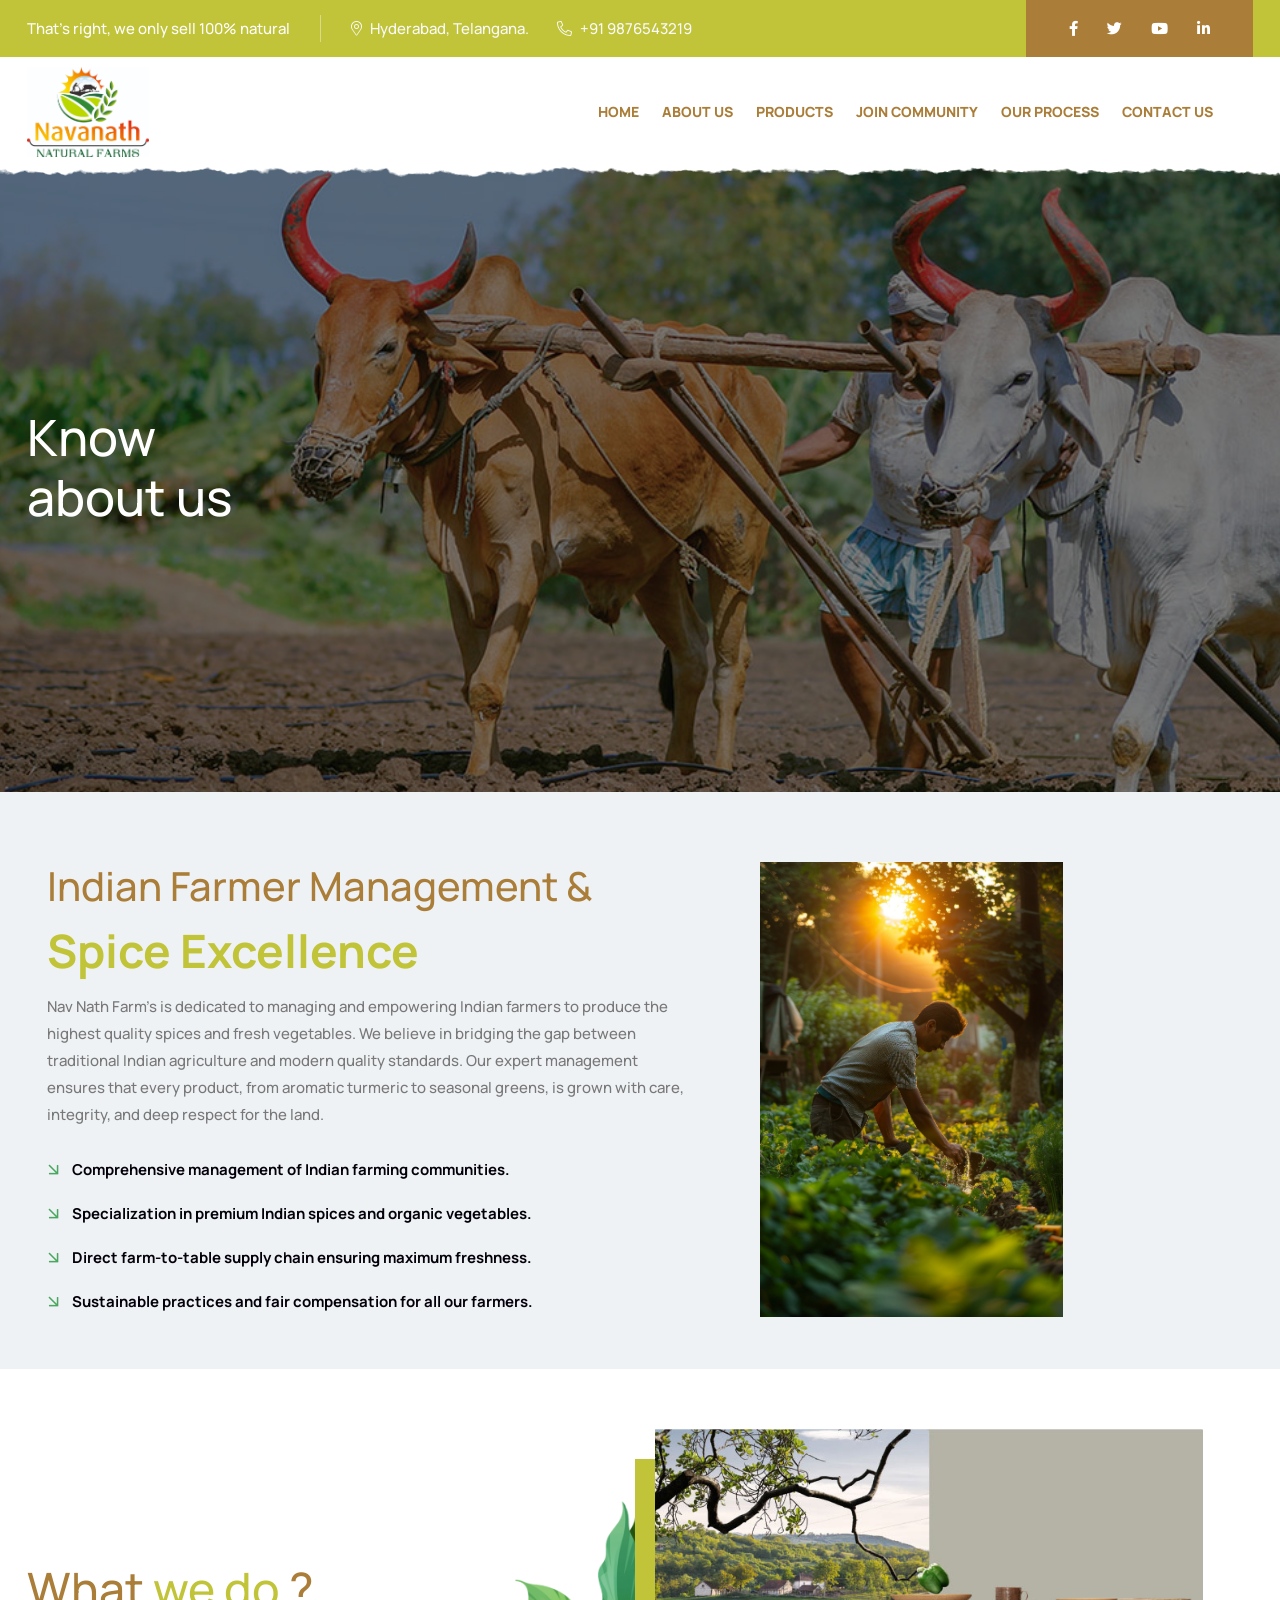
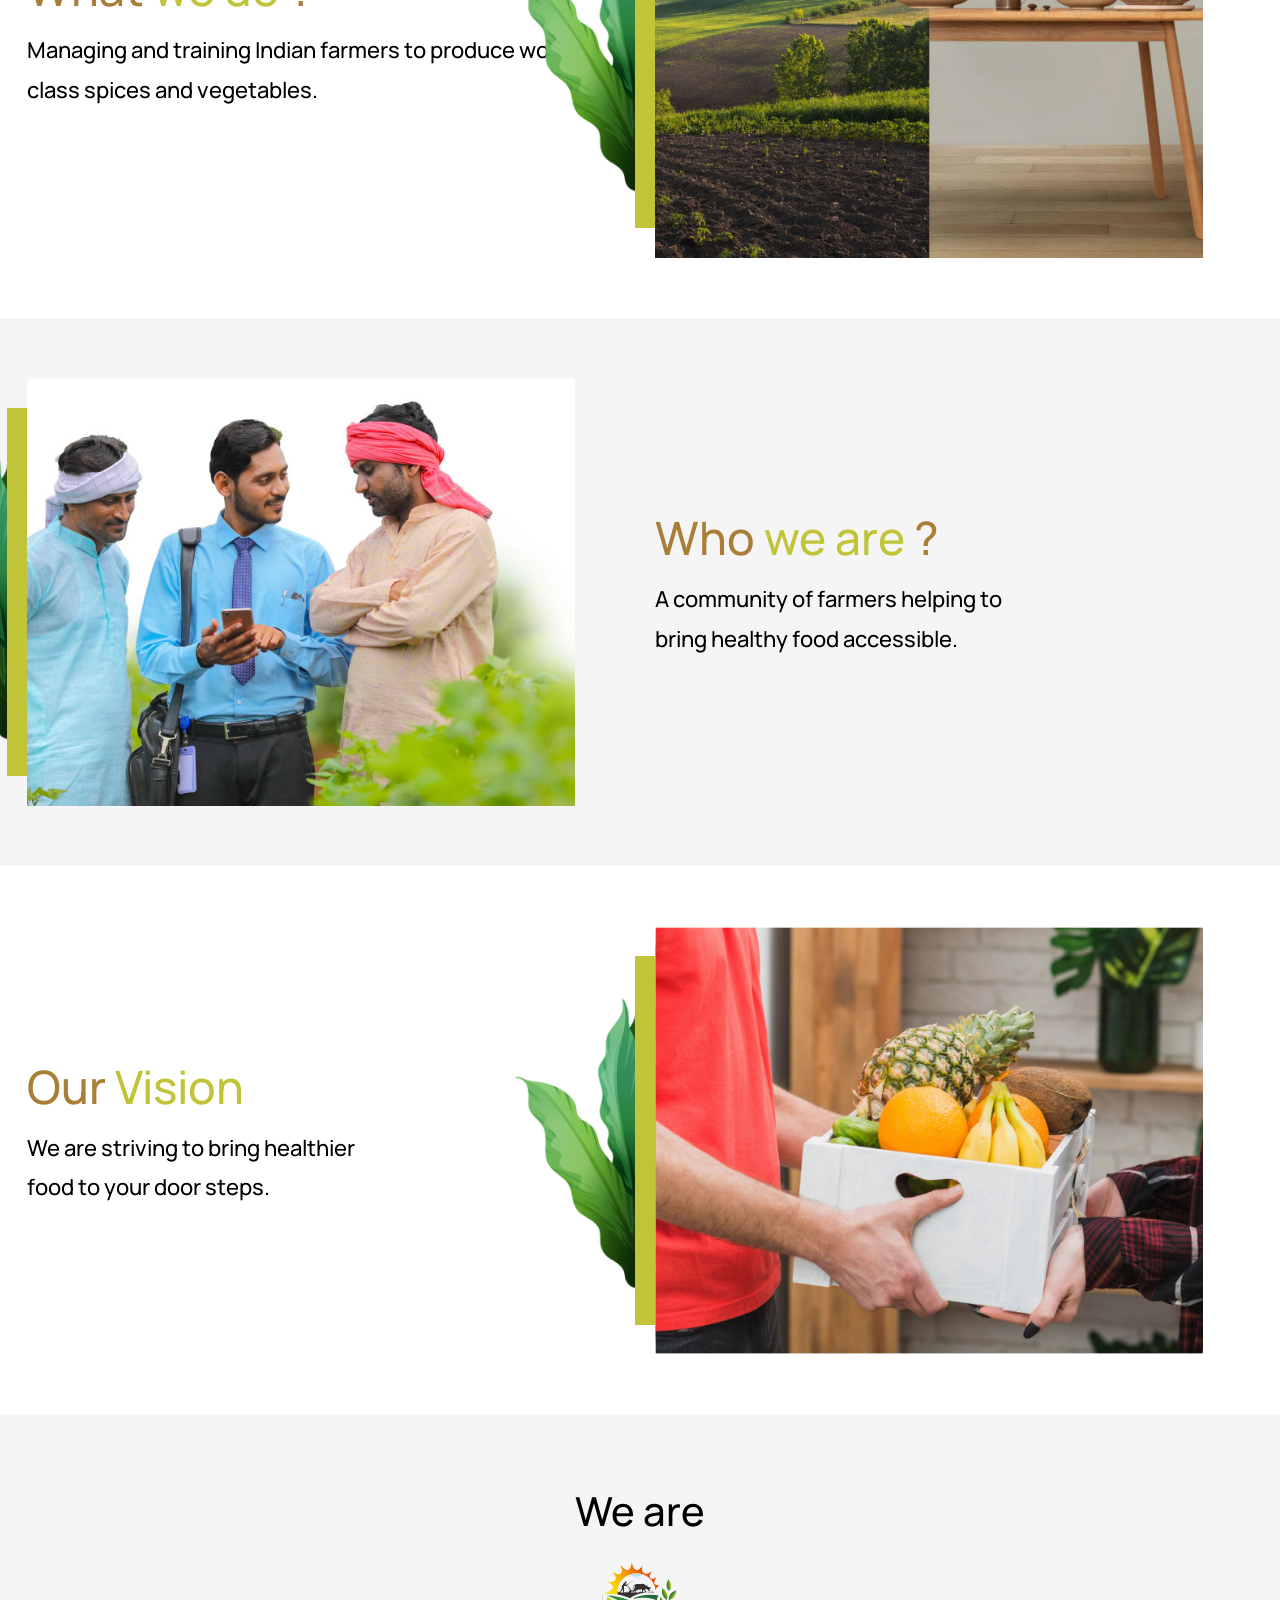
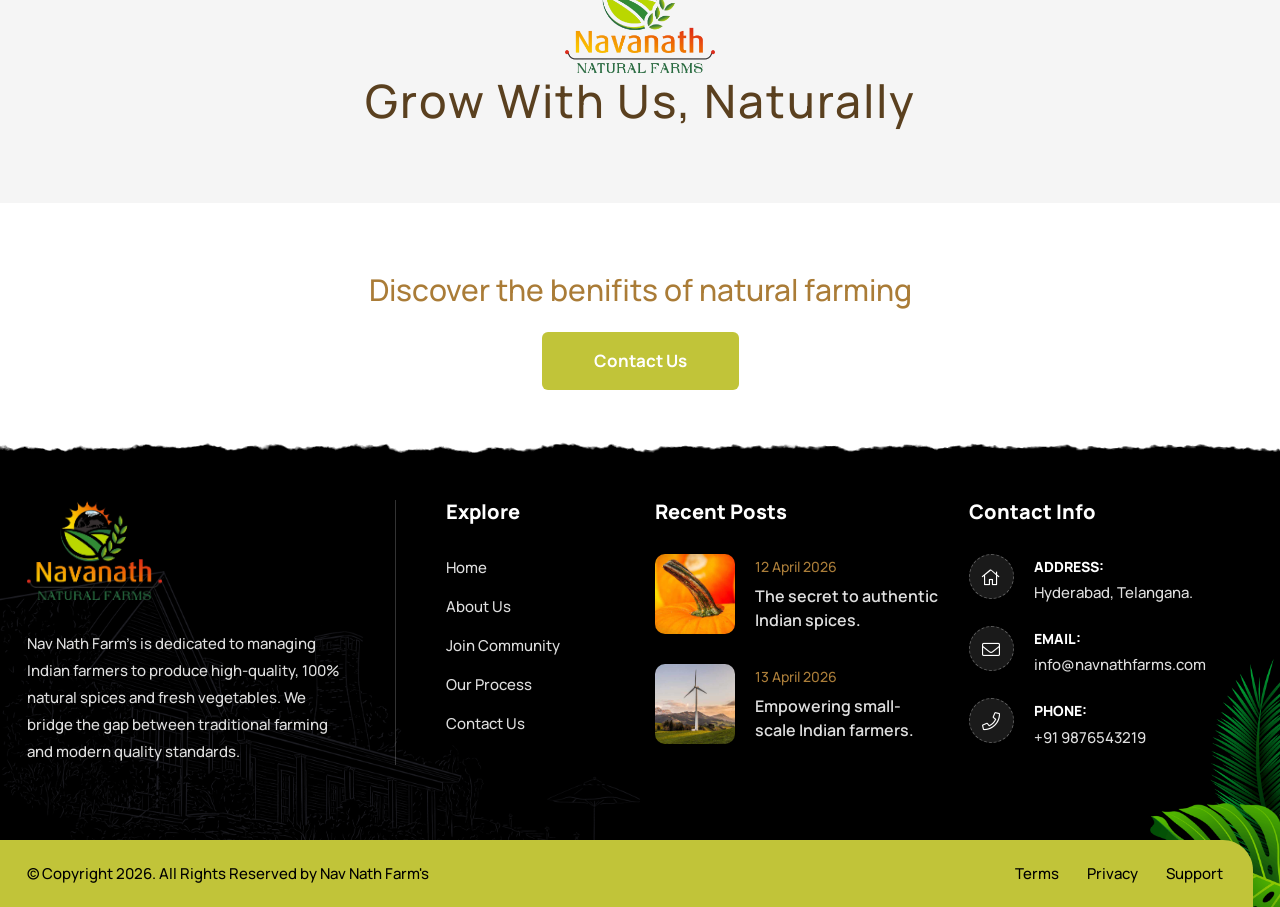
<file: about.html>
<!DOCTYPE HTML>
<html lang="en">
    

<head>
        <!--=============== basic  ===============-->
        <meta charset="UTF-8">
        <?php $page = basename($_SERVER['PHP_SELF']);?>
        <meta name="viewport" content="width=device-width, initial-scale=1.0, minimum-scale=1.0, maximum-scale=1.0, user-scalable=no">
        <meta name="robots" content="Learn about Nav Nath Farm's expert management of Indian farmers. We specialize in producing premium spices and vegetables through sustainable and ethical farming practices."/>
        <meta name="description" content="Dedicated to Indian farmer empowerment and spice excellence. Discover how we manage our farms to bring you the best vegetables and spices directly from the heart of India." />
        <!-- ========== Favicon Icon ========== -->
    <link rel="shortcut icon" href="assets/img/favicon.png" type="image/x-icon">

    <!-- ========== Start Stylesheet ========== -->
    <link href="assets/css/bootstrap.min.css" rel="stylesheet">
    <link href="assets/css/font-awesome.min.css" rel="stylesheet">
    <link href="assets/css/themify-icons.css" rel="stylesheet">
    <link href="assets/css/elegant-icons.css" rel="stylesheet">
    <link href="assets/css/flaticon-set.css" rel="stylesheet">
    <link href="assets/css/magnific-popup.css" rel="stylesheet">
    <link href="assets/css/swiper-bundle.min.css" rel="stylesheet">
    <link href="assets/css/animate.css" rel="stylesheet">
    <link href="assets/css/navnath.css" rel="stylesheet">
    <link href="assets/css/helper.css" rel="stylesheet">
    <link href="assets/css/shop.css" rel="stylesheet">
    <link href="assets/css/style.css" rel="stylesheet">
    <link href="assets/css/unit-test.css" rel="stylesheet">
    <link href="assets/style.css" rel="stylesheet">
    <!-- ========== End Stylesheet ========== -->
    </head>
    <body>
    <div class="top-bar-area text-light" style="background: #c1c439;">
        <div class="container">
            <div class="row align-center">
                <div class="col-lg-9">
                    <div class="flex-item left">
                        <p>
                            That's right, we only sell 100% natural
                        </p>
                        <ul>
                            <li>
                                <i class="fas fa-map-marker-alt"></i> Hyderabad, Telangana.
                            </li>
                            <li>
                                <i class="fas fa-phone-alt"></i> +91 9876543219
                            </li>
                        </ul>
                    </div>
                </div>
                <div class="col-lg-3 text-end">
                    <div class="social">
                        <ul>
                            <li>
                                <a href="#">
                                    <i class="fab fa-facebook-f"></i>
                                </a>
                            </li>
                            <li>
                                <a href="#">
                                    <i class="fab fa-twitter"></i>
                                </a>
                            </li>
                            <li>
                                <a href="#">
                                    <i class="fab fa-youtube"></i>
                                </a>
                            </li>
                            <li>
                                <a href="#">
                                    <i class="fab fa-linkedin-in"></i>
                                </a>
                            </li>
                        </ul>
                    </div>
                </div>
            </div>
        </div>
    </div>
    <!-- End Header Top -->

    <!-- Header 
    ============================================= -->
    <header>
        <!-- Start Navigation -->
        <nav class="navbar mobile-sidenav inc-shape navbar-common navbar-sticky navbar-default validnavs">

            <!-- Start Top Search -->
            <div class="top-search">
                <div class="container-xl">
                    <div class="input-group">
                        <span class="input-group-addon"><i class="fa fa-search"></i></span>
                        <input type="text" class="form-control" placeholder="Search">
                        <span class="input-group-addon close-search"><i class="fa fa-times"></i></span>
                    </div>
                </div>
            </div>
            <!-- End Top Search -->

            <div class="container d-flex justify-content-between align-items-center">            
                

                <!-- Start Header Navigation -->
                <div class="navbar-header">
                    <button type="button" class="navbar-toggle" data-toggle="collapse" data-target="#navbar-menu">
                        <i class="fa fa-bars"></i>
                    </button>
                    <a class="navbar-brand" href="index.html">
                        <img src="assets/img/Navanath-Farms-Final-Logo2.jpg" class="logo" alt="NavNathFarms Logo">
                    </a>
                </div>
                <!-- End Header Navigation -->

                <!-- Main Nav -->
                <div class="main-nav-content">
                    <!-- Collect the nav links, forms, and other content for toggling -->
                    <div class="collapse navbar-collapse" id="navbar-menu">

                        <img src="assets/img/Navanath-Farms-Final-Logo2.jpg" alt="NavNathFarms Logo">
                        <button type="button" class="navbar-toggle" data-toggle="collapse" data-target="#navbar-menu">
                            <i class="fa fa-times"></i>
                        </button>
                        
                        <ul class="nav navbar-nav navbar-right" data-in="fadeInDown" data-out="fadeOutUp">
                            <li>
                                <a  href="index.html"  >Home</a>
                            </li>
                            <li>
                                <a  href="about.html">About Us</a>
                            </li>
                            <li class="dropdown">
                                <a  href="products.html">Products</a>
                            </li>
                            <li>
                                <a  href="community.html" >Join Community</a>
                                
                            </li>
                            <li>
                                <a  href="process.html" >Our Process</a>
                                
                            </li>
                            <li>
                                <a  href="contact.html">Contact Us</a>
                                
                            </li>
                           
                        </ul>
                    </div><!-- /.navbar-collapse -->

                    <div class="attr-right">
                        <!-- Start Atribute Navigation -->
                        <!-- <div class="attr-nav">
                            <ul>
                                <li class="contact">
                                    <div class="call">
                                        <div class="icon">
                                            <i class="fas fa-envelope"></i>
                                        </div>
                                        <div class="info">
                                            <p>Have any Questions?</p>
                                            <h5><a href="mailto:info@navnathfarms.com">info@navnathfarms.com</a></h5>
                                        </div>
                                    </div>
                                </li>
                            </ul>
                        </div> -->
                        <!-- End Atribute Navigation -->

                    </div>

                    <!-- Overlay screen for menu -->
                    <div class="overlay-screen"></div>
                    <!-- End Overlay screen for menu -->

                </div>
                <!-- Main Nav -->

            </div>   
        </nav>
        <!-- End Navigation -->
    </header>
    <!-- End Header -->

    
<title>Nav Nath Farm's | About Us</title>

<style>
    .breadcrumb-area h1{
        font-family: var(--font-default);
        text-align: left;
        font-size: 50px;
        font-weight: 500;
    }
</style>
<!-- Start Breadcrumb 
    ============================================= -->
    <div class="breadcrumb-area text-center shadow dark bg-fixed text-light" style="background-image: url(assets/img/about/abt1.jpg);">
        <div class="container">
            <div class="row">
                <div class="col-lg-8">
                    <h1 style="">Know <br>about us</h1>
                    <!-- <nav aria-label="breadcrumb">
                        <ol class="breadcrumb">
                            <li><a href="index.html"><i class="fas fa-home"></i> Home</a></li>
                            <li class="active">About Us</li>
                        </ol>
                    </nav> -->
                </div>
            </div>
        </div>
    </div>
    <!-- End Breadcrumb -->


    <div class="farmer-single-area bg-gray default-padding-top">
        <div class="container">
            <div class="farmer-content-top">
                <div class="row">
                    <div class="col-lg-7 right-info">
                        <h2>Indian Farmer Management &</h2>
                        <span style="color: #c1c439;font-size: 46px;text-transform: capitalize;margin-bottom: 0px;margin-top: 0px;">Spice Excellence</span>
                        <p>
                            Nav Nath Farm's is dedicated to managing and empowering Indian farmers to produce the highest quality spices and fresh vegetables. We believe in bridging the gap between traditional Indian agriculture and modern quality standards. Our expert management ensures that every product, from aromatic turmeric to seasonal greens, is grown with care, integrity, and deep respect for the land.
                        </p>
                        <ul class="team-list mt-25">
                            <li>Comprehensive management of Indian farming communities.</li>
                            <li>Specialization in premium Indian spices and organic vegetables.</li>
                            <li>Direct farm-to-table supply chain ensuring maximum freshness.</li>
                            <li>Sustainable practices and fair compensation for all our farmers.</li>
                        </ul>
                    </div>
                    <div class="col-lg-5">
                        
                            <img src="assets/img/navnath/farmer.jpg" class="img-responsive" alt="Thumb" style="height: 455px;">
                        
                    </div>

                </div>
            </div>
        </div>
       
    </div>

    <div class="choose-us-style-one-area overflow-hidden default-padding">
        <div class="container">
            <div class="row align-center">
                <div class="col-lg-6 choose-us-style-one">
                    <h2 class="title" style="font-size: 46px;font-weight: 500;color: #aa7d39">What <span style="color: #c1c439;">we do</span> ?</h2>
                    <p style="font-size: 22px;font-weight: 500;color: #000;">Managing and training Indian farmers to produce world-class spices and vegetables.</p>
                </div>
                <div class="col-lg-6 choose-us-style-one">
                    <div class="thumb">
                        <img src="assets/img/about/abt2.jpg" alt="Image Not Found">
                        <div class="shape">
                            <img class="wow fadeInDown" src="assets/img/shape/22.png" alt="Image not found" style="visibility: visible; animation-name: fadeInDown;">
                        </div>
                        
                    </div>
                </div>
            </div>
        </div>
    </div>

    <div class="choose-us-style-one-area overflow-hidden default-padding" style="background: #f5f5f5;">
        <div class="container">
            <div class="row align-center">
                <div class="col-lg-6 choose-us-style-one">
                    <div class="thumb">
                        <img src="assets/img/about/abt3.jpg" alt="Image Not Found">
                        <div class="shape">
                            <img class="wow fadeInDown" src="assets/img/shape/22.png" alt="Image not found" style="visibility: visible; animation-name: fadeInDown;">
                        </div>
                        
                    </div>
                </div>
                <div class="col-lg-6 choose-us-style-one">
                    <h2 class="title" style="font-size: 46px;font-weight: 500;color: #aa7d39">Who <span style="color: #c1c439;">we are</span> ?</h2>
                    <p style="font-size: 22px;font-weight: 500;color: #000;">A community of farmers helping to<br> bring healthy food accessible.</p>
                </div>
            </div>
        </div>
    </div>


    <div class="choose-us-style-one-area overflow-hidden default-padding">
        <div class="container">
            <div class="row align-center">
                <div class="col-lg-6 choose-us-style-one">
                    <h2 class="title" style="font-size: 46px;font-weight: 500;color: #aa7d39">Our <span style="color: #c1c439;">Vision</span></h2>
                    <p style="font-size: 22px;font-weight: 500;color: #000;">We are striving to bring healthier<br> food to your door steps.</p>
                </div>
                <div class="col-lg-6 choose-us-style-one">
                    <div class="thumb">
                        <img src="assets/img/about/abt4.jpg" alt="Image Not Found">
                        <div class="shape">
                            <img class="wow fadeInDown" src="assets/img/shape/22.png" alt="Image not found" style="visibility: visible; animation-name: fadeInDown;">
                        </div>
                        
                    </div>
                </div>
            </div>
        </div>
    </div>

    <div class="choose-us-style-one-area overflow-hidden default-padding" style="background: #f5f5f5;">
        <div class="container">
            <div class="row align-center">
                <div class="col-lg-12 choose-us-style-one text-center">
                    <div>
                       <p style="font-size: 40px;color: #000;">We are</p> 
                       <img src="assets/img/Navanath-Farms-Final-Logo2-rmbg.png" class="img-responsive" alt="Image Not Found" style="width: 150px;">
                       <h2 class="title" style="font-size: 46px;font-weight: 500;color: #5a401f;letter-spacing: 2px;">Grow With Us, Naturally</h2>
                       
                    </div>
                </div>
            </div>
        </div>
    </div>

    <div class="choose-us-style-one-area overflow-hidden default-padding">
        <div class="container">
            <div class="row align-center">
                <div class="col-lg-12 choose-us-style-one text-center">
                    <div>
                       <p style="font-size: 30px;color: #aa7c37;">Discover the benifits of natural farming</p> 
                      <a href="contact.html" class="btn btn-theme secondary btn-md radius animation" style="background: #c1c439;">Contact Us</a>
                       
                    </div>
                </div>
            </div>
        </div>
    </div>


   




   <!-- Start Footer 
    ============================================= -->
    <footer class="bg-dark text-light" style="background-image: url(assets/img/shape/brush-down.png); background-color: #000000 !important;">
        <div class="container">
            <div class="f-items default-padding">
                <div class="row">
                    
                    <!-- Single Itme -->
                    <div class="col-lg-4 col-md-6 item">
                        <div class="footer-item about">
                            <img class="logo" src="assets/img/Navanath-Farms-Final-Logo2-rmbg.png" alt="Logo">
                            <p>
                                Nav Nath Farm's is dedicated to managing Indian farmers to produce high-quality, 100% natural spices and fresh vegetables. We bridge the gap between traditional farming and modern quality standards.
                            </p>
                        </div>
                    </div>
                    <!-- End Single Itme -->

                    <!-- Single Itme -->
                    <div class="col-lg-2 col-md-6 item">
                        <div class="footer-item link">
                            <h4 class="widget-title">Explore</h4>
                            <ul>
                                <li>
                                    <a href="index.html">Home</a>
                                </li>
                                <li>
                                    <a href="about.html">About Us</a>
                                </li>
                                <li>
                                    <a href="community.html">Join Community</a>
                                </li>
                                <li>
                                    <a href="process.html">Our Process</a>
                                </li>
                                <li>
                                    <a href="contact.html">Contact Us</a>
                                </li>
                            </ul>
                        </div>
                    </div>
                    <!-- End Single Itme -->

                    <!-- Single Itme -->
                    <div class="col-lg-3 col-md-6 item">
                        <div class="footer-item recent-post">
                            <h4 class="widget-title">Recent Posts</h4>
                            <ul>
                                <li>
                                    <div class="thumb">
                                        <a >
                                            <img src="assets/img/thumbs/3.jpg" alt="Thumb">
                                        </a>
                                    </div>
                                    <div class="info">
                                        <div class="meta-title">
                                            <span class="post-date">12 April 2026</span>
                                        </div>
                                        <h5><a >The secret to authentic Indian spices.</a></h5>
                                    </div>
                                </li>
                                <li>
                                    <div class="thumb">
                                        <a >
                                            <img src="assets/img/thumbs/5.jpg" alt="Thumb">
                                        </a>
                                    </div>
                                    <div class="info">
                                        <div class="meta-title">
                                            <span class="post-date">13 April 2026</span>
                                        </div>
                                        <h5><a>Empowering small-scale Indian farmers.</a></h5>
                                    </div>
                                </li>
                            </ul>
                        </div>
                    </div>
                    <!-- End Single Itme -->

                    <!-- Single Itme -->
                    <div class="col-lg-3 col-md-6 item">
                        <div class="footer-item contact">
                            <h4 class="widget-title">Contact Info</h4>
                            <ul>
                                <li>
                                    <div class="icon">
                                        <i class="fas fa-home"></i>
                                    </div>
                                    <div class="content">
                                        <strong>Address:</strong>
                                        Hyderabad, Telangana.
                                    </div>
                                </li>
                                <li>
                                    <div class="icon">
                                        <i class="fas fa-envelope"></i>
                                    </div>
                                    <div class="content">
                                        <strong>Email:</strong>
                                        <a href="mailto:info@navnathfarms.com">info@navnathfarms.com</a>
                                    </div>
                                </li>
                                <li>
                                    <div class="icon">
                                        <i class="fas fa-phone"></i>
                                    </div>
                                    <div class="content">
                                        <strong>Phone:</strong>
                                        <a href="tel:2151234567">+91 9876543219</a>
                                    </div>
                                </li>
                            </ul>
                        </div>
                    </div>
                    <!-- Single Itme -->
                    
                </div>
            </div>
            <!-- Start Footer Bottom -->
            <div class="footer-bottom">
                <div class="row">
                    <div class="col-lg-6">
                        <p>&copy; Copyright 2026. All Rights Reserved by <a>Nav Nath Farm's</a></p>
                    </div>
                    <div class="col-lg-6 text-end">
                        <ul>
                            <li>
                                <a>Terms</a>
                            </li>
                            <li>
                                <a>Privacy</a>
                            </li>
                            <li>
                                <a>Support</a>
                            </li>
                        </ul>
                    </div>
                </div>
            </div>
            <!-- End Footer Bottom -->
        </div>
        <div class="shape-right-bottom">
            <img src="assets/img/shape/10.png" alt="Image Not Found">
        </div>
        <div class="shape-left-bottom">
            <img src="assets/img/shape/11.png" alt="Image Not Found">
        </div>
    </footer>
    <!-- End Footer -->
    
    <!-- jQuery Frameworks
    ============================================= -->
    <script src="assets/js/jquery-3.6.0.min.js"></script>
    <script src="assets/js/bootstrap.bundle.min.js"></script>
    <script src="assets/js/jquery.appear.js"></script>
    <script src="assets/js/jquery.easing.min.js"></script>
    <script src="assets/js/jquery.magnific-popup.min.js"></script>
    <script src="assets/js/modernizr.custom.13711.js"></script>
    <script src="assets/js/swiper-bundle.min.js"></script>
    <script src="assets/js/wow.min.js"></script>
    <script src="assets/js/progress-bar.min.js"></script>
    <script src="assets/js/circle-progress.js"></script>
    <script src="assets/js/isotope.pkgd.min.js"></script>
    <script src="assets/js/imagesloaded.pkgd.min.js"></script>
    <script src="assets/js/jquery.nice-select.min.js"></script>
    <script src="assets/js/count-to.js"></script>
    <script src="assets/js/jquery.scrolla.min.js"></script>
    <script src="assets/js/YTPlayer.min.js"></script>
    <script src="assets/js/TweenMax.min.js"></script>
    <script src="assets/js/loopcounter.js"></script>
    <script src="assets/js/navnath.js"></script>
    <script src="assets/js/main.js"></script>
    

</body>
</html>
</file>
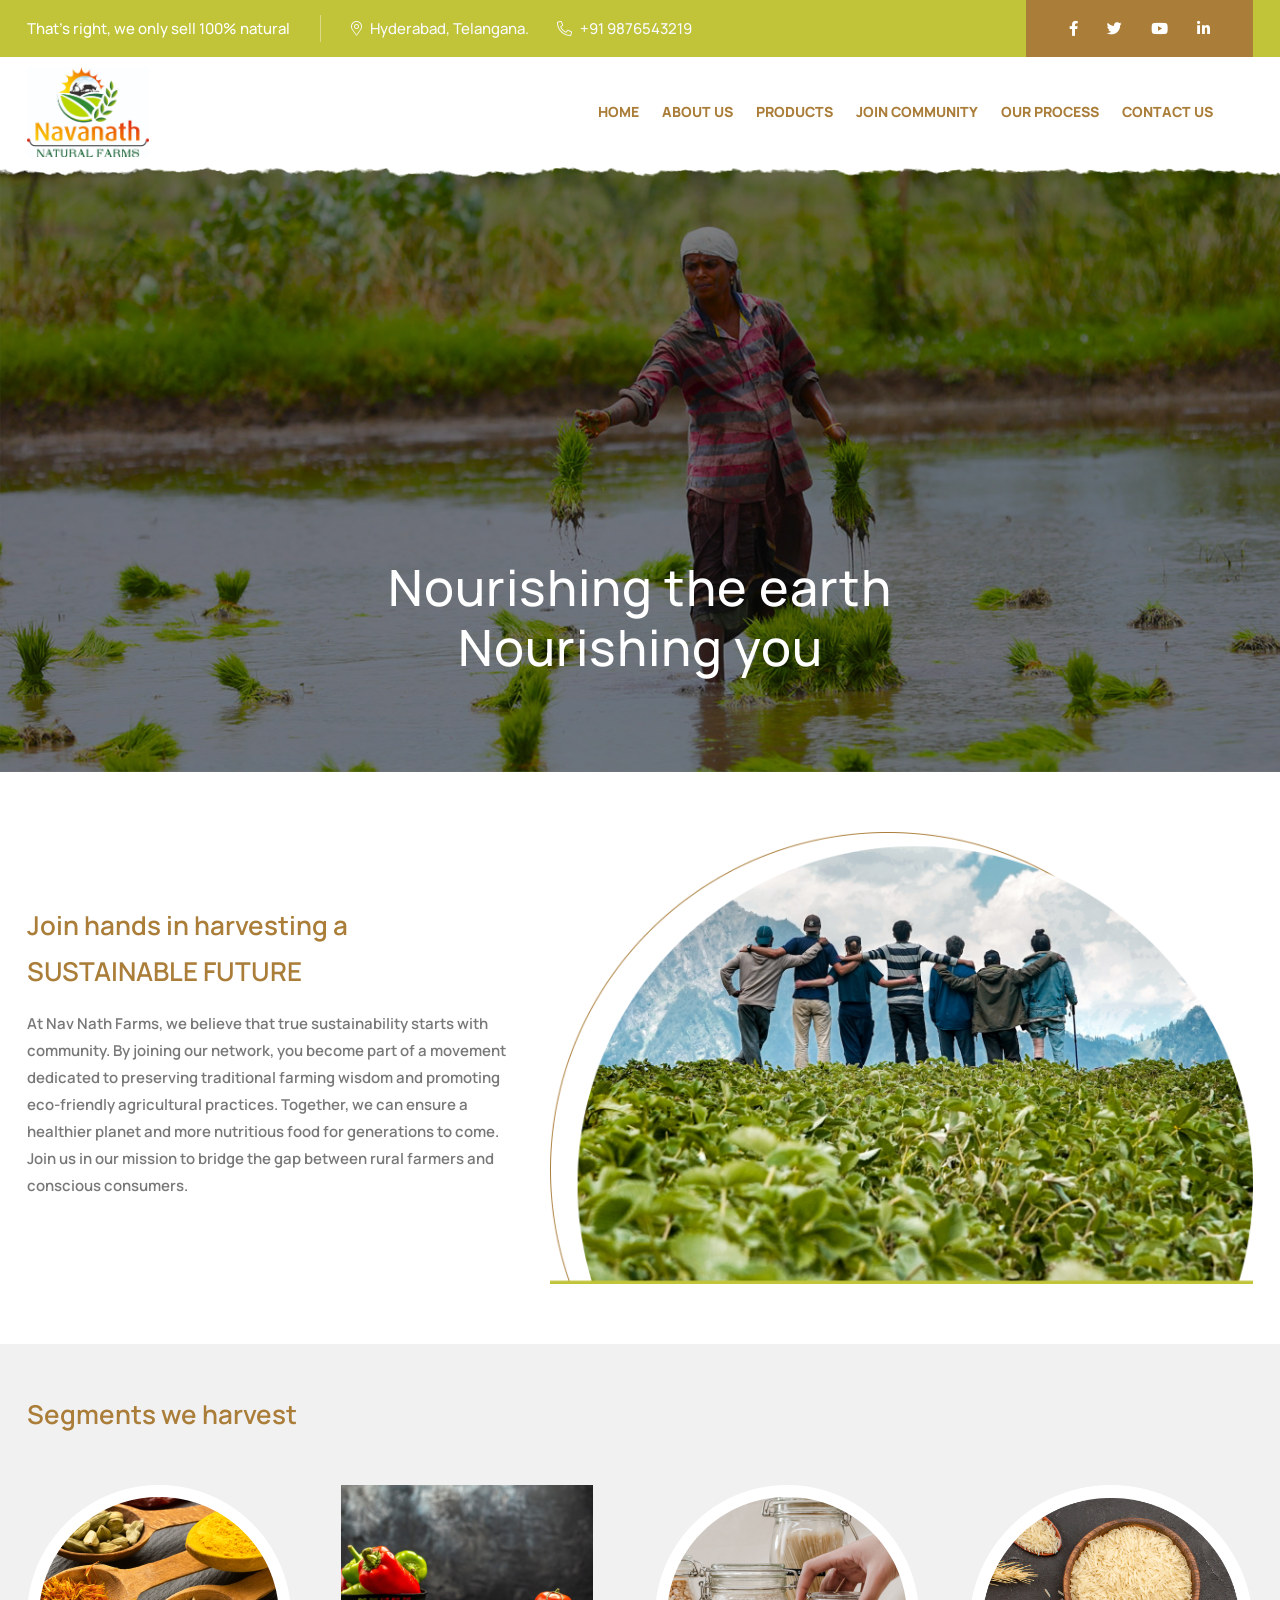
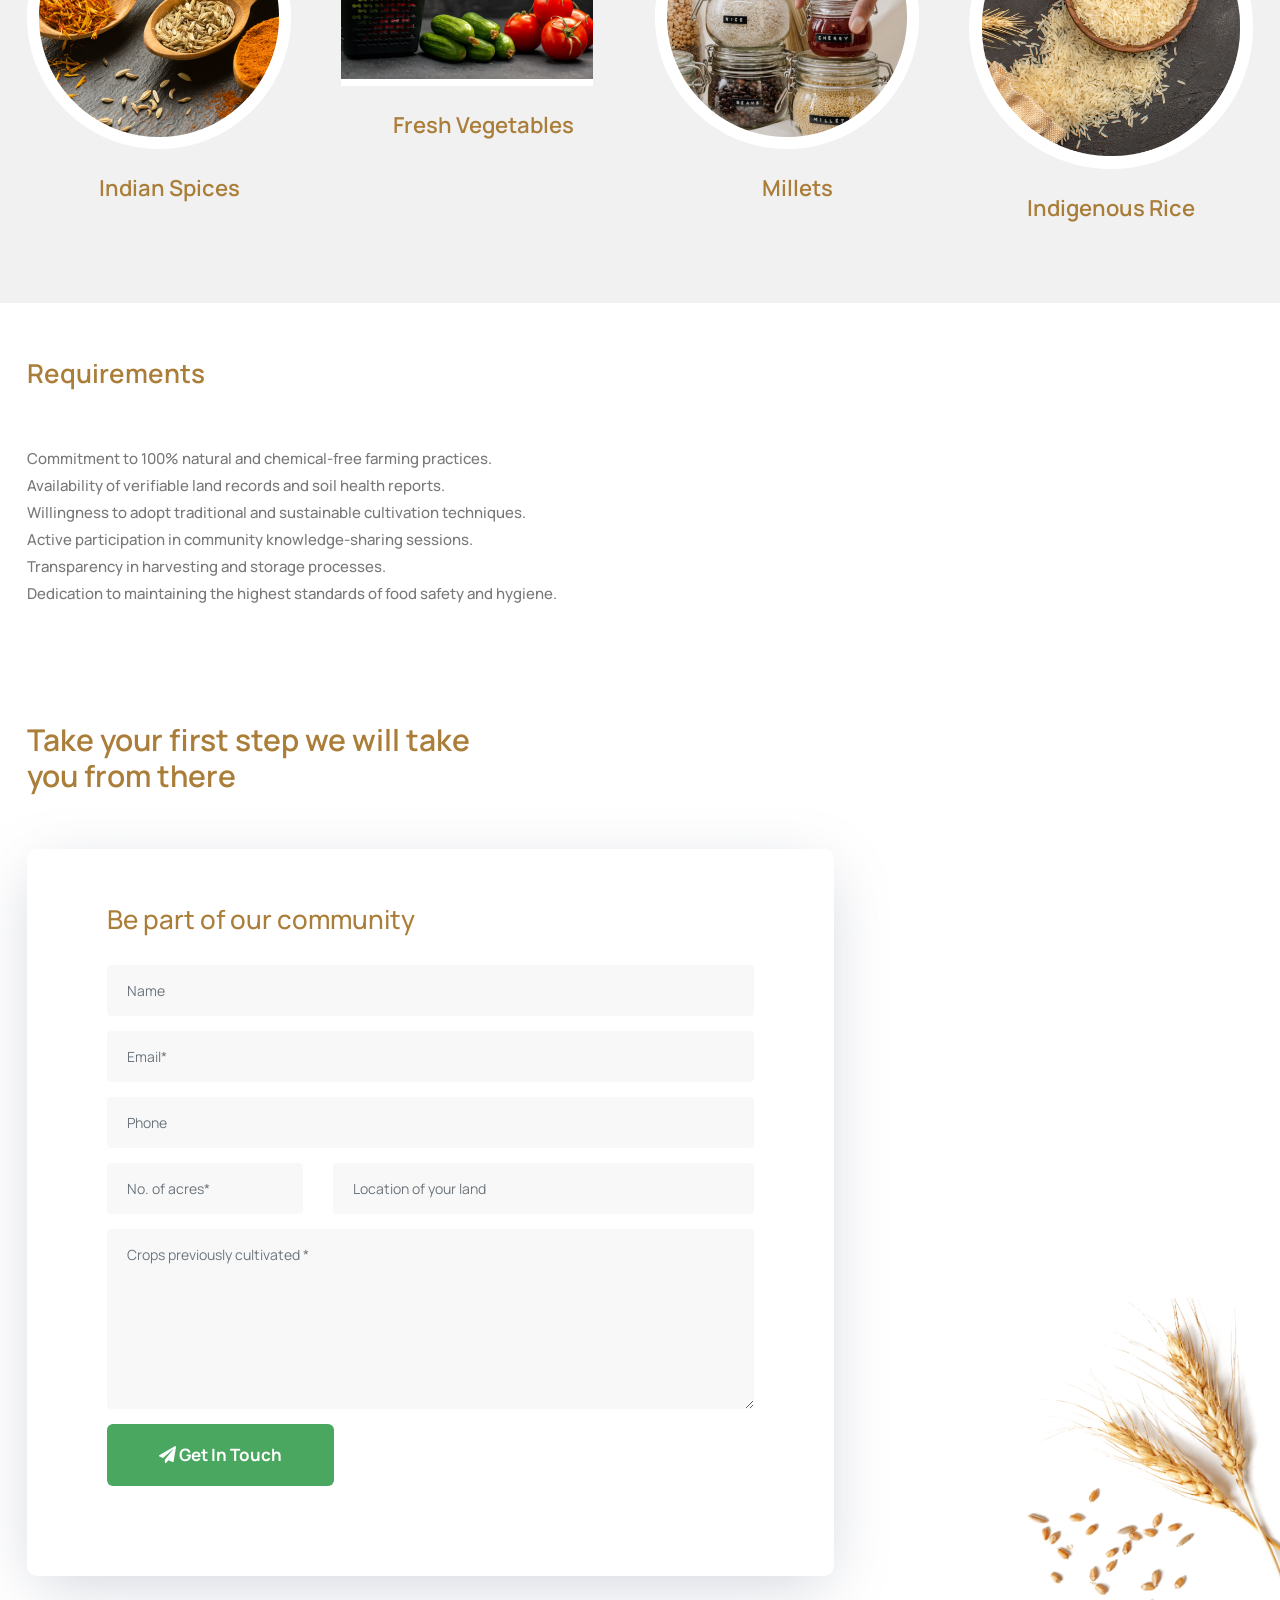
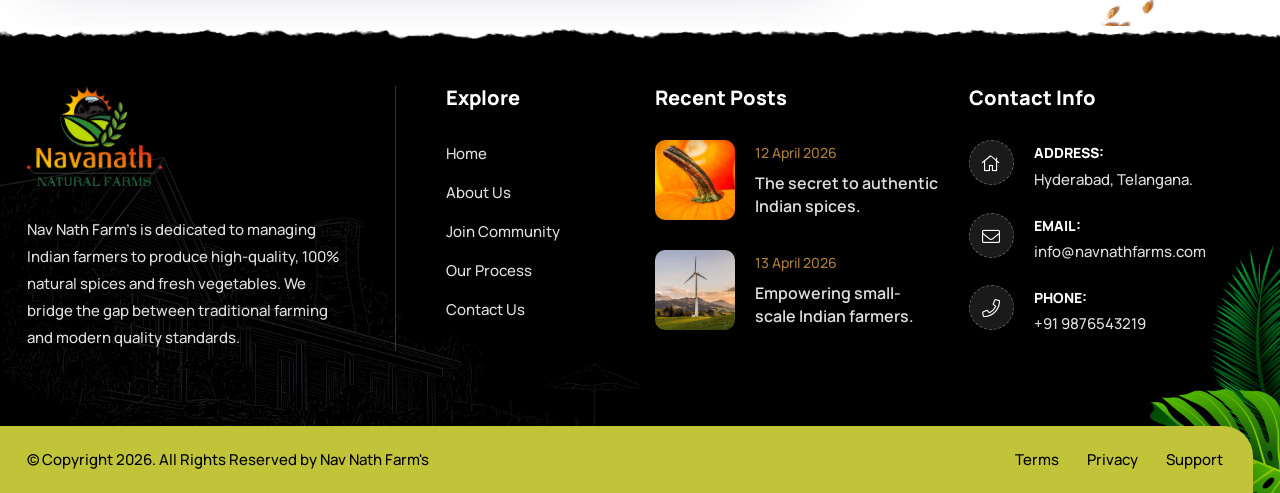
<file: community.html>
<!DOCTYPE HTML>
<html lang="en">
    

<head>
        <!--=============== basic  ===============-->
        <meta charset="UTF-8">
        <?php $page = basename($_SERVER['PHP_SELF']);?>
        <meta name="viewport" content="width=device-width, initial-scale=1.0, minimum-scale=1.0, maximum-scale=1.0, user-scalable=no">
        <meta name="robots" content="Join the Nav Nath Farm's community of Indian farmers. We manage sustainable spice and vegetable cultivation to empower local farming families."/>
        <meta name="description" content="Be part of a movement that empowers Indian farmers through expert management and sustainable practices. Join us in producing the finest spices and fresh vegetables." />
        <!-- ========== Favicon Icon ========== -->
    <link rel="shortcut icon" href="assets/img/favicon.png" type="image/x-icon">

    <!-- ========== Start Stylesheet ========== -->
    <link href="assets/css/bootstrap.min.css" rel="stylesheet">
    <link href="assets/css/font-awesome.min.css" rel="stylesheet">
    <link href="assets/css/themify-icons.css" rel="stylesheet">
    <link href="assets/css/elegant-icons.css" rel="stylesheet">
    <link href="assets/css/flaticon-set.css" rel="stylesheet">
    <link href="assets/css/magnific-popup.css" rel="stylesheet">
    <link href="assets/css/swiper-bundle.min.css" rel="stylesheet">
    <link href="assets/css/animate.css" rel="stylesheet">
    <link href="assets/css/navnath.css" rel="stylesheet">
    <link href="assets/css/helper.css" rel="stylesheet">
    <link href="assets/css/shop.css" rel="stylesheet">
    <link href="assets/css/style.css" rel="stylesheet">
    <link href="assets/css/unit-test.css" rel="stylesheet">
    <link href="assets/style.css" rel="stylesheet">
    <!-- ========== End Stylesheet ========== -->
    </head>
    <body>
    <div class="top-bar-area text-light" style="background: #c1c439;">
        <div class="container">
            <div class="row align-center">
                <div class="col-lg-9">
                    <div class="flex-item left">
                        <p>
                            That's right, we only sell 100% natural
                        </p>
                        <ul>
                            <li>
                                <i class="fas fa-map-marker-alt"></i> Hyderabad, Telangana.
                            </li>
                            <li>
                                <i class="fas fa-phone-alt"></i> +91 9876543219
                            </li>
                        </ul>
                    </div>
                </div>
                <div class="col-lg-3 text-end">
                    <div class="social">
                        <ul>
                            <li>
                                <a href="#">
                                    <i class="fab fa-facebook-f"></i>
                                </a>
                            </li>
                            <li>
                                <a href="#">
                                    <i class="fab fa-twitter"></i>
                                </a>
                            </li>
                            <li>
                                <a href="#">
                                    <i class="fab fa-youtube"></i>
                                </a>
                            </li>
                            <li>
                                <a href="#">
                                    <i class="fab fa-linkedin-in"></i>
                                </a>
                            </li>
                        </ul>
                    </div>
                </div>
            </div>
        </div>
    </div>
    <!-- End Header Top -->

    <!-- Header 
    ============================================= -->
    <header>
        <!-- Start Navigation -->
        <nav class="navbar mobile-sidenav inc-shape navbar-common navbar-sticky navbar-default validnavs">

            <!-- Start Top Search -->
            <div class="top-search">
                <div class="container-xl">
                    <div class="input-group">
                        <span class="input-group-addon"><i class="fa fa-search"></i></span>
                        <input type="text" class="form-control" placeholder="Search">
                        <span class="input-group-addon close-search"><i class="fa fa-times"></i></span>
                    </div>
                </div>
            </div>
            <!-- End Top Search -->

            <div class="container d-flex justify-content-between align-items-center">            
                

                <!-- Start Header Navigation -->
                <div class="navbar-header">
                    <button type="button" class="navbar-toggle" data-toggle="collapse" data-target="#navbar-menu">
                        <i class="fa fa-bars"></i>
                    </button>
                    <a class="navbar-brand" href="index.html">
                        <img src="assets/img/Navanath-Farms-Final-Logo2.jpg" class="logo" alt="NavNathFarms Logo">
                    </a>
                </div>
                <!-- End Header Navigation -->

                <!-- Main Nav -->
                <div class="main-nav-content">
                    <!-- Collect the nav links, forms, and other content for toggling -->
                    <div class="collapse navbar-collapse" id="navbar-menu">

                        <img src="assets/img/Navanath-Farms-Final-Logo2.jpg" alt="NavNathFarms Logo">
                        <button type="button" class="navbar-toggle" data-toggle="collapse" data-target="#navbar-menu">
                            <i class="fa fa-times"></i>
                        </button>
                        
                        <ul class="nav navbar-nav navbar-right" data-in="fadeInDown" data-out="fadeOutUp">
                            <li>
                                <a  href="index.html"  >Home</a>
                            </li>
                            <li>
                                <a  href="about.html">About Us</a>
                            </li>
                           <li class="dropdown">
                                <a  href="products.html">Products</a>
                            </li>
                            <li>
                                <a  href="community.html" >Join Community</a>
                                
                            </li>
                            <li>
                                <a  href="process.html" >Our Process</a>
                                
                            </li>
                            <li>
                                <a  href="contact.html">Contact Us</a>
                                
                            </li>
                           
                        </ul>
                    </div><!-- /.navbar-collapse -->

                    <div class="attr-right">
                        <!-- Start Atribute Navigation -->
                        <!-- <div class="attr-nav">
                            <ul>
                                <li class="contact">
                                    <div class="call">
                                        <div class="icon">
                                            <i class="fas fa-envelope"></i>
                                        </div>
                                        <div class="info">
                                            <p>Have any Questions?</p>
                                            <h5><a href="mailto:info@navnathfarms.com">info@navnathfarms.com</a></h5>
                                        </div>
                                    </div>
                                </li>
                            </ul>
                        </div> -->
                        <!-- End Atribute Navigation -->

                    </div>

                    <!-- Overlay screen for menu -->
                    <div class="overlay-screen"></div>
                    <!-- End Overlay screen for menu -->

                </div>
                <!-- Main Nav -->

            </div>   
        </nav>
        <!-- End Navigation -->
    </header>
    <!-- End Header -->

    
<title>Nav Nath Farm's | About Us</title>

<style>
    .breadcrumb-area h1{
        font-family: var(--font-default);
        text-align: left;
        font-size: 50px;
        font-weight: 500;
    }
    /*.har-pro:hover{
        width: 96%;
    }*/
</style>
<!-- Start Breadcrumb 
    ============================================= -->
    <div class="breadcrumb-area text-center shadow dark text-light" style="background-image: url(assets/img/about/comm1.jpg);padding: 400px 0px 80px 0px;background-size: cover !important;background-repeat: no-repeat;background-attachment: normal !important;">
        <div class="container">
            <div class="row">
                <div class="col-lg-12">
                    <h1 style="text-align: center;font-size: 50px;letter-spacing: 1px;">Nourishing the earth <br>Nourishing you</h1>
                    <!-- <nav aria-label="breadcrumb">
                        <ol class="breadcrumb">
                            <li><a href="index.html"><i class="fas fa-home"></i> Home</a></li>
                            <li class="active">About Us</li>
                        </ol>
                    </nav> -->
                </div>
            </div>
        </div>
    </div>
    <!-- End Breadcrumb -->


    <div class="choose-us-style-one-area overflow-hidden default-padding">
        <div class="container">
            <div class="row align-center">
                <div class="col-lg-5 choose-us-style-one">
                    <p style="font-size: 26px;font-weight: 600;color: #aa7d39;">Join hands in harvesting a <br> SUSTAINABLE FUTURE</p>
                    <p style="font-weight: 600;">At Nav Nath Farms, we believe that true sustainability starts with community. By joining our network, you become part of a movement dedicated to preserving traditional farming wisdom and promoting eco-friendly agricultural practices. Together, we can ensure a healthier planet and more nutritious food for generations to come. Join us in our mission to bridge the gap between rural farmers and conscious consumers.</p>
                    <!-- <a class="btn btn-theme secondary btn-md radius animation">Fill the form</a> -->
                </div>
                <div class="col-lg-7">                   
                        <img src="assets/img/about/comm2.png" alt="Image Not Found">
                </div>
            </div>
        </div>
    </div>

    <div class="choose-us-style-one-area overflow-hidden default-padding" style="background: #f1f1f1;">
        <div class="container">
            <div class="row">
                <div class="col-md-12">
                    <h2 class="heading" style="font-weight: 600;font-size: 26px;padding-bottom: 30px;">Segments we harvest</h2>
                </div>
                <div class="clearfix"></div>
                <div class="col-md-3">
                    <img src="assets/img/spices.png" class="img-responsive har-pro">
                    <p style="font-weight: 600;color: #aa7d39;text-align: center;font-size: 22px;padding-top: 20px;">Indian Spices</p>
                </div>
                <div class="col-md-3">
                    <img src="assets/img/vegetables.png" class="img-responsive har-pro">
                    <p style="font-weight: 600;color: #aa7d39;text-align: center;font-size: 22px;padding-top: 20px;">Fresh Vegetables</p>
                </div>
                <div class="col-md-3">
                    <img src="assets/img/millets.png" class="img-responsive har-pro">
                    <p style="font-weight: 600;color: #aa7d39;text-align: center;font-size: 22px;padding-top: 20px;">Millets</p>
                </div>
                <div class="col-md-3">
                    <img src="assets/img/rice.png" class="img-responsive har-pro">
                    <p style="font-weight: 600;color: #aa7d39;text-align: center;font-size: 22px;padding-top: 20px;">Indigenous Rice</p>
                </div>
            </div>
        </div>
    </div>


     <div class="choose-us-style-one-area overflow-hidden default-padding">
        <div class="container">
            <div class="row">
                <div class="col-md-12">
                    <h2 class="heading" style="font-weight: 600;font-size: 26px;padding-bottom: 30px;">Requirements</h2>
                </div>
                <div class="col-md-12">
                    <ul class="list-style-two">
                        <li>Commitment to 100% natural and chemical-free farming practices.</li>
                        <li>Availability of verifiable land records and soil health reports.</li>
                        <li>Willingness to adopt traditional and sustainable cultivation techniques.</li>
                        <li>Active participation in community knowledge-sharing sessions.</li>
                        <li>Transparency in harvesting and storage processes.</li>
                        <li>Dedication to maintaining the highest standards of food safety and hygiene.</li>
                    </ul>
                </div>
                
            </div>
        </div>
    </div>

 
 <!-- Start Contact Us 
    ============================================= -->
    <div class="contact-area default-padding" style="background-image: url(assets/img/shape/28.png);">
        <div class="container">
            <div class="row align-center">
                <div class="col-md-12">
                    <h2 class="heading" style="font-weight: 600;font-size: 30px;padding-bottom: 30px;">Take your first step we will take<br> you from there</h2>
                </div>
                <div class="col-tact-stye-one col-lg-8 mb-md-50">
                    <div class="contact-form-style-one">
                        <h2 class="heading" style="font-weight: 500;font-size: 26px;">Be part of our community</h2>
                        <form action="contact-form.html" method="POST" class="contact-form contact-form">
                            <div class="row">
                                <div class="col-lg-12">
                                    <div class="form-group">
                                        <input class="form-control" id="name" name="name" placeholder="Name" type="text">
                                        <span class="alert-error"></span>
                                    </div>
                                </div>
                            </div>
                            <div class="row">
                                <div class="col-lg-12">
                                    <div class="form-group">
                                        <input class="form-control" id="email" name="email" placeholder="Email*" type="email">
                                        <span class="alert-error"></span>
                                    </div>
                                </div>
                                <div class="col-lg-12">
                                    <div class="form-group">
                                        <input class="form-control" id="phone" name="phone" placeholder="Phone" type="text">
                                        <span class="alert-error"></span>
                                    </div>
                                </div>
                            </div>
                            <div class="row">
                                <div class="col-lg-4">
                                    <div class="form-group">
                                        <input class="form-control" id="land" name="land" placeholder="No. of acres*" type="text">
                                        <span class="alert-error"></span>
                                    </div>
                                </div>
                                <div class="col-lg-8">
                                    <div class="form-group">
                                        <input class="form-control" id="location" name="location" placeholder="Location of your land" type="text">
                                        <span class="alert-error"></span>
                                    </div>
                                </div>
                            </div>
                            <div class="row">
                                <div class="col-lg-12">
                                    <div class="form-group comments">
                                        <textarea class="form-control" id="comments" name="comments" placeholder="Crops previously cultivated *"></textarea>
                                    </div>
                                </div>
                            </div>
                            <div class="row">
                                <div class="col-lg-12">
                                    <button type="submit" name="submit" id="submit">
                                        <i class="fa fa-paper-plane"></i> Get in Touch
                                    </button>
                                </div>
                            </div>
                            <!-- Alert Message -->
                            <div class="col-lg-12 alert-notification">
                                <div id="message" class="alert-msg"></div>
                            </div>
                        </form>
                    </div>
                </div>

            </div>
        </div>
    </div>
    <!-- End Contact -->


   




  <!-- Start Footer 
    ============================================= -->
   <footer class="bg-dark text-light" style="background-image: url(assets/img/shape/brush-down.png); background-color: #000000 !important;">
        <div class="container">
            <div class="f-items default-padding">
                <div class="row">
                    
                    <!-- Single Itme -->
                    <div class="col-lg-4 col-md-6 item">
                        <div class="footer-item about">
                            <img class="logo" src="assets/img/Navanath-Farms-Final-Logo2-rmbg.png" alt="Logo">
                            <p>
                                Nav Nath Farm's is dedicated to managing Indian farmers to produce high-quality, 100% natural spices and fresh vegetables. We bridge the gap between traditional farming and modern quality standards.
                            </p>
                        </div>
                    </div>
                    <!-- End Single Itme -->

                    <!-- Single Itme -->
                    <div class="col-lg-2 col-md-6 item">
                        <div class="footer-item link">
                            <h4 class="widget-title">Explore</h4>
                            <ul>
                                <li>
                                    <a href="index.html">Home</a>
                                </li>
                                <li>
                                    <a href="about.html">About Us</a>
                                </li>
                                <li>
                                    <a href="community.html">Join Community</a>
                                </li>
                                <li>
                                    <a href="process.html">Our Process</a>
                                </li>
                                <li>
                                    <a href="contact.html">Contact Us</a>
                                </li>
                            </ul>
                        </div>
                    </div>
                    <!-- End Single Itme -->

                    <!-- Single Itme -->
                    <div class="col-lg-3 col-md-6 item">
                        <div class="footer-item recent-post">
                            <h4 class="widget-title">Recent Posts</h4>
                            <ul>
                                <li>
                                    <div class="thumb">
                                        <a >
                                            <img src="assets/img/thumbs/3.jpg" alt="Thumb">
                                        </a>
                                    </div>
                                    <div class="info">
                                        <div class="meta-title">
                                            <span class="post-date">12 April 2026</span>
                                        </div>
                                        <h5><a >The secret to authentic Indian spices.</a></h5>
                                    </div>
                                </li>
                                <li>
                                    <div class="thumb">
                                        <a >
                                            <img src="assets/img/thumbs/5.jpg" alt="Thumb">
                                        </a>
                                    </div>
                                    <div class="info">
                                        <div class="meta-title">
                                            <span class="post-date">13 April 2026</span>
                                        </div>
                                        <h5><a>Empowering small-scale Indian farmers.</a></h5>
                                    </div>
                                </li>
                            </ul>
                        </div>
                    </div>
                    <!-- End Single Itme -->

                    <!-- Single Itme -->
                    <div class="col-lg-3 col-md-6 item">
                        <div class="footer-item contact">
                            <h4 class="widget-title">Contact Info</h4>
                            <ul>
                                <li>
                                    <div class="icon">
                                        <i class="fas fa-home"></i>
                                    </div>
                                    <div class="content">
                                        <strong>Address:</strong>
                                        Hyderabad, Telangana.
                                    </div>
                                </li>
                                <li>
                                    <div class="icon">
                                        <i class="fas fa-envelope"></i>
                                    </div>
                                    <div class="content">
                                        <strong>Email:</strong>
                                        <a href="mailto:info@navnathfarms.com">info@navnathfarms.com</a>
                                    </div>
                                </li>
                                <li>
                                    <div class="icon">
                                        <i class="fas fa-phone"></i>
                                    </div>
                                    <div class="content">
                                        <strong>Phone:</strong>
                                        <a href="tel:2151234567">+91 9876543219</a>
                                    </div>
                                </li>
                            </ul>
                        </div>
                    </div>
                    <!-- Single Itme -->
                    
                </div>
            </div>
            <!-- Start Footer Bottom -->
            <div class="footer-bottom">
                <div class="row">
                    <div class="col-lg-6">
                        <p>&copy; Copyright 2026. All Rights Reserved by <a>Nav Nath Farm's</a></p>
                    </div>
                    <div class="col-lg-6 text-end">
                        <ul>
                            <li>
                                <a>Terms</a>
                            </li>
                            <li>
                                <a>Privacy</a>
                            </li>
                            <li>
                                <a>Support</a>
                            </li>
                        </ul>
                    </div>
                </div>
            </div>
            <!-- End Footer Bottom -->
        </div>
        <div class="shape-right-bottom">
            <img src="assets/img/shape/10.png" alt="Image Not Found">
        </div>
        <div class="shape-left-bottom">
            <img src="assets/img/shape/11.png" alt="Image Not Found">
        </div>
    </footer>
    <!-- End Footer -->
    
    <!-- jQuery Frameworks
    ============================================= -->
    <script src="assets/js/jquery-3.6.0.min.js"></script>
    <script src="assets/js/bootstrap.bundle.min.js"></script>
    <script src="assets/js/jquery.appear.js"></script>
    <script src="assets/js/jquery.easing.min.js"></script>
    <script src="assets/js/jquery.magnific-popup.min.js"></script>
    <script src="assets/js/modernizr.custom.13711.js"></script>
    <script src="assets/js/swiper-bundle.min.js"></script>
    <script src="assets/js/wow.min.js"></script>
    <script src="assets/js/progress-bar.min.js"></script>
    <script src="assets/js/circle-progress.js"></script>
    <script src="assets/js/isotope.pkgd.min.js"></script>
    <script src="assets/js/imagesloaded.pkgd.min.js"></script>
    <script src="assets/js/jquery.nice-select.min.js"></script>
    <script src="assets/js/count-to.js"></script>
    <script src="assets/js/jquery.scrolla.min.js"></script>
    <script src="assets/js/YTPlayer.min.js"></script>
    <script src="assets/js/TweenMax.min.js"></script>
    <script src="assets/js/loopcounter.js"></script>
    <script src="assets/js/navnath.js"></script>
    <script src="assets/js/main.js"></script>
    

</body>
</html>
</file>
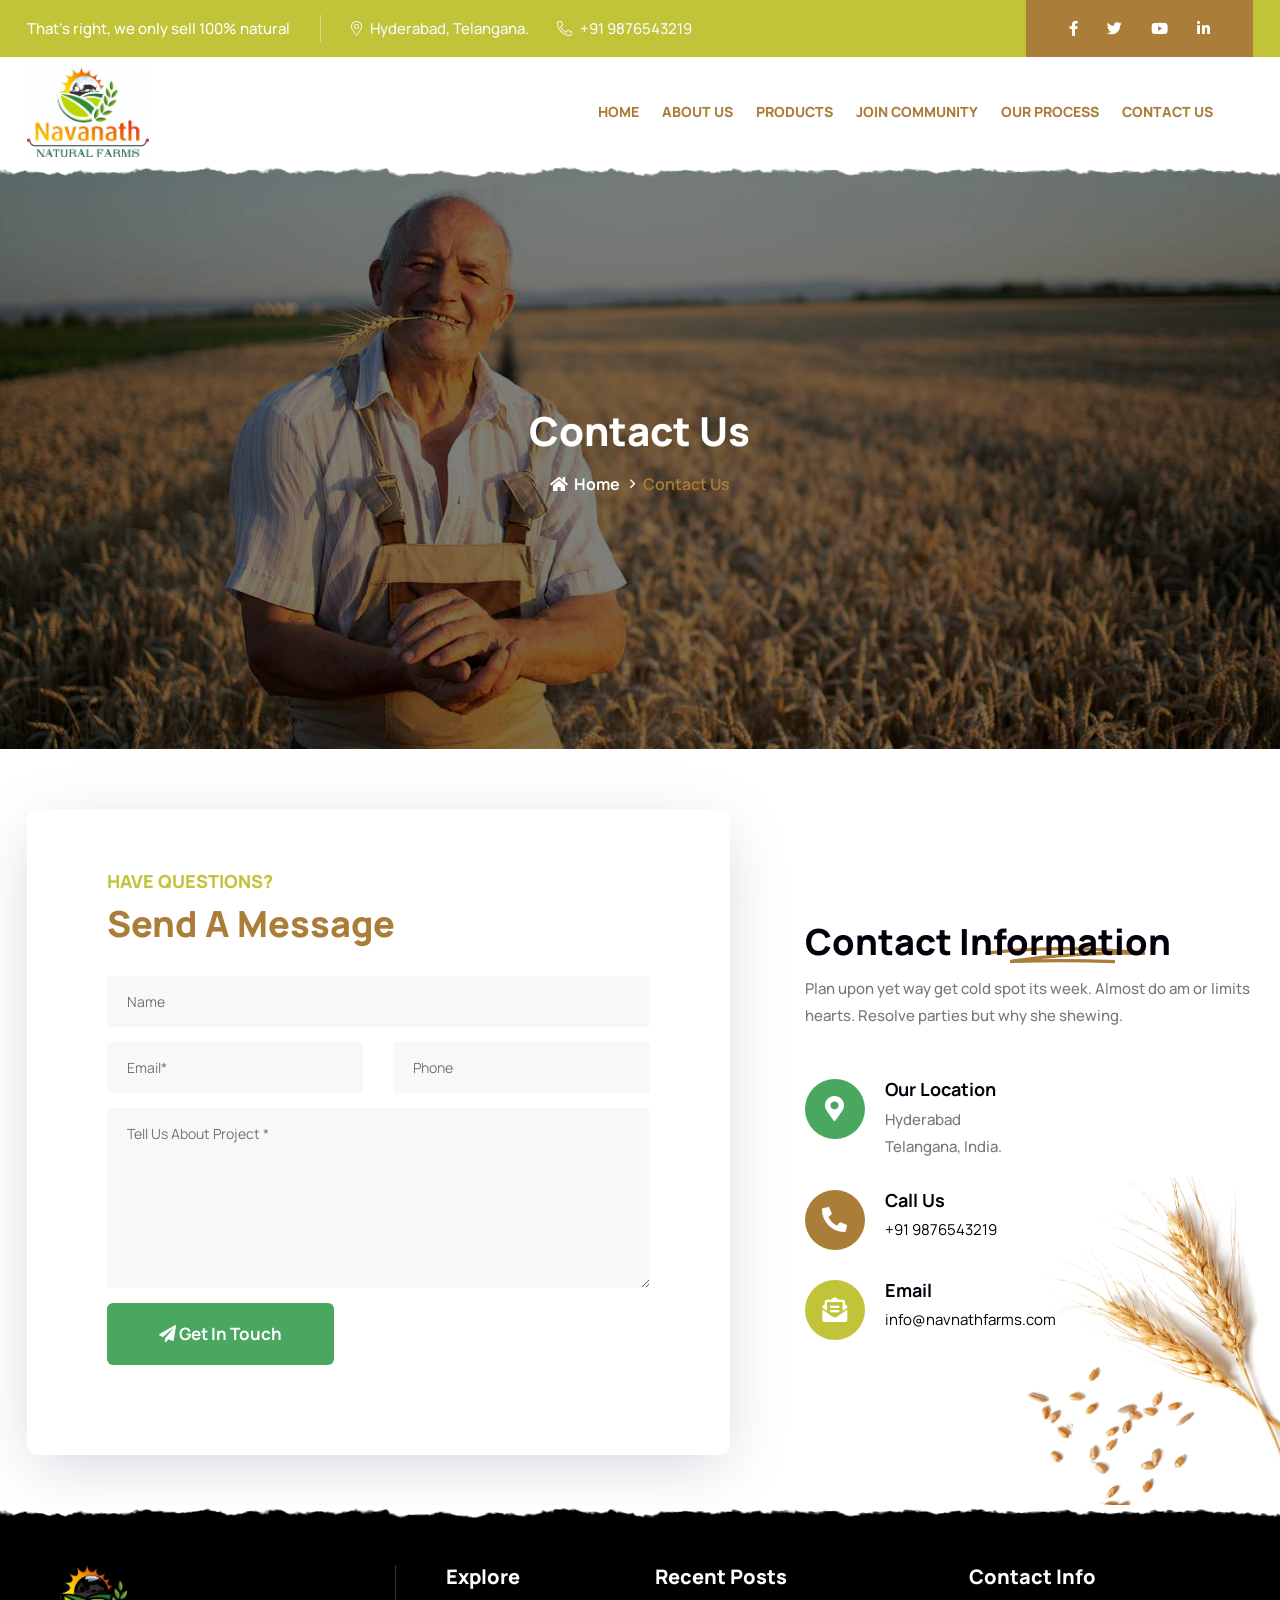
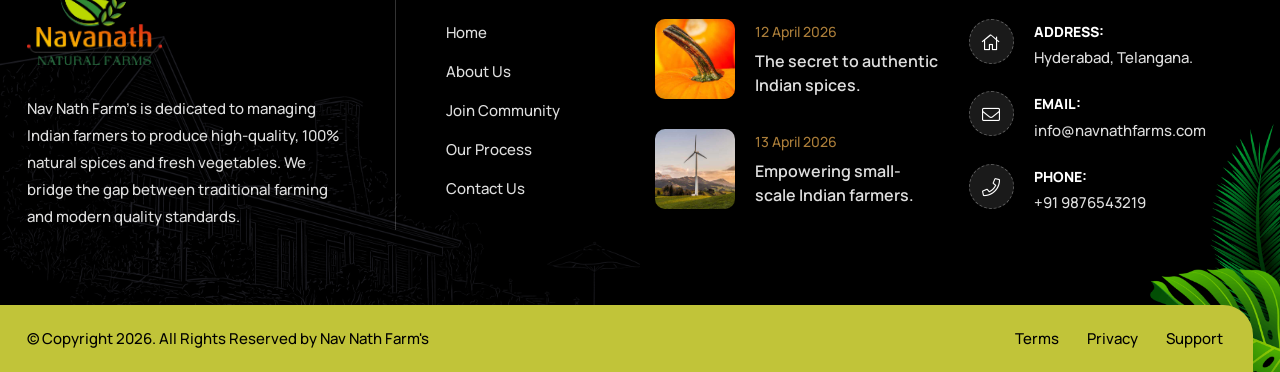
<file: contact.html>
<!DOCTYPE HTML>
<html lang="en">
    

<head>
        <!--=============== basic  ===============-->
        <meta charset="UTF-8">
        <?php $page = basename($_SERVER['PHP_SELF']);?>
        <meta name="viewport" content="width=device-width, initial-scale=1.0, minimum-scale=1.0, maximum-scale=1.0, user-scalable=no">
        <meta name="robots" content="Our natural food is carefully sourced from local farmers who use sustainable and natural farming practices. Each bite is bursting with flavour & nutrients, ensuring that you can feel good about what you’ve eating while supporting a healt"/>
        <meta name="description" content="Our natural food is carefully sourced from local farmers who use sustainable and natural farming practices. Each bite is bursting with flavour & nutrients, ensuring that you can feel good about what you’ve eating while supporting a healt" />
        <!-- ========== Favicon Icon ========== -->
    <link rel="shortcut icon" href="assets/img/favicon.png" type="image/x-icon">

    <!-- ========== Start Stylesheet ========== -->
    <link href="assets/css/bootstrap.min.css" rel="stylesheet">
    <link href="assets/css/font-awesome.min.css" rel="stylesheet">
    <link href="assets/css/themify-icons.css" rel="stylesheet">
    <link href="assets/css/elegant-icons.css" rel="stylesheet">
    <link href="assets/css/flaticon-set.css" rel="stylesheet">
    <link href="assets/css/magnific-popup.css" rel="stylesheet">
    <link href="assets/css/swiper-bundle.min.css" rel="stylesheet">
    <link href="assets/css/animate.css" rel="stylesheet">
    <link href="assets/css/navnath.css" rel="stylesheet">
    <link href="assets/css/helper.css" rel="stylesheet">
    <link href="assets/css/shop.css" rel="stylesheet">
    <link href="assets/css/style.css" rel="stylesheet">
    <link href="assets/css/unit-test.css" rel="stylesheet">
    <link href="assets/style.css" rel="stylesheet">
    <!-- ========== End Stylesheet ========== -->
    </head>
    <body>
    <div class="top-bar-area text-light" style="background: #c1c439;">
        <div class="container">
            <div class="row align-center">
                <div class="col-lg-9">
                    <div class="flex-item left">
                        <p>
                            That's right, we only sell 100% natural
                        </p>
                        <ul>
                            <li>
                                <i class="fas fa-map-marker-alt"></i> Hyderabad, Telangana.
                            </li>
                            <li>
                                <i class="fas fa-phone-alt"></i> +91 9876543219
                            </li>
                        </ul>
                    </div>
                </div>
                <div class="col-lg-3 text-end">
                    <div class="social">
                        <ul>
                            <li>
                                <a href="#">
                                    <i class="fab fa-facebook-f"></i>
                                </a>
                            </li>
                            <li>
                                <a href="#">
                                    <i class="fab fa-twitter"></i>
                                </a>
                            </li>
                            <li>
                                <a href="#">
                                    <i class="fab fa-youtube"></i>
                                </a>
                            </li>
                            <li>
                                <a href="#">
                                    <i class="fab fa-linkedin-in"></i>
                                </a>
                            </li>
                        </ul>
                    </div>
                </div>
            </div>
        </div>
    </div>
    <!-- End Header Top -->

    <!-- Header 
    ============================================= -->
    <header>
        <!-- Start Navigation -->
        <nav class="navbar mobile-sidenav inc-shape navbar-common navbar-sticky navbar-default validnavs">

            <!-- Start Top Search -->
            <div class="top-search">
                <div class="container-xl">
                    <div class="input-group">
                        <span class="input-group-addon"><i class="fa fa-search"></i></span>
                        <input type="text" class="form-control" placeholder="Search">
                        <span class="input-group-addon close-search"><i class="fa fa-times"></i></span>
                    </div>
                </div>
            </div>
            <!-- End Top Search -->

            <div class="container d-flex justify-content-between align-items-center">            
                

                <!-- Start Header Navigation -->
                <div class="navbar-header">
                    <button type="button" class="navbar-toggle" data-toggle="collapse" data-target="#navbar-menu">
                        <i class="fa fa-bars"></i>
                    </button>
                   <a class="navbar-brand" href="index.html">
                        <img src="assets/img/Navanath-Farms-Final-Logo2.jpg" class="logo" alt="NavNathFarms Logo">
                    </a>
                </div>
                <!-- End Header Navigation -->

                <!-- Main Nav -->
                <div class="main-nav-content">
                    <!-- Collect the nav links, forms, and other content for toggling -->
                    <div class="collapse navbar-collapse" id="navbar-menu">

                        <img src="assets/img/Navanath-Farms-Final-Logo2.jpg" alt="NavNathFarms Logo">
                        <button type="button" class="navbar-toggle" data-toggle="collapse" data-target="#navbar-menu">
                            <i class="fa fa-times"></i>
                        </button>
                        
                        <ul class="nav navbar-nav navbar-right" data-in="fadeInDown" data-out="fadeOutUp">
                            <li>
                                <a  href="index.html"  >Home</a>
                            </li>
                            <li>
                                <a  href="about.html">About Us</a>
                            </li>
                            <li class="dropdown">
                                <a  href="products.html">Products</a>
                            </li>
                            <li>
                                <a  href="community.html" >Join Community</a>
                                
                            </li>
                            <li>
                                <a  href="process.html" >Our Process</a>
                                
                            </li>
                            <li>
                                <a  href="contact.html">Contact Us</a>
                                
                            </li>
                           
                        </ul>
                    </div><!-- /.navbar-collapse -->

                    <div class="attr-right">
                        <!-- Start Atribute Navigation -->
                        <!-- <div class="attr-nav">
                            <ul>
                                <li class="contact">
                                    <div class="call">
                                        <div class="icon">
                                            <i class="fas fa-envelope"></i>
                                        </div>
                                        <div class="info">
                                            <p>Have any Questions?</p>
                                            <h5><a href="mailto:info@navnathfarms.com">info@navnathfarms.com</a></h5>
                                        </div>
                                    </div>
                                </li>
                            </ul>
                        </div> -->
                        <!-- End Atribute Navigation -->

                    </div>

                    <!-- Overlay screen for menu -->
                    <div class="overlay-screen"></div>
                    <!-- End Overlay screen for menu -->

                </div>
                <!-- Main Nav -->

            </div>   
        </nav>
        <!-- End Navigation -->
    </header>
    <!-- End Header -->

    
<title>Nav Nath Farm's | Contact Us</title>

<!-- Start Breadcrumb 
    ============================================= -->
    <div class="breadcrumb-area text-center shadow dark bg-fixed text-light" style="background-image: url(assets/img/banner/18.jpg);">
        <div class="container">
            <div class="row">
                <div class="col-lg-8 offset-lg-2">
                    <h1>Contact Us</h1>
                    <nav aria-label="breadcrumb">
                        <ol class="breadcrumb">
                            <li><a href="index.html"><i class="fas fa-home"></i> Home</a></li>
                            <li class="active">Contact Us</li>
                        </ol>
                    </nav>
                </div>
            </div>
        </div>
    </div>
    <!-- End Breadcrumb -->

    <!-- Start Contact Us 
    ============================================= -->
    <div class="contact-area default-padding" style="background-image: url(assets/img/shape/28.png);">
        <div class="container">
            <div class="row align-center">
                
                <div class="col-tact-stye-one col-lg-7 mb-md-50">
                    <div class="contact-form-style-one">
                        <h5 class="sub-title">Have Questions?</h5>
                        <h2 class="heading">Send A Message</h2>
                        <form action="contact-form.html" method="POST" class="contact-form contact-form">
                            <div class="row">
                                <div class="col-lg-12">
                                    <div class="form-group">
                                        <input class="form-control" id="name" name="name" placeholder="Name" type="text">
                                        <span class="alert-error"></span>
                                    </div>
                                </div>
                            </div>
                            <div class="row">
                                <div class="col-lg-6">
                                    <div class="form-group">
                                        <input class="form-control" id="email" name="email" placeholder="Email*" type="email">
                                        <span class="alert-error"></span>
                                    </div>
                                </div>
                                <div class="col-lg-6">
                                    <div class="form-group">
                                        <input class="form-control" id="phone" name="phone" placeholder="Phone" type="text">
                                        <span class="alert-error"></span>
                                    </div>
                                </div>
                            </div>
                            <div class="row">
                                <div class="col-lg-12">
                                    <div class="form-group comments">
                                        <textarea class="form-control" id="comments" name="comments" placeholder="Tell Us About Project *"></textarea>
                                    </div>
                                </div>
                            </div>
                            <div class="row">
                                <div class="col-lg-12">
                                    <button type="submit" name="submit" id="submit">
                                        <i class="fa fa-paper-plane"></i> Get in Touch
                                    </button>
                                </div>
                            </div>
                            <!-- Alert Message -->
                            <div class="col-lg-12 alert-notification">
                                <div id="message" class="alert-msg"></div>
                            </div>
                        </form>
                    </div>
                </div>

                <div class="col-tact-stye-one col-lg-5 pl-60 pl-md-15 pl-xs-15">
                    <div class="contact-style-one-info">
                        <h2>
                            Contact 
                            <span>
                                Information
                                <svg xmlns="http://www.w3.org/2000/svg" viewBox="0 0 500 150" preserveAspectRatio="none"><path d="M14.4,111.6c0,0,202.9-33.7,471.2,0c0,0-194-8.9-397.3,24.7c0,0,141.9-5.9,309.2,0" style="animation-play-state: running;"></path></svg>
                            </span>
                        </h2>
                        <p>
                            Plan upon yet way get cold spot its week. Almost do am or limits hearts. Resolve parties but why she shewing.
                        </p>
                        <ul>
                            <li class="wow fadeInUp" data-wow-delay="300ms">
                                <div class="icon">
                                    <i class="fas fa-map-marker-alt"></i>
                                </div>
                                <div class="info">
                                    <h5 class="title">Our Location</h5>
                                    <p>
                                        Hyderabad <br> Telangana, India.
                                    </p>
                                </div>
                            </li>
                            <li class="wow fadeInUp">
                                <div class="icon">
                                    <i class="fas fa-phone-alt"></i>
                                </div>
                                <div class="content">
                                    <h5 class="title">Call Us</h5>
                                    <a href="#">+91 9876543219</a>
                                </div>
                            </li>
                            <li class="wow fadeInUp" data-wow-delay="500ms">
                                <div class="icon">
                                    <i class="fas fa-envelope-open-text"></i>
                                </div>
                                <div class="info">
                                    <h5 class="title">Email</h5>
                                    <a href="mailto:info@navnathfarms.com">info@navnathfarms.com</a>
                                </div>
                            </li>
                        </ul>
                    </div>
                </div>

            </div>
        </div>
    </div>
    <!-- End Contact -->

   <!-- Start Footer 
    ============================================= -->
    <footer class="bg-dark text-light" style="background-image: url(assets/img/shape/brush-down.png); background-color: #000000 !important;">
        <div class="container">
            <div class="f-items default-padding">
                <div class="row">
                    
                    <!-- Single Itme -->
                    <div class="col-lg-4 col-md-6 item">
                        <div class="footer-item about">
                            <img class="logo" src="assets/img/Navanath-Farms-Final-Logo2-rmbg.png" alt="Logo">
                            <p>
                                Nav Nath Farm's is dedicated to managing Indian farmers to produce high-quality, 100% natural spices and fresh vegetables. We bridge the gap between traditional farming and modern quality standards.
                            </p>
                        </div>
                    </div>
                    <!-- End Single Itme -->

                    <!-- Single Itme -->
                    <div class="col-lg-2 col-md-6 item">
                        <div class="footer-item link">
                            <h4 class="widget-title">Explore</h4>
                            <ul>
                                <li>
                                    <a href="index.html">Home</a>
                                </li>
                                <li>
                                    <a href="about.html">About Us</a>
                                </li>
                                <li>
                                    <a href="community.html">Join Community</a>
                                </li>
                                <li>
                                    <a href="process.html">Our Process</a>
                                </li>
                                <li>
                                    <a href="contact.html">Contact Us</a>
                                </li>
                            </ul>
                        </div>
                    </div>
                    <!-- End Single Itme -->

                    <!-- Single Itme -->
                    <div class="col-lg-3 col-md-6 item">
                        <div class="footer-item recent-post">
                            <h4 class="widget-title">Recent Posts</h4>
                            <ul>
                                <li>
                                    <div class="thumb">
                                        <a >
                                            <img src="assets/img/thumbs/3.jpg" alt="Thumb">
                                        </a>
                                    </div>
                                    <div class="info">
                                        <div class="meta-title">
                                            <span class="post-date">12 April 2026</span>
                                        </div>
                                        <h5><a >The secret to authentic Indian spices.</a></h5>
                                    </div>
                                </li>
                                <li>
                                    <div class="thumb">
                                        <a >
                                            <img src="assets/img/thumbs/5.jpg" alt="Thumb">
                                        </a>
                                    </div>
                                    <div class="info">
                                        <div class="meta-title">
                                            <span class="post-date">13 April 2026</span>
                                        </div>
                                        <h5><a>Empowering small-scale Indian farmers.</a></h5>
                                    </div>
                                </li>
                            </ul>
                        </div>
                    </div>
                    <!-- End Single Itme -->

                    <!-- Single Itme -->
                    <div class="col-lg-3 col-md-6 item">
                        <div class="footer-item contact">
                            <h4 class="widget-title">Contact Info</h4>
                            <ul>
                                <li>
                                    <div class="icon">
                                        <i class="fas fa-home"></i>
                                    </div>
                                    <div class="content">
                                        <strong>Address:</strong>
                                        Hyderabad, Telangana.
                                    </div>
                                </li>
                                <li>
                                    <div class="icon">
                                        <i class="fas fa-envelope"></i>
                                    </div>
                                    <div class="content">
                                        <strong>Email:</strong>
                                        <a href="mailto:info@navnathfarms.com">info@navnathfarms.com</a>
                                    </div>
                                </li>
                                <li>
                                    <div class="icon">
                                        <i class="fas fa-phone"></i>
                                    </div>
                                    <div class="content">
                                        <strong>Phone:</strong>
                                        <a href="tel:2151234567">+91 9876543219</a>
                                    </div>
                                </li>
                            </ul>
                        </div>
                    </div>
                    <!-- Single Itme -->
                    
                </div>
            </div>
            <!-- Start Footer Bottom -->
            <div class="footer-bottom">
                <div class="row">
                    <div class="col-lg-6">
                        <p>&copy; Copyright 2026. All Rights Reserved by <a>Nav Nath Farm's</a></p>
                    </div>
                    <div class="col-lg-6 text-end">
                        <ul>
                            <li>
                                <a>Terms</a>
                            </li>
                            <li>
                                <a>Privacy</a>
                            </li>
                            <li>
                                <a>Support</a>
                            </li>
                        </ul>
                    </div>
                </div>
            </div>
            <!-- End Footer Bottom -->
        </div>
        <div class="shape-right-bottom">
            <img src="assets/img/shape/10.png" alt="Image Not Found">
        </div>
        <div class="shape-left-bottom">
            <img src="assets/img/shape/11.png" alt="Image Not Found">
        </div>
    </footer>
    <!-- End Footer -->
    
    <!-- jQuery Frameworks
    ============================================= -->
    <script src="assets/js/jquery-3.6.0.min.js"></script>
    <script src="assets/js/bootstrap.bundle.min.js"></script>
    <script src="assets/js/jquery.appear.js"></script>
    <script src="assets/js/jquery.easing.min.js"></script>
    <script src="assets/js/jquery.magnific-popup.min.js"></script>
    <script src="assets/js/modernizr.custom.13711.js"></script>
    <script src="assets/js/swiper-bundle.min.js"></script>
    <script src="assets/js/wow.min.js"></script>
    <script src="assets/js/progress-bar.min.js"></script>
    <script src="assets/js/circle-progress.js"></script>
    <script src="assets/js/isotope.pkgd.min.js"></script>
    <script src="assets/js/imagesloaded.pkgd.min.js"></script>
    <script src="assets/js/jquery.nice-select.min.js"></script>
    <script src="assets/js/count-to.js"></script>
    <script src="assets/js/jquery.scrolla.min.js"></script>
    <script src="assets/js/YTPlayer.min.js"></script>
    <script src="assets/js/TweenMax.min.js"></script>
    <script src="assets/js/loopcounter.js"></script>
    <script src="assets/js/navnath.js"></script>
    <script src="assets/js/main.js"></script>
    

</body>
</html>
</file>
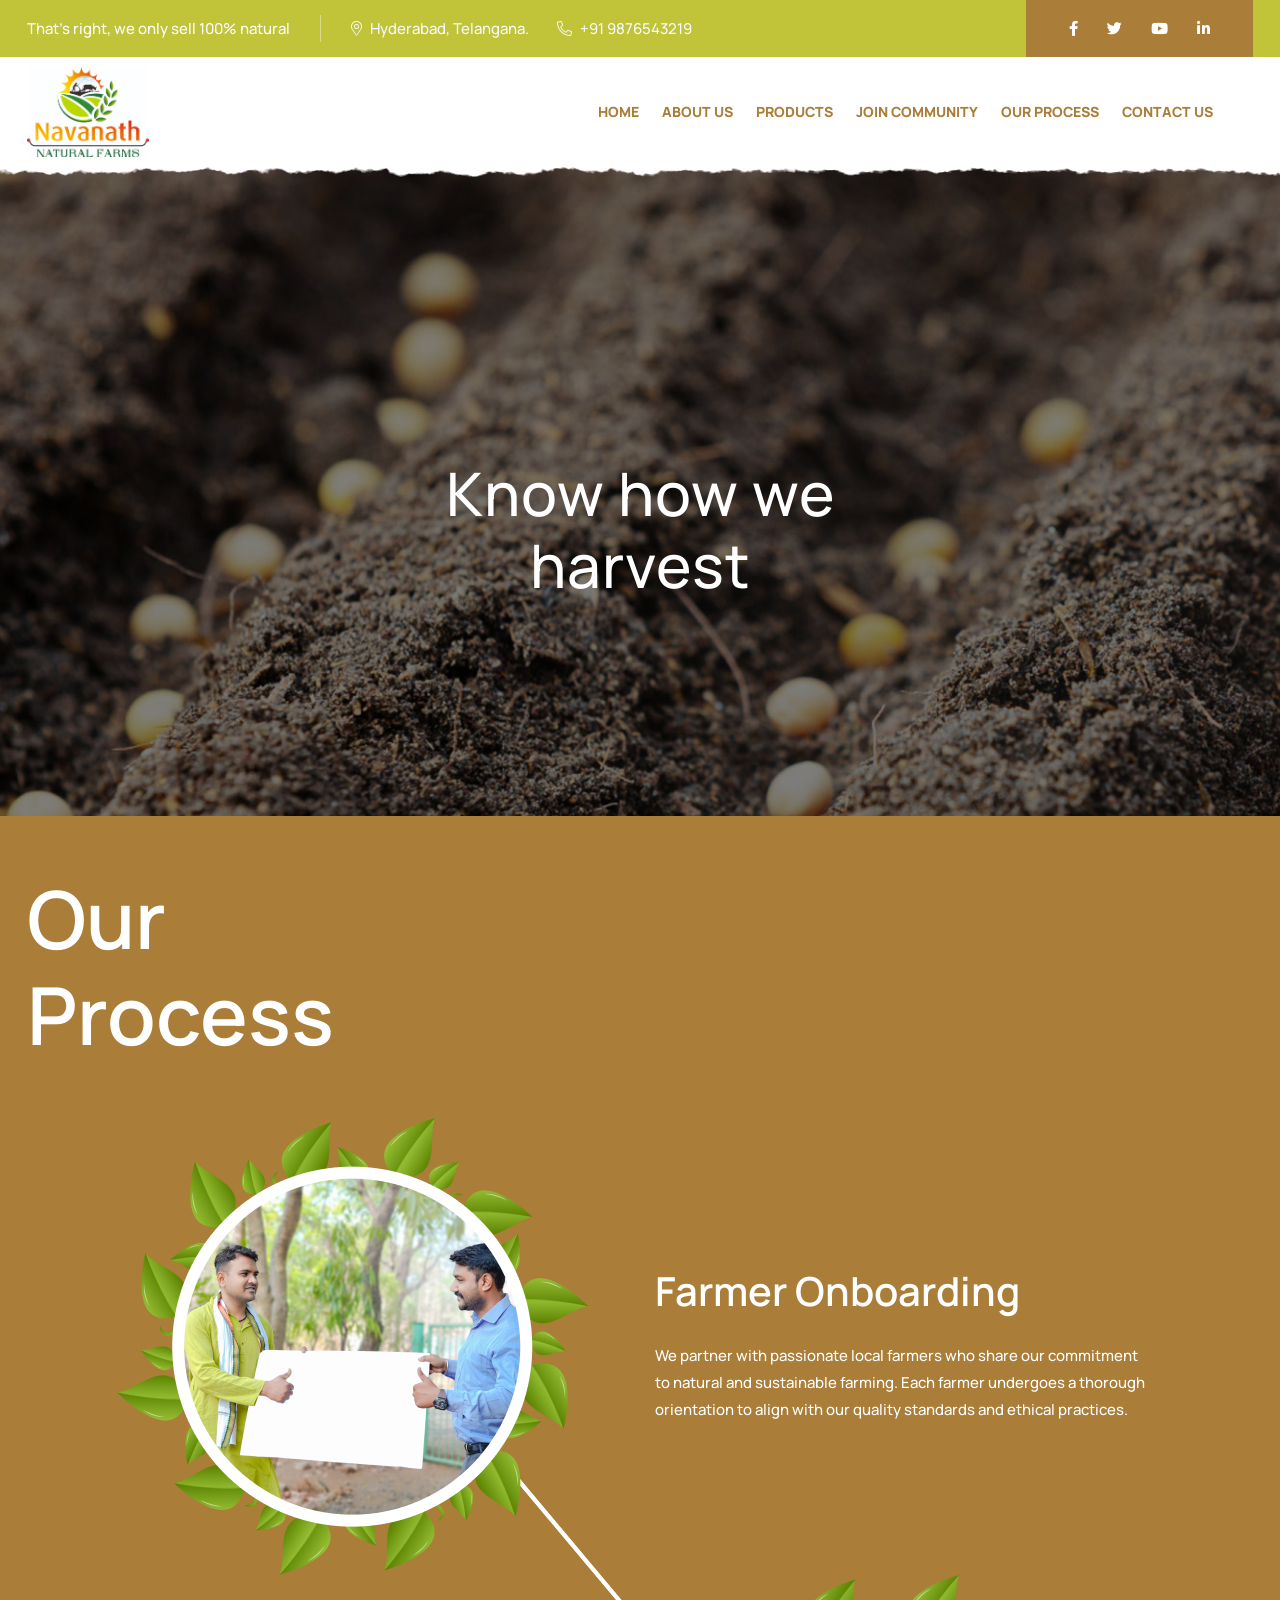
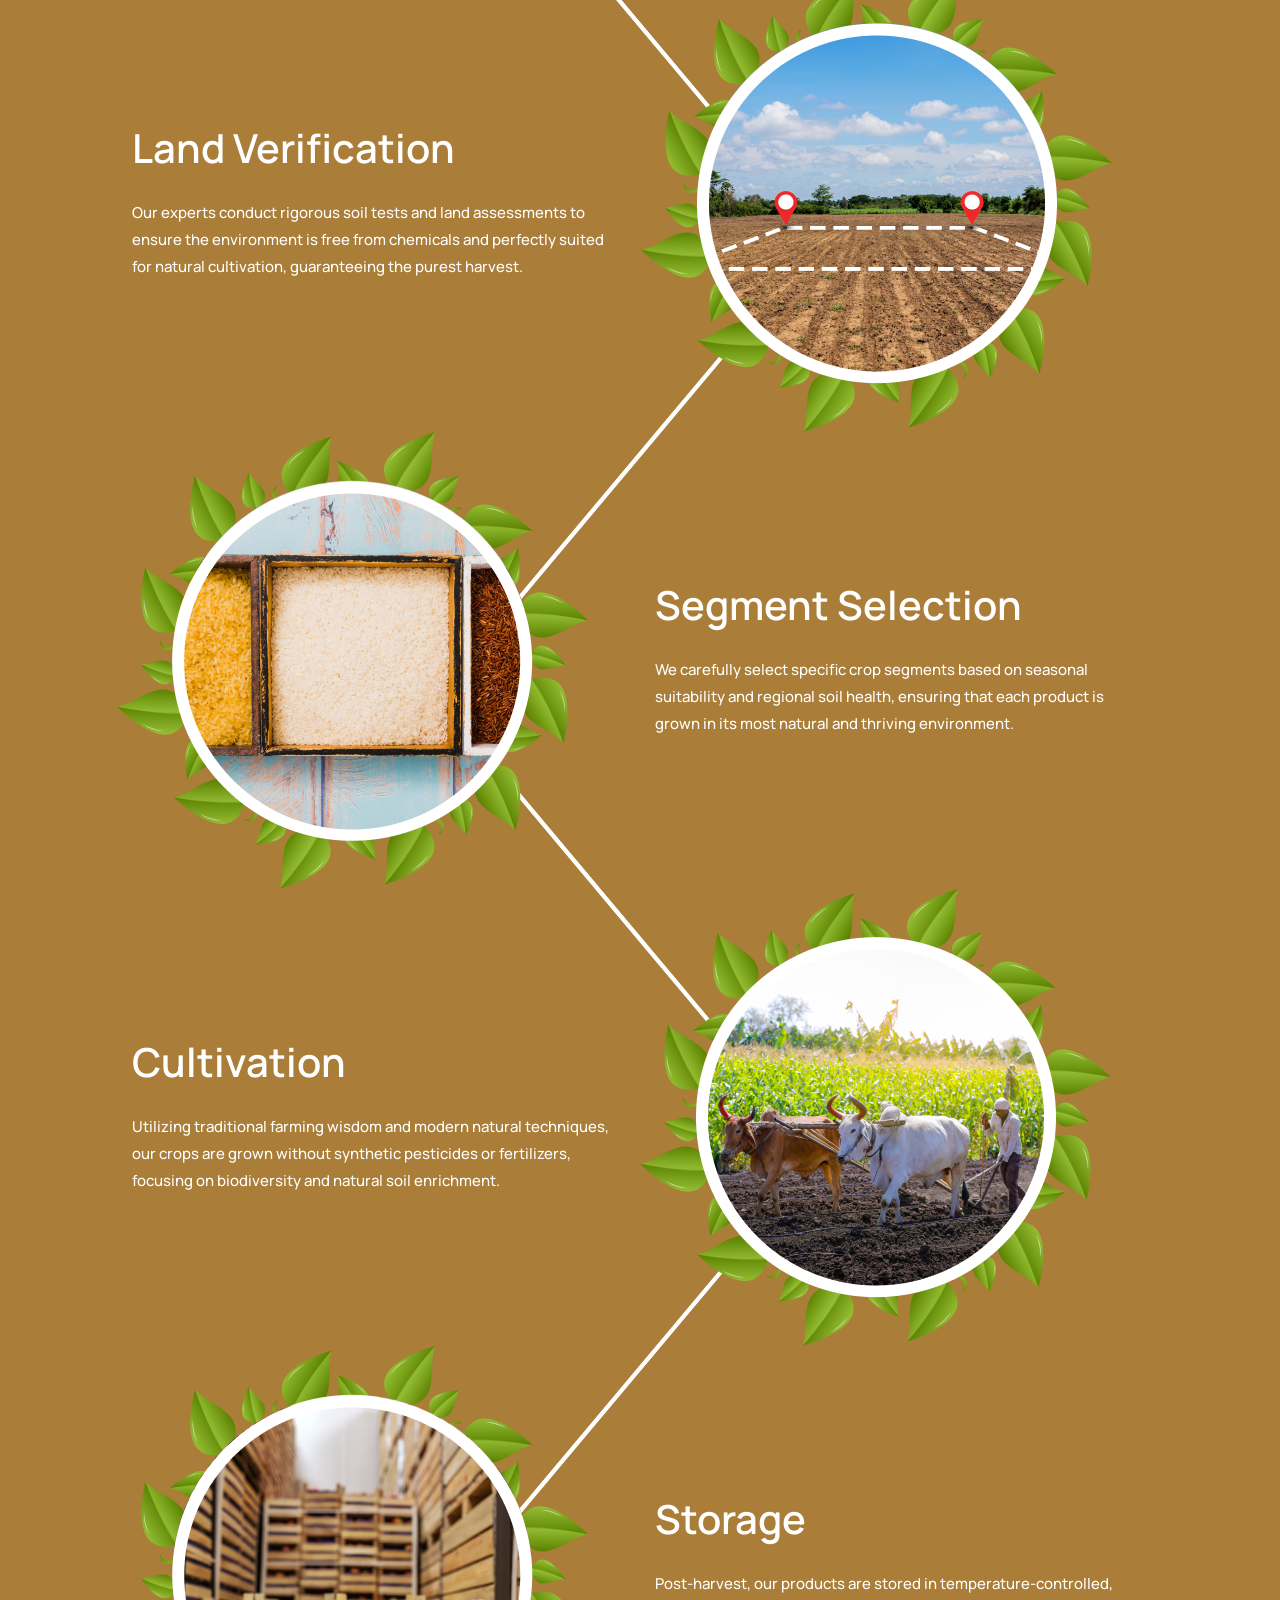
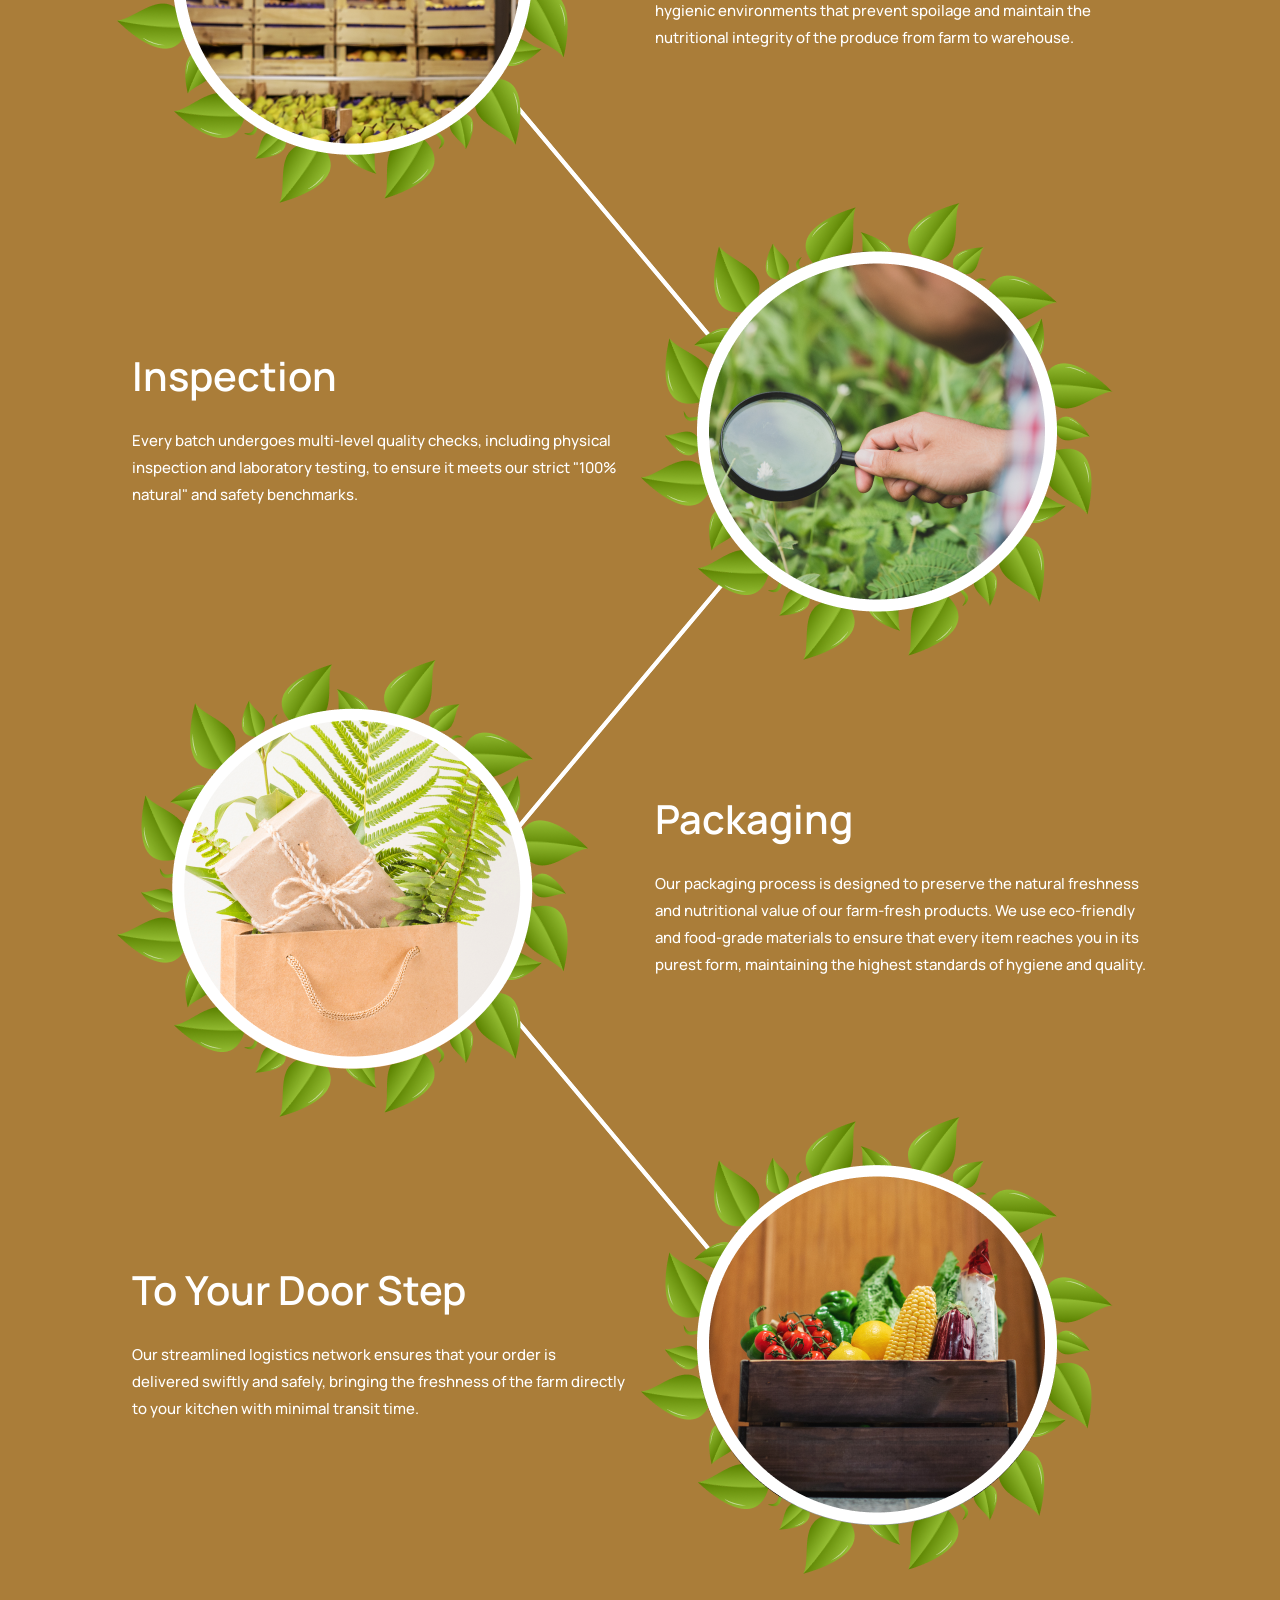
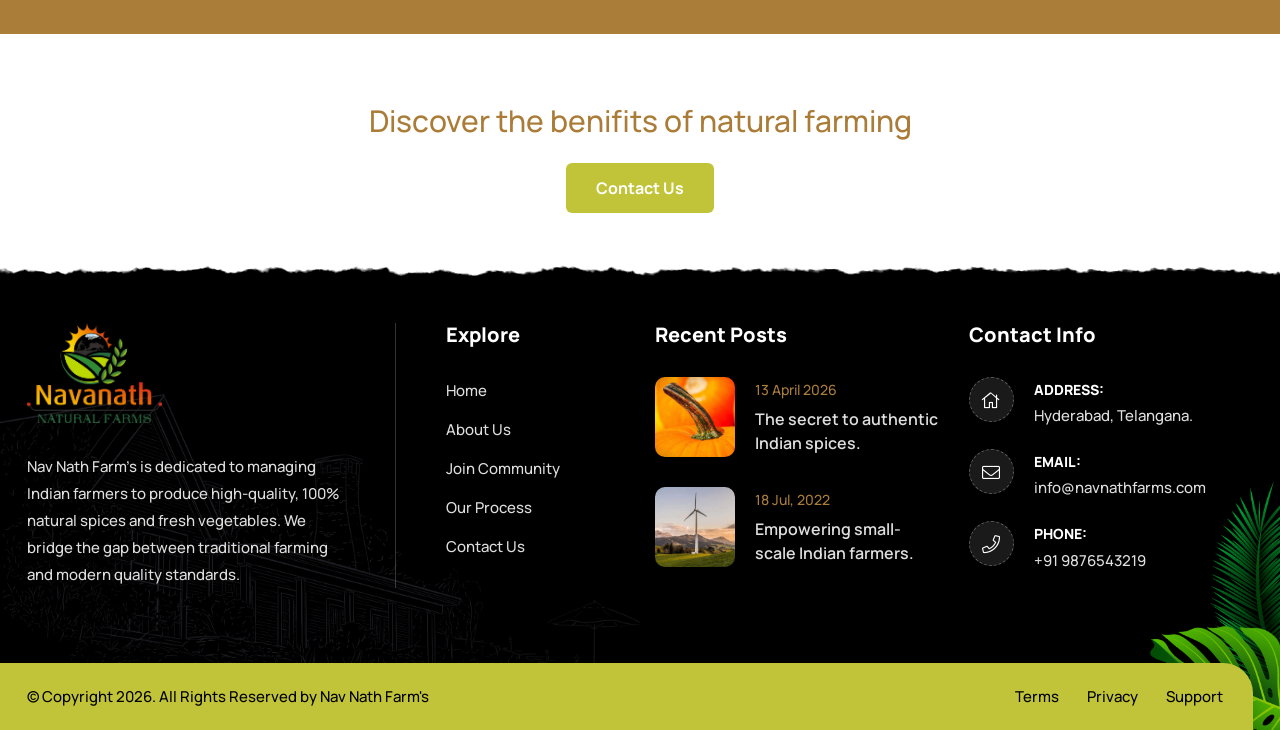
<file: process.html>
<!DOCTYPE HTML>
<html lang="en">
    

<head>
        <!--=============== basic  ===============-->
        <meta charset="UTF-8">
        <?php $page = basename($_SERVER['PHP_SELF']);?>
        <meta name="viewport" content="width=device-width, initial-scale=1.0, minimum-scale=1.0, maximum-scale=1.0, user-scalable=no">
        <meta name="robots" content="Discover our meticulous process for harvesting premium Indian spices and vegetables. From farmer management to ethical cultivation, see how we ensure natural quality."/>
        <meta name="description" content="Learn about Nav Nath Farm's sustainable farming process. We manage Indian farmers to cultivate the finest spices and vegetables, ensuring a natural and high-quality harvest every time." />
        <!-- ========== Favicon Icon ========== -->
    <link rel="shortcut icon" href="assets/img/favicon.png" type="image/x-icon">

    <!-- ========== Start Stylesheet ========== -->
    <link href="assets/css/bootstrap.min.css" rel="stylesheet">
    <link href="assets/css/font-awesome.min.css" rel="stylesheet">
    <link href="assets/css/themify-icons.css" rel="stylesheet">
    <link href="assets/css/elegant-icons.css" rel="stylesheet">
    <link href="assets/css/flaticon-set.css" rel="stylesheet">
    <link href="assets/css/magnific-popup.css" rel="stylesheet">
    <link href="assets/css/swiper-bundle.min.css" rel="stylesheet">
    <link href="assets/css/animate.css" rel="stylesheet">
    <link href="assets/css/navnath.css" rel="stylesheet">
    <link href="assets/css/helper.css" rel="stylesheet">
    <link href="assets/css/shop.css" rel="stylesheet">
    <link href="assets/css/style.css" rel="stylesheet">
    <link href="assets/css/unit-test.css" rel="stylesheet">
    <link href="assets/style.css" rel="stylesheet">
    <!-- ========== End Stylesheet ========== -->
    </head>
    <body>
    <div class="top-bar-area text-light" style="background: #c1c439;">
        <div class="container">
            <div class="row align-center">
                <div class="col-lg-9">
                    <div class="flex-item left">
                        <p>
                            That's right, we only sell 100% natural
                        </p>
                        <ul>
                            <li>
                                <i class="fas fa-map-marker-alt"></i> Hyderabad, Telangana.
                            </li>
                            <li>
                                <i class="fas fa-phone-alt"></i> +91 9876543219
                            </li>
                        </ul>
                    </div>
                </div>
                <div class="col-lg-3 text-end">
                    <div class="social">
                        <ul>
                            <li>
                                <a href="#">
                                    <i class="fab fa-facebook-f"></i>
                                </a>
                            </li>
                            <li>
                                <a href="#">
                                    <i class="fab fa-twitter"></i>
                                </a>
                            </li>
                            <li>
                                <a href="#">
                                    <i class="fab fa-youtube"></i>
                                </a>
                            </li>
                            <li>
                                <a href="#">
                                    <i class="fab fa-linkedin-in"></i>
                                </a>
                            </li>
                        </ul>
                    </div>
                </div>
            </div>
        </div>
    </div>
    <!-- End Header Top -->

    <!-- Header 
    ============================================= -->
    <header>
        <!-- Start Navigation -->
        <nav class="navbar mobile-sidenav inc-shape navbar-common navbar-sticky navbar-default validnavs">

            <!-- Start Top Search -->
            <div class="top-search">
                <div class="container-xl">
                    <div class="input-group">
                        <span class="input-group-addon"><i class="fa fa-search"></i></span>
                        <input type="text" class="form-control" placeholder="Search">
                        <span class="input-group-addon close-search"><i class="fa fa-times"></i></span>
                    </div>
                </div>
            </div>
            <!-- End Top Search -->

            <div class="container d-flex justify-content-between align-items-center">            
                

                <!-- Start Header Navigation -->
                <div class="navbar-header">
                    <button type="button" class="navbar-toggle" data-toggle="collapse" data-target="#navbar-menu">
                        <i class="fa fa-bars"></i>
                    </button>
                    <a class="navbar-brand" href="index.html">
                        <img src="assets/img/Navanath-Farms-Final-Logo2.jpg" class="logo" alt="NavNathFarms Logo">
                    </a>
                </div>
                <!-- End Header Navigation -->

                <!-- Main Nav -->
                <div class="main-nav-content">
                    <!-- Collect the nav links, forms, and other content for toggling -->
                    <div class="collapse navbar-collapse" id="navbar-menu">

                        <img src="assets/img/Navanath-Farms-Final-Logo2.jpg" alt="NavNathFarms Logo">
                        <button type="button" class="navbar-toggle" data-toggle="collapse" data-target="#navbar-menu">
                            <i class="fa fa-times"></i>
                        </button>
                        
                        <ul class="nav navbar-nav navbar-right" data-in="fadeInDown" data-out="fadeOutUp">
                            <li>
                                <a  href="index.html"  >Home</a>
                            </li>
                            <li>
                                <a  href="about.html">About Us</a>
                            </li>
                            <li class="dropdown">
                                <a  href="products.html">Products</a>
                            </li>
                            <li>
                                <a  href="community.html" >Join Community</a>
                                
                            </li>
                            <li>
                                <a  href="process.html" >Our Process</a>
                                
                            </li>
                            <li>
                                <a  href="contact.html">Contact Us</a>
                                
                            </li>
                           
                        </ul>
                    </div><!-- /.navbar-collapse -->

                    <div class="attr-right">
                        <!-- Start Atribute Navigation -->
                        <!-- <div class="attr-nav">
                            <ul>
                                <li class="contact">
                                    <div class="call">
                                        <div class="icon">
                                            <i class="fas fa-envelope"></i>
                                        </div>
                                        <div class="info">
                                            <p>Have any Questions?</p>
                                            <h5><a href="mailto:info@navnathfarms.com">info@navnathfarms.com</a></h5>
                                        </div>
                                    </div>
                                </li>
                            </ul>
                        </div> -->
                        <!-- End Atribute Navigation -->

                    </div>

                    <!-- Overlay screen for menu -->
                    <div class="overlay-screen"></div>
                    <!-- End Overlay screen for menu -->

                </div>
                <!-- Main Nav -->

            </div>   
        </nav>
        <!-- End Navigation -->
    </header>
    <!-- End Header -->

    
<title>Nav Nath Farm's | Our Process</title>

<style>
    .breadcrumb-area h1{
        font-family: var(--font-default);
        text-align: left;
        font-size: 50px;
        font-weight: 500;
    }

    body{
        background: #AA7D39;
    }

    .paddingo{
        padding: 0px !important; 
    }
    .proc-img{
        position: relative;
    }
    .image::after{
        position: absolute;
        display: block;
        bottom: 0px;
        top: 423px;
        left: 154px;
        content: "";
        background: white;
        border: 2px solid white;
        color: #fff;
        height: 2px;
        rotate: 50deg;
        width: 600px;
        z-index: -1;
    }

     .procr-img{
        position: relative;
    }
    .imager::after{
        position: absolute;
        display: block;
        bottom: 0px;
        top: 488px;
        left: -309px;
        content: "";
        background: white;
        border: 2px solid white;
        color: #fff;
        height: 2px;
        rotate: 130deg;
        width: 600px;
        z-index: -1;
    }
    /*.har-pro:hover{
        width: 96%;
    }*/


    /* Max Wide Mobile Layout: 600px. */
@media only screen and (min-width: 500px) and (max-width: 780px) {

    .image::after{
        position: absolute;
        display: block;
        bottom: 0px;
        top: 374px;
        left: 140px;
        content: "";
        background: white;
        border: 2px solid white;
        color: #fff;
        height: 2px;
        rotate: 50deg;
        width: 400px;
        z-index: -1;
    }
    .imager::after{
        position: absolute;
        display: block;
        bottom: 0px;
        top: 310px;
        left: -220px;
        content: "";
        background: white;
        border: 2px solid white;
        color: #fff;
        height: 2px;
        rotate: 130deg;
        width: 400px;
        z-index: -1;
    }
   
}

@media only screen and  (max-width: 480px) {

    .image::after{
        display: none;
    }
    .imager::after{
        display: none;
    }
    .mbl-head{
        font-size: 50px !important;
    }

    .pro-bx{
        box-shadow: 0px 0px 6px 0px #fff;
        border-radius: 6px;
        margin: 20px 10px;
    }
   
}
</style>
<!-- Start Breadcrumb 
    ============================================= -->
    <div class="breadcrumb-area text-center shadow dark text-light" style="background-image: url(assets/img/about/process.jpg);padding: 300px 0px 200px 0px;background-size: cover !important;background-repeat: no-repeat;background-attachment: normal !important;">
        <div class="container">
            <div class="row">
                <div class="col-lg-12">
                    <h1 style="text-align: center;font-size: 60px;letter-spacing: 1px;">Know how we<br> harvest</h1>
                    <!-- <nav aria-label="breadcrumb">
                        <ol class="breadcrumb">
                            <li><a href="index.html"><i class="fas fa-home"></i> Home</a></li>
                            <li class="active">About Us</li>
                        </ol>
                    </nav> -->
                </div>
            </div>
        </div>
    </div>
    <!-- End Breadcrumb -->


    <div class="choose-us-style-one-area overflow-hidden default-padding">
        <div class="container">
            <div class="row align-center">
                <div class="col-md-12">
                    <h2 class="heading mbl-head" style="font-weight: 600;font-size: 80px;padding-bottom: 30px;color: #fff;"> Our<br> Process</h2>
                </div>
            </div>
            <div class="row align-center pro-bx">
                <div class="col-md-1"></div>
                <div class="col-md-5 paddingo">
                    <div class="proc-img">
                      <div class="image">
                        <img src="assets/img/proc1.png" class="img-responsive">
                      </div>
                    </div>
                </div>
                <div class="col-md-5">
                    <p style="color: #fff;font-size: 40px;font-weight: 600;">Farmer Onboarding</p>
                    <p style="color: #fff;">We partner with passionate local farmers who share our commitment to natural and sustainable farming. Each farmer undergoes a thorough orientation to align with our quality standards and ethical practices.</p>
                </div>
            </div>
            <div class="row align-center pro-bx">
                <div class="col-md-1"></div>
                <div class="col-md-5">
                    <p style="color: #fff;font-size: 40px;font-weight: 600;">Land Verification</p>
                    <p style="color: #fff;">Our experts conduct rigorous soil tests and land assessments to ensure the environment is free from chemicals and perfectly suited for natural cultivation, guaranteeing the purest harvest.</p>
                </div>
                <div class="col-md-5 paddingo">
                    <div class="procr-img">
                      <div class="imager">
                    <img src="assets/img/proc2.png" class="img-responsive">
                      </div>
                    </div>
                </div>
            </div>
            <div class="row align-center pro-bx">
                <div class="col-md-1"></div>
                <div class="col-md-5 paddingo">
                    <div class="proc-img">
                      <div class="image">
                        <img src="assets/img/proc3.png" class="img-responsive">
                      </div>
                    </div>
                </div>
                <div class="col-md-5">
                    <p style="color: #fff;font-size: 40px;font-weight: 600;">Segment Selection</p>
                    <p style="color: #fff;">We carefully select specific crop segments based on seasonal suitability and regional soil health, ensuring that each product is grown in its most natural and thriving environment.</p>
                </div>
            </div>
            <div class="row align-center pro-bx">
                <div class="col-md-1"></div>
                <div class="col-md-5">
                    <p style="color: #fff;font-size: 40px;font-weight: 600;">Cultivation</p>
                    <p style="color: #fff;">Utilizing traditional farming wisdom and modern natural techniques, our crops are grown without synthetic pesticides or fertilizers, focusing on biodiversity and natural soil enrichment.</p>
                </div>
                <div class="col-md-5 paddingo">
                    <div class="procr-img">
                      <div class="imager">
                    <img src="assets/img/proc4.png" class="img-responsive">
                      </div>
                    </div>
                </div>
            </div>
            <div class="row align-center pro-bx">
                <div class="col-md-1"></div>
                <div class="col-md-5 paddingo">
                    <div class="proc-img">
                      <div class="image">
                       <img src="assets/img/proc5.png" class="img-responsive">
                      </div>
                    </div>
                </div>
                <div class="col-md-5">
                    <p style="color: #fff;font-size: 40px;font-weight: 600;">Storage</p>
                    <p style="color: #fff;">Post-harvest, our products are stored in temperature-controlled, hygienic environments that prevent spoilage and maintain the nutritional integrity of the produce from farm to warehouse.</p>
                </div>
            </div>
            <div class="row align-center pro-bx">
                <div class="col-md-1"></div>
                <div class="col-md-5">
                    <p style="color: #fff;font-size: 40px;font-weight: 600;">Inspection</p>
                    <p style="color: #fff;">Every batch undergoes multi-level quality checks, including physical inspection and laboratory testing, to ensure it meets our strict "100% natural" and safety benchmarks.</p>
                </div>
                <div class="col-md-5 paddingo">
                    <div class="procr-img">
                      <div class="imager">
                        <img src="assets/img/proc6.png" class="img-responsive">
                      </div>
                    </div>
                </div>
            </div>
            <div class="row align-center pro-bx">
                <div class="col-md-1"></div>
                <div class="col-md-5 paddingo">
                    <div class="proc-img">
                      <div class="image">
                       <img src="assets/img/proc7.png" class="img-responsive">
                      </div>
                    </div>
                </div>
                <div class="col-md-5">
                    <p style="color: #fff;font-size: 40px;font-weight: 600;">Packaging</p>
                    <p style="color: #fff;">Our packaging process is designed to preserve the natural freshness and nutritional value of our farm-fresh products. We use eco-friendly and food-grade materials to ensure that every item reaches you in its purest form, maintaining the highest standards of hygiene and quality.</p>
                </div>
            </div>
            <div class="row align-center pro-bx">
                <div class="col-md-1"></div>
                <div class="col-md-5">
                    <p style="color: #fff;font-size: 40px;font-weight: 600;">To Your Door Step</p>
                    <p style="color: #fff;">Our streamlined logistics network ensures that your order is delivered swiftly and safely, bringing the freshness of the farm directly to your kitchen with minimal transit time.</p>
                </div>
                <div class="col-md-5 paddingo">
                    <img src="assets/img/proc8.png" class="img-responsive">
                </div>
            </div>
        </div>
    </div>

     <div class="choose-us-style-one-area overflow-hidden default-padding" style="background: #fff;">
        <div class="container">
            <div class="row align-center">
                <div class="col-lg-12 choose-us-style-one text-center">
                    <div>
                       <p style="font-size: 30px;color: #aa7c37;">Discover the benifits of natural farming</p> 
                      <a href="contact.html" class="btn btn-theme secondary radius animation" style="background: #c1c439;">Contact Us</a>
                       
                    </div>
                </div>
            </div>
        </div>
    </div>

   <!-- Start Footer 
    ============================================= -->
    <footer class="bg-dark text-light" style="background-image: url(assets/img/shape/brush-down.png); background-color: #000000 !important;">
        <div class="container">
            <div class="f-items default-padding">
                <div class="row">
                    
                    <!-- Single Itme -->
                    <div class="col-lg-4 col-md-6 item">
                        <div class="footer-item about">
                            <img class="logo" src="assets/img/Navanath-Farms-Final-Logo2-rmbg.png" alt="Logo">
                            <p>
                                Nav Nath Farm's is dedicated to managing Indian farmers to produce high-quality, 100% natural spices and fresh vegetables. We bridge the gap between traditional farming and modern quality standards.
                            </p>
                        </div>
                    </div>
                    <!-- End Single Itme -->

                    <!-- Single Itme -->
                    <div class="col-lg-2 col-md-6 item">
                        <div class="footer-item link">
                            <h4 class="widget-title">Explore</h4>
                            <ul>
                                <li>
                                    <a href="index.html">Home</a>
                                </li>
                                <li>
                                    <a href="about.html">About Us</a>
                                </li>
                                <li>
                                    <a href="community.html">Join Community</a>
                                </li>
                                <li>
                                    <a href="process.html">Our Process</a>
                                </li>
                                <li>
                                    <a href="contact.html">Contact Us</a>
                                </li>
                            </ul>
                        </div>
                    </div>
                    <!-- End Single Itme -->

                    <!-- Single Itme -->
                    <div class="col-lg-3 col-md-6 item">
                        <div class="footer-item recent-post">
                            <h4 class="widget-title">Recent Posts</h4>
                            <ul>
                                <li>
                                    <div class="thumb">
                                        <a >
                                            <img src="assets/img/thumbs/3.jpg" alt="Thumb">
                                        </a>
                                    </div>
                                    <div class="info">
                                        <div class="meta-title">
                                            <span class="post-date">13 April 2026</span>
                                        </div>
                                        <h5><a >The secret to authentic Indian spices.</a></h5>
                                    </div>
                                </li>
                                <li>
                                    <div class="thumb">
                                        <a >
                                            <img src="assets/img/thumbs/5.jpg" alt="Thumb">
                                        </a>
                                    </div>
                                    <div class="info">
                                        <div class="meta-title">
                                            <span class="post-date">18 Jul, 2022</span>
                                        </div>
                                        <h5><a>Empowering small-scale Indian farmers.</a></h5>
                                    </div>
                                </li>
                            </ul>
                        </div>
                    </div>
                    <!-- End Single Itme -->

                    <!-- Single Itme -->
                    <div class="col-lg-3 col-md-6 item">
                        <div class="footer-item contact">
                            <h4 class="widget-title">Contact Info</h4>
                            <ul>
                                <li>
                                    <div class="icon">
                                        <i class="fas fa-home"></i>
                                    </div>
                                    <div class="content">
                                        <strong>Address:</strong>
                                        Hyderabad, Telangana.
                                    </div>
                                </li>
                                <li>
                                    <div class="icon">
                                        <i class="fas fa-envelope"></i>
                                    </div>
                                    <div class="content">
                                        <strong>Email:</strong>
                                        <a href="mailto:info@navnathfarms.com">info@navnathfarms.com</a>
                                    </div>
                                </li>
                                <li>
                                    <div class="icon">
                                        <i class="fas fa-phone"></i>
                                    </div>
                                    <div class="content">
                                        <strong>Phone:</strong>
                                        <a href="tel:2151234567">+91 9876543219</a>
                                    </div>
                                </li>
                            </ul>
                        </div>
                    </div>
                    <!-- Single Itme -->
                    
                </div>
            </div>
            <!-- Start Footer Bottom -->
            <div class="footer-bottom">
                <div class="row">
                    <div class="col-lg-6">
                        <p>&copy; Copyright 2026. All Rights Reserved by <a>Nav Nath Farm's</a></p>
                    </div>
                    <div class="col-lg-6 text-end">
                        <ul>
                            <li>
                                <a>Terms</a>
                            </li>
                            <li>
                                <a>Privacy</a>
                            </li>
                            <li>
                                <a>Support</a>
                            </li>
                        </ul>
                    </div>
                </div>
            </div>
            <!-- End Footer Bottom -->
        </div>
        <div class="shape-right-bottom">
            <img src="assets/img/shape/10.png" alt="Image Not Found">
        </div>
        <div class="shape-left-bottom">
            <img src="assets/img/shape/11.png" alt="Image Not Found">
        </div>
    </footer>
    <!-- End Footer -->
    
    <!-- jQuery Frameworks
    ============================================= -->
    <script src="assets/js/jquery-3.6.0.min.js"></script>
    <script src="assets/js/bootstrap.bundle.min.js"></script>
    <script src="assets/js/jquery.appear.js"></script>
    <script src="assets/js/jquery.easing.min.js"></script>
    <script src="assets/js/jquery.magnific-popup.min.js"></script>
    <script src="assets/js/modernizr.custom.13711.js"></script>
    <script src="assets/js/swiper-bundle.min.js"></script>
    <script src="assets/js/wow.min.js"></script>
    <script src="assets/js/progress-bar.min.js"></script>
    <script src="assets/js/circle-progress.js"></script>
    <script src="assets/js/isotope.pkgd.min.js"></script>
    <script src="assets/js/imagesloaded.pkgd.min.js"></script>
    <script src="assets/js/jquery.nice-select.min.js"></script>
    <script src="assets/js/count-to.js"></script>
    <script src="assets/js/jquery.scrolla.min.js"></script>
    <script src="assets/js/YTPlayer.min.js"></script>
    <script src="assets/js/TweenMax.min.js"></script>
    <script src="assets/js/loopcounter.js"></script>
    <script src="assets/js/navnath.js"></script>
    <script src="assets/js/main.js"></script>
    

</body>
</html>
</file>
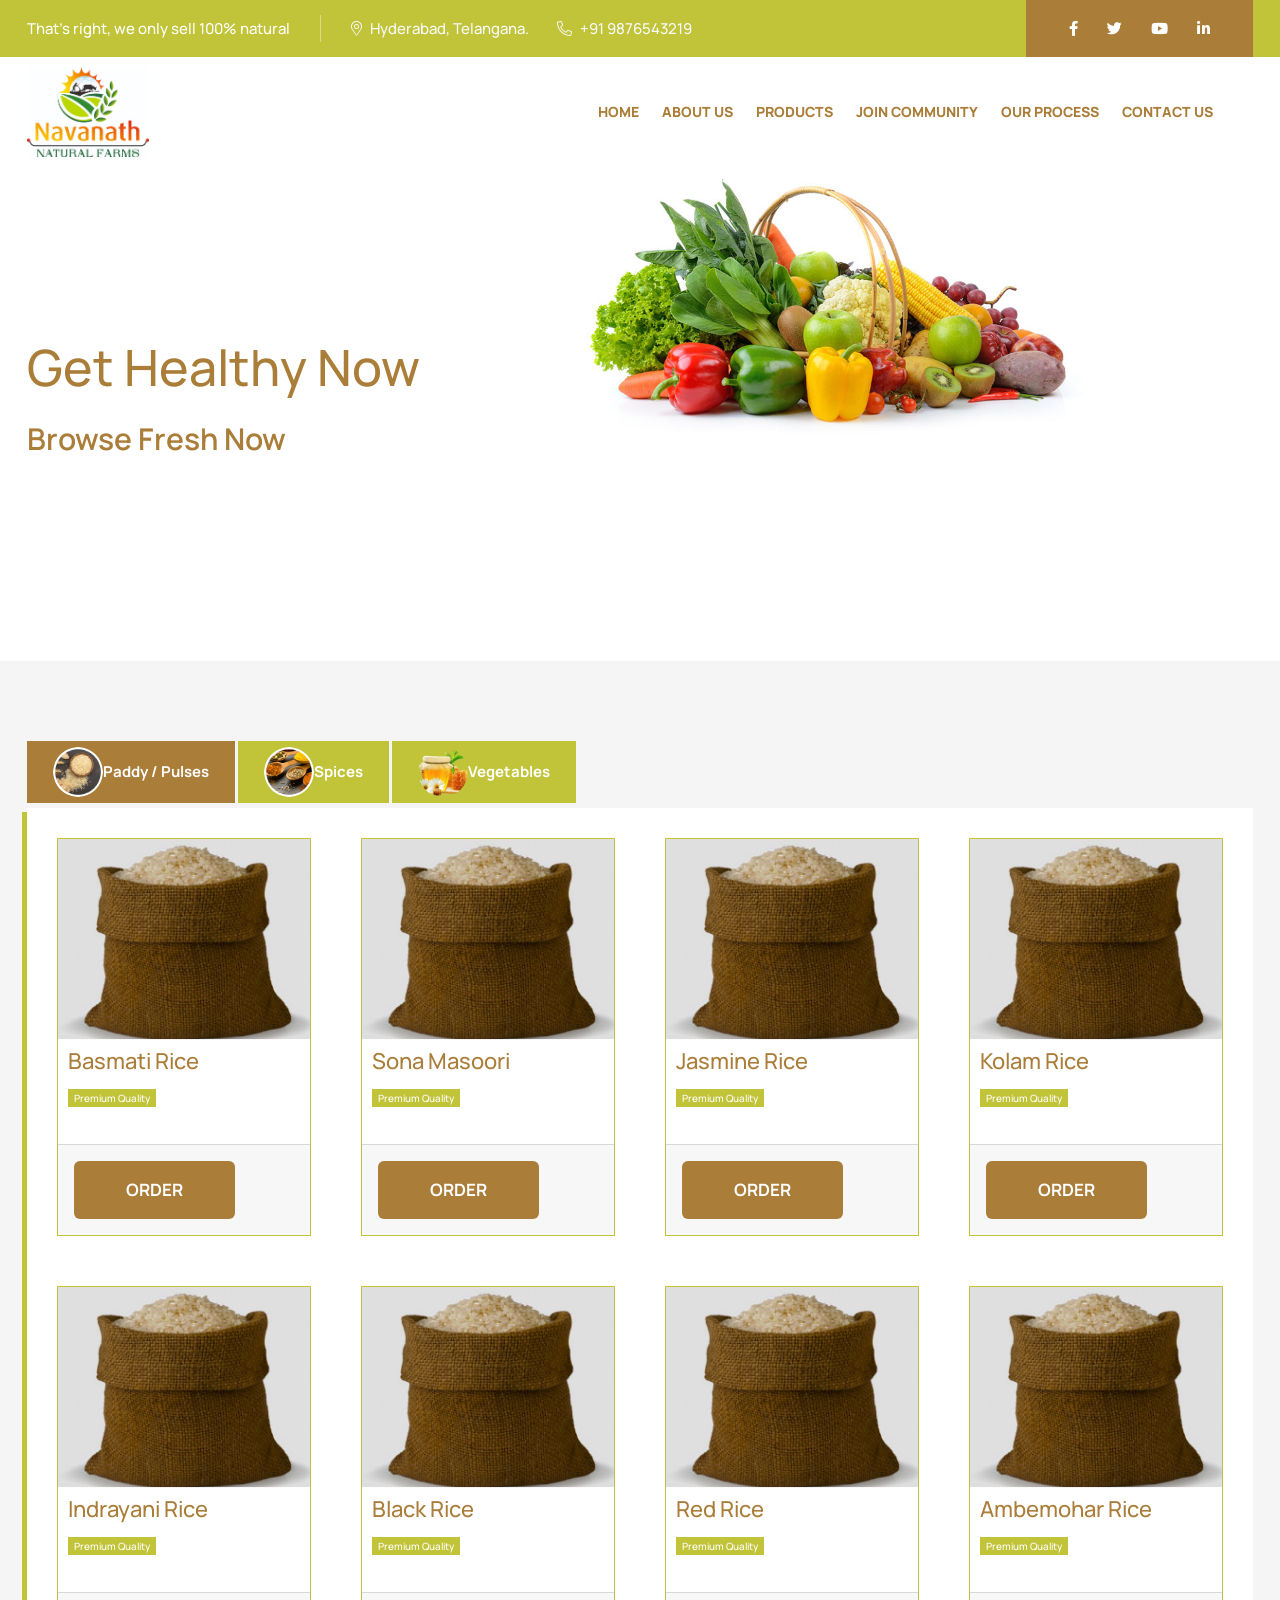
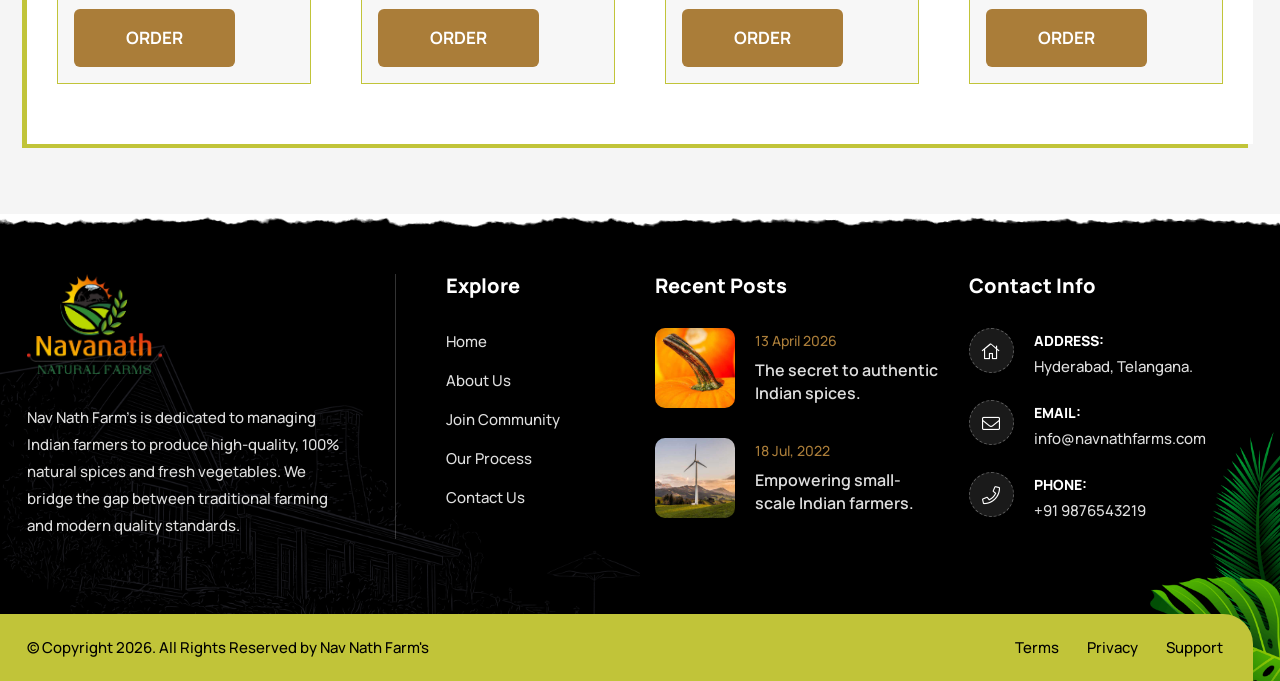
<file: products.html>
<!DOCTYPE HTML>
<html lang="en">
    

<head>
        <!--=============== basic  ===============-->
        <meta charset="UTF-8">
        <?php $page = basename($_SERVER['PHP_SELF']);?>
        <meta name="viewport" content="width=device-width, initial-scale=1.0, minimum-scale=1.0, maximum-scale=1.0, user-scalable=no">
        <meta name="robots" content="Explore our collection of premium Indian spices and fresh vegetables. Directly sourced from managed Indian farms for guaranteed purity and quality."/>
        <meta name="description" content="Browse our range of 100% natural spices and farm-fresh vegetables. Managed by Nav Nath Farm's to empower Indian farmers and deliver excellence to your kitchen." />
        <!-- ========== Favicon Icon ========== -->
    <link rel="shortcut icon" href="assets/img/favicon.png" type="image/x-icon">

    <!-- ========== Start Stylesheet ========== -->
    <link href="assets/css/bootstrap.min.css" rel="stylesheet">
    <link href="assets/css/font-awesome.min.css" rel="stylesheet">
    <link href="assets/css/themify-icons.css" rel="stylesheet">
    <link href="assets/css/elegant-icons.css" rel="stylesheet">
    <link href="assets/css/flaticon-set.css" rel="stylesheet">
    <link href="assets/css/magnific-popup.css" rel="stylesheet">
    <link href="assets/css/swiper-bundle.min.css" rel="stylesheet">
    <link href="assets/css/animate.css" rel="stylesheet">
    <link href="assets/css/navnath.css" rel="stylesheet">
    <link href="assets/css/helper.css" rel="stylesheet">
    <link href="assets/css/shop.css" rel="stylesheet">
    <link href="assets/css/style.css" rel="stylesheet">
    <link href="assets/css/unit-test.css" rel="stylesheet">
    <link href="assets/style.css" rel="stylesheet">
    <!-- ========== End Stylesheet ========== -->
    </head>
    <body>
    <div class="top-bar-area text-light" style="background: #c1c439;">
        <div class="container">
            <div class="row align-center">
                <div class="col-lg-9">
                    <div class="flex-item left">
                        <p>
                            That's right, we only sell 100% natural
                        </p>
                        <ul>
                            <li>
                                <i class="fas fa-map-marker-alt"></i> Hyderabad, Telangana.
                            </li>
                            <li>
                                <i class="fas fa-phone-alt"></i> +91 9876543219
                            </li>
                        </ul>
                    </div>
                </div>
                <div class="col-lg-3 text-end">
                    <div class="social">
                        <ul>
                            <li>
                                <a href="#">
                                    <i class="fab fa-facebook-f"></i>
                                </a>
                            </li>
                            <li>
                                <a href="#">
                                    <i class="fab fa-twitter"></i>
                                </a>
                            </li>
                            <li>
                                <a href="#">
                                    <i class="fab fa-youtube"></i>
                                </a>
                            </li>
                            <li>
                                <a href="#">
                                    <i class="fab fa-linkedin-in"></i>
                                </a>
                            </li>
                        </ul>
                    </div>
                </div>
            </div>
        </div>
    </div>
    <!-- End Header Top -->

    <!-- Header 
    ============================================= -->
    <header>
        <!-- Start Navigation -->
        <nav class="navbar mobile-sidenav inc-shape navbar-common navbar-sticky navbar-default validnavs">

            <!-- Start Top Search -->
            <div class="top-search">
                <div class="container-xl">
                    <div class="input-group">
                        <span class="input-group-addon"><i class="fa fa-search"></i></span>
                        <input type="text" class="form-control" placeholder="Search">
                        <span class="input-group-addon close-search"><i class="fa fa-times"></i></span>
                    </div>
                </div>
            </div>
            <!-- End Top Search -->

            <div class="container d-flex justify-content-between align-items-center">            
                

                <!-- Start Header Navigation -->
                <div class="navbar-header">
                    <button type="button" class="navbar-toggle" data-toggle="collapse" data-target="#navbar-menu">
                        <i class="fa fa-bars"></i>
                    </button>
                    <a class="navbar-brand" href="index.html">
                        <img src="assets/img/Navanath-Farms-Final-Logo2.jpg" class="logo" alt="NavNathFarms Logo">
                    </a>
                </div>
                <!-- End Header Navigation -->

                <!-- Main Nav -->
                <div class="main-nav-content">
                    <!-- Collect the nav links, forms, and other content for toggling -->
                    <div class="collapse navbar-collapse" id="navbar-menu">

                        <img src="assets/img/Navanath-Farms-Final-Logo2.jpg" alt="NavNathFarms Logo">
                        <button type="button" class="navbar-toggle" data-toggle="collapse" data-target="#navbar-menu">
                            <i class="fa fa-times"></i>
                        </button>
                        
                        <ul class="nav navbar-nav navbar-right" data-in="fadeInDown" data-out="fadeOutUp">
                            <li>
                                <a  href="index.html"  >Home</a>
                            </li>
                            <li>
                                <a  href="about.html">About Us</a>
                            </li>
                            <li class="dropdown">
                                <a  href="products.html">Products</a>
                            </li>
                            <li>
                                <a  href="community.html" >Join Community</a>
                                
                            </li>
                            <li>
                                <a  href="process.html" >Our Process</a>
                                
                            </li>
                            <li>
                                <a  href="contact.html">Contact Us</a>
                                
                            </li>
                           
                        </ul>
                    </div><!-- /.navbar-collapse -->

                    <div class="attr-right">
                        <!-- Start Atribute Navigation -->
                        <!-- <div class="attr-nav">
                            <ul>
                                <li class="contact">
                                    <div class="call">
                                        <div class="icon">
                                            <i class="fas fa-envelope"></i>
                                        </div>
                                        <div class="info">
                                            <p>Have any Questions?</p>
                                            <h5><a href="mailto:info@navnathfarms.com">info@navnathfarms.com</a></h5>
                                        </div>
                                    </div>
                                </li>
                            </ul>
                        </div> -->
                        <!-- End Atribute Navigation -->

                    </div>

                    <!-- Overlay screen for menu -->
                    <div class="overlay-screen"></div>
                    <!-- End Overlay screen for menu -->

                </div>
                <!-- Main Nav -->

            </div>   
        </nav>
        <!-- End Navigation -->
    </header>
    <!-- End Header -->

    
<title>Nav Nath Farm's | About Us</title>

<style>

    /*Price card*/
    .box-shadow {
     box-shadow: 0px 0px 18px -3px rgba(143, 143, 143, .50);
}
 .card:hover {
     box-shadow: 0px 0px 20px -3px rgba(143, 143, 143, .75);
}
 .box-shadow-dark {
     box-shadow: 3px 3px 11px -3px rgba(0, 0, 0, .25);
}

 .font-weight-bolder {
     font-weight: 900;
}
 .display-1, .display-2, .display-3, .display-4 {
     font-weight: 900;
}
 .heading-big {
     font-weight: 800;
     text-transform: uppercase;
     color: red;
     margin: 0;
     padding: 0.15rem 0;
     line-height: 1.2;
     font-size: 2rem;
     transition: color 0.5s ease-in, border-color 0.5s ease-in-out;
}
 .heading-big-square {
     padding: 1rem 1rem;
     border: 10px solid red;
     margin: 0.5rem auto 1rem auto;
}
 .heading-big:hover {
     color: #f90;
     border-color: #f90;
}
 .card {
    border: 1px solid #c1c439;
    margin: 10px;
    transition: 0.5s ease;
    border-radius: 0;
    transform: perspective(3em) rotateX(0deg) rotateY(0deg) rotateZ(0deg);
    
}

 .card:hover {
     transition: 0.5s ease;
     border-radius: 0;
     transform: perspective(3em) rotateX(0deg) rotateY(-0.750deg) rotateZ(-1deg);
}
 .card-header {
     border-radius: 0;
}
 .card-footer {
     padding-top: 1rem;
     padding-bottom: 1rem;
}
 .card-header, .card-footer {
     transition: 0.5s ease;
}
 .card:hover {
     border-color: #ffc107;
}
 .card:hover .card-header, .card:hover .card-footer {
     color: #ba8b00;
     border-color: #ffc107;
     background-color: #ffeeba;
}
 .card:hover .promotion-promo {
     transform: scale(1.175) translateY(2.5px);
     transform-origin: left center;
}
 .card:hover .promotion-price {
     transform: translate(2.5px, 17.5px) scale(1.15);
     transform-origin: center right;
}
 .card-body {
     position: relative;
     z-index: 0;
     overflow: hidden;
     padding: 0rem;
}
 .card-body p, .card-body span, .promotion-promo {
     margin: 2px 10px;
 }
 .card .btn {
     font-weight: bold;
     text-transform: uppercase;
}
 .promotion-promo {
     font-weight: 700;
     font-size: 1.15rem;
     color: #ffc107;
     font-family: var(--font-default);
     text-decoration: line-through;
     transition: 0.25s linear;
}
 .promotion-price {
     position: absolute;
     bottom: 0;
     right: 0;
     background: #c1c439;
     width: 92px;
     height: 92px;
     padding-bottom: 0rem;
     padding-top: 1.25rem;
     text-align: center;
     font-weight: 700;
     font-family: var(--font-default);
     font-size: 1.1rem;
     border-radius: 5rem;
     color: #fff;
     z-index: -1;
     transform: translate(5px, 27.5px) rotate(-9deg);
     border: 1px dashed #fff;
     transition: 0.25s linear;
     line-height: 1.15;
}
 .promotion-price-desc {
     padding: 0;
     margin: 0 auto;
     text-transform: uppercase;
     font-size: 0.9rem;
     display: block;
}
 .promotion-price-text {
     padding: 0;
     margin: 0 auto;
     font-weight: 900;
}
 .card-animate {
     counter-reset: section;
}
 .card-animate .card-body:before {
     transition: 0.5s ease;
     counter-increment: section;
     content: "" counter(section) "";
     display: block;
     font-size: 15rem;
     font-weight: 900;
     position: absolute;
     bottom: 5rem;
     line-height: 0;
     left: -0.85rem;
     padding: 0;
     margin: 0;
     color: rgba(0, 0, 0, .10);
     z-index: 0;
}
 .card-animate .card:hover .card-body:before {
     transform: translate(10px, -10px);
}
 .card-animate .card-text {
     margin-top: 2rem;
     margin-bottom: 2rem;
}
 .card-animate .card-title {
     font-weight: 900;
     text-transform: uppercase;
}
 



    .breadcrumb-area h1{
        font-family: var(--font-default);
        text-align: left;
        font-size: 50px;
        font-weight: 500;
        color: #aa7d39;
    }
    .shadow.dark:after{
        background: transparent;
    }
    .tabs {
  display: flex;
  flex-wrap: wrap;
  height: auto;
  width: 100%;
}
 
.tabs label {
  order: 1;
  display: flex;
  justify-content: center;
  align-items: center;
  padding: 6px 26px;
  margin-right: 0.2rem;
  cursor: pointer;
  background-color: #c1c439;
  color: #fff;
  font-weight: bold;
  transition: background ease 0.3s;
}

.tabs label img{
    width: 50px;
}
 
.tabs .tab {
  order: 9;
  flex-grow: 1;
  width: 100%;
  height: 100%;
  display: none;
  padding: 1rem;
  background: #fff;
  padding: 20px;
  box-shadow: -5px 4px 0px 0px #c1c439;
}
 
.tabs input[type="radio"] {
  display: none;
}
 
.tabs input[type="radio"]:checked + label {
    background: #aa7d39;
    color: #fff;
}
 
.tabs input[type="radio"]:checked + label + .tab {
  display: block;
}
 
@media (max-width: 465px) {
  .tabs .tab,
  .tabs label {
   order: initial;
  }
 
  .tabs label {
    width: 100%;
    margin-left: 50px;
  }
}
 
</style>
<!-- Start Breadcrumb 
    ============================================= -->
    <div class="breadcrumb-area text-center shadow dark" style="background-image: url(assets/img/about/bread1.jpg);background-size: contain !important;background-repeat: no-repeat;background-attachment: normal !important;padding: 180px 0px;">
        <div class="container">
            <div class="row">
                <div class="col-lg-12">
                    <h1>Get Healthy Now</h1>
                    <p style="text-align: left;font-size: 30px;font-weight: 600;color: #aa7d39;">Browse Fresh Now</p>
                    <!-- <nav aria-label="breadcrumb">
                        <ol class="breadcrumb">
                            <li><a href="index.html"><i class="fas fa-home"></i> Home</a></li>
                            <li class="active">About Us</li>
                        </ol>
                    </nav> -->
                </div>
            </div>
        </div>
    </div>
    <!-- End Breadcrumb -->

    <section style="background: #f5f5f5;padding: 80px 0px;">
        <div class="container">
            
              <div class="tabs">

                <input type="radio" name="tabs" id="tabone" checked="checked">
                <label for="tabone"><img src="assets/img/rice.png" style="width: 50px; height: 50px; border-radius: 50%; object-fit: cover;"> Paddy / Pulses</label>
                <div class="tab">
                  <div class="row" style="margin-bottom: 50px;">
                      <div class="col-md-3">
                                <div class="card h-100 mb-4">                    
                                    <div class="card-body text-left">
                                        <img src="assets/img/paddy.jpg" class="img-responsive" style="width: 100%;">
                                        <p class="card-text" style="color: #aa7d39;font-size: 22px;">Basmati Rice </p>
                                        <span class="font-lead-base" style="background: #c1c439;color: #fff;padding: 2px 6px;font-size: 10px;">Premium Quality</span>
                                    </div>
                                    <div class="card-footer"><a href="#" class="btn btn-theme secondary btn-md radius animation">Order</a></div>
                                </div>
                             
                      </div>
                      <div class="col-md-3">
                         <div class="card h-100 mb-4">                    
                                    <div class="card-body text-left">
                                        <img src="assets/img/paddy.jpg" class="img-responsive" style="width: 100%;">
                                        <p class="card-text" style="color: #aa7d39;font-size: 22px;">Sona Masoori </p>
                                        <span class="font-lead-base" style="background: #c1c439;color: #fff;padding: 2px 6px;font-size: 10px;">Premium Quality</span>
                                    </div>
                                    <div class="card-footer"><a href="#" class="btn btn-theme secondary btn-md radius animation">Order</a></div>
                                </div> 
                      </div>
                      <div class="col-md-3">
                         <div class="card h-100 mb-4">                    
                                    <div class="card-body text-left">
                                        <img src="assets/img/paddy.jpg" class="img-responsive" style="width: 100%;">
                                        <p class="card-text" style="color: #aa7d39;font-size: 22px;">Jasmine Rice </p>
                                        <span class="font-lead-base" style="background: #c1c439;color: #fff;padding: 2px 6px;font-size: 10px;">Premium Quality</span>
                                    </div>
                                    <div class="card-footer"><a href="#" class="btn btn-theme secondary btn-md radius animation">Order</a></div>
                                </div> 
                      </div>
                      <div class="col-md-3">
                          <div class="card h-100 mb-4">                    
                                    <div class="card-body text-left">
                                        <img src="assets/img/paddy.jpg" class="img-responsive" style="width: 100%;">
                                        <p class="card-text" style="color: #aa7d39;font-size: 22px;">Kolam Rice </p>
                                        <span class="font-lead-base" style="background: #c1c439;color: #fff;padding: 2px 6px;font-size: 10px;">Premium Quality</span>
                                        
                                    </div>
                                    <div class="card-footer"><a href="#" class="btn btn-theme secondary btn-md radius animation">Order</a></div>
                                </div>
                      </div>
                  </div>
                  <div class="row" style="margin-bottom: 50px;">
                      <div class="col-md-3">
                       
                                <div class="card h-100 mb-4">                    
                                    <div class="card-body text-left">
                                        <img src="assets/img/paddy.jpg" class="img-responsive" style="width: 100%;">
                                        <p class="card-text" style="color: #aa7d39;font-size: 22px;">Indrayani Rice </p>
                                        <span class="font-lead-base" style="background: #c1c439;color: #fff;padding: 2px 6px;font-size: 10px;">Premium Quality</span>
                                        
                                    </div>
                                    <div class="card-footer"><a href="#" class="btn btn-theme secondary btn-md radius animation">Order</a></div>
                                </div>
                             
                      </div>
                      <div class="col-md-3">
                         <div class="card h-100 mb-4">                    
                                    <div class="card-body text-left">
                                        <img src="assets/img/paddy.jpg" class="img-responsive" style="width: 100%;">
                                        <p class="card-text" style="color: #aa7d39;font-size: 22px;">Black Rice </p>
                                        <span class="font-lead-base" style="background: #c1c439;color: #fff;padding: 2px 6px;font-size: 10px;">Premium Quality</span>
                                        
                                    </div>
                                    <div class="card-footer"><a href="#" class="btn btn-theme secondary btn-md radius animation">Order</a></div>
                                </div> 
                      </div>
                      <div class="col-md-3">
                         <div class="card h-100 mb-4">                    
                                    <div class="card-body text-left">
                                        <img src="assets/img/paddy.jpg" class="img-responsive" style="width: 100%;">
                                        <p class="card-text" style="color: #aa7d39;font-size: 22px;">Red Rice </p>
                                        <span class="font-lead-base" style="background: #c1c439;color: #fff;padding: 2px 6px;font-size: 10px;">Premium Quality</span>
                                        
                                    </div>
                                    <div class="card-footer"><a href="#" class="btn btn-theme secondary btn-md radius animation">Order</a></div>
                                </div> 
                      </div>
                      <div class="col-md-3">
                          <div class="card h-100 mb-4">                    
                                    <div class="card-body text-left">
                                        <img src="assets/img/paddy.jpg" class="img-responsive" style="width: 100%;">
                                        <p class="card-text" style="color: #aa7d39;font-size: 22px;">Ambemohar Rice </p>
                                        <span class="font-lead-base" style="background: #c1c439;color: #fff;padding: 2px 6px;font-size: 10px;">Premium Quality</span>
                                        
                                    </div>
                                    <div class="card-footer"><a href="#" class="btn btn-theme secondary btn-md radius animation">Order</a></div>
                                </div>
                      </div>
                  </div>
                </div>

                <input type="radio" name="tabs" id="tabtwo">
                <label for="tabtwo"><img src="assets/img/spices.png" style="width: 50px; height: 50px; border-radius: 50%; object-fit: cover;"> Spices</label>
                <div class="tab">
                  <div class="row" style="margin-bottom: 50px;">
                      <div class="col-md-3">
                                <div class="card h-100 mb-4">                    
                                    <div class="card-body text-left">
                                        <img src="assets/img/navnath/products/turmaric.png" class="img-responsive" style="width: 100%;" alt="Turmeric">
                                        <p class="card-text" style="color: #aa7d39;font-size: 22px;">Turmeric <span style="color: #000;font-size: 16px;"></span></p>
                                       
                                        <span class="font-lead-base" style="background: #c1c439;color: #fff;padding: 2px 6px;font-size: 10px;">Premium Quality</span>
                                        
                                    </div>
                                    <div class="card-footer"><a href="#" class="btn btn-theme secondary btn-md radius animation">Order</a></div>
                                </div>
                             
                      </div>
                      <div class="col-md-3">
                         <div class="card h-100 mb-4">                    
                                    <div class="card-body text-left">
                                        <img src="assets/img/navnath/products/red chilli.png" class="img-responsive" style="width: 100%;" alt="Red Chilli">
                                        <p class="card-text" style="color: #aa7d39;font-size: 22px;">Red Chilli <span style="color: #000;font-size: 16px;"></span></p>
                                        <span class="font-lead-base" style="background: #c1c439;color: #fff;padding: 2px 6px;font-size: 10px;">Farm Fresh</span>
                                       
                                    </div>
                                    <div class="card-footer"><a href="#" class="btn btn-theme secondary btn-md radius animation">Order</a></div>
                                </div> 
                      </div>
                      <div class="col-md-3">
                         <div class="card h-100 mb-4">                    
                                    <div class="card-body text-left">
                                        <img src="assets/img/navnath/products/Dry Ginger.png" class="img-responsive" style="width: 100%;" alt="Ginger">
                                        <p class="card-text" style="color: #aa7d39;font-size: 22px;">Dry Ginger <span style="color: #000;font-size: 16px;"></span></p>
                                        <span class="font-lead-base" style="background: #c1c439;color: #fff;padding: 2px 6px;font-size: 10px;">Aromatic</span>
                                       
                                    </div>
                                    <div class="card-footer"><a href="#" class="btn btn-theme secondary btn-md radius animation">Order</a></div>
                                </div> 
                      </div>
                      <div class="col-md-3">
                          <div class="card h-100 mb-4">                    
                                    <div class="card-body text-left">
                                        <img src="assets/img/navnath/products/Coriander.png" class="img-responsive" style="width: 100%;" alt="Coriander">
                                        <p class="card-text" style="color: #aa7d39;font-size: 22px;">Coriander <span style="color: #000;font-size: 16px;"></span></p>
                                        <span class="font-lead-base" style="background: #c1c439;color: #fff;padding: 2px 6px;font-size: 10px;">100% Natural</span>
                                    </div>
                                    <div class="card-footer"><a href="#" class="btn btn-theme secondary btn-md radius animation">Order</a></div>
                                </div>
                      </div>
                  </div>
                </div>
                
                <input type="radio" name="tabs" id="tabthree">
                <label for="tabthree"><img src="assets/img/thumb/6.png" style="width: 50px; height: 50px; border-radius: 50%; object-fit: cover;"> Vegetables</label>
                <div class="tab">
                  <div class="row" style="margin-bottom: 50px;">
                      <div class="col-md-3">
                                <div class="card h-100 mb-4">                    
                                    <div class="card-body text-left">
                                        <img src="assets/img/tomato.jpg" class="img-responsive" style="width: 100%;">
                                        <p class="card-text" style="color: #aa7d39;font-size: 22px;">Tomato <span style="color: #000;font-size: 16px;"></span></p>
                                       
                                        <span class="font-lead-base" style="background: #c1c439;color: #fff;padding: 2px 6px;font-size: 10px;">Farm Fresh</span>
                                        
                                    </div>
                                    <div class="card-footer"><a href="#" class="btn btn-theme secondary btn-md radius animation">Order</a></div>
                                </div>
                             
                      </div>
                      <div class="col-md-3">
                         <div class="card h-100 mb-4">                    
                                    <div class="card-body text-left">
                                        <img src="assets/img/cabbage.jpg" class="img-responsive" style="width: 100%;">
                                        <p class="card-text" style="color: #aa7d39;font-size: 22px;">Cabbage <span style="color: #000;font-size: 16px;"></span></p>
                                        <span class="font-lead-base" style="background: #c1c439;color: #fff;padding: 2px 6px;font-size: 10px;">Farm Fresh</span>
                                        
                                    </div>
                                    <div class="card-footer"><a href="#" class="btn btn-theme secondary btn-md radius animation">Order</a></div>
                                </div> 
                      </div>
                      <div class="col-md-3">
                         <div class="card h-100 mb-4">                    
                                    <div class="card-body text-left">
                                        <img src="assets/img/raddish.jpg" class="img-responsive" style="width: 100%;">
                                        <p class="card-text" style="color: #aa7d39;font-size: 22px;">Raddish <span style="color: #000;font-size: 16px;"></span></p>
                                        <span class="font-lead-base" style="background: #c1c439;color: #fff;padding: 2px 6px;font-size: 10px;">Farm Fresh</span>
                                        
                                    </div>
                                    <div class="card-footer"><a href="#" class="btn btn-theme secondary btn-md radius animation">Order</a></div>
                                </div> 
                      </div>
                      <div class="col-md-3">
                          <div class="card h-100 mb-4">                    
                                    <div class="card-body text-left">
                                        <img src="assets/img/onion.jpg" class="img-responsive" style="width: 100%;">
                                        <p class="card-text" style="color: #aa7d39;font-size: 22px;">Onion <span style="color: #000;font-size: 16px;"></span></p>
                                        <span class="font-lead-base" style="background: #c1c439;color: #fff;padding: 2px 6px;font-size: 10px;">Farm Fresh</span>
                                    </div>
                                    <div class="card-footer"><a href="#" class="btn btn-theme secondary btn-md radius animation">Order</a></div>
                                </div>
                      </div>
                  </div>
                </div>
              </div>
        </div>
    </section>

<!-- Start Footer 
    ============================================= -->
    <footer class="bg-dark text-light" style="background-image: url(assets/img/shape/brush-down.png); background-color: #000000 !important;">
        <div class="container">
            <div class="f-items default-padding">
                <div class="row">
                    
                    <!-- Single Itme -->
                    <div class="col-lg-4 col-md-6 item">
                        <div class="footer-item about">
                            <img class="logo" src="assets/img/Navanath-Farms-Final-Logo2-rmbg.png" alt="Logo">
                            <p>
                                Nav Nath Farm's is dedicated to managing Indian farmers to produce high-quality, 100% natural spices and fresh vegetables. We bridge the gap between traditional farming and modern quality standards.
                            </p>
                        </div>
                    </div>
                    <!-- End Single Itme -->

                    <!-- Single Itme -->
                    <div class="col-lg-2 col-md-6 item">
                        <div class="footer-item link">
                            <h4 class="widget-title">Explore</h4>
                            <ul>
                                <li>
                                    <a href="index.html">Home</a>
                                </li>
                                <li>
                                    <a href="about.html">About Us</a>
                                </li>
                                <li>
                                    <a href="community.html">Join Community</a>
                                </li>
                                <li>
                                    <a href="process.html">Our Process</a>
                                </li>
                                <li>
                                    <a href="contact.html">Contact Us</a>
                                </li>
                            </ul>
                        </div>
                    </div>
                    <!-- End Single Itme -->

                    <!-- Single Itme -->
                    <div class="col-lg-3 col-md-6 item">
                        <div class="footer-item recent-post">
                            <h4 class="widget-title">Recent Posts</h4>
                            <ul>
                                <li>
                                    <div class="thumb">
                                        <a >
                                            <img src="assets/img/thumbs/3.jpg" alt="Thumb">
                                        </a>
                                    </div>
                                    <div class="info">
                                        <div class="meta-title">
                                            <span class="post-date">13 April 2026</span>
                                        </div>
                                        <h5><a >The secret to authentic Indian spices.</a></h5>
                                    </div>
                                </li>
                                <li>
                                    <div class="thumb">
                                        <a >
                                            <img src="assets/img/thumbs/5.jpg" alt="Thumb">
                                        </a>
                                    </div>
                                    <div class="info">
                                        <div class="meta-title">
                                            <span class="post-date">18 Jul, 2022</span>
                                        </div>
                                        <h5><a>Empowering small-scale Indian farmers.</a></h5>
                                    </div>
                                </li>
                            </ul>
                        </div>
                    </div>
                    <!-- End Single Itme -->

                    <!-- Single Itme -->
                    <div class="col-lg-3 col-md-6 item">
                        <div class="footer-item contact">
                            <h4 class="widget-title">Contact Info</h4>
                            <ul>
                                <li>
                                    <div class="icon">
                                        <i class="fas fa-home"></i>
                                    </div>
                                    <div class="content">
                                        <strong>Address:</strong>
                                        Hyderabad, Telangana.
                                    </div>
                                </li>
                                <li>
                                    <div class="icon">
                                        <i class="fas fa-envelope"></i>
                                    </div>
                                    <div class="content">
                                        <strong>Email:</strong>
                                        <a href="mailto:info@navnathfarms.com">info@navnathfarms.com</a>
                                    </div>
                                </li>
                                <li>
                                    <div class="icon">
                                        <i class="fas fa-phone"></i>
                                    </div>
                                    <div class="content">
                                        <strong>Phone:</strong>
                                        <a href="tel:2151234567">+91 9876543219</a>
                                    </div>
                                </li>
                            </ul>
                        </div>
                    </div>
                    <!-- Single Itme -->
                    
                </div>
            </div>
            <!-- Start Footer Bottom -->
            <div class="footer-bottom">
                <div class="row">
                    <div class="col-lg-6">
                        <p>&copy; Copyright 2026. All Rights Reserved by <a>Nav Nath Farm's</a></p>
                    </div>
                    <div class="col-lg-6 text-end">
                        <ul>
                            <li>
                                <a>Terms</a>
                            </li>
                            <li>
                                <a>Privacy</a>
                            </li>
                            <li>
                                <a>Support</a>
                            </li>
                        </ul>
                    </div>
                </div>
            </div>
            <!-- End Footer Bottom -->
        </div>
        <div class="shape-right-bottom">
            <img src="assets/img/shape/10.png" alt="Image Not Found">
        </div>
        <div class="shape-left-bottom">
            <img src="assets/img/shape/11.png" alt="Image Not Found">
        </div>
    </footer>
    <!-- End Footer -->
    
    <!-- jQuery Frameworks
    ============================================= -->
    <script src="assets/js/jquery-3.6.0.min.js"></script>
    <script src="assets/js/bootstrap.bundle.min.js"></script>
    <script src="assets/js/jquery.appear.js"></script>
    <script src="assets/js/jquery.easing.min.js"></script>
    <script src="assets/js/jquery.magnific-popup.min.js"></script>
    <script src="assets/js/modernizr.custom.13711.js"></script>
    <script src="assets/js/swiper-bundle.min.js"></script>
    <script src="assets/js/wow.min.js"></script>
    <script src="assets/js/progress-bar.min.js"></script>
    <script src="assets/js/circle-progress.js"></script>
    <script src="assets/js/isotope.pkgd.min.js"></script>
    <script src="assets/js/imagesloaded.pkgd.min.js"></script>
    <script src="assets/js/jquery.nice-select.min.js"></script>
    <script src="assets/js/count-to.js"></script>
    <script src="assets/js/jquery.scrolla.min.js"></script>
    <script src="assets/js/YTPlayer.min.js"></script>
    <script src="assets/js/TweenMax.min.js"></script>
    <script src="assets/js/loopcounter.js"></script>
    <script src="assets/js/navnath.js"></script>
    <script src="assets/js/main.js"></script>
    

</body>
</html>
</file>
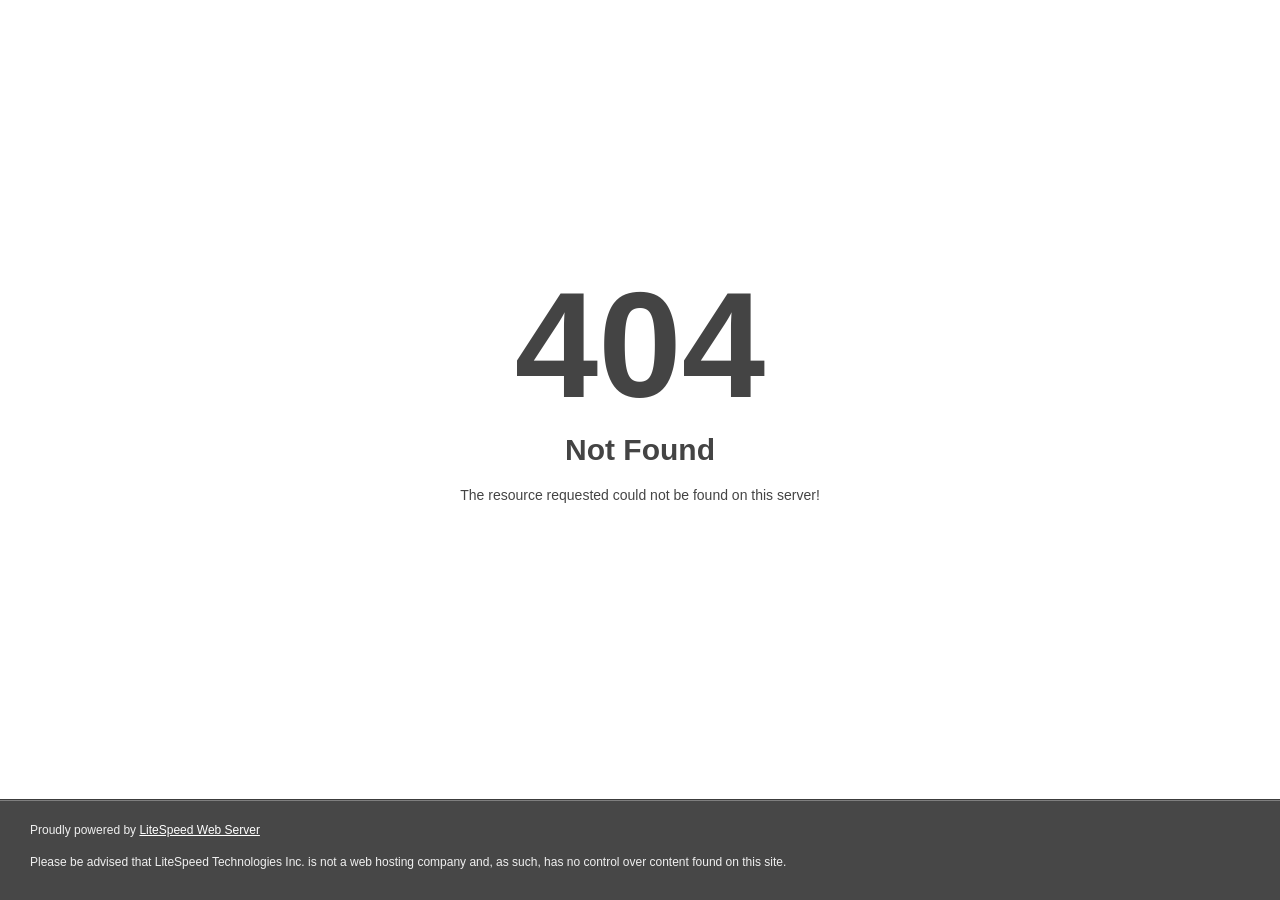
<file: assets/fonts/ElegantIcons.html>
<!DOCTYPE html>
<html style="height:100%">
<head>
<meta name="viewport" content="width=device-width, initial-scale=1, shrink-to-fit=no" />
<title> 404 Not Found
</title></head>
<body style="color: #444; margin:0;font: normal 14px/20px Arial, Helvetica, sans-serif; height:100%; background-color: #fff;">
<div style="height:auto; min-height:100%; ">     <div style="text-align: center; width:800px; margin-left: -400px; position:absolute; top: 30%; left:50%;">
        <h1 style="margin:0; font-size:150px; line-height:150px; font-weight:bold;">404</h1>
<h2 style="margin-top:20px;font-size: 30px;">Not Found
</h2>
<p>The resource requested could not be found on this server!</p>
</div></div><div style="color:#f0f0f0; font-size:12px;margin:auto;padding:0px 30px 0px 30px;position:relative;clear:both;height:100px;margin-top:-101px;background-color:#474747;border-top: 1px solid rgba(0,0,0,0.15);box-shadow: 0 1px 0 rgba(255, 255, 255, 0.3) inset;">
<br>Proudly powered by  <a style="color:#fff;" href="http://www.litespeedtech.com/error-page">LiteSpeed Web Server</a><p>Please be advised that LiteSpeed Technologies Inc. is not a web hosting company and, as such, has no control over content found on this site.</p></div></body></html>
</file>
<file: assets/css/themify-icons.css>
@font-face {
	font-family: 'themify';
	src:url('../fonts/themify9f24.html?-fvbane');
	src:url('../fonts/themifyd41d.html?#iefix-fvbane') format('embedded-opentype'),
		url('../fonts/themify9f24-2.html?-fvbane') format('woff'),
		url('../fonts/themify9f24-3.html?-fvbane') format('truetype'),
		url('../fonts/themify9f24-4.html?-fvbane#themify') format('svg');
	font-weight: normal;
	font-style: normal;
}

[class^="ti-"], [class*=" ti-"] {
	font-family: 'themify';
	speak: none;
	font-style: normal;
	font-weight: normal;
	font-variant: normal;
	text-transform: none;
	line-height: 1;

	/* Better Font Rendering =========== */
	-webkit-font-smoothing: antialiased;
	-moz-osx-font-smoothing: grayscale;
}

.ti-wand:before {
	content: "\e600";
}
.ti-volume:before {
	content: "\e601";
}
.ti-user:before {
	content: "\e602";
}
.ti-unlock:before {
	content: "\e603";
}
.ti-unlink:before {
	content: "\e604";
}
.ti-trash:before {
	content: "\e605";
}
.ti-thought:before {
	content: "\e606";
}
.ti-target:before {
	content: "\e607";
}
.ti-tag:before {
	content: "\e608";
}
.ti-tablet:before {
	content: "\e609";
}
.ti-star:before {
	content: "\e60a";
}
.ti-spray:before {
	content: "\e60b";
}
.ti-signal:before {
	content: "\e60c";
}
.ti-shopping-cart:before {
	content: "\e60d";
}
.ti-shopping-cart-full:before {
	content: "\e60e";
}
.ti-settings:before {
	content: "\e60f";
}
.ti-search:before {
	content: "\e610";
}
.ti-zoom-in:before {
	content: "\e611";
}
.ti-zoom-out:before {
	content: "\e612";
}
.ti-cut:before {
	content: "\e613";
}
.ti-ruler:before {
	content: "\e614";
}
.ti-ruler-pencil:before {
	content: "\e615";
}
.ti-ruler-alt:before {
	content: "\e616";
}
.ti-bookmark:before {
	content: "\e617";
}
.ti-bookmark-alt:before {
	content: "\e618";
}
.ti-reload:before {
	content: "\e619";
}
.ti-plus:before {
	content: "\e61a";
}
.ti-pin:before {
	content: "\e61b";
}
.ti-pencil:before {
	content: "\e61c";
}
.ti-pencil-alt:before {
	content: "\e61d";
}
.ti-paint-roller:before {
	content: "\e61e";
}
.ti-paint-bucket:before {
	content: "\e61f";
}
.ti-na:before {
	content: "\e620";
}
.ti-mobile:before {
	content: "\e621";
}
.ti-minus:before {
	content: "\e622";
}
.ti-medall:before {
	content: "\e623";
}
.ti-medall-alt:before {
	content: "\e624";
}
.ti-marker:before {
	content: "\e625";
}
.ti-marker-alt:before {
	content: "\e626";
}
.ti-arrow-up:before {
	content: "\e627";
}
.ti-arrow-right:before {
	content: "\e628";
}
.ti-arrow-left:before {
	content: "\e629";
}
.ti-arrow-down:before {
	content: "\e62a";
}
.ti-lock:before {
	content: "\e62b";
}
.ti-location-arrow:before {
	content: "\e62c";
}
.ti-link:before {
	content: "\e62d";
}
.ti-layout:before {
	content: "\e62e";
}
.ti-layers:before {
	content: "\e62f";
}
.ti-layers-alt:before {
	content: "\e630";
}
.ti-key:before {
	content: "\e631";
}
.ti-import:before {
	content: "\e632";
}
.ti-image:before {
	content: "\e633";
}
.ti-heart:before {
	content: "\e634";
}
.ti-heart-broken:before {
	content: "\e635";
}
.ti-hand-stop:before {
	content: "\e636";
}
.ti-hand-open:before {
	content: "\e637";
}
.ti-hand-drag:before {
	content: "\e638";
}
.ti-folder:before {
	content: "\e639";
}
.ti-flag:before {
	content: "\e63a";
}
.ti-flag-alt:before {
	content: "\e63b";
}
.ti-flag-alt-2:before {
	content: "\e63c";
}
.ti-eye:before {
	content: "\e63d";
}
.ti-export:before {
	content: "\e63e";
}
.ti-exchange-vertical:before {
	content: "\e63f";
}
.ti-desktop:before {
	content: "\e640";
}
.ti-cup:before {
	content: "\e641";
}
.ti-crown:before {
	content: "\e642";
}
.ti-comments:before {
	content: "\e643";
}
.ti-comment:before {
	content: "\e644";
}
.ti-comment-alt:before {
	content: "\e645";
}
.ti-close:before {
	content: "\e646";
}
.ti-clip:before {
	content: "\e647";
}
.ti-angle-up:before {
	content: "\e648";
}
.ti-angle-right:before {
	content: "\e649";
}
.ti-angle-left:before {
	content: "\e64a";
}
.ti-angle-down:before {
	content: "\e64b";
}
.ti-check:before {
	content: "\e64c";
}
.ti-check-box:before {
	content: "\e64d";
}
.ti-camera:before {
	content: "\e64e";
}
.ti-announcement:before {
	content: "\e64f";
}
.ti-brush:before {
	content: "\e650";
}
.ti-briefcase:before {
	content: "\e651";
}
.ti-bolt:before {
	content: "\e652";
}
.ti-bolt-alt:before {
	content: "\e653";
}
.ti-blackboard:before {
	content: "\e654";
}
.ti-bag:before {
	content: "\e655";
}
.ti-move:before {
	content: "\e656";
}
.ti-arrows-vertical:before {
	content: "\e657";
}
.ti-arrows-horizontal:before {
	content: "\e658";
}
.ti-fullscreen:before {
	content: "\e659";
}
.ti-arrow-top-right:before {
	content: "\e65a";
}
.ti-arrow-top-left:before {
	content: "\e65b";
}
.ti-arrow-circle-up:before {
	content: "\e65c";
}
.ti-arrow-circle-right:before {
	content: "\e65d";
}
.ti-arrow-circle-left:before {
	content: "\e65e";
}
.ti-arrow-circle-down:before {
	content: "\e65f";
}
.ti-angle-double-up:before {
	content: "\e660";
}
.ti-angle-double-right:before {
	content: "\e661";
}
.ti-angle-double-left:before {
	content: "\e662";
}
.ti-angle-double-down:before {
	content: "\e663";
}
.ti-zip:before {
	content: "\e664";
}
.ti-world:before {
	content: "\e665";
}
.ti-wheelchair:before {
	content: "\e666";
}
.ti-view-list:before {
	content: "\e667";
}
.ti-view-list-alt:before {
	content: "\e668";
}
.ti-view-grid:before {
	content: "\e669";
}
.ti-uppercase:before {
	content: "\e66a";
}
.ti-upload:before {
	content: "\e66b";
}
.ti-underline:before {
	content: "\e66c";
}
.ti-truck:before {
	content: "\e66d";
}
.ti-timer:before {
	content: "\e66e";
}
.ti-ticket:before {
	content: "\e66f";
}
.ti-thumb-up:before {
	content: "\e670";
}
.ti-thumb-down:before {
	content: "\e671";
}
.ti-text:before {
	content: "\e672";
}
.ti-stats-up:before {
	content: "\e673";
}
.ti-stats-down:before {
	content: "\e674";
}
.ti-split-v:before {
	content: "\e675";
}
.ti-split-h:before {
	content: "\e676";
}
.ti-smallcap:before {
	content: "\e677";
}
.ti-shine:before {
	content: "\e678";
}
.ti-shift-right:before {
	content: "\e679";
}
.ti-shift-left:before {
	content: "\e67a";
}
.ti-shield:before {
	content: "\e67b";
}
.ti-notepad:before {
	content: "\e67c";
}
.ti-server:before {
	content: "\e67d";
}
.ti-quote-right:before {
	content: "\e67e";
}
.ti-quote-left:before {
	content: "\e67f";
}
.ti-pulse:before {
	content: "\e680";
}
.ti-printer:before {
	content: "\e681";
}
.ti-power-off:before {
	content: "\e682";
}
.ti-plug:before {
	content: "\e683";
}
.ti-pie-chart:before {
	content: "\e684";
}
.ti-paragraph:before {
	content: "\e685";
}
.ti-panel:before {
	content: "\e686";
}
.ti-package:before {
	content: "\e687";
}
.ti-music:before {
	content: "\e688";
}
.ti-music-alt:before {
	content: "\e689";
}
.ti-mouse:before {
	content: "\e68a";
}
.ti-mouse-alt:before {
	content: "\e68b";
}
.ti-money:before {
	content: "\e68c";
}
.ti-microphone:before {
	content: "\e68d";
}
.ti-menu:before {
	content: "\e68e";
}
.ti-menu-alt:before {
	content: "\e68f";
}
.ti-map:before {
	content: "\e690";
}
.ti-map-alt:before {
	content: "\e691";
}
.ti-loop:before {
	content: "\e692";
}
.ti-location-pin:before {
	content: "\e693";
}
.ti-list:before {
	content: "\e694";
}
.ti-light-bulb:before {
	content: "\e695";
}
.ti-Italic:before {
	content: "\e696";
}
.ti-info:before {
	content: "\e697";
}
.ti-infinite:before {
	content: "\e698";
}
.ti-id-badge:before {
	content: "\e699";
}
.ti-hummer:before {
	content: "\e69a";
}
.ti-home:before {
	content: "\e69b";
}
.ti-help:before {
	content: "\e69c";
}
.ti-headphone:before {
	content: "\e69d";
}
.ti-harddrives:before {
	content: "\e69e";
}
.ti-harddrive:before {
	content: "\e69f";
}
.ti-gift:before {
	content: "\e6a0";
}
.ti-game:before {
	content: "\e6a1";
}
.ti-filter:before {
	content: "\e6a2";
}
.ti-files:before {
	content: "\e6a3";
}
.ti-file:before {
	content: "\e6a4";
}
.ti-eraser:before {
	content: "\e6a5";
}
.ti-envelope:before {
	content: "\e6a6";
}
.ti-download:before {
	content: "\e6a7";
}
.ti-direction:before {
	content: "\e6a8";
}
.ti-direction-alt:before {
	content: "\e6a9";
}
.ti-dashboard:before {
	content: "\e6aa";
}
.ti-control-stop:before {
	content: "\e6ab";
}
.ti-control-shuffle:before {
	content: "\e6ac";
}
.ti-control-play:before {
	content: "\e6ad";
}
.ti-control-pause:before {
	content: "\e6ae";
}
.ti-control-forward:before {
	content: "\e6af";
}
.ti-control-backward:before {
	content: "\e6b0";
}
.ti-cloud:before {
	content: "\e6b1";
}
.ti-cloud-up:before {
	content: "\e6b2";
}
.ti-cloud-down:before {
	content: "\e6b3";
}
.ti-clipboard:before {
	content: "\e6b4";
}
.ti-car:before {
	content: "\e6b5";
}
.ti-calendar:before {
	content: "\e6b6";
}
.ti-book:before {
	content: "\e6b7";
}
.ti-bell:before {
	content: "\e6b8";
}
.ti-basketball:before {
	content: "\e6b9";
}
.ti-bar-chart:before {
	content: "\e6ba";
}
.ti-bar-chart-alt:before {
	content: "\e6bb";
}
.ti-back-right:before {
	content: "\e6bc";
}
.ti-back-left:before {
	content: "\e6bd";
}
.ti-arrows-corner:before {
	content: "\e6be";
}
.ti-archive:before {
	content: "\e6bf";
}
.ti-anchor:before {
	content: "\e6c0";
}
.ti-align-right:before {
	content: "\e6c1";
}
.ti-align-left:before {
	content: "\e6c2";
}
.ti-align-justify:before {
	content: "\e6c3";
}
.ti-align-center:before {
	content: "\e6c4";
}
.ti-alert:before {
	content: "\e6c5";
}
.ti-alarm-clock:before {
	content: "\e6c6";
}
.ti-agenda:before {
	content: "\e6c7";
}
.ti-write:before {
	content: "\e6c8";
}
.ti-window:before {
	content: "\e6c9";
}
.ti-widgetized:before {
	content: "\e6ca";
}
.ti-widget:before {
	content: "\e6cb";
}
.ti-widget-alt:before {
	content: "\e6cc";
}
.ti-wallet:before {
	content: "\e6cd";
}
.ti-video-clapper:before {
	content: "\e6ce";
}
.ti-video-camera:before {
	content: "\e6cf";
}
.ti-vector:before {
	content: "\e6d0";
}
.ti-themify-logo:before {
	content: "\e6d1";
}
.ti-themify-favicon:before {
	content: "\e6d2";
}
.ti-themify-favicon-alt:before {
	content: "\e6d3";
}
.ti-support:before {
	content: "\e6d4";
}
.ti-stamp:before {
	content: "\e6d5";
}
.ti-split-v-alt:before {
	content: "\e6d6";
}
.ti-slice:before {
	content: "\e6d7";
}
.ti-shortcode:before {
	content: "\e6d8";
}
.ti-shift-right-alt:before {
	content: "\e6d9";
}
.ti-shift-left-alt:before {
	content: "\e6da";
}
.ti-ruler-alt-2:before {
	content: "\e6db";
}
.ti-receipt:before {
	content: "\e6dc";
}
.ti-pin2:before {
	content: "\e6dd";
}
.ti-pin-alt:before {
	content: "\e6de";
}
.ti-pencil-alt2:before {
	content: "\e6df";
}
.ti-palette:before {
	content: "\e6e0";
}
.ti-more:before {
	content: "\e6e1";
}
.ti-more-alt:before {
	content: "\e6e2";
}
.ti-microphone-alt:before {
	content: "\e6e3";
}
.ti-magnet:before {
	content: "\e6e4";
}
.ti-line-double:before {
	content: "\e6e5";
}
.ti-line-dotted:before {
	content: "\e6e6";
}
.ti-line-dashed:before {
	content: "\e6e7";
}
.ti-layout-width-full:before {
	content: "\e6e8";
}
.ti-layout-width-default:before {
	content: "\e6e9";
}
.ti-layout-width-default-alt:before {
	content: "\e6ea";
}
.ti-layout-tab:before {
	content: "\e6eb";
}
.ti-layout-tab-window:before {
	content: "\e6ec";
}
.ti-layout-tab-v:before {
	content: "\e6ed";
}
.ti-layout-tab-min:before {
	content: "\e6ee";
}
.ti-layout-slider:before {
	content: "\e6ef";
}
.ti-layout-slider-alt:before {
	content: "\e6f0";
}
.ti-layout-sidebar-right:before {
	content: "\e6f1";
}
.ti-layout-sidebar-none:before {
	content: "\e6f2";
}
.ti-layout-sidebar-left:before {
	content: "\e6f3";
}
.ti-layout-placeholder:before {
	content: "\e6f4";
}
.ti-layout-menu:before {
	content: "\e6f5";
}
.ti-layout-menu-v:before {
	content: "\e6f6";
}
.ti-layout-menu-separated:before {
	content: "\e6f7";
}
.ti-layout-menu-full:before {
	content: "\e6f8";
}
.ti-layout-media-right-alt:before {
	content: "\e6f9";
}
.ti-layout-media-right:before {
	content: "\e6fa";
}
.ti-layout-media-overlay:before {
	content: "\e6fb";
}
.ti-layout-media-overlay-alt:before {
	content: "\e6fc";
}
.ti-layout-media-overlay-alt-2:before {
	content: "\e6fd";
}
.ti-layout-media-left-alt:before {
	content: "\e6fe";
}
.ti-layout-media-left:before {
	content: "\e6ff";
}
.ti-layout-media-center-alt:before {
	content: "\e700";
}
.ti-layout-media-center:before {
	content: "\e701";
}
.ti-layout-list-thumb:before {
	content: "\e702";
}
.ti-layout-list-thumb-alt:before {
	content: "\e703";
}
.ti-layout-list-post:before {
	content: "\e704";
}
.ti-layout-list-large-image:before {
	content: "\e705";
}
.ti-layout-line-solid:before {
	content: "\e706";
}
.ti-layout-grid4:before {
	content: "\e707";
}
.ti-layout-grid3:before {
	content: "\e708";
}
.ti-layout-grid2:before {
	content: "\e709";
}
.ti-layout-grid2-thumb:before {
	content: "\e70a";
}
.ti-layout-cta-right:before {
	content: "\e70b";
}
.ti-layout-cta-left:before {
	content: "\e70c";
}
.ti-layout-cta-center:before {
	content: "\e70d";
}
.ti-layout-cta-btn-right:before {
	content: "\e70e";
}
.ti-layout-cta-btn-left:before {
	content: "\e70f";
}
.ti-layout-column4:before {
	content: "\e710";
}
.ti-layout-column3:before {
	content: "\e711";
}
.ti-layout-column2:before {
	content: "\e712";
}
.ti-layout-accordion-separated:before {
	content: "\e713";
}
.ti-layout-accordion-merged:before {
	content: "\e714";
}
.ti-layout-accordion-list:before {
	content: "\e715";
}
.ti-ink-pen:before {
	content: "\e716";
}
.ti-info-alt:before {
	content: "\e717";
}
.ti-help-alt:before {
	content: "\e718";
}
.ti-headphone-alt:before {
	content: "\e719";
}
.ti-hand-point-up:before {
	content: "\e71a";
}
.ti-hand-point-right:before {
	content: "\e71b";
}
.ti-hand-point-left:before {
	content: "\e71c";
}
.ti-hand-point-down:before {
	content: "\e71d";
}
.ti-gallery:before {
	content: "\e71e";
}
.ti-face-smile:before {
	content: "\e71f";
}
.ti-face-sad:before {
	content: "\e720";
}
.ti-credit-card:before {
	content: "\e721";
}
.ti-control-skip-forward:before {
	content: "\e722";
}
.ti-control-skip-backward:before {
	content: "\e723";
}
.ti-control-record:before {
	content: "\e724";
}
.ti-control-eject:before {
	content: "\e725";
}
.ti-comments-smiley:before {
	content: "\e726";
}
.ti-brush-alt:before {
	content: "\e727";
}
.ti-youtube:before {
	content: "\e728";
}
.ti-vimeo:before {
	content: "\e729";
}
.ti-twitter:before {
	content: "\e72a";
}
.ti-time:before {
	content: "\e72b";
}
.ti-tumblr:before {
	content: "\e72c";
}
.ti-skype:before {
	content: "\e72d";
}
.ti-share:before {
	content: "\e72e";
}
.ti-share-alt:before {
	content: "\e72f";
}
.ti-rocket:before {
	content: "\e730";
}
.ti-pinterest:before {
	content: "\e731";
}
.ti-new-window:before {
	content: "\e732";
}
.ti-microsoft:before {
	content: "\e733";
}
.ti-list-ol:before {
	content: "\e734";
}
.ti-linkedin:before {
	content: "\e735";
}
.ti-layout-sidebar-2:before {
	content: "\e736";
}
.ti-layout-grid4-alt:before {
	content: "\e737";
}
.ti-layout-grid3-alt:before {
	content: "\e738";
}
.ti-layout-grid2-alt:before {
	content: "\e739";
}
.ti-layout-column4-alt:before {
	content: "\e73a";
}
.ti-layout-column3-alt:before {
	content: "\e73b";
}
.ti-layout-column2-alt:before {
	content: "\e73c";
}
.ti-instagram:before {
	content: "\e73d";
}
.ti-google:before {
	content: "\e73e";
}
.ti-github:before {
	content: "\e73f";
}
.ti-flickr:before {
	content: "\e740";
}
.ti-facebook:before {
	content: "\e741";
}
.ti-dropbox:before {
	content: "\e742";
}
.ti-dribbble:before {
	content: "\e743";
}
.ti-apple:before {
	content: "\e744";
}
.ti-android:before {
	content: "\e745";
}
.ti-save:before {
	content: "\e746";
}
.ti-save-alt:before {
	content: "\e747";
}
.ti-yahoo:before {
	content: "\e748";
}
.ti-wordpress:before {
	content: "\e749";
}
.ti-vimeo-alt:before {
	content: "\e74a";
}
.ti-twitter-alt:before {
	content: "\e74b";
}
.ti-tumblr-alt:before {
	content: "\e74c";
}
.ti-trello:before {
	content: "\e74d";
}
.ti-stack-overflow:before {
	content: "\e74e";
}
.ti-soundcloud:before {
	content: "\e74f";
}
.ti-sharethis:before {
	content: "\e750";
}
.ti-sharethis-alt:before {
	content: "\e751";
}
.ti-reddit:before {
	content: "\e752";
}
.ti-pinterest-alt:before {
	content: "\e753";
}
.ti-microsoft-alt:before {
	content: "\e754";
}
.ti-linux:before {
	content: "\e755";
}
.ti-jsfiddle:before {
	content: "\e756";
}
.ti-joomla:before {
	content: "\e757";
}
.ti-html5:before {
	content: "\e758";
}
.ti-flickr-alt:before {
	content: "\e759";
}
.ti-email:before {
	content: "\e75a";
}
.ti-drupal:before {
	content: "\e75b";
}
.ti-dropbox-alt:before {
	content: "\e75c";
}
.ti-css3:before {
	content: "\e75d";
}
.ti-rss:before {
	content: "\e75e";
}
.ti-rss-alt:before {
	content: "\e75f";
}
</file>
<file: assets/css/elegant-icons.css>
@font-face {
	font-family: 'ElegantIcons';
	src:url('../fonts/ElegantIcons.eot');
	src:url('../fonts/ElegantIconsd41d.eot?#iefix') format('embedded-opentype'),
		url('../fonts/ElegantIcons.woff') format('woff'),
		url('../fonts/ElegantIcons.html') format('truetype'),
		url('../fonts/ElegantIcons.svg#ElegantIcons') format('svg');
	font-weight: normal;
	font-style: normal;
}

@media screen and (-webkit-min-device-pixel-ratio:0) {
  @font-face {
    font-family: "ElegantIcons";
    src: url("ElegantIcons.html#ElegantIcons") format("svg");
  }
}

/* Use the following CSS code if you want to use data attributes for inserting your icons */
[data-icon]:before {
	font-family: 'ElegantIcons';
	content: attr(data-icon);
	speak: none;
	font-weight: normal;
	font-variant: normal;
	text-transform: none;
	line-height: 1;
	-webkit-font-smoothing: antialiased;
	-moz-osx-font-smoothing: grayscale;
}

/* Use the following CSS code if you want to have a class per icon */
/*
Instead of a list of all class selectors,
you can use the generic selector below, but it's slower:
[class*="your-class-prefix"] {
*/

.arrow_up, .arrow_down, .arrow_left, .arrow_right, .arrow_left-up, .arrow_right-up, .arrow_right-down, .arrow_left-down, .arrow-up-down, .arrow_up-down_alt, .arrow_left-right_alt, .arrow_left-right, .arrow_expand_alt2, .arrow_expand_alt, .arrow_condense, .arrow_expand, .arrow_move, .arrow_carrot-up, .arrow_carrot-down, .arrow_carrot-left, .arrow_carrot-right, .arrow_carrot-2up, .arrow_carrot-2down, .arrow_carrot-2left, .arrow_carrot-2right, .arrow_carrot-up_alt2, .arrow_carrot-down_alt2, .arrow_carrot-left_alt2, .arrow_carrot-right_alt2, .arrow_carrot-2up_alt2, .arrow_carrot-2down_alt2, .arrow_carrot-2left_alt2, .arrow_carrot-2right_alt2, .arrow_triangle-up, .arrow_triangle-down, .arrow_triangle-left, .arrow_triangle-right, .arrow_triangle-up_alt2, .arrow_triangle-down_alt2, .arrow_triangle-left_alt2, .arrow_triangle-right_alt2, .arrow_back, .icon_minus-06, .icon_plus, .icon_close, .icon_check, .icon_minus_alt2, .icon_plus_alt2, .icon_close_alt2, .icon_check_alt2, .icon_zoom-out_alt, .icon_zoom-in_alt, .icon_search, .icon_box-empty, .icon_box-selected, .icon_minus-box, .icon_plus-box, .icon_box-checked, .icon_circle-empty, .icon_circle-slelected, .icon_stop_alt2, .icon_stop, .icon_pause_alt2, .icon_pause, .icon_menu, .icon_menu-square_alt2, .icon_menu-circle_alt2, .icon_ul, .icon_ol, .icon_adjust-horiz, .icon_adjust-vert, .icon_document_alt, .icon_documents_alt, .icon_pencil, .icon_pencil-edit_alt, .icon_pencil-edit, .icon_folder-alt, .icon_folder-open_alt, .icon_folder-add_alt, .icon_info_alt, .icon_error-oct_alt, .icon_error-circle_alt, .icon_error-triangle_alt, .icon_question_alt2, .icon_question, .icon_comment_alt, .icon_chat_alt, .icon_vol-mute_alt, .icon_volume-low_alt, .icon_volume-high_alt, .icon_quotations, .icon_quotations_alt2, .icon_clock_alt, .icon_lock_alt, .icon_lock-open_alt, .icon_key_alt, .icon_cloud_alt, .icon_cloud-upload_alt, .icon_cloud-download_alt, .icon_image, .icon_images, .icon_lightbulb_alt, .icon_gift_alt, .icon_house_alt, .icon_genius, .icon_mobile, .icon_tablet, .icon_laptop, .icon_desktop, .icon_camera_alt, .icon_mail_alt, .icon_cone_alt, .icon_ribbon_alt, .icon_bag_alt, .icon_creditcard, .icon_cart_alt, .icon_paperclip, .icon_tag_alt, .icon_tags_alt, .icon_trash_alt, .icon_cursor_alt, .icon_mic_alt, .icon_compass_alt, .icon_pin_alt, .icon_pushpin_alt, .icon_map_alt, .icon_drawer_alt, .icon_toolbox_alt, .icon_book_alt, .icon_calendar, .icon_film, .icon_table, .icon_contacts_alt, .icon_headphones, .icon_lifesaver, .icon_piechart, .icon_refresh, .icon_link_alt, .icon_link, .icon_loading, .icon_blocked, .icon_archive_alt, .icon_heart_alt, .icon_star_alt, .icon_star-half_alt, .icon_star, .icon_star-half, .icon_tools, .icon_tool, .icon_cog, .icon_cogs, .arrow_up_alt, .arrow_down_alt, .arrow_left_alt, .arrow_right_alt, .arrow_left-up_alt, .arrow_right-up_alt, .arrow_right-down_alt, .arrow_left-down_alt, .arrow_condense_alt, .arrow_expand_alt3, .arrow_carrot_up_alt, .arrow_carrot-down_alt, .arrow_carrot-left_alt, .arrow_carrot-right_alt, .arrow_carrot-2up_alt, .arrow_carrot-2dwnn_alt, .arrow_carrot-2left_alt, .arrow_carrot-2right_alt, .arrow_triangle-up_alt, .arrow_triangle-down_alt, .arrow_triangle-left_alt, .arrow_triangle-right_alt, .icon_minus_alt, .icon_plus_alt, .icon_close_alt, .icon_check_alt, .icon_zoom-out, .icon_zoom-in, .icon_stop_alt, .icon_menu-square_alt, .icon_menu-circle_alt, .icon_document, .icon_documents, .icon_pencil_alt, .icon_folder, .icon_folder-open, .icon_folder-add, .icon_folder_upload, .icon_folder_download, .icon_info, .icon_error-circle, .icon_error-oct, .icon_error-triangle, .icon_question_alt, .icon_comment, .icon_chat, .icon_vol-mute, .icon_volume-low, .icon_volume-high, .icon_quotations_alt, .icon_clock, .icon_lock, .icon_lock-open, .icon_key, .icon_cloud, .icon_cloud-upload, .icon_cloud-download, .icon_lightbulb, .icon_gift, .icon_house, .icon_camera, .icon_mail, .icon_cone, .icon_ribbon, .icon_bag, .icon_cart, .icon_tag, .icon_tags, .icon_trash, .icon_cursor, .icon_mic, .icon_compass, .icon_pin, .icon_pushpin, .icon_map, .icon_drawer, .icon_toolbox, .icon_book, .icon_contacts, .icon_archive, .icon_heart, .icon_profile, .icon_group, .icon_grid-2x2, .icon_grid-3x3, .icon_music, .icon_pause_alt, .icon_phone, .icon_upload, .icon_download, .social_facebook, .social_twitter, .social_pinterest, .social_googleplus, .social_tumblr, .social_tumbleupon, .social_wordpress, .social_instagram, .social_dribbble, .social_vimeo, .social_linkedin, .social_rss, .social_deviantart, .social_share, .social_myspace, .social_skype, .social_youtube, .social_picassa, .social_googledrive, .social_flickr, .social_blogger, .social_spotify, .social_delicious, .social_facebook_circle, .social_twitter_circle, .social_pinterest_circle, .social_googleplus_circle, .social_tumblr_circle, .social_stumbleupon_circle, .social_wordpress_circle, .social_instagram_circle, .social_dribbble_circle, .social_vimeo_circle, .social_linkedin_circle, .social_rss_circle, .social_deviantart_circle, .social_share_circle, .social_myspace_circle, .social_skype_circle, .social_youtube_circle, .social_picassa_circle, .social_googledrive_alt2, .social_flickr_circle, .social_blogger_circle, .social_spotify_circle, .social_delicious_circle, .social_facebook_square, .social_twitter_square, .social_pinterest_square, .social_googleplus_square, .social_tumblr_square, .social_stumbleupon_square, .social_wordpress_square, .social_instagram_square, .social_dribbble_square, .social_vimeo_square, .social_linkedin_square, .social_rss_square, .social_deviantart_square, .social_share_square, .social_myspace_square, .social_skype_square, .social_youtube_square, .social_picassa_square, .social_googledrive_square, .social_flickr_square, .social_blogger_square, .social_spotify_square, .social_delicious_square, .icon_printer, .icon_calulator, .icon_building, .icon_floppy, .icon_drive, .icon_search-2, .icon_id, .icon_id-2, .icon_puzzle, .icon_like, .icon_dislike, .icon_mug, .icon_currency, .icon_wallet, .icon_pens, .icon_easel, .icon_flowchart, .icon_datareport, .icon_briefcase, .icon_shield, .icon_percent, .icon_globe, .icon_globe-2, .icon_target, .icon_hourglass, .icon_balance, .icon_rook, .icon_printer-alt, .icon_calculator_alt, .icon_building_alt, .icon_floppy_alt, .icon_drive_alt, .icon_search_alt, .icon_id_alt, .icon_id-2_alt, .icon_puzzle_alt, .icon_like_alt, .icon_dislike_alt, .icon_mug_alt, .icon_currency_alt, .icon_wallet_alt, .icon_pens_alt, .icon_easel_alt, .icon_flowchart_alt, .icon_datareport_alt, .icon_briefcase_alt, .icon_shield_alt, .icon_percent_alt, .icon_globe_alt, .icon_clipboard {
	font-family: 'ElegantIcons';
	speak: none;
	font-style: normal;
	font-weight: normal;
	font-variant: normal;
	text-transform: none;
	line-height: 1;
	-webkit-font-smoothing: antialiased;
}
.arrow_up:before {
	content: "\21";
}
.arrow_down:before {
	content: "\22";
}
.arrow_left:before {
	content: "\23";
}
.arrow_right:before {
	content: "\24";
}
.arrow_left-up:before {
	content: "\25";
}
.arrow_right-up:before {
	content: "\26";
}
.arrow_right-down:before {
	content: "\27";
}
.arrow_left-down:before {
	content: "\28";
}
.arrow-up-down:before {
	content: "\29";
}
.arrow_up-down_alt:before {
	content: "\2a";
}
.arrow_left-right_alt:before {
	content: "\2b";
}
.arrow_left-right:before {
	content: "\2c";
}
.arrow_expand_alt2:before {
	content: "\2d";
}
.arrow_expand_alt:before {
	content: "\2e";
}
.arrow_condense:before {
	content: "\2f";
}
.arrow_expand:before {
	content: "\30";
}
.arrow_move:before {
	content: "\31";
}
.arrow_carrot-up:before {
	content: "\32";
}
.arrow_carrot-down:before {
	content: "\33";
}
.arrow_carrot-left:before {
	content: "\34";
}
.arrow_carrot-right:before {
	content: "\35";
}
.arrow_carrot-2up:before {
	content: "\36";
}
.arrow_carrot-2down:before {
	content: "\37";
}
.arrow_carrot-2left:before {
	content: "\38";
}
.arrow_carrot-2right:before {
	content: "\39";
}
.arrow_carrot-up_alt2:before {
	content: "\3a";
}
.arrow_carrot-down_alt2:before {
	content: "\3b";
}
.arrow_carrot-left_alt2:before {
	content: "\3c";
}
.arrow_carrot-right_alt2:before {
	content: "\3d";
}
.arrow_carrot-2up_alt2:before {
	content: "\3e";
}
.arrow_carrot-2down_alt2:before {
	content: "\3f";
}
.arrow_carrot-2left_alt2:before {
	content: "\40";
}
.arrow_carrot-2right_alt2:before {
	content: "\41";
}
.arrow_triangle-up:before {
	content: "\42";
}
.arrow_triangle-down:before {
	content: "\43";
}
.arrow_triangle-left:before {
	content: "\44";
}
.arrow_triangle-right:before {
	content: "\45";
}
.arrow_triangle-up_alt2:before {
	content: "\46";
}
.arrow_triangle-down_alt2:before {
	content: "\47";
}
.arrow_triangle-left_alt2:before {
	content: "\48";
}
.arrow_triangle-right_alt2:before {
	content: "\49";
}
.arrow_back:before {
	content: "\4a";
}
.icon_minus-06:before {
	content: "\4b";
}
.icon_plus:before {
	content: "\4c";
}
.icon_close:before {
	content: "\4d";
}
.icon_check:before {
	content: "\4e";
}
.icon_minus_alt2:before {
	content: "\4f";
}
.icon_plus_alt2:before {
	content: "\50";
}
.icon_close_alt2:before {
	content: "\51";
}
.icon_check_alt2:before {
	content: "\52";
}
.icon_zoom-out_alt:before {
	content: "\53";
}
.icon_zoom-in_alt:before {
	content: "\54";
}
.icon_search:before {
	content: "\55";
}
.icon_box-empty:before {
	content: "\56";
}
.icon_box-selected:before {
	content: "\57";
}
.icon_minus-box:before {
	content: "\58";
}
.icon_plus-box:before {
	content: "\59";
}
.icon_box-checked:before {
	content: "\5a";
}
.icon_circle-empty:before {
	content: "\5b";
}
.icon_circle-slelected:before {
	content: "\5c";
}
.icon_stop_alt2:before {
	content: "\5d";
}
.icon_stop:before {
	content: "\5e";
}
.icon_pause_alt2:before {
	content: "\5f";
}
.icon_pause:before {
	content: "\60";
}
.icon_menu:before {
	content: "\61";
}
.icon_menu-square_alt2:before {
	content: "\62";
}
.icon_menu-circle_alt2:before {
	content: "\63";
}
.icon_ul:before {
	content: "\64";
}
.icon_ol:before {
	content: "\65";
}
.icon_adjust-horiz:before {
	content: "\66";
}
.icon_adjust-vert:before {
	content: "\67";
}
.icon_document_alt:before {
	content: "\68";
}
.icon_documents_alt:before {
	content: "\69";
}
.icon_pencil:before {
	content: "\6a";
}
.icon_pencil-edit_alt:before {
	content: "\6b";
}
.icon_pencil-edit:before {
	content: "\6c";
}
.icon_folder-alt:before {
	content: "\6d";
}
.icon_folder-open_alt:before {
	content: "\6e";
}
.icon_folder-add_alt:before {
	content: "\6f";
}
.icon_info_alt:before {
	content: "\70";
}
.icon_error-oct_alt:before {
	content: "\71";
}
.icon_error-circle_alt:before {
	content: "\72";
}
.icon_error-triangle_alt:before {
	content: "\73";
}
.icon_question_alt2:before {
	content: "\74";
}
.icon_question:before {
	content: "\75";
}
.icon_comment_alt:before {
	content: "\76";
}
.icon_chat_alt:before {
	content: "\77";
}
.icon_vol-mute_alt:before {
	content: "\78";
}
.icon_volume-low_alt:before {
	content: "\79";
}
.icon_volume-high_alt:before {
	content: "\7a";
}
.icon_quotations:before {
	content: "\7b";
}
.icon_quotations_alt2:before {
	content: "\7c";
}
.icon_clock_alt:before {
	content: "\7d";
}
.icon_lock_alt:before {
	content: "\7e";
}
.icon_lock-open_alt:before {
	content: "\e000";
}
.icon_key_alt:before {
	content: "\e001";
}
.icon_cloud_alt:before {
	content: "\e002";
}
.icon_cloud-upload_alt:before {
	content: "\e003";
}
.icon_cloud-download_alt:before {
	content: "\e004";
}
.icon_image:before {
	content: "\e005";
}
.icon_images:before {
	content: "\e006";
}
.icon_lightbulb_alt:before {
	content: "\e007";
}
.icon_gift_alt:before {
	content: "\e008";
}
.icon_house_alt:before {
	content: "\e009";
}
.icon_genius:before {
	content: "\e00a";
}
.icon_mobile:before {
	content: "\e00b";
}
.icon_tablet:before {
	content: "\e00c";
}
.icon_laptop:before {
	content: "\e00d";
}
.icon_desktop:before {
	content: "\e00e";
}
.icon_camera_alt:before {
	content: "\e00f";
}
.icon_mail_alt:before {
	content: "\e010";
}
.icon_cone_alt:before {
	content: "\e011";
}
.icon_ribbon_alt:before {
	content: "\e012";
}
.icon_bag_alt:before {
	content: "\e013";
}
.icon_creditcard:before {
	content: "\e014";
}
.icon_cart_alt:before {
	content: "\e015";
}
.icon_paperclip:before {
	content: "\e016";
}
.icon_tag_alt:before {
	content: "\e017";
}
.icon_tags_alt:before {
	content: "\e018";
}
.icon_trash_alt:before {
	content: "\e019";
}
.icon_cursor_alt:before {
	content: "\e01a";
}
.icon_mic_alt:before {
	content: "\e01b";
}
.icon_compass_alt:before {
	content: "\e01c";
}
.icon_pin_alt:before {
	content: "\e01d";
}
.icon_pushpin_alt:before {
	content: "\e01e";
}
.icon_map_alt:before {
	content: "\e01f";
}
.icon_drawer_alt:before {
	content: "\e020";
}
.icon_toolbox_alt:before {
	content: "\e021";
}
.icon_book_alt:before {
	content: "\e022";
}
.icon_calendar:before {
	content: "\e023";
}
.icon_film:before {
	content: "\e024";
}
.icon_table:before {
	content: "\e025";
}
.icon_contacts_alt:before {
	content: "\e026";
}
.icon_headphones:before {
	content: "\e027";
}
.icon_lifesaver:before {
	content: "\e028";
}
.icon_piechart:before {
	content: "\e029";
}
.icon_refresh:before {
	content: "\e02a";
}
.icon_link_alt:before {
	content: "\e02b";
}
.icon_link:before {
	content: "\e02c";
}
.icon_loading:before {
	content: "\e02d";
}
.icon_blocked:before {
	content: "\e02e";
}
.icon_archive_alt:before {
	content: "\e02f";
}
.icon_heart_alt:before {
	content: "\e030";
}
.icon_star_alt:before {
	content: "\e031";
}
.icon_star-half_alt:before {
	content: "\e032";
}
.icon_star:before {
	content: "\e033";
}
.icon_star-half:before {
	content: "\e034";
}
.icon_tools:before {
	content: "\e035";
}
.icon_tool:before {
	content: "\e036";
}
.icon_cog:before {
	content: "\e037";
}
.icon_cogs:before {
	content: "\e038";
}
.arrow_up_alt:before {
	content: "\e039";
}
.arrow_down_alt:before {
	content: "\e03a";
}
.arrow_left_alt:before {
	content: "\e03b";
}
.arrow_right_alt:before {
	content: "\e03c";
}
.arrow_left-up_alt:before {
	content: "\e03d";
}
.arrow_right-up_alt:before {
	content: "\e03e";
}
.arrow_right-down_alt:before {
	content: "\e03f";
}
.arrow_left-down_alt:before {
	content: "\e040";
}
.arrow_condense_alt:before {
	content: "\e041";
}
.arrow_expand_alt3:before {
	content: "\e042";
}
.arrow_carrot_up_alt:before {
	content: "\e043";
}
.arrow_carrot-down_alt:before {
	content: "\e044";
}
.arrow_carrot-left_alt:before {
	content: "\e045";
}
.arrow_carrot-right_alt:before {
	content: "\e046";
}
.arrow_carrot-2up_alt:before {
	content: "\e047";
}
.arrow_carrot-2dwnn_alt:before {
	content: "\e048";
}
.arrow_carrot-2left_alt:before {
	content: "\e049";
}
.arrow_carrot-2right_alt:before {
	content: "\e04a";
}
.arrow_triangle-up_alt:before {
	content: "\e04b";
}
.arrow_triangle-down_alt:before {
	content: "\e04c";
}
.arrow_triangle-left_alt:before {
	content: "\e04d";
}
.arrow_triangle-right_alt:before {
	content: "\e04e";
}
.icon_minus_alt:before {
	content: "\e04f";
}
.icon_plus_alt:before {
	content: "\e050";
}
.icon_close_alt:before {
	content: "\e051";
}
.icon_check_alt:before {
	content: "\e052";
}
.icon_zoom-out:before {
	content: "\e053";
}
.icon_zoom-in:before {
	content: "\e054";
}
.icon_stop_alt:before {
	content: "\e055";
}
.icon_menu-square_alt:before {
	content: "\e056";
}
.icon_menu-circle_alt:before {
	content: "\e057";
}
.icon_document:before {
	content: "\e058";
}
.icon_documents:before {
	content: "\e059";
}
.icon_pencil_alt:before {
	content: "\e05a";
}
.icon_folder:before {
	content: "\e05b";
}
.icon_folder-open:before {
	content: "\e05c";
}
.icon_folder-add:before {
	content: "\e05d";
}
.icon_folder_upload:before {
	content: "\e05e";
}
.icon_folder_download:before {
	content: "\e05f";
}
.icon_info:before {
	content: "\e060";
}
.icon_error-circle:before {
	content: "\e061";
}
.icon_error-oct:before {
	content: "\e062";
}
.icon_error-triangle:before {
	content: "\e063";
}
.icon_question_alt:before {
	content: "\e064";
}
.icon_comment:before {
	content: "\e065";
}
.icon_chat:before {
	content: "\e066";
}
.icon_vol-mute:before {
	content: "\e067";
}
.icon_volume-low:before {
	content: "\e068";
}
.icon_volume-high:before {
	content: "\e069";
}
.icon_quotations_alt:before {
	content: "\e06a";
}
.icon_clock:before {
	content: "\e06b";
}
.icon_lock:before {
	content: "\e06c";
}
.icon_lock-open:before {
	content: "\e06d";
}
.icon_key:before {
	content: "\e06e";
}
.icon_cloud:before {
	content: "\e06f";
}
.icon_cloud-upload:before {
	content: "\e070";
}
.icon_cloud-download:before {
	content: "\e071";
}
.icon_lightbulb:before {
	content: "\e072";
}
.icon_gift:before {
	content: "\e073";
}
.icon_house:before {
	content: "\e074";
}
.icon_camera:before {
	content: "\e075";
}
.icon_mail:before {
	content: "\e076";
}
.icon_cone:before {
	content: "\e077";
}
.icon_ribbon:before {
	content: "\e078";
}
.icon_bag:before {
	content: "\e079";
}
.icon_cart:before {
	content: "\e07a";
}
.icon_tag:before {
	content: "\e07b";
}
.icon_tags:before {
	content: "\e07c";
}
.icon_trash:before {
	content: "\e07d";
}
.icon_cursor:before {
	content: "\e07e";
}
.icon_mic:before {
	content: "\e07f";
}
.icon_compass:before {
	content: "\e080";
}
.icon_pin:before {
	content: "\e081";
}
.icon_pushpin:before {
	content: "\e082";
}
.icon_map:before {
	content: "\e083";
}
.icon_drawer:before {
	content: "\e084";
}
.icon_toolbox:before {
	content: "\e085";
}
.icon_book:before {
	content: "\e086";
}
.icon_contacts:before {
	content: "\e087";
}
.icon_archive:before {
	content: "\e088";
}
.icon_heart:before {
	content: "\e089";
}
.icon_profile:before {
	content: "\e08a";
}
.icon_group:before {
	content: "\e08b";
}
.icon_grid-2x2:before {
	content: "\e08c";
}
.icon_grid-3x3:before {
	content: "\e08d";
}
.icon_music:before {
	content: "\e08e";
}
.icon_pause_alt:before {
	content: "\e08f";
}
.icon_phone:before {
	content: "\e090";
}
.icon_upload:before {
	content: "\e091";
}
.icon_download:before {
	content: "\e092";
}
.social_facebook:before {
	content: "\e093";
}
.social_twitter:before {
	content: "\e094";
}
.social_pinterest:before {
	content: "\e095";
}
.social_googleplus:before {
	content: "\e096";
}
.social_tumblr:before {
	content: "\e097";
}
.social_tumbleupon:before {
	content: "\e098";
}
.social_wordpress:before {
	content: "\e099";
}
.social_instagram:before {
	content: "\e09a";
}
.social_dribbble:before {
	content: "\e09b";
}
.social_vimeo:before {
	content: "\e09c";
}
.social_linkedin:before {
	content: "\e09d";
}
.social_rss:before {
	content: "\e09e";
}
.social_deviantart:before {
	content: "\e09f";
}
.social_share:before {
	content: "\e0a0";
}
.social_myspace:before {
	content: "\e0a1";
}
.social_skype:before {
	content: "\e0a2";
}
.social_youtube:before {
	content: "\e0a3";
}
.social_picassa:before {
	content: "\e0a4";
}
.social_googledrive:before {
	content: "\e0a5";
}
.social_flickr:before {
	content: "\e0a6";
}
.social_blogger:before {
	content: "\e0a7";
}
.social_spotify:before {
	content: "\e0a8";
}
.social_delicious:before {
	content: "\e0a9";
}
.social_facebook_circle:before {
	content: "\e0aa";
}
.social_twitter_circle:before {
	content: "\e0ab";
}
.social_pinterest_circle:before {
	content: "\e0ac";
}
.social_googleplus_circle:before {
	content: "\e0ad";
}
.social_tumblr_circle:before {
	content: "\e0ae";
}
.social_stumbleupon_circle:before {
	content: "\e0af";
}
.social_wordpress_circle:before {
	content: "\e0b0";
}
.social_instagram_circle:before {
	content: "\e0b1";
}
.social_dribbble_circle:before {
	content: "\e0b2";
}
.social_vimeo_circle:before {
	content: "\e0b3";
}
.social_linkedin_circle:before {
	content: "\e0b4";
}
.social_rss_circle:before {
	content: "\e0b5";
}
.social_deviantart_circle:before {
	content: "\e0b6";
}
.social_share_circle:before {
	content: "\e0b7";
}
.social_myspace_circle:before {
	content: "\e0b8";
}
.social_skype_circle:before {
	content: "\e0b9";
}
.social_youtube_circle:before {
	content: "\e0ba";
}
.social_picassa_circle:before {
	content: "\e0bb";
}
.social_googledrive_alt2:before {
	content: "\e0bc";
}
.social_flickr_circle:before {
	content: "\e0bd";
}
.social_blogger_circle:before {
	content: "\e0be";
}
.social_spotify_circle:before {
	content: "\e0bf";
}
.social_delicious_circle:before {
	content: "\e0c0";
}
.social_facebook_square:before {
	content: "\e0c1";
}
.social_twitter_square:before {
	content: "\e0c2";
}
.social_pinterest_square:before {
	content: "\e0c3";
}
.social_googleplus_square:before {
	content: "\e0c4";
}
.social_tumblr_square:before {
	content: "\e0c5";
}
.social_stumbleupon_square:before {
	content: "\e0c6";
}
.social_wordpress_square:before {
	content: "\e0c7";
}
.social_instagram_square:before {
	content: "\e0c8";
}
.social_dribbble_square:before {
	content: "\e0c9";
}
.social_vimeo_square:before {
	content: "\e0ca";
}
.social_linkedin_square:before {
	content: "\e0cb";
}
.social_rss_square:before {
	content: "\e0cc";
}
.social_deviantart_square:before {
	content: "\e0cd";
}
.social_share_square:before {
	content: "\e0ce";
}
.social_myspace_square:before {
	content: "\e0cf";
}
.social_skype_square:before {
	content: "\e0d0";
}
.social_youtube_square:before {
	content: "\e0d1";
}
.social_picassa_square:before {
	content: "\e0d2";
}
.social_googledrive_square:before {
	content: "\e0d3";
}
.social_flickr_square:before {
	content: "\e0d4";
}
.social_blogger_square:before {
	content: "\e0d5";
}
.social_spotify_square:before {
	content: "\e0d6";
}
.social_delicious_square:before {
	content: "\e0d7";
}
.icon_printer:before {
	content: "\e103";
}
.icon_calulator:before {
	content: "\e0ee";
}
.icon_building:before {
	content: "\e0ef";
}
.icon_floppy:before {
	content: "\e0e8";
}
.icon_drive:before {
	content: "\e0ea";
}
.icon_search-2:before {
	content: "\e101";
}
.icon_id:before {
	content: "\e107";
}
.icon_id-2:before {
	content: "\e108";
}
.icon_puzzle:before {
	content: "\e102";
}
.icon_like:before {
	content: "\e106";
}
.icon_dislike:before {
	content: "\e0eb";
}
.icon_mug:before {
	content: "\e105";
}
.icon_currency:before {
	content: "\e0ed";
}
.icon_wallet:before {
	content: "\e100";
}
.icon_pens:before {
	content: "\e104";
}
.icon_easel:before {
	content: "\e0e9";
}
.icon_flowchart:before {
	content: "\e109";
}
.icon_datareport:before {
	content: "\e0ec";
}
.icon_briefcase:before {
	content: "\e0fe";
}
.icon_shield:before {
	content: "\e0f6";
}
.icon_percent:before {
	content: "\e0fb";
}
.icon_globe:before {
	content: "\e0e2";
}
.icon_globe-2:before {
	content: "\e0e3";
}
.icon_target:before {
	content: "\e0f5";
}
.icon_hourglass:before {
	content: "\e0e1";
}
.icon_balance:before {
	content: "\e0ff";
}
.icon_rook:before {
	content: "\e0f8";
}
.icon_printer-alt:before {
	content: "\e0fa";
}
.icon_calculator_alt:before {
	content: "\e0e7";
}
.icon_building_alt:before {
	content: "\e0fd";
}
.icon_floppy_alt:before {
	content: "\e0e4";
}
.icon_drive_alt:before {
	content: "\e0e5";
}
.icon_search_alt:before {
	content: "\e0f7";
}
.icon_id_alt:before {
	content: "\e0e0";
}
.icon_id-2_alt:before {
	content: "\e0fc";
}
.icon_puzzle_alt:before {
	content: "\e0f9";
}
.icon_like_alt:before {
	content: "\e0dd";
}
.icon_dislike_alt:before {
	content: "\e0f1";
}
.icon_mug_alt:before {
	content: "\e0dc";
}
.icon_currency_alt:before {
	content: "\e0f3";
}
.icon_wallet_alt:before {
	content: "\e0d8";
}
.icon_pens_alt:before {
	content: "\e0db";
}
.icon_easel_alt:before {
	content: "\e0f0";
}
.icon_flowchart_alt:before {
	content: "\e0df";
}
.icon_datareport_alt:before {
	content: "\e0f2";
}
.icon_briefcase_alt:before {
	content: "\e0f4";
}
.icon_shield_alt:before {
	content: "\e0d9";
}
.icon_percent_alt:before {
	content: "\e0da";
}
.icon_globe_alt:before {
	content: "\e0de";
}
.icon_clipboard:before {
	content: "\e0e6";
}


	.glyph {
		float: left;
		text-align: center;
		padding: .75em;
		margin: .4em 1.5em .75em 0;
		width: 6em;
text-shadow: none;
	}
        .glyph_big {
        font-size: 128px;
        color: #59c5dc;
        float: left;
        margin-right: 20px;
        }

        .glyph div { padding-bottom: 10px;}

	.glyph input {
		font-family: consolas, monospace;
		font-size: 12px;
		width: 100%;
		text-align: center;
		border: 0;
		box-shadow: 0 0 0 1px #ccc;
		padding: .2em;
                -moz-border-radius: 5px;
                -webkit-border-radius: 5px;
	}
	.centered {
		margin-left: auto;
		margin-right: auto;
	}
	.glyph .fs1 {
		font-size: 2em;
	}
</file>
<file: assets/css/flaticon-set.css>
/*
    Flaticon icon font: Flaticon
    Creation date: 07/09/2022 00:19
*/

@font-face {
    font-family: "flaticon";
    src: url("../fonts/flaticon.eot");
    src: url("../fonts/flaticond41d.eot?#iefix") format("embedded-opentype"),
            url("../fonts/flaticon.woff") format("woff"),
            url("../fonts/flaticon.ttf") format("truetype"),
            url("../fonts/flaticon.svg#flaticon") format("svg");
    font-weight: normal;
    font-style: normal;
    }
    
    @media screen and (-webkit-min-device-pixel-ratio:0) {
    @font-face {
        font-family: "flaticon";
        src: url("flaticon.html#flaticon") format("svg");
    }
    }
    
    [class^="flaticon-"]:before, [class*=" flaticon-"]:before,
    [class^="flaticon-"]:after, [class*=" flaticon-"]:after {   
    font-family: flaticon;
    speak: none;
    font-style: normal;
    font-weight: normal;
    font-variant: normal;
    text-transform: none;
    line-height: 1;
    
    /* Better Font Rendering =========== */
    -webkit-font-smoothing: antialiased;
    -moz-osx-font-smoothing: grayscale;
}

.flaticon-sprout:before {
    content: "\f101";
}
.flaticon-tractor:before {
    content: "\f102";
}
.flaticon-agriculture:before {
    content: "\f103";
}
.flaticon-agriculture-1:before {
    content: "\f104";
}
.flaticon-tractor-1:before {
    content: "\f105";
}
.flaticon-vegetation:before {
    content: "\f106";
}
.flaticon-farming-and-gardening:before {
    content: "\f107";
}
.flaticon-growth:before {
    content: "\f108";
}
.flaticon-fertilizer:before {
    content: "\f109";
}
.flaticon-harvest:before {
    content: "\f10a";
}
.flaticon-planting:before {
    content: "\f10b";
}
.flaticon-tractor-2:before {
    content: "\f10c";
}
.flaticon-tractor-3:before {
    content: "\f10d";
}
.flaticon-seed-bag:before {
    content: "\f10e";
}
.flaticon-sprayer:before {
    content: "\f10f";
}
.flaticon-field:before {
    content: "\f110";
}
.flaticon-chemicals:before {
    content: "\f111";
}
.flaticon-planting-1:before {
    content: "\f112";
}
.flaticon-tractor-4:before {
    content: "\f113";
}
.flaticon-farmer:before {
    content: "\f114";
}
.flaticon-vegetables:before {
    content: "\f115";
}
.flaticon-growing-plant:before {
    content: "\f116";
}
.flaticon-cow:before {
    content: "\f117";
}
.flaticon-crop:before {
    content: "\f118";
}
.flaticon-leaf:before {
    content: "\f119";
}
.flaticon-duck:before {
    content: "\f11a";
}
.flaticon-field-1:before {
    content: "\f11b";
}
.flaticon-silo:before {
    content: "\f11c";
}
.flaticon-drone:before {
    content: "\f11d";
}
.flaticon-plant:before {
    content: "\f11e";
}
.flaticon-smart-farm:before {
    content: "\f11f";
}
.flaticon-tractor-5:before {
    content: "\f120";
}
.flaticon-product:before {
    content: "\f121";
}
.flaticon-sprout-1:before {
    content: "\f122";
}
.flaticon-promotion:before {
    content: "\f123";
}
.flaticon-wheelbarrow:before {
    content: "\f124";
}
.flaticon-planet-earth:before {
    content: "\f125";
}
.flaticon-pesticide:before {
    content: "\f126";
}
.flaticon-wheat:before {
    content: "\f127";
}
.flaticon-garden:before {
    content: "\f128";
}
.flaticon-weigh-scale:before {
    content: "\f129";
}
.flaticon-tractor-6:before {
    content: "\f12a";
}
.flaticon-greenhouse:before {
    content: "\f12b";
}
.flaticon-raining:before {
    content: "\f12c";
}
.flaticon-pumpkins:before {
    content: "\f12d";
}
.flaticon-farmer-1:before {
    content: "\f12e";
}
.flaticon-farmhouse:before {
    content: "\f12f";
}
.flaticon-corn:before {
    content: "\f130";
}
.flaticon-seeds:before {
    content: "\f131";
}
.flaticon-gardening-tools:before {
    content: "\f132";
}
.flaticon-shallot:before {
    content: "\f133";
}
.flaticon-carrot:before {
    content: "\f134";
}
.flaticon-tractor-7:before {
    content: "\f135";
}
.flaticon-broccoli:before {
    content: "\f136";
}
.flaticon-corn-1:before {
    content: "\f137";
}
.flaticon-production:before {
    content: "\f138";
}
.flaticon-rice:before {
    content: "\f139";
}
.flaticon-silo-1:before {
    content: "\f13a";
}
.flaticon-chain-saw:before {
    content: "\f13b";
}
.flaticon-cow-1:before {
    content: "\f13c";
}
.flaticon-food:before {
    content: "\f13d";
}
.flaticon-wind-farm:before {
    content: "\f13e";
}
.flaticon-farm:before {
    content: "\f13f";
}
.flaticon-cow-2:before {
    content: "\f140";
}
.flaticon-house:before {
    content: "\f141";
}
.flaticon-field-2:before {
    content: "\f142";
}
.flaticon-farming-tools:before {
    content: "\f143";
}
.flaticon-farmer-2:before {
    content: "\f144";
}
.flaticon-farm-1:before {
    content: "\f145";
}
.flaticon-turbine:before {
    content: "\f146";
}
.flaticon-cattle:before {
    content: "\f147";
}
.flaticon-wind-farm-1:before {
    content: "\f148";
}
.flaticon-poultry:before {
    content: "\f149";
}
.flaticon-cow-3:before {
    content: "\f14a";
}
.flaticon-tank:before {
    content: "\f14b";
}
.flaticon-farmer-3:before {
    content: "\f14c";
}
.flaticon-duck-1:before {
    content: "\f14d";
}
.flaticon-solar-panel:before {
    content: "\f14e";
}
.flaticon-sheep:before {
    content: "\f14f";
}
.flaticon-rooster:before {
    content: "\f150";
}
.flaticon-dairy-products:before {
    content: "\f151";
}
.flaticon-tractor-8:before {
    content: "\f152";
}
.flaticon-tools:before {
    content: "\f153";
}
.flaticon-tank-1:before {
    content: "\f154";
}
.flaticon-support:before {
    content: "\f155";
}
.flaticon-solar-panel-1:before {
    content: "\f156";
}
.flaticon-rice-1:before {
    content: "\f157";
}
.flaticon-silo-2:before {
    content: "\f158";
}
.flaticon-farm-products:before {
    content: "\f159";
}
.flaticon-dog:before {
    content: "\f15a";
}
.flaticon-animal:before {
    content: "\f15b";
}
.flaticon-smart-farm-1:before {
    content: "\f15c";
}
.flaticon-farming:before {
    content: "\f15d";
}
.flaticon-farmer-4:before {
    content: "\f15e";
}
.flaticon-farm-2:before {
    content: "\f15f";
}
.flaticon-bee:before {
    content: "\f160";
}
.flaticon-house-1:before {
    content: "\f161";
}
.flaticon-sheep-1:before {
    content: "\f162";
}
.flaticon-water-well:before {
    content: "\f163";
}
.flaticon-farm-house:before {
    content: "\f164";
}
.flaticon-beehive:before {
    content: "\f165";
}
.flaticon-pig:before {
    content: "\f166";
}
.flaticon-farm-products-1:before {
    content: "\f167";
}
.flaticon-milk:before {
    content: "\f168";
}
.flaticon-bees:before {
    content: "\f169";
}
.flaticon-smart-farm-2:before {
    content: "\f16a";
}
.flaticon-windmill:before {
    content: "\f16b";
}
.flaticon-restaurant:before {
    content: "\f16c";
}
.flaticon-salad:before {
    content: "\f16d";
}
.flaticon-fast-food:before {
    content: "\f16e";
}
.flaticon-fruit:before {
    content: "\f16f";
}
.flaticon-vegetable:before {
    content: "\f170";
}
.flaticon-salad-1:before {
    content: "\f171";
}
.flaticon-vegetable-1:before {
    content: "\f172";
}
.flaticon-healthy-food:before {
    content: "\f173";
}
.flaticon-broccoli-1:before {
    content: "\f174";
}
.flaticon-broccoli-2:before {
    content: "\f175";
}
.flaticon-vegetables-1:before {
    content: "\f176";
}
.flaticon-tomato:before {
    content: "\f177";
}
.flaticon-cabbage:before {
    content: "\f178";
}
.flaticon-salad-2:before {
    content: "\f179";
}
.flaticon-peas:before {
    content: "\f17a";
}
.flaticon-colander:before {
    content: "\f17b";
}
.flaticon-vegetable-oil:before {
    content: "\f17c";
}
.flaticon-onion:before {
    content: "\f17d";
}
.flaticon-grape:before {
    content: "\f17e";
}
.flaticon-garlic:before {
    content: "\f17f";
}
.flaticon-cabbage-1:before {
    content: "\f180";
}
.flaticon-vegetables-2:before {
    content: "\f181";
}
.flaticon-tomato-1:before {
    content: "\f182";
}
.flaticon-lettuce:before {
    content: "\f183";
}
.flaticon-potato:before {
    content: "\f184";
}
.flaticon-boiled-egg:before {
    content: "\f185";
}
.flaticon-bell-pepper:before {
    content: "\f186";
}
.flaticon-grain:before {
    content: "\f187";
}
.flaticon-mortar:before {
    content: "\f188";
}
.flaticon-honey:before {
    content: "\f189";
}
.flaticon-honey-1:before {
    content: "\f18a";
}
.flaticon-honeycomb:before {
    content: "\f18b";
}
.flaticon-apitherapy:before {
    content: "\f18c";
}
.flaticon-apple:before {
    content: "\f18d";
}
.flaticon-dairy-products-1:before {
    content: "\f18e";
}
.flaticon-milk-1:before {
    content: "\f18f";
}
.flaticon-sausages:before {
    content: "\f190";
}
.flaticon-sour-cream:before {
    content: "\f191";
}
.flaticon-milk-tank:before {
    content: "\f192";
}
</file>
<file: assets/css/navnath.css>
:root {
	--box-shadow: 0px 0px 20px 0px rgba(7, 20, 52, .1);
	--box-shadow-secondary: 0 6px 12px rgba(0, 0, 0, 0.175);
	--box-shadow-extra: 0 5px 50px 0 rgba(0, 0, 0, 0.15);
	--box-shadow-dark: 0px 0px 0px;
}


/* Default for supporting bootstrap */


@media (min-width: 768px) {
	.nav-box .container,
	.nav-box .container-lg,
	.nav-box .container-md,
	.nav-box .container-sm,
	.nav-box .container-xl {
		max-width: 720px;
		width: 720px;
	}
}

@media (min-width: 992px) {
	.nav-box .container,
	.nav-box .container-lg,
	.nav-box .container-md,
	.nav-box .container-sm,
	.nav-box .container-xl {
		max-width: 960px;
		width: 960px;
	}
}

@media (min-width: 1200px) {
	.nav-box .container,
	.nav-box .container-lg,
	.nav-box .container-md,
	.nav-box .container-sm,
	.nav-box .container-xl {
		max-width: 1200px;
		width: 1200px;
	}
}

.navbar .container,
.navbar .container-fluid,
.navbar .container-lg,
.navbar .container-md,
.navbar .container-sm,
.navbar .container-xl {
	display: block;
}

.navbar {
	position: relative;
	padding: 0;
}

.navbar-nav .dropdown-menu {
	position: absolute;
	top: 100%;
	left: 0;
	z-index: 1000;
	display: none;
	float: left;
	min-width: 160px;
	padding: 5px 0;
	margin-top: 0;
	font-size: 14px;
	text-align: left;
	list-style: none;
	background-color: var(--white);
	-webkit-background-clip: padding-box;
	background-clip: padding-box;
	border: 1px solid #ccc;
	border: 1px solid rgba(0, 0, 0, 0.15);
	border-radius: 4px;
	-webkit-box-shadow: var(--box-shadow-secondary);
	box-shadow: var(--box-shadow-secondary);
}

.navbar .navbar-collapse.collapse {
	display: block !important;
	float: left;
	flex: inherit;
}

.navbar .collapse.navbar-collapse.center {
	float: none;
}

.navbar.brand-center .navbar-collapse.collapse {
	width: 100%;
}

.dropdown-toggle::after {
	display: inline;
	margin: 0;
	border: none;
	vertical-align: inherit;
}

.nav {
	padding-left: 0;
	margin-bottom: 0;
	list-style: none;
	display: block;
}

.nav>li {
	position: relative;
	display: inline-block;
}

.navbar-sidebar li {
	display: block;
}

.nav>li>a {
	position: relative;
	display: block;
	padding: 10px 15px;
}

.nav>li>a:hover,
.nav>li>a:focus {
	text-decoration: none;
	background-color: #eee;
}

.nav>li.disabled>a {
	color: #777;
}

.nav>li.disabled>a:hover,
.nav>li.disabled>a:focus {
	color: #777;
	text-decoration: none;
	cursor: not-allowed;
	background-color: transparent;
}

.nav .open>a,
.nav .open>a:hover,
.nav .open>a:focus {
	background-color: #eee;
	border-color: var(--color-primary);
}

.nav .nav-divider {
	height: 1px;
	margin: 9px 0;
	overflow: hidden;
	background-color: #e5e5e5;
}

.nav>li>a>img {
	max-width: none;
}

.nav-tabs .dropdown-menu {
	margin-top: -1px;
	border-top-left-radius: 0;
	border-top-right-radius: 0;
}

.navbar-brand:hover,
.navbar-brand:focus {
	text-decoration: none;
}

.navbar-brand>img {
	display: block;
	max-height: 90px;
	/* width: 220px; */
}

.navbar-toggle {
	position: relative;
}

.navbar-toggle:focus {
	outline: 0;
}

.navbar-toggle .icon-bar {
	display: block;
	width: 22px;
	height: 2px;
	border-radius: 1px;
}

.navbar-toggle .icon-bar+.icon-bar {
	margin-top: 4px;
}

.navbar-brand {
	margin: 0;
	padding: 0;
	display: block;
}

.main-nav-content {
	display: flex;
	flex-wrap: wrap;
	align-items: center;
}

.navbar .attr-right {
	float: right;
	margin-left: 30px;
}

.main-nav-content .collapse {
	float: left;
	flex: inherit;
}

.navbar .attr-right .attr-nav li {
	margin-left: 20px;
}

.navbar .attr-right .attr-nav li:first-child {
    margin-left: 0;
}

.navbar .attr-right .attr-nav li.contact {
	position: relative;
}

.navbar.attr-border-full .attr-right .attr-nav li.contact {
	top: 0;
}

.navbar .attr-right .attr-nav li a {
	padding: 30px 0;
	display: block;
}

.navbar .attr-right .attr-nav li.button a {
	padding: 13px 40px !important;
	color: var(--white);
	border-radius: 5px;
	font-size: 16px;
}

.navbar .attr-right .attr-nav li.button a::after {
	position: absolute;
	left: 0;
	top: 0;
	content: "";
	height: 100%;
	width: 100%;
	background: var(--bg-gradient);
	z-index: -1;
	border-radius: 5px;
	transition: all 0.35s ease-in-out;
	-webkit-transition: all 0.35s ease-in-out;
	-moz-transition: all 0.35s ease-in-out;
	-ms-transition: all 0.35s ease-in-out;
	-o-transition: all 0.35s ease-in-out;
	background-size: 220% 150%;
}

.navbar .attr-right .attr-nav li.button a:hover::after, 
.navbar .attr-right .attr-nav li.button a:active {
	height: 100%;
	width: 100%;
}

.navbar .attr-right .attr-nav li .call {
	display: flex;
	justify-content: right;
}

.navbar .attr-right .attr-nav li .call p {
	margin-bottom: 5px;
	line-height: 1;
	font-size: 14px;
}

.navbar .attr-right .attr-nav li .call p strong {
	font-weight: 800;
	color: var(--color-primary);
}

.navbar.navbar.no-background .attr-right .attr-nav li .call p strong {
	color: var(--white);
}

.navbar .attr-right .attr-nav li .call h5 {
	margin: 0;
	font-weight: 800;
	font-size: 14px;
	letter-spacing: 0.6px;
}

.navbar .attr-right .attr-nav li .call h5 a {
	padding: 0 !important;
	display: inline-block;
	text-transform: lowercase;
	font-weight: 700;
}

.navbar .attr-right .attr-nav li .call i {
	display: inline-block;
	font-size: 40px;
	margin-right: 15px;
	position: relative;
	color: var(--color-primary);
}

@media (max-width: 1023px) {
	.navbar .attr-right .attr-nav li .call h5 a {
		color: var(--color-heading);
	}

	.navbar.navbar .attr-right .attr-nav li .call p {
		color: var(--color-default) !important;
	}

	.navbar .attr-right .attr-nav li .call i {
		color: var(--color-primary);
	}
}

@media (max-width: 991px) {
	.navbar .attr-right .attr-nav li.contact {
		display: none;
	}
}

@media (max-width: 767px) {
	.navbar-nav .open .dropdown-menu {
		position: static;
		float: none;
		width: auto;
		margin-top: 0;
		background-color: transparent;
		border: 0;
		-webkit-box-shadow: none;
		box-shadow: none;
	}

	.navbar-nav .open .dropdown-menu>li>a,
	.navbar-nav .open .dropdown-menu .dropdown-header {
		padding: 5px 15px 5px 25px;
	}

	.navbar-nav .open .dropdown-menu>li>a {
		line-height: 20px;
	}

	.navbar-nav .open .dropdown-menu>li>a:hover,
	.navbar-nav .open .dropdown-menu>li>a:focus {
		background-image: none;
	}
}

.dropup .dropdown-menu,
.navbar-fixed-bottom .dropdown .dropdown-menu {
	top: auto;
	bottom: 100%;
	margin-bottom: 2px;
}

.nav:before,
.nav:after,
.navbar:before,
.navbar:after,
.navbar-header:before,
.navbar-header:after,
.navbar-collapse:before,
.navbar-collapse:after {
	display: table;
	content: " ";
}

.nav:after,
.navbar:after,
.navbar-header:after,
.navbar-collapse:after {
	clear: both;
}


/* * Navbar Main Css * v1.0 */

nav.validnavs .dropdown.megamenu-fw {
	position: static;
}

nav.validnavs .container {
	position: relative;
}

nav.validnavs .megamenu-fw .dropdown-menu {
	left: auto;
}

nav.validnavs .megamenu-content {
	padding: 15px;
	width: 100% !important;
}

nav.validnavs .dropdown.megamenu-fw .dropdown-menu {
	left: 0;
	right: 0;
}


/* Navbar Default */

nav.navbar.validnavs.logo-less .navbar-brand {
	display: none;
}

nav.navbar.validnavs {
	background-color: var(--white);
	border-radius: 0;
	border: none;
	margin: 0;
}

nav.navbar.validnavs .navbar-toggle {
	margin: 0;
	background: transparent;
	border: none;
	font-size: 25px;
	padding: 30px 0;
}

nav.navbar.validnavs .navbar-toggle i {
	font-weight: 300;
}

nav.navbar.validnavs ul.nav .dropdown-menu .dropdown-menu {
	top: 0;
	left: 100%;
}

nav.navbar.validnavs ul.nav ul.dropdown-menu>li>a {
	white-space: normal;
}

nav.validnavs.navbar-full .navbar-toggle {
	display: inline-block;
	margin-right: 0;
	position: relative;
	top: 20px;
	font-size: 24px;
	-webkit-transition: all 1s ease-in-out;
	-moz-transition: all 1s ease-in-out;
	-o-transition: all 1s ease-in-out;
	-ms-transition: all 1s ease-in-out;
	transition: all 1s ease-in-out;
}

nav.validnavs.navbar-full .navbar-collapse {
	position: fixed;
	width: 100%;
	height: 100% !important;
	top: 0;
	left: 0;
	padding: 0;
	display: none !important;
	z-index: 9;
}

nav.validnavs.navbar-full .navbar-collapse.in,
nav.validnavs.navbar-full .navbar-collapse.show {
	display: block !important;
}

nav.validnavs.navbar-full .navbar-collapse .nav-full {
	overflow: auto;
}

nav.validnavs.navbar-full .navbar-collapse .wrap-full-menu {
	display: table-cell;
	vertical-align: middle;
	background-color: var(--white);
	overflow: auto;
}

nav.validnavs.navbar-full .navbar-collapse .nav-full::-webkit-scrollbar {
	width: 0;
}

nav.validnavs.navbar-full .navbar-collapse .nav-full::-moz-scrollbar {
	width: 0;
}

nav.validnavs.navbar-full .navbar-collapse .nav-full::-ms-scrollbar {
	width: 0;
}

nav.validnavs.navbar-full .navbar-collapse .nav-full::-o-scrollbar {
	width: 0;
}

nav.validnavs.navbar-full .navbar-collapse ul.nav {
	display: block;
	width: 100%;
	overflow: auto;
}

#navbar-menu {
	-webkit-animation-duration: 0.35s;
	animation-duration: 0.35s;
}

.validnavs .side .widget.social li.facebook a {
	background: #3b5998 none repeat scroll 0 0;
}

.validnavs .side .widget.social li.twitter a {
	background: #1da1f2 none repeat scroll 0 0;
}

.validnavs .side .widget.social li.pinterest a {
	background: #bd081c none repeat scroll 0 0;
}

.validnavs .side .widget.social li.g-plus a {
	background: #db4437 none repeat scroll 0 0;
}

.validnavs .side .widget.social li.linkedin a {
	background: #0077b5 none repeat scroll 0 0;
}

.validnavs .side .widget.social li.dribbble a {
	background: #ea4c89 none repeat scroll 0 0;
}

.validnavs a {
	color: #232323;
	font-weight: 800;
	text-transform: capitalize;
	background: transparent;
}

.validnavs a:focus,
.validnavs a:hover,
.validnavs a.active {
	background: transparent !important;
}

.attr-nav li {
	display: inline-block;
}

.attr-nav>ul>li>a {
	position: relative;
}

.attr-nav>ul>li>a i {
	font-size: 20px;
}

.attr-nav>ul>li>a span.badge {
	background-color: var(--color-primary);
	height: 20px;
	line-height: 20px;
	padding: 0;
	position: absolute;
	right: -8px;
	text-align: center;
	top: 18px;
	width: 20px;
	border-radius: 50%;
}

.attr-nav>ul li.dropdown ul.dropdown-menu {
	margin-top: 0;
}

.attr-nav>ul>li.dropdown ul.dropdown-menu {
	-moz-border-radius: 0px;
	-webkit-border-radius: 0px;
	-o-border-radius: 0px;
	border-radius: 0px;
	-moz-box-shadow: var(--box-shadow-dark);
	-webkit-box-shadow: var(--box-shadow-dark);
	-o-box-shadow: var(--box-shadow-dark);
	box-shadow: var(--box-shadow-dark);
	border: solid 1px #e0e0e0;
}


/* Drowpdown Cart */

nav.navbar.navbar-default.validnavs li.dropdown ul.dropdown-menu.cart-list {
	padding: 0;
	width: 300px;
}

nav.navbar.navbar-default.validnavs li.dropdown ul.dropdown-menu.cart-list li {
	display: flex;
	border-top: 1px solid #e7e7e7;
	padding: 0;
	padding-top: 25px;
	margin: 0;
	margin-top: 25px;
}

nav.navbar.navbar-default.validnavs li.dropdown ul.dropdown-menu.cart-list li a {
	padding: 0 !important;
	margin: 0;
	border: none;
	font-size: 16px;
}

nav.navbar.navbar-default.validnavs li.dropdown ul.dropdown-menu.cart-list li p {
	margin: 0;
	font-size: 14px;
}

nav.navbar.navbar-default.validnavs li.dropdown ul.dropdown-menu.cart-list li p .price {
    font-size: initial;
    font-weight: 800;
}

nav.navbar.navbar-default.validnavs li.dropdown ul.dropdown-menu.cart-list {
	padding: 25px;
	border: none;
}

nav.navbar.navbar-default.validnavs li.dropdown ul.dropdown-menu.cart-list li:first-child {
	margin: 0;
	padding: 0;
	border: none;
}

nav.navbar.navbar-default.validnavs li.dropdown ul.dropdown-menu.cart-list li .thumb .photo {
    height: 60px;
    width: 60px;
    background: var(--bg-gray);
    padding: 3px !important;
    display: flex;
    align-items: center;
}

nav.navbar.navbar-default.validnavs li.dropdown ul.dropdown-menu.cart-list li h6 {
	margin-bottom: 5px;
	font-weight: 800;
}

nav.navbar.navbar-default.validnavs li.dropdown ul.dropdown-menu.cart-list li .thumb {
	position: relative;
	margin-right: 20px;
}

nav.navbar.navbar-default.validnavs li.dropdown ul.dropdown-menu.cart-list li .remove-product,
nav.navbar.navbar-default.validnavs li.dropdown ul.dropdown-menu.cart-list li .remove-product:hover {
	position: absolute;
    top: -3px;
    right: -4px;
    width: 17px;
    height: 17px;
    text-align: center;
    line-height: 17px;
    background: #fd6363 !important;
    color: var(--white);
    border-radius: 50%;
    font-size: 10px;
    padding: 0 !important;
}

nav.navbar.navbar-default.validnavs li.dropdown ul.dropdown-menu.cart-list li.total a,
nav.navbar.navbar-default.validnavs li.dropdown ul.dropdown-menu.cart-list li.total a:hover {
	display: block;
	width: 100%;
	float: left;
	text-transform: uppercase;
	padding: 10px 25px !important;
	border: 2px solid var(--color-primary);
	background: var(--color-primary) !important;
	color: var(--white);
	border-radius: inherit;
	text-align: center;
	font-size: 13px;
	margin-top: 15px;
	border-radius: 6px;
}

nav.navbar.navbar-default.validnavs li.dropdown ul.dropdown-menu.cart-list li.total a:nth-child(3) {
	background: transparent !important;
	color: var(--color-heading);
	border: 2px solid var(--color-secondary);
	background: var(--color-secondary) !important;
	margin-top: 10px;
}

nav.navbar.navbar-default.validnavs li.dropdown ul.dropdown-menu.cart-list li.total {
	display: block;
}

nav.navbar.navbar-default.validnavs li.dropdown ul.dropdown-menu.cart-list li.total span.pull-right {
	display: flex;
	align-items: center;
	justify-content: space-between;
}


/* Top Search */

.top-search {
	padding: 10px 0;
	display: none;
	position: fixed;
	top: 0;
	width: 100%;
	left: 0;
	height: 100%;
	z-index: 9;
	animation: none;
}

.top-search .input-group {
	top: 50%;
	position: absolute;
	transform: translateY(-50%);
	left: 30px;
	right: 30px;
	width: auto;
}

.top-search .container-xl {
	position: relative;
	height: 100%;
}

.navbar .top-search .input-group {
	border-bottom: 2px solid rgba(255, 255, 255, 1);
	z-index: 9;
}

.navbar .top-search::after {
	position: absolute;
	left: 0;
	top: 0;
	content: "";
	height: 100%;
	width: 100%;
	background: var(--color-heading);
	z-index: -1;
	opacity: 0.9;
}

.top-search input.form-control {
	background-color: transparent;
	border: none;
	-moz-box-shadow: var(--box-shadow-dark);
	-webkit-box-shadow: var(--box-shadow-dark);
	-o-box-shadow: var(--box-shadow-dark);
	box-shadow: var(--box-shadow-dark);
	color: var(--white);
	height: 40px;
	padding: 0 15px;
	border: none !important;
}

.top-search input.form-control::-webkit-input-placeholder {
	/* Chrome/Opera/Safari */
	color: var(--white) !important;
}

.top-search input.form-control::-moz-placeholder {
	/* Firefox 19+ */
	color: var(--white) !important;
}

.top-search input.form-control:-ms-input-placeholder {
	/* IE 10+ */
	color: var(--white) !important;
}

.top-search input.form-control:-moz-placeholder {
	/* Firefox 18- */
	color: var(--white) !important;
}

.top-search .input-group-addon {
	background-color: transparent;
	border: none;
	color: var(--white);
	padding-left: 0;
	padding-right: 0;
	padding: 12px 0;
}

.top-search .input-group-addon.close-search {
	cursor: pointer;
}

.navbar .top-search .container {
	padding: 0 30px;
}

body {
	-webkit-transition: all 0.3s ease-in-out;
	-moz-transition: all 0.3s ease-in-out;
	-o-transition: all 0.3s ease-in-out;
	-ms-transition: all 0.3s ease-in-out;
	transition: all 0.3s ease-in-out;
}

.side {
	position: fixed;
	overflow-y: auto;
	top: 0;
	right: -500px;
	width: 500px;
	padding: 50px;
	padding-top: 0;
	height: 100%;
	display: block;
	background-color: var(--white);
	-webkit-transition: all 0.3s ease-in-out;
	-moz-transition: all 0.3s ease-in-out;
	-o-transition: all 0.3s ease-in-out;
	-ms-transition: all 0.3s ease-in-out;
	transition: all 0.3s ease-in-out;
	z-index: 9;
	box-shadow: 0 15px 40px -5px rgba(0, 0, 0, 0.1);
	overflow-x: hidden;
}

.side .widget .logo {
	position: relative;
	z-index: 1;
	padding: 30px 0;
	margin-bottom: 50px;
}

.side .widget .logo::after {
	position: absolute;
	left: -50px;
	top: 0;
	content: "";
	height: 100%;
	width: 200%;
	background: var(--color-primary);
	z-index: -1;
}

.side.on {
	right: -16px;
}

.side .widget .logo img {
	height: 60px;
}

body.on-side nav.navbar::after {
	position: fixed;
	left: 0;
	top: 0;
	content: "";
	height: 100%;
	width: 100%;
	background: #000000;
	transition: all 0.35s ease-in-out;
	opacity: 0.6;
}

.side .close-side {
	border-radius: 50%;
	border: 2px solid rgba(255, 255, 255, 0.5);
	float: right;
	font-size: 16px;
	font-weight: 500;
	height: 35px;
	line-height: 34px;
	position: relative;
	text-align: center;
	top: 43px;
	width: 35px;
	z-index: 2;
	color: rgba(255, 255, 255, 0.8);
}

.side .widget.address ul li p {
	text-transform: uppercase;
	font-weight: 900;
	margin-bottom: 0;
	color: var(--color-heading);
}

.navbar .side .widget h4 {
	display: block;
	font-weight: 800;
	position: relative;
	text-transform: capitalize;
	z-index: 1;
}

.side .widget.address ul li strong {
	font-weight: 500;
}

.side .widget.newsletter form {
	position: relative;
	z-index: 1;
	width: 100%;
}

.side .widget.newsletter form .input-group.stylish-input-group {
	position: relative;
}

.side .widget.newsletter form input,
.side .widget.newsletter form input:focus {
	width: 100%;
	background: transparent;
	padding: 15px;
	color: var(--color-heading);
	border-radius: inherit;
	border: 1px solid #e7e7e7;
	min-height: 60px;
}

.side .widget.newsletter form span.input-group-addon {
	width: 60px;
	position: absolute;
	right: 0;
	border-left: 1px solid #e7e7e7;
	min-height: 60px;
	z-index: 9;
}

.side .widget.newsletter form span.input-group-addon button {
	position: absolute;
	height: 57px;
	top: 2px;
	right: 2px;
	width: 56px;
	border: none;
	background: var(--white);
	border-radius: 5px;
	color: var(--color-heading);
	font-size: 30px;
}

.navbar .side .widget.social li {
	display: inline-block;
}

.navbar .side .widget.social li a {
	color: var(--color-heading);
	display: inline-block;
	font-weight: 800;
	height: 45px;
	line-height: 45px;
	margin-right: 5px;
	margin-top: 5px;
	padding: 0;
	text-align: center;
	width: 45px;
	border-radius: 50%;
	border: 1px solid #e7e7e7;
}

.navbar .side .widget.social li a:hover {
	background: var(--color-heading) none repeat scroll 0 0 !important;
	color: var(--white);
	border-color: var(--color-heading);
}

@media (min-width: 1200px) {
	.attr-border .attr-nav {
		position: relative;
		z-index: 1;
		padding-left: 15px;
	}

	.attr-border .attr-nav::after {
		position: absolute;
		left: 0;
		top: 50%;
		content: "";
		transform: translateY(-50%);
		height: 40px;
		width: 1px;
		border-left: 1px solid #dddddd;
		z-index: -1;
	}

	.attr-border.attr-border-full .attr-nav::after {
		height: 100%;
	}

	nav.navbar.validnavs.navbar-fixed.no-background.attr-border .attr-nav::after {
		border-left: 1px solid rgba(255, 255, 255, 0.3);
	}
}

.navbar .attr-right .attr-nav li.side-menu a {
	padding: 9px 20px !important;
	display: block;
	top: 4px;
}

.navbar.navbar-default.attr-border-full .attr-right .attr-nav li.side-menu a {
	top: -5px;
}

.navbar .attr-nav .side-menu span {
	position: absolute;
	right: 0;
	top: 0;
	content: "";
	height: 2px;
	width: 40px;
	background: #232323;
	transition: all 0.35s ease-in-out;
}

.navbar .attr-nav .side-menu a:hover span {
	width: 30px;
}

.navbar .attr-nav .side-menu span:nth-child(2) {
	top: 8px;
	width: 35px;
}

.navbar .attr-nav .side-menu a:hover span:nth-child(2) {
	width: 35px;
}

.navbar .attr-nav .side-menu span:nth-child(3) {
	top: 16px;
	width: 30px;
}

.navbar .attr-nav .side-menu a:hover span:nth-child(3) {
	width: 40px;
}

.body-overlay {
	background: rgba(0, 0, 0, 0.65) none repeat scroll 0 0;
	bottom: 0;
	height: 0;
	left: 0;
	opacity: 0;
	position: fixed;
	right: 0;
	transition: opacity 0.4s ease 0.8s, height 0s ease 1.2s;
	z-index: 490;
}

body.on-side .body-overlay {
	height: 100%;
	transition: height 0s ease 0s, opacity 0.4s ease 0s;
}

body.on-side .body-overlay {
	opacity: 1;
	top: 0;
}

nav.navbar.validnavs ul.nav>li.dropdown>a.dropdown-toggle::after {
	content: "\f107";
	font-family: var(--fontawesome);
	margin-left: 5px;
	margin-top: 2px;
	border: none;
	font-weight: 900;
	transition: all 0.35s ease-in-out;
}

.navbar .side .widget.social {
	margin-top: -15px;
}

.navbar .side .widget li {
	display: block;
	margin-top: 15px;
}

.side .widget {
	position: relative;
	z-index: 1;
	margin-bottom: 50px;
}

.side .widget:last-child {
	margin-bottom: 0;
}

nav.navbar.validnavs.navbar-fixed {
	display: block;
	position: fixed;
	width: 100%;
	z-index: 100;
	box-shadow: 0 8px 25px 0 rgba(0, 0, 0, 0.04);
	top: 0;
}

nav.navbar.validnavs.navbar-fixed.nav-box.no-background {
	background: var(--white) none repeat scroll 0 0;
	top: 115px;
	width: auto;
	left: auto;
}

nav.navbar.validnavs.navbar-fixed.nav-box.no-background ul.nav>li>a,
nav.navbar.validnavs.navbar-fixed.nav-box.no-background .attr-nav>ul>li>a {
	color: var(--color-heading);
}

nav.navbar.validnavs.navbar-fixed.nav-box {
	left: 0;
	top: 0;
	width: 100%;
}

nav.navbar.validnavs.navbar-fixed.no-background {
	display: block;
	position: absolute;
	width: 100%;
	z-index: 100;
	box-shadow: 0 0 0;
	-moz-box-shadow: 0 0 0;
	-webkit-box-shadow: 0 0 0;
	-o-box-shadow: 0 0 0;
}

nav.navbar.validnavs {
	z-index: 100;
	padding: 10px 0;
}

nav.navbar.validnavs.attr-border-full,
nav.navbar.validnavs.brand-center {
	padding: 0;
}

@media (min-width: 1024px) and (max-width: 1400px) {
	body.wrap-nav-sidebar .wrapper .container {
		width: 100%;
		padding-left: 30px;
		padding-right: 30px;
	}
}

@media (min-width: 1024px) {
	.navbar-transparent.inc-top-bar {
		margin-top: 59px !important;
	}

	.navbar.no-background .attr-nav .side-menu span {
		background-color: var(--white);
	}

	.navbar.no-background .attr-right .attr-nav li .call h5 {
		color: var(--white);
	}

	nav.navbar.validnavs.navbar-fixed.no-background.nav-border {
		border-bottom: 1px solid rgba(255, 255, 255, 0.2);
	}

	nav.navbar.brand-style-bg {
		box-shadow: inherit;
	}

	nav.navbar.brand-style-bg.sticked {
		box-shadow: 0px 0px 20px 0px rgba(7, 20, 52, .1);
	}

	nav.navbar.validnavs.navbar-fixed.no-background .attr-right .attr-nav li.contact::after {
		background: rgba(255, 255, 255, 0.2);
	}
	/* Custom */
	nav.navbar.validnavs ul.nav .dropdown-menu .dropdown-menu {
		margin-top: -2px;
	}

	.nav-box.no-background .container.nav-container {
		box-shadow: 0 0 10px #cccccc;
		padding: 0 30px;
	}

	nav.navbar.validnavs ul.nav.navbar-right .dropdown-menu {
		right: auto;
	}

	nav.navbar.validnavs ul.nav.navbar-right .dropdown-left .dropdown-menu {
		right: 0;
		left: -100%;
	}

	nav.navbar.validnavs.navbar-default.navbar-fixed.navbar-transparent.inc-topbar {
		margin-top: 65px;
		transition: all 0.35s ease-in-out 0s;
		border-top: 1px solid rgba(255, 255, 255, 0.1);
	}

	nav.navbar.validnavs.navbar-fixed.no-background.top-pad {
		margin-top: 65px;
	}

	nav.navbar.validnavs.navbar-default.navbar-fixed.inc-topbar {
		margin-top: 0;
	}

	.navbar.logo-bg .navbar-brand {
		position: relative;
		z-index: 1;
		padding: 0 30px;
	}

	.navbar.logo-bg .navbar-brand img {
		position: relative;
		top: 12px;
	}

	nav.navbar.validnavs.active-border ul.nav>li>a.active {
		position: relative;
		z-index: 1;
	}

	nav.navbar.validnavs.active-border ul.nav>li>a.active::before {
		top: -2px;
		position: absolute;
		left: 10%;
		content: "";
		height: 0px;
		width: 80%;
		border-bottom: 3px solid var(--color-primary);
	}

	nav.navbar.validnavs li.dropdown ul.dropdown-menu {
		background: var(--white) none repeat scroll 0 0;
		border: 1px solid transparent;
		border-radius: 2px;
		box-shadow: var(--box-shadow-extra);
		padding: 10px;
		width: 250px;
	}

	nav.navbar.validnavs li.dropdown ul.dropdown-menu.cart-list {
		left: auto;
		min-width: 300px;
		right: 0;
		border: none !important;
		box-shadow: var(--box-shadow-extra);
	}

	nav.navbar.validnavs.navbar-sticky.sticked li.dropdown ul.dropdown-menu.cart-list {
		margin-top: -8px;
	}

	nav.navbar.validnavs li.dropdown ul.dropdown-menu>li a:hover,
	nav.navbar.validnavs li.dropdown ul.dropdown-menu>li a:hover {
		background-color: transparent;
	}

	nav.navbar.validnavs li.dropdown ul.dropdown-menu>li>a {
		padding: 12px 15px;
		color: var(--color-heading);
		font-weight: 500;
		font-size: 16px;
		text-transform: uppercase;
	}

	nav.navbar.validnavs li.dropdown ul.dropdown-menu>li:last-child>a {
		border-bottom: none;
	}

	nav.navbar.validnavs ul li.dropdown ul.dropdown-menu li a {
		color: var(--color-heading);
		display: block;
		font-size: 15px;
		margin-bottom: 0;
		padding: 10px 15px !important;
		text-align: left;
		text-transform: capitalize;
		width: 100%;
		font-weight: 800 !important;
	}

	nav.navbar.validnavs ul.navbar-right li.dropdown.dropdown-left ul.dropdown-menu li a {
		text-align: right;
	}

	nav.navbar.validnavs li.dropdown ul.dropdown-menu li.dropdown>a.dropdown-toggle:before {
		font-family: var(--fontawesome);
		font-weight: 900;
		float: right;
		content: "\f105";
		margin-top: 0;
	}

	nav.navbar.validnavs ul.navbar-right li.dropdown ul.dropdown-menu li.dropdown>a.dropdown-toggle:before {
		font-family: var(--fontawesome);
		font-weight: 900;
		float: right;
		content: "\f105";
		margin-top: 0;
	}

	nav.navbar.validnavs ul.navbar-right li.dropdown.dropdown-left ul.dropdown-menu li.dropdown>a.dropdown-toggle:before {
		font-family: var(--fontawesome);
		font-weight: 900;
		float: left;
		content: "\f104";
		margin-top: 0;
	}

	nav.navbar.validnavs li.dropdown ul.dropdown-menu ul.dropdown-menu {
		top: -1px;
	}

	nav.navbar.validnavs ul.dropdown-menu.megamenu-content {
		padding: 0 15px !important;
	}

	nav.navbar.validnavs ul.dropdown-menu.megamenu-content>li {
		padding: 25px 0 20px;
	}

	nav.navbar.validnavs ul.dropdown-menu.megamenu-content.tabbed {
		padding: 0;
	}

	nav.navbar.validnavs ul.dropdown-menu.megamenu-content.tabbed>li {
		padding: 0;
	}

	nav.navbar.validnavs ul.dropdown-menu.megamenu-content .col-menu {
		padding: 0 30px;
		margin: 0 -0.5px;
		border-left: solid 1px #f0f0f0;
		border-right: solid 1px #f0f0f0;
	}

	nav.navbar.validnavs ul.dropdown-menu.megamenu-content .col-menu:first-child {
		border-left: none;
	}

	nav.navbar.validnavs ul.dropdown-menu.megamenu-content .col-menu:last-child {
		border-right: none;
	}

	nav.navbar.validnavs ul.dropdown-menu.megamenu-content .content {
		display: none;
	}

	nav.navbar.validnavs ul.dropdown-menu.megamenu-content .content ul.menu-col li a {
		border-bottom: medium none;
		color: var(--color-heading);
		display: block;
		font-size: 16px;
		margin-bottom: 0;
		padding: 8px 0;
		text-align: left;
		text-transform: capitalize;
		width: 100%;
	}

	nav.navbar.validnavs ul.dropdown-menu.megamenu-content .content ul.menu-col li a:hover {
		padding-left: 10px;
		color: var(--color-primary);
	}

	nav.navbar.validnavs.on ul.dropdown-menu.megamenu-content .content {
		display: block !important;
		height: auto !important;
	}

	nav.navbar.validnavs.no-background {
		background-color: transparent;
		border: none;
	}

	nav.navbar.validnavs.navbar-fixed.no-background.inc-top-pad {
		padding: 0;
		top: 58px;
		border-bottom: 1px solid rgba(255, 255, 255, 0.2);
	}

	nav.navbar.validnavs.navbar-transparent .attr-nav {
		padding-left: 15px;
		margin-left: 30px;
	}

	nav.navbar.validnavs.navbar-transparent.white {
		background-color: rgba(255, 255, 255, 0.3);
		border-bottom: solid 1px #bbb;
	}

	nav.navbar.navbar-inverse.validnavs.navbar-transparent.dark,
	nav.navbar.validnavs.navbar-transparent.dark {
		background-color: rgba(0, 0, 0, 0.3);
		border-bottom: solid 1px #555;
	}

	nav.navbar.validnavs.navbar-transparent.white .attr-nav {
		border-left: solid 1px #bbb;
	}

	nav.navbar.navbar-inverse.validnavs.navbar-transparent.dark .attr-nav,
	nav.navbar.validnavs.navbar-transparent.dark .attr-nav {
		border-left: solid 1px #555;
	}

	nav.navbar.validnavs.no-background.white .attr-nav>ul>li>a,
	nav.navbar.validnavs.navbar-transparent.white .attr-nav>ul>li>a,
	nav.navbar.validnavs.navbar-transparent.white ul.nav>li>a,
	nav.navbar.validnavs.no-background.white ul.nav>li>a {
		color: var(--white);
	}

	nav.navbar.validnavs.navbar-transparent.dark .attr-nav>ul>li>a,
	nav.navbar.validnavs.navbar-transparent.dark ul.nav>li>a {
		color: #eee;
	}

	nav.navbar.validnavs.navbar-fixed.navbar-transparent .logo-scrolled,
	nav.navbar.validnavs.navbar-fixed.no-background .logo-scrolled,
	nav.navbar.validnavs.brand-center .logo-scrolled {
		display: none;
	}

	nav.navbar.validnavs.navbar-fixed.navbar-transparent .logo-display,
	nav.navbar.validnavs.navbar-fixed.no-background .logo-display,
	nav.navbar.validnavs.brand-center .logo-display {
		display: block;
	}

	nav.navbar.validnavs.navbar-fixed .logo-display {
		display: none;
	}

	nav.navbar.validnavs.navbar-fixed .logo-scrolled {
		display: block;
	}

	.attr-nav>ul>li.dropdown ul.dropdown-menu {
		margin-top: 0;
		margin-left: 55px;
		width: 250px;
		left: -250px;
	}

	nav.navbar.validnavs.menu-center .container {
		position: relative;
	}

	nav.navbar.validnavs.menu-center ul.nav.navbar-center {
		float: none;
		margin: 0 auto;
		display: table;
		table-layout: fixed;
	}

	nav.validnavs.navbar-brand-top .navbar-header {
		display: block;
		width: 100%;
		text-align: center;
	}

	nav.validnavs.navbar-brand-top ul.nav>li.dropdown>ul.dropdown-menu {
		margin-top: 0px;
	}

	nav.validnavs.navbar-brand-top ul.nav>li.dropdown.megamenu-fw>ul.dropdown-menu {
		margin-top: 0;
	}

	nav.validnavs.navbar-brand-top .navbar-header .navbar-brand {
		display: inline-block;
		float: none;
		margin: 0;
	}

	nav.validnavs.navbar-brand-top .navbar-collapse {
		text-align: center;
	}

	nav.validnavs.navbar-brand-top ul.nav {
		display: inline-block;
		float: none;
		margin: 0 0 -5px 0;
	}

	nav.validnavs.brand-center .navbar-header {
		display: block;
		width: 100%;
		position: absolute;
		text-align: center;
		top: 0;
		left: 0;
	}

	nav.validnavs.brand-center .navbar-brand {
		display: inline-block;
		float: none;
	}

	nav.validnavs.brand-center.center-side .navbar-brand {
		display: inline-block;
		float: none;
		padding: 15px 0;
	}

	nav.validnavs.brand-center .navbar-collapse {
		text-align: center;
		display: inline-block;
		padding-left: 0;
		padding-right: 0;
	}

	nav.validnavs.brand-center ul.nav>li.dropdown>ul.dropdown-menu {
		margin-top: 0px;
	}

	nav.validnavs.brand-center ul.nav>li.dropdown.megamenu-fw>ul.dropdown-menu {
		margin-top: 0;
	}

	nav.validnavs.brand-center .navbar-collapse .col-half {
		width: 50%;
		float: left;
		display: block;
	}

	nav.validnavs.brand-center .navbar-collapse .col-half.left {
		text-align: right;
		padding-right: 150px;
	}

	nav.validnavs.brand-center .navbar-collapse .col-half.right {
		text-align: left;
		padding-left: 150px;
	}

	nav.validnavs.brand-center ul.nav {
		float: none !important;
		margin-bottom: -5px !important;
		display: inline-block !important;
	}

	nav.validnavs.brand-center ul.nav.navbar-right {
		margin: 0;
	}

	nav.validnavs.brand-center.center-side .navbar-collapse .col-half.left {
		text-align: left;
		padding-right: 100px;
	}

	nav.validnavs.brand-center.center-side .navbar-collapse .col-half.right {
		text-align: right;
		padding-left: 100px;
	}

	body.wrap-nav-sidebar .wrapper {
		padding-left: 320px;
		overflow-x: hidden;
	}

	nav.validnavs.navbar-sidebar {
		position: fixed;
		width: 320px;
		overflow: hidden;
		left: 0;
		padding: 0 0 0 0 !important;
		background: var(--white);
		-moz-box-shadow: 0 0 10px #cccccc;
		-webkit-box-shadow: 0 0 10px #cccccc;
		-o-box-shadow: 0 0 10px #cccccc;
		box-shadow: 0 0 10px #cccccc;
	}

	nav.validnavs.navbar-sidebar.bg-dark {
		background: var(--white) none repeat scroll 0 0;
		-moz-box-shadow: 1px 0 6px 0 var(--color-heading);
		-webkit-box-shadow: 1px 0 6px 0 var(--color-heading);
		-o-box-shadow: 1px 0 6px 0 var(--color-heading);
		box-shadow: 1px 0 6px 0 var(--color-heading);
		left: 0;
		overflow: hidden;
		padding: 0 !important;
		position: fixed;
		width: 260px;
	}

	nav.validnavs.navbar-sidebar.bg-dark {
		background-color: var(--color-heading);
	}

	nav.validnavs.navbar-sidebar .scroller {
		width: 280px;
		overflow-y: auto;
		overflow-x: hidden;
	}

	nav.validnavs.navbar-sidebar .scroller::-webkit-scrollbar {
		width: 0;
	}

	nav.validnavs.navbar-sidebar .scroller::-moz-scrollbar {
		width: 0;
	}

	nav.validnavs.navbar-sidebar .scroller::-ms-scrollbar {
		width: 0;
	}

	nav.validnavs.navbar-sidebar .scroller::-o-scrollbar {
		width: 0;
	}

	nav.validnavs.navbar-sidebar .container-fluid,
	nav.validnavs.navbar-sidebar .container {
		padding: 0 !important;
	}

	nav.validnavs.navbar-sidebar .navbar-header {
		float: none;
		display: block;
		padding: 10px 25px;
		margin: 50px 0 15px 0 !important;
	}

	nav.validnavs.navbar-sidebar .navbar-collapse {
		padding: 0 !important;
		width: 260px;
	}

	nav.validnavs.navbar-sidebar ul.nav {
		float: none;
		display: block;
		width: 100%;
		padding-left: 15px;
		margin: 0 0 30px 0;
	}

	nav.validnavs.navbar-sidebar.bg-dark ul.nav>li {
		border-bottom: 1px solid var(--color-heading);
	}

	nav.validnavs.navbar-sidebar ul.nav>li>a {
		padding: 8px 15px !important;
		text-transform: capitalize;
		font-weight: 700;
		font-size: 14px;
	}

	nav.validnavs.navbar-sidebar.bg-dark ul.nav>li>a {
		color: var(--white);
	}

	nav.validnavs.navbar-sidebar ul.nav>li>a:hover {
		color: var(--color-primary);
	}

	nav.validnavs.navbar-sidebar ul.nav>li.dropdown>a:after {
		float: right;
	}

	nav.validnavs.navbar-sidebar ul.nav li.dropdown ul.dropdown-menu {
		left: 100%;
		top: 0;
		position: relative !important;
		left: 0 !important;
		width: 100% !important;
		height: auto !important;
		background-color: transparent;
		border: none !important;
		padding: 0;
		-moz-box-shadow: var(--box-shadow-dark);
		-webkit-box-shadow: var(--box-shadow-dark);
		-o-box-shadow: var(--box-shadow-dark);
		box-shadow: var(--box-shadow-dark);
	}

	nav.validnavs.navbar-sidebar ul.nav .megamenu-content .col-menu {
		border: none !important;
	}

	nav.validnavs.navbar-sidebar ul.nav>li.dropdown>ul.dropdown-menu {
		margin-bottom: 15px;
	}

	nav.validnavs.navbar-sidebar ul.nav li.dropdown ul.dropdown-menu {
		padding-left: 15px;
		float: none;
		margin-bottom: 0;
	}

	nav.validnavs.navbar-sidebar ul.nav li.dropdown ul.dropdown-menu li a {
		padding: 7px 15px;
		color: var(--color-heading);
		border: none;
	}

	nav.validnavs.navbar-sidebar ul.nav li.dropdown ul.dropdown-menu ul.dropdown-menu {
		padding-left: 15px;
		margin-top: 0;
	}

	nav.validnavs.navbar-sidebar ul.nav li.dropdown ul.dropdown-menu li.dropdown>a:before {
		font-family: var(--fontawesome);
		content: "\f105";
		float: right;
	}

	nav.validnavs.navbar-sidebar ul.nav li.dropdown.on ul.dropdown-menu li.dropdown.on>a:before {
		content: "\f107";
	}

	nav.validnavs.navbar-sidebar ul.dropdown-menu.megamenu-content>li {
		padding: 0 !important;
	}

	nav.validnavs.navbar-sidebar .dropdown .megamenu-content .col-menu {
		display: block;
		float: none !important;
		padding: 0;
		margin: 0;
		width: 100%;
	}

	nav.validnavs.navbar-sidebar .dropdown .megamenu-content .col-menu .title {
		padding: 10px 0;
		font-weight: 800;
		letter-spacing: 0px;
		margin-bottom: 0;
		cursor: pointer;
		color: var(--color-heading);
		text-transform: capitalize;
	}

	nav.validnavs.navbar-sidebar .dropdown .megamenu-content .col-menu .title:before {
		font-family: var(--fontawesome);
		content: "\f105";
		float: right;
	}

	nav.validnavs.navbar-sidebar .dropdown .megamenu-content .col-menu.on .title:before {
		content: "\f107";
	}

	nav.validnavs.navbar-sidebar .dropdown .megamenu-content .col-menu {
		border: none;
	}

	nav.validnavs.navbar-sidebar .dropdown .megamenu-content .col-menu .content {
		padding: 0 0 0 15px;
	}

	nav.validnavs.navbar-sidebar .dropdown .megamenu-content .col-menu ul.menu-col li a {
		padding: 3px 0 !important;
	}
	/* Center Menu */
	nav.validnavs.brand-center .navbar-brand {
		position: relative;
		z-index: 1;
		padding: 29px 30px;
		background: var(--color-secondary) !important;
		border-radius: 0 0 0 20px;
	}

	nav.validnavs.brand-center .navbar-brand::before {
		position: absolute;
		left: 0;
		bottom: -10px;
		content: "";
		width: 100%;
		height: 30px;
		background: var(--color-secondary);
		border-radius: 0 0 20px 20px;
		transform: skewY(5deg);
	}

	nav.validnavs.dark-layout {
		background-color: var(--color-heading);
	}

	nav.validnavs.dark-layout ul.nav>li>a {
		color: var(--white);
	}

	nav.validnavs.brand-center .navbar-brand img {
		position: relative;
		top: 10px;
	}
	/* Nav box */
	nav.navbar.validnavs.navbar-fixed.nav-box.no-background {
		background: var(--color-primary);
		top: 95px;
		width: auto;
		left: auto;
		border-radius: 5px;
	}

	.nav-box.no-background .container.nav-container {
		box-shadow: inherit;
		padding: 0 40px;
	}

	.nav-box.no-background .container.nav-container .attr-nav .side-menu {
		position: relative;
		float: right;
		width: 40px;
		height: 100%;
		margin-left: 16px;
		padding: 27px 0;
	}

	.nav-box.no-background .container.nav-container .attr-nav>ul>li {
		padding: 17px 0;
		font-size: 18px;
	}

	.nav-box.no-background .container.nav-container ul.nav>li>a {
		padding: 28px 15px;
		color: var(--white);
	}

	nav.navbar.validnavs.navbar-fixed.nav-box.no-background ul.nav>li>a,
	nav.navbar.validnavs.navbar-fixed.nav-box.no-background .attr-nav>ul>li>a {
		color: var(--white);
	}
}

@media only screen and (min-width: 768px) and (max-width: 991px) {
	nav.navbar.validnavs.navbar-fixed.inc-top-bar.navbar-transparent {
		margin-top: 100px;
	}
}

@media (max-width: 1023px) {
	a.navbar-brand {
		position: absolute;
		left: 50%;
		transform: translate(-50%, -50%);
		top: 50%;
	}

	nav.navbar.validnavs {
		padding: 0;
	}

	nav.navbar.validnavs.navbar-sidebar {
		padding: 25px 0;
	}

	nav.navbar.validnavs.brand-center {
		padding: 30px 0;
	}

	nav.navbar.validnavs.brand-center .logo-display {
		display: none;
	}

	header.adjust-height {
		min-height: 90px;
	}

	nav.navbar.validnavs.navbar-sidebar .scroller {
		width: 100%;
	}

	nav.navbar.validnavs.navbar-sidebar .navbar-brand img {
		height: 50px;
	}

	nav.navbar.validnavs.navbar-sidebar .navbar-toggle {
		margin: 0 15px;
	}

	nav.navbar.validnavs ul.nav>li.dropdown>a.dropdown-toggle::after {
		display: none;
	}

	nav.validnavs.navbar-default.info-topbar .navbar-header {
		display: block !important;
	}

	nav.validnavs.navbar-default.info-topbar ul li a.active::after {
		display: none;
	}

	nav.validnavs.navbar-default.info-topbar ul li a::after {
		display: none;
	}

	nav.navbar.shadow.navbar-inverse.validnavs.navbar-transparent.dark,
	nav.navbar.shadow.validnavs.navbar-transparent.dark {
		background-color: var(--white) !important;
		border-bottom: medium none var(--color-primary);
	}

	.navbar-default.validnavs.navbar-sidebar.bg-dark .social-share {
		padding: 20px 0;
	}

	.attr-nav>ul li.dropdown ul.dropdown-menu {
		margin-top: 0px !important;
	}

	nav.navbar.validnavs ul.nav li.dropdown>ul.dropdown-menu {
		box-shadow: inherit !important;
	}

	nav.navbar.validnavs ul.nav li.dropdown>ul.dropdown-menu li>a {
		border-bottom: 1px solid #e7e7e7 !important;
		font-weight: 700;
	}

	nav.navbar.validnavs ul.nav li.dropdown>ul.dropdown-menu li:hover>a {
		background-color: transparent !important;
		color: var(--color-primary) !important;
	}

	nav.bg-dark.navbar.validnavs ul.nav li.dropdown>ul.dropdown-menu li a {
		background: transparent none repeat scroll 0 0 !important;
		border-bottom: 1px solid #e7e7e7;
		color: var(--color-heading) !important;
	}

	nav.navbar.validnavs .navbar-collapse.collapse.in,
	nav.navbar.validnavs .navbar-collapse.collapse.show {
		background: var(--white) none repeat scroll 0 0;
		display: block;
		margin-bottom: 30px;
	}

	nav.bg-dark.navbar.validnavs .dropdown .megamenu-content .col-menu .title {
		border-bottom: 1px solid #e0e0e0;
		font-size: 14px;
	}

	nav.navbar.validnavs .navbar-collapse {
		border: none;
		margin-bottom: 0;
	}

	nav.navbar.validnavs.no-full .navbar-collapse {
		max-height: 350px;
		overflow-y: auto !important;
	}

	nav.navbar.validnavs .navbar-collapse.collapse.in,
	nav.navbar.validnavs .navbar-collapse.collapse.show {
		display: block !important;
	}

	nav.navbar.validnavs .navbar-nav {
		float: none !important;
		padding-left: 30px;
		padding-right: 30px;
		margin: 0px;
	}

	nav.navbar.validnavs .navbar-collapse.collapse {
		display: none !important;
	}

	nav.navbar.validnavs.mobile-sidenav .navbar-collapse.collapse.collapse-mobile {
		display: initial !important;
	}

	nav.navbar.validnavs .navbar-nav>li {
		float: none;
		display: block;
	}

	nav.navbar.validnavs li.dropdown a.dropdown-toggle:before {
		font-family: var(--fontawesome);
		font-weight: 900;
		content: "\f105";
		float: right;
		font-size: 16px;
		margin-left: 10px;
	}

	nav.navbar.validnavs li.dropdown.on>a.dropdown-toggle:before {
		content: "\f107";
	}

	nav.navbar.validnavs .navbar-nav>li>a {
		display: block;
		width: 100%;
		border-bottom: solid 1px #e0e0e0;
		padding: 13px 0 !important;
		border-top: solid 1px #e0e0e0;
		margin-bottom: -1px;
	}

	nav.navbar.validnavs .navbar-nav>li:first-child>a {
		border-top: none;
	}

	nav.navbar.validnavs ul.navbar-nav.navbar-left>li:last-child>ul.dropdown-menu {
		border-bottom: solid 1px #e0e0e0;
	}

	nav.navbar.validnavs ul.nav li.dropdown li a.dropdown-toggle {
		float: none !important;
		position: relative;
		display: block;
		width: 100%;
	}

	nav.navbar.validnavs ul.nav li.dropdown ul.dropdown-menu {
		width: 100%;
		position: relative !important;
		background-color: transparent;
		float: none;
		border: none;
		padding: 0 0 0 15px !important;
		margin: 0 0 -1px 0 !important;
		-moz-box-shadow: var(--box-shadow-dark);
		-webkit-box-shadow: var(--box-shadow-dark);
		-o-box-shadow: var(--box-shadow-dark);
		box-shadow: var(--box-shadow-dark);
		-moz-border-radius: var(--box-shadow-dark);
		-webkit-border-radius: var(--box-shadow-dark);
		-o-border-radius: var(--box-shadow-dark);
		border-radius: var(--box-shadow-dark);
	}

	nav.navbar.validnavs ul.nav li.dropdown ul.dropdown-menu>li>a {
		border-bottom: 1px solid #e0e0e0;
		color: var(--color-heading);
		display: block;
		font-size: 15px;
		font-weight: 700;
		padding: 10px 0;
		text-transform: capitalize;
		width: 100%;
	}

	nav.navbar.validnavs ul.nav ul.dropdown-menu li a:hover,
	nav.navbar.validnavs ul.nav ul.dropdown-menu li a:focus {
		background-color: transparent;
	}

	nav.navbar.validnavs.inc-shape::after {
		bottom: -5px !important;
	}

	nav.navbar.validnavs .navbar-toggle {
		padding: 20px 0;
	}

	nav.navbar.validnavs ul.nav ul.dropdown-menu ul.dropdown-menu {
		float: none !important;
		left: 0;
		padding: 0 0 0 15px;
		position: relative;
		background: transparent;
		width: 100%;
	}

	nav.navbar.validnavs ul.nav ul.dropdown-menu li.dropdown.on>ul.dropdown-menu {
		display: inline-block;
		margin-top: -10px;
	}

	nav.navbar.validnavs li.dropdown ul.dropdown-menu li.dropdown>a.dropdown-toggle:after {
		display: none;
	}

	nav.navbar.validnavs .dropdown .megamenu-content .col-menu .title {
		padding: 13px 15px 13px 0;
		line-height: 24px;
		text-transform: none;
		font-weight: 500;
		letter-spacing: 0px;
		margin-bottom: 0;
		cursor: pointer;
		border-bottom: solid 1px #e0e0e0;
		color: var(--color-heading);
		font-size: 14px;
		font-weight: 700;
		text-transform: uppercase;
	}

	nav.navbar.validnavs .dropdown .megamenu-content .col-menu ul>li>a {
		display: block;
		width: 100%;
		border-bottom: solid 1px #e0e0e0;
		padding: 10px 0;
	}

	nav.navbar.validnavs .dropdown .megamenu-content .col-menu .title::before {
		content: "\f105";
		float: right;
		font-family: var(--fontawesome);
		font-size: 16px;
		font-weight: 900;
		margin-left: 10px;
		position: relative;
		right: -15px;
	}

	nav.navbar.validnavs .dropdown .megamenu-content .col-menu:last-child .title {
		border-bottom: none;
	}

	nav.navbar.validnavs .dropdown .megamenu-content .col-menu.on:last-child .title {
		border-bottom: solid 1px #e0e0e0;
	}

	nav.navbar.validnavs .dropdown .megamenu-content .col-menu:last-child ul.menu-col li:last-child a {
		border-bottom: none;
	}

	nav.navbar.validnavs .dropdown .megamenu-content .col-menu.on .title:before {
		content: "\f107";
	}

	nav.navbar.validnavs .dropdown .megamenu-content .col-menu .content {
		padding: 0 0 0 15px;
	}

	nav.validnavs.brand-center .navbar-collapse {
		display: block;
	}

	nav.validnavs.brand-center ul.nav {
		margin-bottom: 0px !important;
	}

	nav.validnavs.brand-center .navbar-collapse .col-half {
		width: 100%;
		float: none;
		display: block;
	}

	nav.validnavs.brand-center .navbar-collapse .col-half.left {
		margin-bottom: 0;
	}

	nav.validnavs .megamenu-content {
		padding: 0;
	}

	nav.validnavs .megamenu-content .col-menu {
		padding-bottom: 0;
	}

	nav.validnavs .megamenu-content .title {
		cursor: pointer;
		display: block;
		padding: 10px 15px;
		margin-bottom: 0;
		font-weight: normal;
	}

	nav.validnavs .megamenu-content .content {
		display: none;
	}

	.navbar .col-lg-3:last-child {
		position: absolute;
		top: 15px;
		right: 30px;
		width: auto;
	}

	.nav-box .col-lg-3:last-child {
		position: absolute;
		right: 0;
		top: 0;
	}

	.attr-nav>ul {
		padding: 0;
	}

	.attr-nav>ul>li>a {
		padding: 16px 15px 15px;
	}

	.attr-nav>ul>li.dropdown>a.dropdown-toggle:before {
		display: none;
	}

	.attr-nav>ul>li.dropdown ul.dropdown-menu {
		margin-top: 2px;
		margin-left: 55px;
		width: 250px;
		left: -250px;
		border-top: none;
		box-shadow: var(--box-shadow-extra);
	}

	.top-search .container {
		padding: 0 45px;
	}

	nav.validnavs.navbar-full ul.nav {
		margin-left: 0;
	}

	nav.validnavs.navbar-full ul.nav>li>a {
		border: none;
	}

	nav.validnavs.navbar-full .navbar-brand {
		float: left !important;
		padding-left: 0;
	}
	

	nav.validnavs.navbar-full .navbar-toggle {
		float: right;
		margin-right: 0;
		margin-top: 10px;
		top: 0;
	}

	body>.wrapper {
		-webkit-transition: all 0.3s ease-in-out;
		-moz-transition: all 0.3s ease-in-out;
		-o-transition: all 0.3s ease-in-out;
		-ms-transition: all 0.3s ease-in-out;
		transition: all 0.3s ease-in-out;
	}

	body.side-right>.wrapper {
		margin-left: 280px;
		margin-right: -280px !important;
	}

	nav.navbar.validnavs.navbar-mobile .navbar-collapse {
		position: fixed;
		overflow-y: auto !important;
		overflow-x: hidden !important;
		display: block;
		background: var(--white);
		z-index: 99;
		width: 280px;
		height: 100% !important;
		left: -280px;
		top: 0;
		padding: 0;
		-webkit-transition: all 0.3s ease-in-out;
		-moz-transition: all 0.3s ease-in-out;
		-o-transition: all 0.3s ease-in-out;
		-ms-transition: all 0.3s ease-in-out;
		transition: all 0.3s ease-in-out;
	}

	nav.navbar.validnavs.navbar-mobile .navbar-collapse.in,
	nav.navbar.validnavs.navbar-mobile .navbar-collapse.show {
		left: 0;
	}

	nav.navbar.validnavs.navbar-mobile ul.nav {
		width: 293px;
		padding-right: 0;
		padding-left: 15px;
	}

	nav.navbar.validnavs.navbar-mobile ul.nav>li>a {
		padding: 15px 15px;
	}

	nav.navbar.validnavs.navbar-mobile ul.nav ul.dropdown-menu>li>a {
		padding-right: 15px !important;
		padding-top: 15px !important;
		padding-bottom: 15px !important;
	}

	nav.navbar.validnavs.navbar-mobile ul.nav ul.dropdown-menu .col-menu .title {
		padding-right: 30px !important;
		padding-top: 13px !important;
		padding-bottom: 13px !important;
	}

	nav.navbar.validnavs.navbar-mobile ul.nav ul.dropdown-menu .col-menu ul.menu-col li a {
		padding-top: 13px !important;
		padding-bottom: 13px !important;
	}

	nav.navbar.validnavs.navbar-mobile .navbar-collapse [class*=" col-"] {
		width: 100%;
	}

	nav.navbar.validnavs.navbar-fixed .logo-scrolled {
		display: block !important;
	}

	nav.navbar.validnavs.navbar-fixed .logo {
		display: block !important;
	}

	.navbar-brand>img {
		height: auto;
		max-height: 60px;
	}

	nav.navbar.validnavs.navbar-fixed .logo-display {
		display: none !important;
	}

	nav.navbar.validnavs.navbar-mobile .tab-menu,
	nav.navbar.validnavs.navbar-mobile .tab-content {
		width: 100%;
		display: block;
	}
}

@media (max-width: 550px) {
	.attr-right {
		display: none !important;
	}

	.side {
		width: 350px;
	}

	nav.navbar.validnavs .navbar-toggle {
		margin: 0 15px;
	}

	nav.navbar.validnavs.brand-center .navbar-toggle {
		margin: 0 15px;
	}
}

@media (max-width: 767px) {
	.attr-nav>ul>li.dropdown ul.dropdown-menu {
		left: -200px;
		right: 0;
	}

	body.side-right>.wrapper {
		margin-left: 280px;
		margin-right: -280px !important;
	}

	.navbar .attr-nav li.button {
		display: none;
	}
}

.navbar.validnavs.navbar-common .attr-right .attr-nav li .call i {
	color: #aa7d39;
}

.navbar.validnavs.navbar-common .attr-right .attr-nav li .call p {
	color: #000;
	font-weight: 700;
}

.navbar.validnavs.navbar-common .attr-right .attr-nav li .call h5 a,
.navbar.validnavs.navbar-common .attr-right .attr-nav li .call h5 {
	color: #aa7d39;
	font-weight: 700;
}

.navbar .attr-right .attr-nav li.opening-hours .call p {
	font-size: 16px;
	text-transform: capitalize;
	font-weight: 500;
	color: #333333 !important;
	border-bottom: 1px solid #b0b0b0;
	padding-bottom: 8px;
	margin-bottom: 5px;
}

.navbar .attr-right .attr-nav li.opening-hours .call h5 {
	font-weight: 500;
}

@media (min-width: 480px) and (max-width: 640px) {
	nav.validnavs.navbar-full ul.nav {
		padding-top: 30px;
		padding-bottom: 30px;
	}
}

@media (min-width: 1024px) {
	nav.navbar ul.nav>li>a {
		padding: 30px 15px;
		font-weight: 800;
		color: #aa7d39;
		font-size: 14px;
		text-transform: uppercase;
	}

	nav.navbar.attr-border-full ul.nav>li>a,
	nav.navbar.brand-center ul.nav>li>a {
		padding: 40px 15px;
	}

	nav.navbar.attr-border-full .attr-right .attr-nav li a {
		padding: 40px 0;
	}

	nav.navbar.attr-border-full .attr-right .attr-nav>ul>li>a span.badge {
		top: 28px;
	}

	.navbar-toggle {
		display: none;
	}
}

@media only screen and (min-width: 1024px) and (max-width: 1199px) {
	nav.navbar ul.nav>li>a {
		padding: 30px 12px;
	}

	.navbar .attr-right {
		margin-left: 0;
	}
}

nav.validnavs.navbar-full .navbar-toggle i {
	font-size: 18px;
	color: #9a9a9a;
	font-weight: bold;
	transition: 0.3s ease;
}

.navbar-toggle-txt {
	font-size: 13px;
	position: relative;
	top: -3px;
	font-weight: bold;
	color: #9a9a9a;
	transition: 0.3s ease;
}

nav.validnavs.navbar-full .navbar-toggle:hover i,
nav.validnavs.navbar-full .navbar-toggle:hover span {
	color: #222;
	transition: 0.3s ease;
}

.top-search .input-group .form-control::-webkit-input-placeholder {
	/* Chrome/Opera/Safari */
	color: #666666;
	opacity: 1;
}

.top-search .input-group .form-control::-moz-placeholder {
	/* Firefox 19+ */
	color: #666666;
	opacity: 1;
}

.top-search .input-group .form-control::-ms-input-placeholder {
	/* IE 10+ */
	color: #666666;
	opacity: 1;
}

.top-search .input-group .form-control::-moz-placeholder {
	/* Firefox 18- */
	color: #666666;
	opacity: 1;
}

@media only screen and (max-width: 767px) {
	nav.navbar.validnavs.navbar-fixed.nav-box.no-background {
		left: 0;
		top: 0;
		width: 100%;
	}
}

.navbar.nav-full-width .navbar-header .logo-light {
	display: none;
}

@media (min-width: 1200px) {
	.navbar.nav-full-width .navbar-header .logo-regular {
		display: none;
	}

	.navbar.nav-full-width .navbar-header .logo-light {
		display: inline-block;
	}
}

@media only screen and (min-width: 992px) and (max-width: 1023px) {
	.col-lg-3.brand-item {
		width: 100%;
		max-width: 100%;
		flex: inherit;
	}
}


/* Navbar CSS Bootstrap 5 */

.navbar-contents {
	position: relative;
}

nav.navbar.validnavs .navbar-collapse.collapse.collapse-mobile.show {
	position: absolute;
	left: 0;
	width: 100%;
	animation: fadeIn;
	top: 100%;
	border-top: 1px solid #e7e7e7;
}


/*. ========= sticky-animation ========== */

@keyframes sticky {
	0% {
		transform: translateY(-100%);
	}

	100% {
		transform: translateY(0%);
	}
}

.sticked {
	position: fixed;
	width: 100%;
	top: 0;
	animation: sticky 0.4s;
	box-shadow: var(--box-shadow);
	z-index: 9999;
}

nav.navbar.validnavs.pause-sticked,
nav.navbar.validnavs.navbar-fixed {
	animation: inherit;
}

@keyframes fadeIn {
	from {
		opacity: 0;
		transform: translate3d(0, -20%, 0);
	}

	to {
		opacity: 1;
		transform: translate3d(0, 0, 0);
	}
}

@keyframes fadeLeft {
	from {
		opacity: 0;
		transform: translate3d(0, 0, 0, -100%);
	}

	to {
		opacity: 1;
		transform: translate3d(0, 0, 0, 0);
	}
}

nav.navbar.validnavs.mobile-sidenav .navbar-collapse.collapse.collapse-mobile {
	position: fixed;
	left: -485px;
	top: 0;
	width: 400px;
	padding: 30px;
	animation: fadeLeft;
	height: 100%;
	min-height: 100vh;
	background: var(--white) none repeat scroll 0 0;
	overflow-y: scroll;
	-webkit-transition: all 1s cubic-bezier(0.785, 0.135, 0.15, 0.86);
	-moz-transition: all 1s cubic-bezier(0.785, 0.135, 0.15, 0.86);
	transition: all 1s cubic-bezier(0.785, 0.135, 0.15, 0.86);
	z-index: 9999;
}

nav.navbar.validnavs.mobile-sidenav .navbar-collapse.collapse.collapse-mobile ul.nav {
	padding: 0;
}

.collapse-header {
	overflow: hidden;
}

/* Custom layout. */

@media only screen and (max-width: 399px) {
	nav.navbar.validnavs.mobile-sidenav .navbar-collapse.collapse.collapse-mobile {
		width: 300px;
	}
}

nav.navbar.validnavs.mobile-sidenav .navbar-collapse.collapse.collapse-mobile.show {
	left: 0;
}

.overlay-screen.opened {
	position: fixed;
	height: 100%;
	width: 100%;
	background: var(--color-heading);
	opacity: 0.6;
	top: 0;
	left: 0;
	transition: all 0.25s ease-in-out;
}

nav.navbar.validnavs .navbar-collapse.collapse img {
	display: none;
}

nav.navbar.validnavs .navbar-collapse.collapse img {
	margin-bottom: 30px;
}

nav.navbar.validnavs .navbar-collapse.collapse button {
	position: absolute;
	right: 30px;
	margin: 0;
	height: 35px;
	width: 35px;
	line-height: 32px;
	text-align: center;
	border: 2px solid #dddddd;
	border-radius: 50%;
	color: var(--color-heading);
	font-size: 16px;
	top: 40px;
	padding: 0;
}

nav.navbar.validnavs .navbar-collapse.collapse button i {
	font-weight: 500;
	font-size: 15px;
}

@media only screen and (max-width: 1023px) {
	nav.navbar.validnavs .navbar-collapse.collapse.show img {
		display: inline-block;
		height: 60px;
	}

	nav.navbar.validnavs .navbar-collapse.collapse img {
		display: inline-block;
		height: 60px;
	}
}

.navbar.navbar-common .attr-right .attr-nav li.contact {
	margin-left: 0;
}

.navbar.navbar-common .attr-right {
	margin-left: 30px !important;
}

/* Navbar Style */
@media (min-width: 1200px) {
	.navbar.brand-style-bg .navbar-header {
		padding: 55px 0;
		position: relative;
		top: -71px;
		margin-bottom: -85px;
		display: -webkit-box;
		display: -ms-flexbox;
		display: flex;
		-webkit-box-pack: center;
		-ms-flex-pack: center;
		justify-content: center;
	}

	.navbar.brand-style-bg .navbar-header img.logo.logo-scrolled {
		display: none;
	}

	.navbar.brand-style-bg .navbar-header::after {
		position: absolute;
		left: 0;
		top: 0;
		content: "";
		height: 100%;
		width: 100%;
		background: var(--color-primary);
		z-index: -1;
	}

	.navbar.brand-style-bg .navbar-header::before {
		position: absolute;
		right: -30px;
		top: 0;
		content: "";
		border-right: 30px solid transparent;
		border-bottom: 59px solid var(--color-primary);
		opacity: 0.8;
	}

	.navbar.brand-style-bg.sticked .navbar-header {
		padding: 14px 0;
		top: 0;
		margin: 0;
	}

	.navbar.brand-style-bg.sticked .navbar-header .navbar-brand {
		padding-left: 50px;
	}

	.navbar.brand-style-bg.sticked .navbar-header img.logo.logo-scrolled {
		display: inline-block;
	}

	.navbar.brand-style-bg.sticked .navbar-header img.logo.logo-display {
		display: none;
	}

	.navbar.brand-style-bg.sticked .navbar-header::after, .navbar.brand-style-bg.sticked .navbar-header::before {
		display: none;
	}

	.container-fill.pr .info {
		padding-left: 80px;
	}

	.container-fill.pr .navbar-collapse.collapse {
		padding-left: 55px;
	}

	.navbar.navbar-default.attr-border-full .container-fill {
		padding: 0 80px;
		padding-right: 0;
	}

	.navbar.navbar-default.attr-border-full .navbar-header {
		position: relative;
		padding-right: 25px;
	}

	.navbar.navbar-default.attr-border-full .navbar-header .navbar-brand {
		padding: 24px 0;
	}

	.navbar.navbar-default.attr-border-full .navbar-header::after {
		position: absolute;
		right: 0;
		bottom: 0;
		content: "";
		border-right: 1px solid rgba(255, 255, 255, 0.3);
		height: 100%;
	}

	.navbar.navbar-default.attr-border-full .attr-right .attr-nav li.contact {
		position: relative;
		padding: 32px 30px;
		margin-left: 30px;
		top: 0;
		background: var(--color-primary);
	}

	.navbar.navbar-default.attr-border-full .attr-right .attr-nav li.contact::after {
		height: 100%;
	}
}

@media (max-width: 1199px) {
	.navbar.brand-style-bg .navbar-header .navbar-brand {
		padding-left: 0;
	}

	.navbar.brand-style-bg .navbar-header .navbar-brand img.logo.logo-display {
		display: none;
	}
}

@media only screen and (min-width: 1200px) and (max-width: 1350px) {
	.navbar.validnavs.navbar-default .navbar-nav li a {
		padding: 30px 10px !important;
		font-size: 14px;
	}
}

@media only screen and (min-width: 1024px) and (max-width: 1199px) {
	.navbar.validnavs.navbar-default .navbar-nav li a {
		padding: 30px 8px !important;
		font-size: 14px;
	}
}

@media (min-width: 768px) {
	.navbar.no-background.top-pad-50 {
		margin-top: 58px !important;
	}
}

@media (min-width: 1024px) {

	.navbar.less-logo .navbar-header {
		display: none;
	}

	nav.navbar.transparent.less-logo.validnavs.menu-center {
		padding: 0;
		position: absolute;
		background: transparent;
		width: 100%;
		top: 90px;
	}

	.navbar.less-logo.sticked .navbar-header {
		display: block;
	}

	.navbar.less-logo.sticked .navbar-collapse.collapse {
		width: auto;
	}

	nav.navbar.transparent.less-logo ul.nav>li>a {
		color: #ffffff;
	}

	nav.navbar.less-logo ul.nav>li>a {
		padding: 30px 20px;
		font-size: 14px;
	}

	nav.navbar.validnavs.inc-border {
		border-bottom: 1px solid rgba(255, 255, 255, 0.2);
	}

	nav.navbar.validnavs.inc-border ul.nav>li>a {
		padding: 35px 15px;
	}

	nav.navbar.validnavs.inc-border.sticked {
		border: none;
	}
}
</file>
<file: assets/css/helper.css>
/* ----------------------------------



>>> Whats Included:
=======================
	1. Font Weight
    2. Position
    3. Animation
    4. Margin
    5. Padding
    

*/

/*==============================================
	1. Font Weight
================================================*/
.fw-100 {
	font-weight: 100;
}

.fw-200 {
	font-weight: 200;
}

.fw-300 {
	font-weight: 300;
}

.fw-400 {
	font-weight: 400;
}

.fw-500 {
	font-weight: 500;
}

.fw-600 {
	font-weight: 600;
}

.fw-700 {
	font-weight: 700;
}

.fw-800 {
	font-weight: 800;
}

.fw-900 {
	font-weight: 900;
}

/*==============================================
	2. Position
================================================*/
.pos-relative {
	position: relative;
}

.pos-absolute {
	position: absolute;
}

.pos-initial {
	position: initial;
}

.pos-inherit {
	position: inherit;
}

/*==============================================
1. Margin:
   mt = margin-top
   mb = margin-bottom
   ml = margin-left
   mr = margin-right

2. Padding:
   pt = padding-top
   pb = padding-bottom
   pl = padding-left
   pr = padding-right
================================================*/


/* Margin Top */
.mt-5 {
  margin-top: 5px;
}

.mt-10 {
  margin-top: 10px;
}

.mt-15 {
  margin-top: 15px;
}

.mt-20 {
  margin-top: 20px;
}

.mt-25 {
  margin-top: 25px;
}

.mt-30 {
  margin-top: 30px;
}

.mt-35 {
  margin-top: 35px;
}

.mt-40 {
  margin-top: 40px;
}

.mt-45 {
  margin-top: 45px;
}

.mt-50 {
  margin-top: 50px;
}

.mt-55 {
  margin-top: 55px;
}

.mt-60 {
  margin-top: 60px;
}

.mt-65 {
  margin-top: 65px;
}

.mt-70 {
  margin-top: 70px;
}

.mt-75 {
  margin-top: 75px;
}

.mt-80 {
  margin-top: 80px;
}

.mt-85 {
  margin-top: 85px;
}

.mt-90 {
  margin-top: 90px;
}

.mt-95 {
  margin-top: 95px;
}

.mt-100 {
  margin-top: 100px;
}

.mt-105 {
  margin-top: 105px;
}

.mt-110 {
  margin-top: 110px;
}

.mt-115 {
  margin-top: 115px;
}

.mt-120 {
  margin-top: 120px;
}

.mt-125 {
  margin-top: 125px;
}

.mt-130 {
  margin-top: 130px;
}

.mt-135 {
  margin-top: 135px;
}

.mt-140 {
  margin-top: 140px;
}

.mt-145 {
  margin-top: 145px;
}

.mt-150 {
  margin-top: 150px;
}

.mt-155 {
  margin-top: 155px;
}

.mt-160 {
  margin-top: 160px;
}

.mt-165 {
  margin-top: 165px;
}

.mt-170 {
  margin-top: 170px;
}

.mt-175 {
  margin-top: 175px;
}

.mt-180 {
  margin-top: 180px;
}

.mt-185 {
  margin-top: 185px;
}

.mt-190 {
  margin-top: 190px;
}

.mt-195 {
  margin-top: 195px;
}

.mt-200 {
  margin-top: 200px;
}

.mt-205 {
  margin-top: 205px;
}

.mt-210 {
  margin-top: 210px;
}

.mt-215 {
  margin-top: 215px;
}

.mt-220 {
  margin-top: 220px;
}

.mt-225 {
  margin-top: 225px;
}

.mt-230 {
  margin-top: 230px;
}

.mt-235 {
  margin-top: 235px;
}

.mt-240 {
  margin-top: 240px;
}

.mt-245 {
  margin-top: 245px;
}

.mt-250 {
  margin-top: 250px;
}

.mt-255 {
  margin-top: 255px;
}

.mt-260 {
  margin-top: 260px;
}

.mt-265 {
  margin-top: 265px;
}

.mt-270 {
  margin-top: 270px;
}

.mt-275 {
  margin-top: 275px;
}

.mt-280 {
  margin-top: 280px;
}

.mt-285 {
  margin-top: 285px;
}

.mt-290 {
  margin-top: 290px;
}

.mt-295 {
  margin-top: 295px;
}

.mt-300 {
  margin-top: 300px;
}

.mt-305 {
  margin-top: 305px;
}

.mt-310 {
  margin-top: 310px;
}

.mt-315 {
  margin-top: 315px;
}

.mt-320 {
  margin-top: 320px;
}

.mt-325 {
  margin-top: 325px;
}

.mt--5 {
  margin-top: -5px;
}

.mt--10 {
  margin-top: -10px;
}

.mt--15 {
  margin-top: -15px;
}

.mt--20 {
  margin-top: -20px;
}

.mt--25 {
  margin-top: -25px;
}

.mt--30 {
  margin-top: -30px;
}

.mt--35 {
  margin-top: -35px;
}

.mt--40 {
  margin-top: -40px;
}

.mt--45 {
  margin-top: -45px;
}

.mt--50 {
  margin-top: -50px;
}

.mt--55 {
  margin-top: -55px;
}

.mt--60 {
  margin-top: -60px;
}

.mt--65 {
  margin-top: -65px;
}

.mt--70 {
  margin-top: -70px;
}

.mt--75 {
  margin-top: -75px;
}

.mt--80 {
  margin-top: -80px;
}

.mt--85 {
  margin-top: -85px;
}

.mt--90 {
  margin-top: -90px;
}

.mt--95 {
  margin-top: -95px;
}

.mt--100 {
  margin-top: -100px;
}

.mt--105 {
  margin-top: -105px;
}

.mt--110 {
  margin-top: -110px;
}

.mt--115 {
  margin-top: -115px;
}

.mt--120 {
  margin-top: -120px;
}

.mt--125 {
  margin-top: -125px;
}

.mt--130 {
  margin-top: -130px;
}

.mt--135 {
  margin-top: -135px;
}

.mt--140 {
  margin-top: -140px;
}

.mt--145 {
  margin-top: -145px;
}

.mt--150 {
  margin-top: -150px;
}

.mt--155 {
  margin-top: -155px;
}

.mt--160 {
  margin-top: -160px;
}

.mt--165 {
  margin-top: -165px;
}

.mt--170 {
  margin-top: -170px;
}

.mt--175 {
  margin-top: -175px;
}

.mt--180 {
  margin-top: -180px;
}

.mt--185 {
  margin-top: -185px;
}

.mt--190 {
  margin-top: -190px;
}

.mt--195 {
  margin-top: -195px;
}

.mt--200 {
  margin-top: -200px;
}

.mt--205 {
  margin-top: -205px;
}

.mt--210 {
  margin-top: -210px;
}

.mt--215 {
  margin-top: -215px;
}

.mt--220 {
  margin-top: -220px;
}

.mt--225 {
  margin-top: -225px;
}

.mt--230 {
  margin-top: -230px;
}

.mt--235 {
  margin-top: -235px;
}

.mt--240 {
  margin-top: -240px;
}

.mt--245 {
  margin-top: -245px;
}

.mt--250 {
  margin-top: -250px;
}

.mt--255 {
  margin-top: -255px;
}

.mt--260 {
  margin-top: -260px;
}

.mt--265 {
  margin-top: -265px;
}

.mt--270 {
  margin-top: -270px;
}

.mt--275 {
  margin-top: -275px;
}

.mt--280 {
  margin-top: -280px;
}

.mt--285 {
  margin-top: -285px;
}

.mt--290 {
  margin-top: -290px;
}

.mt--295 {
  margin-top: -295px;
}

.mt--300 {
  margin-top: -300px;
}

.mt--305 {
  margin-top: -305px;
}

.mt--310 {
  margin-top: -310px;
}

.mt--315 {
  margin-top: -315px;
}

.mt--320 {
  margin-top: -320px;
}

.mt--325 {
  margin-top: -325px;
}

/* Margin Bottom */
.mb-5 {
  margin-bottom: 5px;
}

.mb-10 {
  margin-bottom: 10px;
}

.mb-15 {
  margin-bottom: 15px;
}

.mb-20 {
  margin-bottom: 20px;
}

.mb-25 {
  margin-bottom: 25px;
}

.mb-30 {
  margin-bottom: 30px;
}

.mb-35 {
  margin-bottom: 35px;
}

.mb-40 {
  margin-bottom: 40px;
}

.mb-45 {
  margin-bottom: 45px;
}

.mb-50 {
  margin-bottom: 50px;
}

.mb-55 {
  margin-bottom: 55px;
}

.mb-60 {
  margin-bottom: 60px;
}

.mb-65 {
  margin-bottom: 65px;
}

.mb-70 {
  margin-bottom: 70px;
}

.mb-75 {
  margin-bottom: 75px;
}

.mb-80 {
  margin-bottom: 80px;
}

.mb-85 {
  margin-bottom: 85px;
}

.mb-90 {
  margin-bottom: 90px;
}

.mb-95 {
  margin-bottom: 95px;
}

.mb-100 {
  margin-bottom: 100px;
}

.mb-105 {
  margin-bottom: 105px;
}

.mb-110 {
  margin-bottom: 110px;
}

.mb-115 {
  margin-bottom: 115px;
}

.mb-120 {
  margin-bottom: 120px;
}

.mb-125 {
  margin-bottom: 125px;
}

.mb-130 {
  margin-bottom: 130px;
}

.mb-135 {
  margin-bottom: 135px;
}

.mb-140 {
  margin-bottom: 140px;
}

.mb-145 {
  margin-bottom: 145px;
}

.mb-150 {
  margin-bottom: 150px;
}

.mb-155 {
  margin-bottom: 155px;
}

.mb-160 {
  margin-bottom: 160px;
}

.mb-165 {
  margin-bottom: 165px;
}

.mb-170 {
  margin-bottom: 170px;
}

.mb-175 {
  margin-bottom: 175px;
}

.mb-180 {
  margin-bottom: 180px;
}

.mb-185 {
  margin-bottom: 185px;
}

.mb-190 {
  margin-bottom: 190px;
}

.mb-195 {
  margin-bottom: 195px;
}

.mb-200 {
  margin-bottom: 200px;
}

.mb-205 {
  margin-bottom: 205px;
}

.mb-210 {
  margin-bottom: 210px;
}

.mb-215 {
  margin-bottom: 215px;
}

.mb-220 {
  margin-bottom: 220px;
}

.mb-225 {
  margin-bottom: 225px;
}

.mb-230 {
  margin-bottom: 230px;
}

.mb-235 {
  margin-bottom: 235px;
}

.mb-240 {
  margin-bottom: 240px;
}

.mb-245 {
  margin-bottom: 245px;
}

.mb-250 {
  margin-bottom: 250px;
}

.mb-255 {
  margin-bottom: 255px;
}

.mb-260 {
  margin-bottom: 260px;
}

.mb-265 {
  margin-bottom: 265px;
}

.mb-270 {
  margin-bottom: 270px;
}

.mb-275 {
  margin-bottom: 275px;
}

.mb-280 {
  margin-bottom: 280px;
}

.mb-285 {
  margin-bottom: 285px;
}

.mb-290 {
  margin-bottom: 290px;
}

.mb-295 {
  margin-bottom: 295px;
}

.mb-300 {
  margin-bottom: 300px;
}

.mb-305 {
  margin-bottom: 305px;
}

.mb-310 {
  margin-bottom: 310px;
}

.mb-315 {
  margin-bottom: 315px;
}

.mb-320 {
  margin-bottom: 320px;
}

.mb-325 {
  margin-bottom: 325px;
}

.mb--5 {
  margin-bottom: -5px;
}

.mb--10 {
  margin-bottom: -10px;
}

.mb--15 {
  margin-bottom: -15px;
}

.mb--20 {
  margin-bottom: -20px;
}

.mb--25 {
  margin-bottom: -25px;
}

.mb--30 {
  margin-bottom: -30px;
}

.mb--35 {
  margin-bottom: -35px;
}

.mb--40 {
  margin-bottom: -40px;
}

.mb--45 {
  margin-bottom: -45px;
}

.mb--50 {
  margin-bottom: -50px;
}

.mb--55 {
  margin-bottom: -55px;
}

.mb--60 {
  margin-bottom: -60px;
}

.mb--65 {
  margin-bottom: -65px;
}

.mb--70 {
  margin-bottom: -70px;
}

.mb--75 {
  margin-bottom: -75px;
}

.mb--80 {
  margin-bottom: -80px;
}

.mb--85 {
  margin-bottom: -85px;
}

.mb--90 {
  margin-bottom: -90px;
}

.mb--95 {
  margin-bottom: -95px;
}

.mb--100 {
  margin-bottom: -100px;
}

.mb--105 {
  margin-bottom: -105px;
}

.mb--110 {
  margin-bottom: -110px;
}

.mb--115 {
  margin-bottom: -115px;
}

.mb--120 {
  margin-bottom: -120px;
}

.mb--125 {
  margin-bottom: -125px;
}

.mb--130 {
  margin-bottom: -130px;
}

.mb--135 {
  margin-bottom: -135px;
}

.mb--140 {
  margin-bottom: -140px;
}

.mb--145 {
  margin-bottom: -145px;
}

.mb--150 {
  margin-bottom: -150px;
}

.mb--155 {
  margin-bottom: -155px;
}

.mb--160 {
  margin-bottom: -160px;
}

.mb--165 {
  margin-bottom: -165px;
}

.mb--170 {
  margin-bottom: -170px;
}

.mb--175 {
  margin-bottom: -175px;
}

.mb--180 {
  margin-bottom: -180px;
}

.mb--185 {
  margin-bottom: -185px;
}

.mb--190 {
  margin-bottom: -190px;
}

.mb--195 {
  margin-bottom: -195px;
}

.mb--200 {
  margin-bottom: -200px;
}

.mb--205 {
  margin-bottom: -205px;
}

.mb--210 {
  margin-bottom: -210px;
}

.mb--215 {
  margin-bottom: -215px;
}

.mb--220 {
  margin-bottom: -220px;
}

.mb--225 {
  margin-bottom: -225px;
}

.mb--230 {
  margin-bottom: -230px;
}

.mb--235 {
  margin-bottom: -235px;
}

.mb--240 {
  margin-bottom: -240px;
}

.mb--245 {
  margin-bottom: -245px;
}

.mb--250 {
  margin-bottom: -250px;
}

.mb--255 {
  margin-bottom: -255px;
}

.mb--260 {
  margin-bottom: -260px;
}

.mb--265 {
  margin-bottom: -265px;
}

.mb--270 {
  margin-bottom: -270px;
}

.mb--275 {
  margin-bottom: -275px;
}

.mb--280 {
  margin-bottom: -280px;
}

.mb--285 {
  margin-bottom: -285px;
}

.mb--290 {
  margin-bottom: -290px;
}

.mb--295 {
  margin-bottom: -295px;
}

.mb--300 {
  margin-bottom: -300px;
}

.mb--305 {
  margin-bottom: -305px;
}

.mb--310 {
  margin-bottom: -310px;
}

.mb--315 {
  margin-bottom: -315px;
}

.mb--320 {
  margin-bottom: -320px;
}

.mb--325 {
  margin-bottom: -325px;
}

/* Margin Left */
.ml-5 {
  margin-left: 5px;
}

.ml-10 {
  margin-left: 10px;
}

.ml-15 {
  margin-left: 15px;
}

.ml-20 {
  margin-left: 20px;
}

.ml-25 {
  margin-left: 25px;
}

.ml-30 {
  margin-left: 30px;
}

.ml-35 {
  margin-left: 35px;
}

.ml-40 {
  margin-left: 40px;
}

.ml-45 {
  margin-left: 45px;
}

.ml-50 {
  margin-left: 50px;
}

.ml-55 {
  margin-left: 55px;
}

.ml-60 {
  margin-left: 60px;
}

.ml-65 {
  margin-left: 65px;
}

.ml-70 {
  margin-left: 70px;
}

.ml-75 {
  margin-left: 75px;
}

.ml-80 {
  margin-left: 80px;
}

.ml-85 {
  margin-left: 85px;
}

.ml-90 {
  margin-left: 90px;
}

.ml-95 {
  margin-left: 95px;
}

.ml-100 {
  margin-left: 100px;
}

.ml-105 {
  margin-left: 105px;
}

.ml-110 {
  margin-left: 110px;
}

.ml-115 {
  margin-left: 115px;
}

.ml-120 {
  margin-left: 120px;
}

.ml-125 {
  margin-left: 125px;
}

.ml-130 {
  margin-left: 130px;
}

.ml-135 {
  margin-left: 135px;
}

.ml-140 {
  margin-left: 140px;
}

.ml-145 {
  margin-left: 145px;
}

.ml-150 {
  margin-left: 150px;
}

.ml-155 {
  margin-left: 155px;
}

.ml-160 {
  margin-left: 160px;
}

.ml-165 {
  margin-left: 165px;
}

.ml-170 {
  margin-left: 170px;
}

.ml-175 {
  margin-left: 175px;
}

.ml-180 {
  margin-left: 180px;
}

.ml-185 {
  margin-left: 185px;
}

.ml-190 {
  margin-left: 190px;
}

.ml-195 {
  margin-left: 195px;
}

.ml-200 {
  margin-left: 200px;
}

.ml-205 {
  margin-left: 205px;
}

.ml-210 {
  margin-left: 210px;
}

.ml-215 {
  margin-left: 215px;
}

.ml-220 {
  margin-left: 220px;
}

.ml-225 {
  margin-left: 225px;
}

.ml-230 {
  margin-left: 230px;
}

.ml-235 {
  margin-left: 235px;
}

.ml-240 {
  margin-left: 240px;
}

.ml-245 {
  margin-left: 245px;
}

.ml-250 {
  margin-left: 250px;
}

.ml-255 {
  margin-left: 255px;
}

.ml-260 {
  margin-left: 260px;
}

.ml-265 {
  margin-left: 265px;
}

.ml-270 {
  margin-left: 270px;
}

.ml-275 {
  margin-left: 275px;
}

.ml-280 {
  margin-left: 280px;
}

.ml-285 {
  margin-left: 285px;
}

.ml-290 {
  margin-left: 290px;
}

.ml-295 {
  margin-left: 295px;
}

.ml-300 {
  margin-left: 300px;
}

.ml-305 {
  margin-left: 305px;
}

.ml-310 {
  margin-left: 310px;
}

.ml-315 {
  margin-left: 315px;
}

.ml-320 {
  margin-left: 320px;
}

.ml-325 {
  margin-left: 325px;
}

/* Margin Right */
.mr-5 {
  margin-right: 5px;
}

.mr-10 {
  margin-right: 10px;
}

.mr-15 {
  margin-right: 15px;
}

.mr-20 {
  margin-right: 20px;
}

.mr-25 {
  margin-right: 25px;
}

.mr-30 {
  margin-right: 30px;
}

.mr-35 {
  margin-right: 35px;
}

.mr-40 {
  margin-right: 40px;
}

.mr-45 {
  margin-right: 45px;
}

.mr-50 {
  margin-right: 50px;
}

.mr-55 {
  margin-right: 55px;
}

.mr-60 {
  margin-right: 60px;
}

.mr-65 {
  margin-right: 65px;
}

.mr-70 {
  margin-right: 70px;
}

.mr-75 {
  margin-right: 75px;
}

.mr-80 {
  margin-right: 80px;
}

.mr-85 {
  margin-right: 85px;
}

.mr-90 {
  margin-right: 90px;
}

.mr-95 {
  margin-right: 95px;
}

.mr-100 {
  margin-right: 100px;
}

.mr-105 {
  margin-right: 105px;
}

.mr-110 {
  margin-right: 110px;
}

.mr-115 {
  margin-right: 115px;
}

.mr-120 {
  margin-right: 120px;
}

.mr-125 {
  margin-right: 125px;
}

.mr-130 {
  margin-right: 130px;
}

.mr-135 {
  margin-right: 135px;
}

.mr-140 {
  margin-right: 140px;
}

.mr-145 {
  margin-right: 145px;
}

.mr-150 {
  margin-right: 150px;
}

.mr-155 {
  margin-right: 155px;
}

.mr-160 {
  margin-right: 160px;
}

.mr-165 {
  margin-right: 165px;
}

.mr-170 {
  margin-right: 170px;
}

.mr-175 {
  margin-right: 175px;
}

.mr-180 {
  margin-right: 180px;
}

.mr-185 {
  margin-right: 185px;
}

.mr-190 {
  margin-right: 190px;
}

.mr-195 {
  margin-right: 195px;
}

.mr-200 {
  margin-right: 200px;
}

.mr-205 {
  margin-right: 205px;
}

.mr-210 {
  margin-right: 210px;
}

.mr-215 {
  margin-right: 215px;
}

.mr-220 {
  margin-right: 220px;
}

.mr-225 {
  margin-right: 225px;
}

.mr-230 {
  margin-right: 230px;
}

.mr-235 {
  margin-right: 235px;
}

.mr-240 {
  margin-right: 240px;
}

.mr-245 {
  margin-right: 245px;
}

.mr-250 {
  margin-right: 250px;
}

.mr-255 {
  margin-right: 255px;
}

.mr-260 {
  margin-right: 260px;
}

.mr-265 {
  margin-right: 265px;
}

.mr-270 {
  margin-right: 270px;
}

.mr-275 {
  margin-right: 275px;
}

.mr-280 {
  margin-right: 280px;
}

.mr-285 {
  margin-right: 285px;
}

.mr-290 {
  margin-right: 290px;
}

.mr-295 {
  margin-right: 295px;
}

.mr-300 {
  margin-right: 300px;
}

.mr-305 {
  margin-right: 305px;
}

.mr-310 {
  margin-right: 310px;
}

.mr-315 {
  margin-right: 315px;
}

.mr-320 {
  margin-right: 320px;
}

.mr-325 {
  margin-right: 325px;
}

/* Margin LG */
@media (min-width: 992px) and (max-width: 1200px) {
  .mt-lg-5 {
    margin-top: 5px;
  }

  .mt-lg-10 {
    margin-top: 10px;
  }

  .mt-lg-15 {
    margin-top: 15px;
  }

  .mt-lg-20 {
    margin-top: 20px;
  }

  .mt-lg-25 {
    margin-top: 25px;
  }

  .mt-lg-30 {
    margin-top: 30px;
  }

  .mt-lg-35 {
    margin-top: 35px;
  }

  .mt-lg-40 {
    margin-top: 40px;
  }

  .mt-lg-45 {
    margin-top: 45px;
  }

  .mt-lg-50 {
    margin-top: 50px;
  }

  .mt-lg-55 {
    margin-top: 55px;
  }

  .mt-lg-60 {
    margin-top: 60px;
  }

  .mt-lg-65 {
    margin-top: 65px;
  }

  .mt-lg-70 {
    margin-top: 70px;
  }

  .mt-lg-75 {
    margin-top: 75px;
  }

  .mt-lg-80 {
    margin-top: 80px;
  }

  .mt-lg-85 {
    margin-top: 85px;
  }

  .mt-lg-90 {
    margin-top: 90px;
  }

  .mt-lg-95 {
    margin-top: 95px;
  }

  .mt-lg-100 {
    margin-top: 100px;
  }

  .mt-lg-105 {
    margin-top: 105px;
  }

  .mt-lg-110 {
    margin-top: 110px;
  }

  .mt-lg-115 {
    margin-top: 115px;
  }

  .mt-lg-120 {
    margin-top: 120px;
  }

  .mt-lg-125 {
    margin-top: 125px;
  }

  .mt-lg-130 {
    margin-top: 130px;
  }

  .mt-lg-135 {
    margin-top: 135px;
  }

  .mt-lg-140 {
    margin-top: 140px;
  }

  .mt-lg-145 {
    margin-top: 145px;
  }

  .mt-lg-150 {
    margin-top: 150px;
  }

  .mt-lg-155 {
    margin-top: 155px;
  }

  .mt-lg-160 {
    margin-top: 160px;
  }

  .mt-lg-165 {
    margin-top: 165px;
  }

  .mt-lg-170 {
    margin-top: 170px;
  }

  .mt-lg-175 {
    margin-top: 175px;
  }

  .mt-lg-180 {
    margin-top: 180px;
  }

  .mt-lg-185 {
    margin-top: 185px;
  }

  .mt-lg-190 {
    margin-top: 190px;
  }

  .mt-lg-195 {
    margin-top: 195px;
  }

  .mt-lg-200 {
    margin-top: 200px;
  }

  .mt-lg-205 {
    margin-top: 205px;
  }

  .mt-lg-210 {
    margin-top: 210px;
  }

  .mt-lg-215 {
    margin-top: 215px;
  }

  .mt-lg-220 {
    margin-top: 220px;
  }

  .mt-lg-225 {
    margin-top: 225px;
  }

  .mt-lg-230 {
    margin-top: 230px;
  }

  .mt-lg-235 {
    margin-top: 235px;
  }

  .mt-lg-240 {
    margin-top: 240px;
  }

  .mt-lg-245 {
    margin-top: 245px;
  }

  .mt-lg-250 {
    margin-top: 250px;
  }

  .mt-lg-255 {
    margin-top: 255px;
  }

  .mt-lg-260 {
    margin-top: 260px;
  }

  .mt-lg-265 {
    margin-top: 265px;
  }

  .mt-lg-270 {
    margin-top: 270px;
  }

  .mt-lg-275 {
    margin-top: 275px;
  }

  .mt-lg-280 {
    margin-top: 280px;
  }

  .mt-lg-285 {
    margin-top: 285px;
  }

  .mt-lg-290 {
    margin-top: 290px;
  }

  .mt-lg-295 {
    margin-top: 295px;
  }

  .mt-lg-300 {
    margin-top: 300px;
  }

  .mt-lg-305 {
    margin-top: 305px;
  }

  .mt-lg-310 {
    margin-top: 310px;
  }

  .mt-lg-315 {
    margin-top: 315px;
  }

  .mt-lg-320 {
    margin-top: 320px;
  }

  .mt-lg-325 {
    margin-top: 325px;
  }

  .mb-lg-5 {
    margin-bottom: 5px;
  }

  .mb-lg-10 {
    margin-bottom: 10px;
  }

  .mb-lg-15 {
    margin-bottom: 15px;
  }

  .mb-lg-20 {
    margin-bottom: 20px;
  }

  .mb-lg-25 {
    margin-bottom: 25px;
  }

  .mb-lg-30 {
    margin-bottom: 30px;
  }

  .mb-lg-35 {
    margin-bottom: 35px;
  }

  .mb-lg-40 {
    margin-bottom: 40px;
  }

  .mb-lg-45 {
    margin-bottom: 45px;
  }

  .mb-lg-50 {
    margin-bottom: 50px;
  }

  .mb-lg-55 {
    margin-bottom: 55px;
  }

  .mb-lg-60 {
    margin-bottom: 60px;
  }

  .mb-lg-65 {
    margin-bottom: 65px;
  }

  .mb-lg-70 {
    margin-bottom: 70px;
  }

  .mb-lg-75 {
    margin-bottom: 75px;
  }

  .mb-lg-80 {
    margin-bottom: 80px;
  }

  .mb-lg-85 {
    margin-bottom: 85px;
  }

  .mb-lg-90 {
    margin-bottom: 90px;
  }

  .mb-lg-95 {
    margin-bottom: 95px;
  }

  .mb-lg-100 {
    margin-bottom: 100px;
  }

  .mb-lg-105 {
    margin-bottom: 105px;
  }

  .mb-lg-110 {
    margin-bottom: 110px;
  }

  .mb-lg-115 {
    margin-bottom: 115px;
  }

  .mb-lg-120 {
    margin-bottom: 120px;
  }

  .mb-lg-125 {
    margin-bottom: 125px;
  }

  .mb-lg-130 {
    margin-bottom: 130px;
  }

  .mb-lg-135 {
    margin-bottom: 135px;
  }

  .mb-lg-140 {
    margin-bottom: 140px;
  }

  .mb-lg-145 {
    margin-bottom: 145px;
  }

  .mb-lg-150 {
    margin-bottom: 150px;
  }

  .mb-lg-155 {
    margin-bottom: 155px;
  }

  .mb-lg-160 {
    margin-bottom: 160px;
  }

  .mb-lg-165 {
    margin-bottom: 165px;
  }

  .mb-lg-170 {
    margin-bottom: 170px;
  }

  .mb-lg-175 {
    margin-bottom: 175px;
  }

  .mb-lg-180 {
    margin-bottom: 180px;
  }

  .mb-lg-185 {
    margin-bottom: 185px;
  }

  .mb-lg-190 {
    margin-bottom: 190px;
  }

  .mb-lg-195 {
    margin-bottom: 195px;
  }

  .mb-lg-200 {
    margin-bottom: 200px;
  }

  .mb-lg-205 {
    margin-bottom: 205px;
  }

  .mb-lg-210 {
    margin-bottom: 210px;
  }

  .mb-lg-215 {
    margin-bottom: 215px;
  }

  .mb-lg-220 {
    margin-bottom: 220px;
  }

  .mb-lg-225 {
    margin-bottom: 225px;
  }

  .mb-lg-230 {
    margin-bottom: 230px;
  }

  .mb-lg-235 {
    margin-bottom: 235px;
  }

  .mb-lg-240 {
    margin-bottom: 240px;
  }

  .mb-lg-245 {
    margin-bottom: 245px;
  }

  .mb-lg-250 {
    margin-bottom: 250px;
  }

  .mb-lg-255 {
    margin-bottom: 255px;
  }

  .mb-lg-260 {
    margin-bottom: 260px;
  }

  .mb-lg-265 {
    margin-bottom: 265px;
  }

  .mb-lg-270 {
    margin-bottom: 270px;
  }

  .mb-lg-275 {
    margin-bottom: 275px;
  }

  .mb-lg-280 {
    margin-bottom: 280px;
  }

  .mb-lg-285 {
    margin-bottom: 285px;
  }

  .mb-lg-290 {
    margin-bottom: 290px;
  }

  .mb-lg-295 {
    margin-bottom: 295px;
  }

  .mb-lg-300 {
    margin-bottom: 300px;
  }

  .mb-lg-305 {
    margin-bottom: 305px;
  }

  .mb-lg-310 {
    margin-bottom: 310px;
  }

  .mb-lg-315 {
    margin-bottom: 315px;
  }

  .mb-lg-320 {
    margin-bottom: 320px;
  }

  .mb-lg-325 {
    margin-bottom: 325px;
  }

  .ml-lg-5 {
    margin-left: 5px;
  }

  .ml-lg-10 {
    margin-left: 10px;
  }

  .ml-lg-15 {
    margin-left: 15px;
  }

  .ml-lg-20 {
    margin-left: 20px;
  }

  .ml-lg-25 {
    margin-left: 25px;
  }

  .ml-lg-30 {
    margin-left: 30px;
  }

  .ml-lg-35 {
    margin-left: 35px;
  }

  .ml-lg-40 {
    margin-left: 40px;
  }

  .ml-lg-45 {
    margin-left: 45px;
  }

  .ml-lg-50 {
    margin-left: 50px;
  }

  .ml-lg-55 {
    margin-left: 55px;
  }

  .ml-lg-60 {
    margin-left: 60px;
  }

  .ml-lg-65 {
    margin-left: 65px;
  }

  .ml-lg-70 {
    margin-left: 70px;
  }

  .ml-lg-75 {
    margin-left: 75px;
  }

  .ml-lg-80 {
    margin-left: 80px;
  }

  .ml-lg-85 {
    margin-left: 85px;
  }

  .ml-lg-90 {
    margin-left: 90px;
  }

  .ml-lg-95 {
    margin-left: 95px;
  }

  .ml-lg-100 {
    margin-left: 100px;
  }

  .ml-lg-105 {
    margin-left: 105px;
  }

  .ml-lg-110 {
    margin-left: 110px;
  }

  .ml-lg-115 {
    margin-left: 115px;
  }

  .ml-lg-120 {
    margin-left: 120px;
  }

  .ml-lg-125 {
    margin-left: 125px;
  }

  .ml-lg-130 {
    margin-left: 130px;
  }

  .ml-lg-135 {
    margin-left: 135px;
  }

  .ml-lg-140 {
    margin-left: 140px;
  }

  .ml-lg-145 {
    margin-left: 145px;
  }

  .ml-lg-150 {
    margin-left: 150px;
  }

  .ml-lg-155 {
    margin-left: 155px;
  }

  .ml-lg-160 {
    margin-left: 160px;
  }

  .ml-lg-165 {
    margin-left: 165px;
  }

  .ml-lg-170 {
    margin-left: 170px;
  }

  .ml-lg-175 {
    margin-left: 175px;
  }

  .ml-lg-180 {
    margin-left: 180px;
  }

  .ml-lg-185 {
    margin-left: 185px;
  }

  .ml-lg-190 {
    margin-left: 190px;
  }

  .ml-lg-195 {
    margin-left: 195px;
  }

  .ml-lg-200 {
    margin-left: 200px;
  }

  .ml-lg-205 {
    margin-left: 205px;
  }

  .ml-lg-210 {
    margin-left: 210px;
  }

  .ml-lg-215 {
    margin-left: 215px;
  }

  .ml-lg-220 {
    margin-left: 220px;
  }

  .ml-lg-225 {
    margin-left: 225px;
  }

  .ml-lg-230 {
    margin-left: 230px;
  }

  .ml-lg-235 {
    margin-left: 235px;
  }

  .ml-lg-240 {
    margin-left: 240px;
  }

  .ml-lg-245 {
    margin-left: 245px;
  }

  .ml-lg-250 {
    margin-left: 250px;
  }

  .ml-lg-255 {
    margin-left: 255px;
  }

  .ml-lg-260 {
    margin-left: 260px;
  }

  .ml-lg-265 {
    margin-left: 265px;
  }

  .ml-lg-270 {
    margin-left: 270px;
  }

  .ml-lg-275 {
    margin-left: 275px;
  }

  .ml-lg-280 {
    margin-left: 280px;
  }

  .ml-lg-285 {
    margin-left: 285px;
  }

  .ml-lg-290 {
    margin-left: 290px;
  }

  .ml-lg-295 {
    margin-left: 295px;
  }

  .ml-lg-300 {
    margin-left: 300px;
  }

  .ml-lg-305 {
    margin-left: 305px;
  }

  .ml-lg-310 {
    margin-left: 310px;
  }

  .ml-lg-315 {
    margin-left: 315px;
  }

  .ml-lg-320 {
    margin-left: 320px;
  }

  .ml-lg-325 {
    margin-left: 325px;
  }

  .mr-lg-5 {
    margin-right: 5px;
  }

  .mr-lg-10 {
    margin-right: 10px;
  }

  .mr-lg-15 {
    margin-right: 15px;
  }

  .mr-lg-20 {
    margin-right: 20px;
  }

  .mr-lg-25 {
    margin-right: 25px;
  }

  .mr-lg-30 {
    margin-right: 30px;
  }

  .mr-lg-35 {
    margin-right: 35px;
  }

  .mr-lg-40 {
    margin-right: 40px;
  }

  .mr-lg-45 {
    margin-right: 45px;
  }

  .mr-lg-50 {
    margin-right: 50px;
  }

  .mr-lg-55 {
    margin-right: 55px;
  }

  .mr-lg-60 {
    margin-right: 60px;
  }

  .mr-lg-65 {
    margin-right: 65px;
  }

  .mr-lg-70 {
    margin-right: 70px;
  }

  .mr-lg-75 {
    margin-right: 75px;
  }

  .mr-lg-80 {
    margin-right: 80px;
  }

  .mr-lg-85 {
    margin-right: 85px;
  }

  .mr-lg-90 {
    margin-right: 90px;
  }

  .mr-lg-95 {
    margin-right: 95px;
  }

  .mr-lg-100 {
    margin-right: 100px;
  }

  .mr-lg-105 {
    margin-right: 105px;
  }

  .mr-lg-110 {
    margin-right: 110px;
  }

  .mr-lg-115 {
    margin-right: 115px;
  }

  .mr-lg-120 {
    margin-right: 120px;
  }

  .mr-lg-125 {
    margin-right: 125px;
  }

  .mr-lg-130 {
    margin-right: 130px;
  }

  .mr-lg-135 {
    margin-right: 135px;
  }

  .mr-lg-140 {
    margin-right: 140px;
  }

  .mr-lg-145 {
    margin-right: 145px;
  }

  .mr-lg-150 {
    margin-right: 150px;
  }

  .mr-lg-155 {
    margin-right: 155px;
  }

  .mr-lg-160 {
    margin-right: 160px;
  }

  .mr-lg-165 {
    margin-right: 165px;
  }

  .mr-lg-170 {
    margin-right: 170px;
  }

  .mr-lg-175 {
    margin-right: 175px;
  }

  .mr-lg-180 {
    margin-right: 180px;
  }

  .mr-lg-185 {
    margin-right: 185px;
  }

  .mr-lg-190 {
    margin-right: 190px;
  }

  .mr-lg-195 {
    margin-right: 195px;
  }

  .mr-lg-200 {
    margin-right: 200px;
  }

  .mr-lg-205 {
    margin-right: 205px;
  }

  .mr-lg-210 {
    margin-right: 210px;
  }

  .mr-lg-215 {
    margin-right: 215px;
  }

  .mr-lg-220 {
    margin-right: 220px;
  }

  .mr-lg-225 {
    margin-right: 225px;
  }

  .mr-lg-230 {
    margin-right: 230px;
  }

  .mr-lg-235 {
    margin-right: 235px;
  }

  .mr-lg-240 {
    margin-right: 240px;
  }

  .mr-lg-245 {
    margin-right: 245px;
  }

  .mr-lg-250 {
    margin-right: 250px;
  }

  .mr-lg-255 {
    margin-right: 255px;
  }

  .mr-lg-260 {
    margin-right: 260px;
  }

  .mr-lg-265 {
    margin-right: 265px;
  }

  .mr-lg-270 {
    margin-right: 270px;
  }

  .mr-lg-275 {
    margin-right: 275px;
  }

  .mr-lg-280 {
    margin-right: 280px;
  }

  .mr-lg-285 {
    margin-right: 285px;
  }

  .mr-lg-290 {
    margin-right: 290px;
  }

  .mr-lg-295 {
    margin-right: 295px;
  }

  .mr-lg-300 {
    margin-right: 300px;
  }

  .mr-lg-305 {
    margin-right: 305px;
  }

  .mr-lg-310 {
    margin-right: 310px;
  }

  .mr-lg-315 {
    margin-right: 315px;
  }

  .mr-lg-320 {
    margin-right: 320px;
  }

  .mr-lg-325 {
    margin-right: 325px;
  }

  .mt-lg--5 {
    margin-top: -5px;
  }

  .mt-lg--10 {
    margin-top: -10px;
  }

  .mt-lg--15 {
    margin-top: -15px;
  }

  .mt-lg--20 {
    margin-top: -20px;
  }

  .mt-lg--25 {
    margin-top: -25px;
  }

  .mt-lg--30 {
    margin-top: -30px;
  }

  .mt-lg--35 {
    margin-top: -35px;
  }

  .mt-lg--40 {
    margin-top: -40px;
  }

  .mt-lg--45 {
    margin-top: -45px;
  }

  .mt-lg--50 {
    margin-top: -50px;
  }

  .mt-lg--55 {
    margin-top: -55px;
  }

  .mt-lg--60 {
    margin-top: -60px;
  }

  .mt-lg--65 {
    margin-top: -65px;
  }

  .mt-lg--70 {
    margin-top: -70px;
  }

  .mt-lg--75 {
    margin-top: -75px;
  }

  .mt-lg--80 {
    margin-top: -80px;
  }

  .mt-lg--85 {
    margin-top: -85px;
  }

  .mt-lg--90 {
    margin-top: -90px;
  }

  .mt-lg--95 {
    margin-top: -95px;
  }

  .mt-lg--100 {
    margin-top: -100px;
  }

  .mt-lg--105 {
    margin-top: -105px;
  }

  .mt-lg--110 {
    margin-top: -110px;
  }

  .mt-lg--115 {
    margin-top: -115px;
  }

  .mt-lg--120 {
    margin-top: -120px;
  }

  .mt-lg--125 {
    margin-top: -125px;
  }

  .mt-lg--130 {
    margin-top: -130px;
  }

  .mt-lg--135 {
    margin-top: -135px;
  }

  .mt-lg--140 {
    margin-top: -140px;
  }

  .mt-lg--145 {
    margin-top: -145px;
  }

  .mt-lg--150 {
    margin-top: -150px;
  }

  .mt-lg--155 {
    margin-top: -155px;
  }

  .mt-lg--160 {
    margin-top: -160px;
  }

  .mt-lg--165 {
    margin-top: -165px;
  }

  .mt-lg--170 {
    margin-top: -170px;
  }

  .mt-lg--175 {
    margin-top: -175px;
  }

  .mt-lg--180 {
    margin-top: -180px;
  }

  .mt-lg--185 {
    margin-top: -185px;
  }

  .mt-lg--190 {
    margin-top: -190px;
  }

  .mt-lg--195 {
    margin-top: -195px;
  }

  .mt-lg--200 {
    margin-top: -200px;
  }

  .mt-lg--205 {
    margin-top: -205px;
  }

  .mt-lg--210 {
    margin-top: -210px;
  }

  .mt-lg--215 {
    margin-top: -215px;
  }

  .mt-lg--220 {
    margin-top: -220px;
  }

  .mt-lg--225 {
    margin-top: -225px;
  }

  .mt-lg--230 {
    margin-top: -230px;
  }

  .mt-lg--235 {
    margin-top: -235px;
  }

  .mt-lg--240 {
    margin-top: -240px;
  }

  .mt-lg--245 {
    margin-top: -245px;
  }

  .mt-lg--250 {
    margin-top: -250px;
  }

  .mt-lg--255 {
    margin-top: -255px;
  }

  .mt-lg--260 {
    margin-top: -260px;
  }

  .mt-lg--265 {
    margin-top: -265px;
  }

  .mt-lg--270 {
    margin-top: -270px;
  }

  .mt-lg--275 {
    margin-top: -275px;
  }

  .mt-lg--280 {
    margin-top: -280px;
  }

  .mt-lg--285 {
    margin-top: -285px;
  }

  .mt-lg--290 {
    margin-top: -290px;
  }

  .mt-lg--295 {
    margin-top: -295px;
  }

  .mt-lg--300 {
    margin-top: -300px;
  }

  .mt-lg--305 {
    margin-top: -305px;
  }

  .mt-lg--310 {
    margin-top: -310px;
  }

  .mt-lg--315 {
    margin-top: -315px;
  }

  .mt-lg--320 {
    margin-top: -320px;
  }

  .mt-lg--325 {
    margin-top: -325px;
  }

  .mb-lg--5 {
    margin-bottom: -5px;
  }

  .mb-lg--10 {
    margin-bottom: -10px;
  }

  .mb-lg--15 {
    margin-bottom: -15px;
  }

  .mb-lg--20 {
    margin-bottom: -20px;
  }

  .mb-lg--25 {
    margin-bottom: -25px;
  }

  .mb-lg--30 {
    margin-bottom: -30px;
  }

  .mb-lg--35 {
    margin-bottom: -35px;
  }

  .mb-lg--40 {
    margin-bottom: -40px;
  }

  .mb-lg--45 {
    margin-bottom: -45px;
  }

  .mb-lg--50 {
    margin-bottom: -50px;
  }

  .mb-lg--55 {
    margin-bottom: -55px;
  }

  .mb-lg--60 {
    margin-bottom: -60px;
  }

  .mb-lg--65 {
    margin-bottom: -65px;
  }

  .mb-lg--70 {
    margin-bottom: -70px;
  }

  .mb-lg--75 {
    margin-bottom: -75px;
  }

  .mb-lg--80 {
    margin-bottom: -80px;
  }

  .mb-lg--85 {
    margin-bottom: -85px;
  }

  .mb-lg--90 {
    margin-bottom: -90px;
  }

  .mb-lg--95 {
    margin-bottom: -95px;
  }

  .mb-lg--100 {
    margin-bottom: -100px;
  }

  .mb-lg--105 {
    margin-bottom: -105px;
  }

  .mb-lg--110 {
    margin-bottom: -110px;
  }

  .mb-lg--115 {
    margin-bottom: -115px;
  }

  .mb-lg--120 {
    margin-bottom: -120px;
  }

  .mb-lg--125 {
    margin-bottom: -125px;
  }

  .mb-lg--130 {
    margin-bottom: -130px;
  }

  .mb-lg--135 {
    margin-bottom: -135px;
  }

  .mb-lg--140 {
    margin-bottom: -140px;
  }

  .mb-lg--145 {
    margin-bottom: -145px;
  }

  .mb-lg--150 {
    margin-bottom: -150px;
  }

  .mb-lg--155 {
    margin-bottom: -155px;
  }

  .mb-lg--160 {
    margin-bottom: -160px;
  }

  .mb-lg--165 {
    margin-bottom: -165px;
  }

  .mb-lg--170 {
    margin-bottom: -170px;
  }

  .mb-lg--175 {
    margin-bottom: -175px;
  }

  .mb-lg--180 {
    margin-bottom: -180px;
  }

  .mb-lg--185 {
    margin-bottom: -185px;
  }

  .mb-lg--190 {
    margin-bottom: -190px;
  }

  .mb-lg--195 {
    margin-bottom: -195px;
  }

  .mb-lg--200 {
    margin-bottom: -200px;
  }

  .mb-lg--205 {
    margin-bottom: -205px;
  }

  .mb-lg--210 {
    margin-bottom: -210px;
  }

  .mb-lg--215 {
    margin-bottom: -215px;
  }

  .mb-lg--220 {
    margin-bottom: -220px;
  }

  .mb-lg--225 {
    margin-bottom: -225px;
  }

  .mb-lg--230 {
    margin-bottom: -230px;
  }

  .mb-lg--235 {
    margin-bottom: -235px;
  }

  .mb-lg--240 {
    margin-bottom: -240px;
  }

  .mb-lg--245 {
    margin-bottom: -245px;
  }

  .mb-lg--250 {
    margin-bottom: -250px;
  }

  .mb-lg--255 {
    margin-bottom: -255px;
  }

  .mb-lg--260 {
    margin-bottom: -260px;
  }

  .mb-lg--265 {
    margin-bottom: -265px;
  }

  .mb-lg--270 {
    margin-bottom: -270px;
  }

  .mb-lg--275 {
    margin-bottom: -275px;
  }

  .mb-lg--280 {
    margin-bottom: -280px;
  }

  .mb-lg--285 {
    margin-bottom: -285px;
  }

  .mb-lg--290 {
    margin-bottom: -290px;
  }

  .mb-lg--295 {
    margin-bottom: -295px;
  }

  .mb-lg--300 {
    margin-bottom: -300px;
  }

  .mb-lg--305 {
    margin-bottom: -305px;
  }

  .mb-lg--310 {
    margin-bottom: -310px;
  }

  .mb-lg--315 {
    margin-bottom: -315px;
  }

  .mb-lg--320 {
    margin-bottom: -320px;
  }

  .mb-lg--325 {
    margin-bottom: -325px;
  }

  .mt-lg-0 {
    margin-top: 0;
  }

  .mb-lg-0 {
    margin-bottom: 0;
  }

  .ml-lg-0 {
    margin-left: 0;
  }

  .mr-lg-0 {
    margin-right: 0;
  }
}
/* Margin MD */
@media (min-width: 768px) and (max-width: 991px) {
  .mt-md-5 {
    margin-top: 5px;
  }

  .mt-md-10 {
    margin-top: 10px;
  }

  .mt-md-15 {
    margin-top: 15px;
  }

  .mt-md-20 {
    margin-top: 20px;
  }

  .mt-md-25 {
    margin-top: 25px;
  }

  .mt-md-30 {
    margin-top: 30px;
  }

  .mt-md-35 {
    margin-top: 35px;
  }

  .mt-md-40 {
    margin-top: 40px;
  }

  .mt-md-45 {
    margin-top: 45px;
  }

  .mt-md-50 {
    margin-top: 50px;
  }

  .mt-md-55 {
    margin-top: 55px;
  }

  .mt-md-60 {
    margin-top: 60px;
  }

  .mt-md-65 {
    margin-top: 65px;
  }

  .mt-md-70 {
    margin-top: 70px;
  }

  .mt-md-75 {
    margin-top: 75px;
  }

  .mt-md-80 {
    margin-top: 80px;
  }

  .mt-md-85 {
    margin-top: 85px;
  }

  .mt-md-90 {
    margin-top: 90px;
  }

  .mt-md-95 {
    margin-top: 95px;
  }

  .mt-md-100 {
    margin-top: 100px;
  }

  .mt-md-105 {
    margin-top: 105px;
  }

  .mt-md-110 {
    margin-top: 110px;
  }

  .mt-md-115 {
    margin-top: 115px;
  }

  .mt-md-120 {
    margin-top: 120px;
  }

  .mt-md-125 {
    margin-top: 125px;
  }

  .mt-md-130 {
    margin-top: 130px;
  }

  .mt-md-135 {
    margin-top: 135px;
  }

  .mt-md-140 {
    margin-top: 140px;
  }

  .mt-md-145 {
    margin-top: 145px;
  }

  .mt-md-150 {
    margin-top: 150px;
  }

  .mt-md-155 {
    margin-top: 155px;
  }

  .mt-md-160 {
    margin-top: 160px;
  }

  .mt-md-165 {
    margin-top: 165px;
  }

  .mt-md-170 {
    margin-top: 170px;
  }

  .mt-md-175 {
    margin-top: 175px;
  }

  .mt-md-180 {
    margin-top: 180px;
  }

  .mt-md-185 {
    margin-top: 185px;
  }

  .mt-md-190 {
    margin-top: 190px;
  }

  .mt-md-195 {
    margin-top: 195px;
  }

  .mt-md-200 {
    margin-top: 200px;
  }

  .mt-md-205 {
    margin-top: 205px;
  }

  .mt-md-210 {
    margin-top: 210px;
  }

  .mt-md-215 {
    margin-top: 215px;
  }

  .mt-md-220 {
    margin-top: 220px;
  }

  .mt-md-225 {
    margin-top: 225px;
  }

  .mt-md-230 {
    margin-top: 230px;
  }

  .mt-md-235 {
    margin-top: 235px;
  }

  .mt-md-240 {
    margin-top: 240px;
  }

  .mt-md-245 {
    margin-top: 245px;
  }

  .mt-md-250 {
    margin-top: 250px;
  }

  .mt-md-255 {
    margin-top: 255px;
  }

  .mt-md-260 {
    margin-top: 260px;
  }

  .mt-md-265 {
    margin-top: 265px;
  }

  .mt-md-270 {
    margin-top: 270px;
  }

  .mt-md-275 {
    margin-top: 275px;
  }

  .mt-md-280 {
    margin-top: 280px;
  }

  .mt-md-285 {
    margin-top: 285px;
  }

  .mt-md-290 {
    margin-top: 290px;
  }

  .mt-md-295 {
    margin-top: 295px;
  }

  .mt-md-300 {
    margin-top: 300px;
  }

  .mt-md-305 {
    margin-top: 305px;
  }

  .mt-md-310 {
    margin-top: 310px;
  }

  .mt-md-315 {
    margin-top: 315px;
  }

  .mt-md-320 {
    margin-top: 320px;
  }

  .mt-md-325 {
    margin-top: 325px;
  }

  .mb-md-5 {
    margin-bottom: 5px;
  }

  .mb-md-10 {
    margin-bottom: 10px;
  }

  .mb-md-15 {
    margin-bottom: 15px;
  }

  .mb-md-20 {
    margin-bottom: 20px;
  }

  .mb-md-25 {
    margin-bottom: 25px;
  }

  .mb-md-30 {
    margin-bottom: 30px;
  }

  .mb-md-35 {
    margin-bottom: 35px;
  }

  .mb-md-40 {
    margin-bottom: 40px;
  }

  .mb-md-45 {
    margin-bottom: 45px;
  }

  .mb-md-50 {
    margin-bottom: 50px;
  }

  .mb-md-55 {
    margin-bottom: 55px;
  }

  .mb-md-60 {
    margin-bottom: 60px;
  }

  .mb-md-65 {
    margin-bottom: 65px;
  }

  .mb-md-70 {
    margin-bottom: 70px;
  }

  .mb-md-75 {
    margin-bottom: 75px;
  }

  .mb-md-80 {
    margin-bottom: 80px;
  }

  .mb-md-85 {
    margin-bottom: 85px;
  }

  .mb-md-90 {
    margin-bottom: 90px;
  }

  .mb-md-95 {
    margin-bottom: 95px;
  }

  .mb-md-100 {
    margin-bottom: 100px;
  }

  .mb-md-105 {
    margin-bottom: 105px;
  }

  .mb-md-110 {
    margin-bottom: 110px;
  }

  .mb-md-115 {
    margin-bottom: 115px;
  }

  .mb-md-120 {
    margin-bottom: 120px;
  }

  .mb-md-125 {
    margin-bottom: 125px;
  }

  .mb-md-130 {
    margin-bottom: 130px;
  }

  .mb-md-135 {
    margin-bottom: 135px;
  }

  .mb-md-140 {
    margin-bottom: 140px;
  }

  .mb-md-145 {
    margin-bottom: 145px;
  }

  .mb-md-150 {
    margin-bottom: 150px;
  }

  .mb-md-155 {
    margin-bottom: 155px;
  }

  .mb-md-160 {
    margin-bottom: 160px;
  }

  .mb-md-165 {
    margin-bottom: 165px;
  }

  .mb-md-170 {
    margin-bottom: 170px;
  }

  .mb-md-175 {
    margin-bottom: 175px;
  }

  .mb-md-180 {
    margin-bottom: 180px;
  }

  .mb-md-185 {
    margin-bottom: 185px;
  }

  .mb-md-190 {
    margin-bottom: 190px;
  }

  .mb-md-195 {
    margin-bottom: 195px;
  }

  .mb-md-200 {
    margin-bottom: 200px;
  }

  .mb-md-205 {
    margin-bottom: 205px;
  }

  .mb-md-210 {
    margin-bottom: 210px;
  }

  .mb-md-215 {
    margin-bottom: 215px;
  }

  .mb-md-220 {
    margin-bottom: 220px;
  }

  .mb-md-225 {
    margin-bottom: 225px;
  }

  .mb-md-230 {
    margin-bottom: 230px;
  }

  .mb-md-235 {
    margin-bottom: 235px;
  }

  .mb-md-240 {
    margin-bottom: 240px;
  }

  .mb-md-245 {
    margin-bottom: 245px;
  }

  .mb-md-250 {
    margin-bottom: 250px;
  }

  .mb-md-255 {
    margin-bottom: 255px;
  }

  .mb-md-260 {
    margin-bottom: 260px;
  }

  .mb-md-265 {
    margin-bottom: 265px;
  }

  .mb-md-270 {
    margin-bottom: 270px;
  }

  .mb-md-275 {
    margin-bottom: 275px;
  }

  .mb-md-280 {
    margin-bottom: 280px;
  }

  .mb-md-285 {
    margin-bottom: 285px;
  }

  .mb-md-290 {
    margin-bottom: 290px;
  }

  .mb-md-295 {
    margin-bottom: 295px;
  }

  .mb-md-300 {
    margin-bottom: 300px;
  }

  .mb-md-305 {
    margin-bottom: 305px;
  }

  .mb-md-310 {
    margin-bottom: 310px;
  }

  .mb-md-315 {
    margin-bottom: 315px;
  }

  .mb-md-320 {
    margin-bottom: 320px;
  }

  .mb-md-325 {
    margin-bottom: 325px;
  }

  .ml-md-5 {
    margin-left: 5px;
  }

  .ml-md-10 {
    margin-left: 10px;
  }

  .ml-md-15 {
    margin-left: 15px;
  }

  .ml-md-20 {
    margin-left: 20px;
  }

  .ml-md-25 {
    margin-left: 25px;
  }

  .ml-md-30 {
    margin-left: 30px;
  }

  .ml-md-35 {
    margin-left: 35px;
  }

  .ml-md-40 {
    margin-left: 40px;
  }

  .ml-md-45 {
    margin-left: 45px;
  }

  .ml-md-50 {
    margin-left: 50px;
  }

  .ml-md-55 {
    margin-left: 55px;
  }

  .ml-md-60 {
    margin-left: 60px;
  }

  .ml-md-65 {
    margin-left: 65px;
  }

  .ml-md-70 {
    margin-left: 70px;
  }

  .ml-md-75 {
    margin-left: 75px;
  }

  .ml-md-80 {
    margin-left: 80px;
  }

  .ml-md-85 {
    margin-left: 85px;
  }

  .ml-md-90 {
    margin-left: 90px;
  }

  .ml-md-95 {
    margin-left: 95px;
  }

  .ml-md-100 {
    margin-left: 100px;
  }

  .ml-md-105 {
    margin-left: 105px;
  }

  .ml-md-110 {
    margin-left: 110px;
  }

  .ml-md-115 {
    margin-left: 115px;
  }

  .ml-md-120 {
    margin-left: 120px;
  }

  .ml-md-125 {
    margin-left: 125px;
  }

  .ml-md-130 {
    margin-left: 130px;
  }

  .ml-md-135 {
    margin-left: 135px;
  }

  .ml-md-140 {
    margin-left: 140px;
  }

  .ml-md-145 {
    margin-left: 145px;
  }

  .ml-md-150 {
    margin-left: 150px;
  }

  .ml-md-155 {
    margin-left: 155px;
  }

  .ml-md-160 {
    margin-left: 160px;
  }

  .ml-md-165 {
    margin-left: 165px;
  }

  .ml-md-170 {
    margin-left: 170px;
  }

  .ml-md-175 {
    margin-left: 175px;
  }

  .ml-md-180 {
    margin-left: 180px;
  }

  .ml-md-185 {
    margin-left: 185px;
  }

  .ml-md-190 {
    margin-left: 190px;
  }

  .ml-md-195 {
    margin-left: 195px;
  }

  .ml-md-200 {
    margin-left: 200px;
  }

  .ml-md-205 {
    margin-left: 205px;
  }

  .ml-md-210 {
    margin-left: 210px;
  }

  .ml-md-215 {
    margin-left: 215px;
  }

  .ml-md-220 {
    margin-left: 220px;
  }

  .ml-md-225 {
    margin-left: 225px;
  }

  .ml-md-230 {
    margin-left: 230px;
  }

  .ml-md-235 {
    margin-left: 235px;
  }

  .ml-md-240 {
    margin-left: 240px;
  }

  .ml-md-245 {
    margin-left: 245px;
  }

  .ml-md-250 {
    margin-left: 250px;
  }

  .ml-md-255 {
    margin-left: 255px;
  }

  .ml-md-260 {
    margin-left: 260px;
  }

  .ml-md-265 {
    margin-left: 265px;
  }

  .ml-md-270 {
    margin-left: 270px;
  }

  .ml-md-275 {
    margin-left: 275px;
  }

  .ml-md-280 {
    margin-left: 280px;
  }

  .ml-md-285 {
    margin-left: 285px;
  }

  .ml-md-290 {
    margin-left: 290px;
  }

  .ml-md-295 {
    margin-left: 295px;
  }

  .ml-md-300 {
    margin-left: 300px;
  }

  .ml-md-305 {
    margin-left: 305px;
  }

  .ml-md-310 {
    margin-left: 310px;
  }

  .ml-md-315 {
    margin-left: 315px;
  }

  .ml-md-320 {
    margin-left: 320px;
  }

  .ml-md-325 {
    margin-left: 325px;
  }

  .mr-md-5 {
    margin-right: 5px;
  }

  .mr-md-10 {
    margin-right: 10px;
  }

  .mr-md-15 {
    margin-right: 15px;
  }

  .mr-md-20 {
    margin-right: 20px;
  }

  .mr-md-25 {
    margin-right: 25px;
  }

  .mr-md-30 {
    margin-right: 30px;
  }

  .mr-md-35 {
    margin-right: 35px;
  }

  .mr-md-40 {
    margin-right: 40px;
  }

  .mr-md-45 {
    margin-right: 45px;
  }

  .mr-md-50 {
    margin-right: 50px;
  }

  .mr-md-55 {
    margin-right: 55px;
  }

  .mr-md-60 {
    margin-right: 60px;
  }

  .mr-md-65 {
    margin-right: 65px;
  }

  .mr-md-70 {
    margin-right: 70px;
  }

  .mr-md-75 {
    margin-right: 75px;
  }

  .mr-md-80 {
    margin-right: 80px;
  }

  .mr-md-85 {
    margin-right: 85px;
  }

  .mr-md-90 {
    margin-right: 90px;
  }

  .mr-md-95 {
    margin-right: 95px;
  }

  .mr-md-100 {
    margin-right: 100px;
  }

  .mr-md-105 {
    margin-right: 105px;
  }

  .mr-md-110 {
    margin-right: 110px;
  }

  .mr-md-115 {
    margin-right: 115px;
  }

  .mr-md-120 {
    margin-right: 120px;
  }

  .mr-md-125 {
    margin-right: 125px;
  }

  .mr-md-130 {
    margin-right: 130px;
  }

  .mr-md-135 {
    margin-right: 135px;
  }

  .mr-md-140 {
    margin-right: 140px;
  }

  .mr-md-145 {
    margin-right: 145px;
  }

  .mr-md-150 {
    margin-right: 150px;
  }

  .mr-md-155 {
    margin-right: 155px;
  }

  .mr-md-160 {
    margin-right: 160px;
  }

  .mr-md-165 {
    margin-right: 165px;
  }

  .mr-md-170 {
    margin-right: 170px;
  }

  .mr-md-175 {
    margin-right: 175px;
  }

  .mr-md-180 {
    margin-right: 180px;
  }

  .mr-md-185 {
    margin-right: 185px;
  }

  .mr-md-190 {
    margin-right: 190px;
  }

  .mr-md-195 {
    margin-right: 195px;
  }

  .mr-md-200 {
    margin-right: 200px;
  }

  .mr-md-205 {
    margin-right: 205px;
  }

  .mr-md-210 {
    margin-right: 210px;
  }

  .mr-md-215 {
    margin-right: 215px;
  }

  .mr-md-220 {
    margin-right: 220px;
  }

  .mr-md-225 {
    margin-right: 225px;
  }

  .mr-md-230 {
    margin-right: 230px;
  }

  .mr-md-235 {
    margin-right: 235px;
  }

  .mr-md-240 {
    margin-right: 240px;
  }

  .mr-md-245 {
    margin-right: 245px;
  }

  .mr-md-250 {
    margin-right: 250px;
  }

  .mr-md-255 {
    margin-right: 255px;
  }

  .mr-md-260 {
    margin-right: 260px;
  }

  .mr-md-265 {
    margin-right: 265px;
  }

  .mr-md-270 {
    margin-right: 270px;
  }

  .mr-md-275 {
    margin-right: 275px;
  }

  .mr-md-280 {
    margin-right: 280px;
  }

  .mr-md-285 {
    margin-right: 285px;
  }

  .mr-md-290 {
    margin-right: 290px;
  }

  .mr-md-295 {
    margin-right: 295px;
  }

  .mr-md-300 {
    margin-right: 300px;
  }

  .mr-md-305 {
    margin-right: 305px;
  }

  .mr-md-310 {
    margin-right: 310px;
  }

  .mr-md-315 {
    margin-right: 315px;
  }

  .mr-md-320 {
    margin-right: 320px;
  }

  .mr-md-325 {
    margin-right: 325px;
  }

  .mt-md--5 {
    margin-top: -5px;
  }

  .mt-md--10 {
    margin-top: -10px;
  }

  .mt-md--15 {
    margin-top: -15px;
  }

  .mt-md--20 {
    margin-top: -20px;
  }

  .mt-md--25 {
    margin-top: -25px;
  }

  .mt-md--30 {
    margin-top: -30px;
  }

  .mt-md--35 {
    margin-top: -35px;
  }

  .mt-md--40 {
    margin-top: -40px;
  }

  .mt-md--45 {
    margin-top: -45px;
  }

  .mt-md--50 {
    margin-top: -50px;
  }

  .mt-md--55 {
    margin-top: -55px;
  }

  .mt-md--60 {
    margin-top: -60px;
  }

  .mt-md--65 {
    margin-top: -65px;
  }

  .mt-md--70 {
    margin-top: -70px;
  }

  .mt-md--75 {
    margin-top: -75px;
  }

  .mt-md--80 {
    margin-top: -80px;
  }

  .mt-md--85 {
    margin-top: -85px;
  }

  .mt-md--90 {
    margin-top: -90px;
  }

  .mt-md--95 {
    margin-top: -95px;
  }

  .mt-md--100 {
    margin-top: -100px;
  }

  .mt-md--105 {
    margin-top: -105px;
  }

  .mt-md--110 {
    margin-top: -110px;
  }

  .mt-md--115 {
    margin-top: -115px;
  }

  .mt-md--120 {
    margin-top: -120px;
  }

  .mt-md--125 {
    margin-top: -125px;
  }

  .mt-md--130 {
    margin-top: -130px;
  }

  .mt-md--135 {
    margin-top: -135px;
  }

  .mt-md--140 {
    margin-top: -140px;
  }

  .mt-md--145 {
    margin-top: -145px;
  }

  .mt-md--150 {
    margin-top: -150px;
  }

  .mt-md--155 {
    margin-top: -155px;
  }

  .mt-md--160 {
    margin-top: -160px;
  }

  .mt-md--165 {
    margin-top: -165px;
  }

  .mt-md--170 {
    margin-top: -170px;
  }

  .mt-md--175 {
    margin-top: -175px;
  }

  .mt-md--180 {
    margin-top: -180px;
  }

  .mt-md--185 {
    margin-top: -185px;
  }

  .mt-md--190 {
    margin-top: -190px;
  }

  .mt-md--195 {
    margin-top: -195px;
  }

  .mt-md--200 {
    margin-top: -200px;
  }

  .mt-md--205 {
    margin-top: -205px;
  }

  .mt-md--210 {
    margin-top: -210px;
  }

  .mt-md--215 {
    margin-top: -215px;
  }

  .mt-md--220 {
    margin-top: -220px;
  }

  .mt-md--225 {
    margin-top: -225px;
  }

  .mt-md--230 {
    margin-top: -230px;
  }

  .mt-md--235 {
    margin-top: -235px;
  }

  .mt-md--240 {
    margin-top: -240px;
  }

  .mt-md--245 {
    margin-top: -245px;
  }

  .mt-md--250 {
    margin-top: -250px;
  }

  .mt-md--255 {
    margin-top: -255px;
  }

  .mt-md--260 {
    margin-top: -260px;
  }

  .mt-md--265 {
    margin-top: -265px;
  }

  .mt-md--270 {
    margin-top: -270px;
  }

  .mt-md--275 {
    margin-top: -275px;
  }

  .mt-md--280 {
    margin-top: -280px;
  }

  .mt-md--285 {
    margin-top: -285px;
  }

  .mt-md--290 {
    margin-top: -290px;
  }

  .mt-md--295 {
    margin-top: -295px;
  }

  .mt-md--300 {
    margin-top: -300px;
  }

  .mt-md--305 {
    margin-top: -305px;
  }

  .mt-md--310 {
    margin-top: -310px;
  }

  .mt-md--315 {
    margin-top: -315px;
  }

  .mt-md--320 {
    margin-top: -320px;
  }

  .mt-md--325 {
    margin-top: -325px;
  }

  .mb-md--5 {
    margin-bottom: -5px;
  }

  .mb-md--10 {
    margin-bottom: -10px;
  }

  .mb-md--15 {
    margin-bottom: -15px;
  }

  .mb-md--20 {
    margin-bottom: -20px;
  }

  .mb-md--25 {
    margin-bottom: -25px;
  }

  .mb-md--30 {
    margin-bottom: -30px;
  }

  .mb-md--35 {
    margin-bottom: -35px;
  }

  .mb-md--40 {
    margin-bottom: -40px;
  }

  .mb-md--45 {
    margin-bottom: -45px;
  }

  .mb-md--50 {
    margin-bottom: -50px;
  }

  .mb-md--55 {
    margin-bottom: -55px;
  }

  .mb-md--60 {
    margin-bottom: -60px;
  }

  .mb-md--65 {
    margin-bottom: -65px;
  }

  .mb-md--70 {
    margin-bottom: -70px;
  }

  .mb-md--75 {
    margin-bottom: -75px;
  }

  .mb-md--80 {
    margin-bottom: -80px;
  }

  .mb-md--85 {
    margin-bottom: -85px;
  }

  .mb-md--90 {
    margin-bottom: -90px;
  }

  .mb-md--95 {
    margin-bottom: -95px;
  }

  .mb-md--100 {
    margin-bottom: -100px;
  }

  .mb-md--105 {
    margin-bottom: -105px;
  }

  .mb-md--110 {
    margin-bottom: -110px;
  }

  .mb-md--115 {
    margin-bottom: -115px;
  }

  .mb-md--120 {
    margin-bottom: -120px;
  }

  .mb-md--125 {
    margin-bottom: -125px;
  }

  .mb-md--130 {
    margin-bottom: -130px;
  }

  .mb-md--135 {
    margin-bottom: -135px;
  }

  .mb-md--140 {
    margin-bottom: -140px;
  }

  .mb-md--145 {
    margin-bottom: -145px;
  }

  .mb-md--150 {
    margin-bottom: -150px;
  }

  .mb-md--155 {
    margin-bottom: -155px;
  }

  .mb-md--160 {
    margin-bottom: -160px;
  }

  .mb-md--165 {
    margin-bottom: -165px;
  }

  .mb-md--170 {
    margin-bottom: -170px;
  }

  .mb-md--175 {
    margin-bottom: -175px;
  }

  .mb-md--180 {
    margin-bottom: -180px;
  }

  .mb-md--185 {
    margin-bottom: -185px;
  }

  .mb-md--190 {
    margin-bottom: -190px;
  }

  .mb-md--195 {
    margin-bottom: -195px;
  }

  .mb-md--200 {
    margin-bottom: -200px;
  }

  .mb-md--205 {
    margin-bottom: -205px;
  }

  .mb-md--210 {
    margin-bottom: -210px;
  }

  .mb-md--215 {
    margin-bottom: -215px;
  }

  .mb-md--220 {
    margin-bottom: -220px;
  }

  .mb-md--225 {
    margin-bottom: -225px;
  }

  .mb-md--230 {
    margin-bottom: -230px;
  }

  .mb-md--235 {
    margin-bottom: -235px;
  }

  .mb-md--240 {
    margin-bottom: -240px;
  }

  .mb-md--245 {
    margin-bottom: -245px;
  }

  .mb-md--250 {
    margin-bottom: -250px;
  }

  .mb-md--255 {
    margin-bottom: -255px;
  }

  .mb-md--260 {
    margin-bottom: -260px;
  }

  .mb-md--265 {
    margin-bottom: -265px;
  }

  .mb-md--270 {
    margin-bottom: -270px;
  }

  .mb-md--275 {
    margin-bottom: -275px;
  }

  .mb-md--280 {
    margin-bottom: -280px;
  }

  .mb-md--285 {
    margin-bottom: -285px;
  }

  .mb-md--290 {
    margin-bottom: -290px;
  }

  .mb-md--295 {
    margin-bottom: -295px;
  }

  .mb-md--300 {
    margin-bottom: -300px;
  }

  .mb-md--305 {
    margin-bottom: -305px;
  }

  .mb-md--310 {
    margin-bottom: -310px;
  }

  .mb-md--315 {
    margin-bottom: -315px;
  }

  .mb-md--320 {
    margin-bottom: -320px;
  }

  .mb-md--325 {
    margin-bottom: -325px;
  }

  .mt-md-0 {
    margin-top: 0;
  }

  .mb-md-0 {
    margin-bottom: 0;
  }

  .ml-md-0 {
    margin-left: 0;
  }

  .mr-md-0 {
    margin-right: 0;
  }
}
/* Margin XS */
@media (max-width: 767px) {
  .mt-xs-5 {
    margin-top: 5px;
  }

  .mt-xs-10 {
    margin-top: 10px;
  }

  .mt-xs-15 {
    margin-top: 15px;
  }

  .mt-xs-20 {
    margin-top: 20px;
  }

  .mt-xs-25 {
    margin-top: 25px;
  }

  .mt-xs-30 {
    margin-top: 30px;
  }

  .mt-xs-35 {
    margin-top: 35px;
  }

  .mt-xs-40 {
    margin-top: 40px;
  }

  .mt-xs-45 {
    margin-top: 45px;
  }

  .mt-xs-50 {
    margin-top: 50px;
  }

  .mt-xs-55 {
    margin-top: 55px;
  }

  .mt-xs-60 {
    margin-top: 60px;
  }

  .mt-xs-65 {
    margin-top: 65px;
  }

  .mt-xs-70 {
    margin-top: 70px;
  }

  .mt-xs-75 {
    margin-top: 75px;
  }

  .mt-xs-80 {
    margin-top: 80px;
  }

  .mt-xs-85 {
    margin-top: 85px;
  }

  .mt-xs-90 {
    margin-top: 90px;
  }

  .mt-xs-95 {
    margin-top: 95px;
  }

  .mt-xs-100 {
    margin-top: 100px;
  }

  .mt-xs-105 {
    margin-top: 105px;
  }

  .mt-xs-110 {
    margin-top: 110px;
  }

  .mt-xs-115 {
    margin-top: 115px;
  }

  .mt-xs-120 {
    margin-top: 120px;
  }

  .mt-xs-125 {
    margin-top: 125px;
  }

  .mt-xs-130 {
    margin-top: 130px;
  }

  .mt-xs-135 {
    margin-top: 135px;
  }

  .mt-xs-140 {
    margin-top: 140px;
  }

  .mt-xs-145 {
    margin-top: 145px;
  }

  .mt-xs-150 {
    margin-top: 150px;
  }

  .mt-xs-155 {
    margin-top: 155px;
  }

  .mt-xs-160 {
    margin-top: 160px;
  }

  .mt-xs-165 {
    margin-top: 165px;
  }

  .mt-xs-170 {
    margin-top: 170px;
  }

  .mt-xs-175 {
    margin-top: 175px;
  }

  .mt-xs-180 {
    margin-top: 180px;
  }

  .mt-xs-185 {
    margin-top: 185px;
  }

  .mt-xs-190 {
    margin-top: 190px;
  }

  .mt-xs-195 {
    margin-top: 195px;
  }

  .mt-xs-200 {
    margin-top: 200px;
  }

  .mt-xs-205 {
    margin-top: 205px;
  }

  .mt-xs-210 {
    margin-top: 210px;
  }

  .mt-xs-215 {
    margin-top: 215px;
  }

  .mt-xs-220 {
    margin-top: 220px;
  }

  .mt-xs-225 {
    margin-top: 225px;
  }

  .mt-xs-230 {
    margin-top: 230px;
  }

  .mt-xs-235 {
    margin-top: 235px;
  }

  .mt-xs-240 {
    margin-top: 240px;
  }

  .mt-xs-245 {
    margin-top: 245px;
  }

  .mt-xs-250 {
    margin-top: 250px;
  }

  .mt-xs-255 {
    margin-top: 255px;
  }

  .mt-xs-260 {
    margin-top: 260px;
  }

  .mt-xs-265 {
    margin-top: 265px;
  }

  .mt-xs-270 {
    margin-top: 270px;
  }

  .mt-xs-275 {
    margin-top: 275px;
  }

  .mt-xs-280 {
    margin-top: 280px;
  }

  .mt-xs-285 {
    margin-top: 285px;
  }

  .mt-xs-290 {
    margin-top: 290px;
  }

  .mt-xs-295 {
    margin-top: 295px;
  }

  .mt-xs-300 {
    margin-top: 300px;
  }

  .mt-xs-305 {
    margin-top: 305px;
  }

  .mt-xs-310 {
    margin-top: 310px;
  }

  .mt-xs-315 {
    margin-top: 315px;
  }

  .mt-xs-320 {
    margin-top: 320px;
  }

  .mt-xs-325 {
    margin-top: 325px;
  }

  .mb-xs-5 {
    margin-bottom: 5px;
  }

  .mb-xs-10 {
    margin-bottom: 10px;
  }

  .mb-xs-15 {
    margin-bottom: 15px;
  }

  .mb-xs-20 {
    margin-bottom: 20px;
  }

  .mb-xs-25 {
    margin-bottom: 25px;
  }

  .mb-xs-30 {
    margin-bottom: 30px;
  }

  .mb-xs-35 {
    margin-bottom: 35px;
  }

  .mb-xs-40 {
    margin-bottom: 40px;
  }

  .mb-xs-45 {
    margin-bottom: 45px;
  }

  .mb-xs-50 {
    margin-bottom: 50px;
  }

  .mb-xs-55 {
    margin-bottom: 55px;
  }

  .mb-xs-60 {
    margin-bottom: 60px;
  }

  .mb-xs-65 {
    margin-bottom: 65px;
  }

  .mb-xs-70 {
    margin-bottom: 70px;
  }

  .mb-xs-75 {
    margin-bottom: 75px;
  }

  .mb-xs-80 {
    margin-bottom: 80px;
  }

  .mb-xs-85 {
    margin-bottom: 85px;
  }

  .mb-xs-90 {
    margin-bottom: 90px;
  }

  .mb-xs-95 {
    margin-bottom: 95px;
  }

  .mb-xs-100 {
    margin-bottom: 100px;
  }

  .mb-xs-105 {
    margin-bottom: 105px;
  }

  .mb-xs-110 {
    margin-bottom: 110px;
  }

  .mb-xs-115 {
    margin-bottom: 115px;
  }

  .mb-xs-120 {
    margin-bottom: 120px;
  }

  .mb-xs-125 {
    margin-bottom: 125px;
  }

  .mb-xs-130 {
    margin-bottom: 130px;
  }

  .mb-xs-135 {
    margin-bottom: 135px;
  }

  .mb-xs-140 {
    margin-bottom: 140px;
  }

  .mb-xs-145 {
    margin-bottom: 145px;
  }

  .mb-xs-150 {
    margin-bottom: 150px;
  }

  .mb-xs-155 {
    margin-bottom: 155px;
  }

  .mb-xs-160 {
    margin-bottom: 160px;
  }

  .mb-xs-165 {
    margin-bottom: 165px;
  }

  .mb-xs-170 {
    margin-bottom: 170px;
  }

  .mb-xs-175 {
    margin-bottom: 175px;
  }

  .mb-xs-180 {
    margin-bottom: 180px;
  }

  .mb-xs-185 {
    margin-bottom: 185px;
  }

  .mb-xs-190 {
    margin-bottom: 190px;
  }

  .mb-xs-195 {
    margin-bottom: 195px;
  }

  .mb-xs-200 {
    margin-bottom: 200px;
  }

  .mb-xs-205 {
    margin-bottom: 205px;
  }

  .mb-xs-210 {
    margin-bottom: 210px;
  }

  .mb-xs-215 {
    margin-bottom: 215px;
  }

  .mb-xs-220 {
    margin-bottom: 220px;
  }

  .mb-xs-225 {
    margin-bottom: 225px;
  }

  .mb-xs-230 {
    margin-bottom: 230px;
  }

  .mb-xs-235 {
    margin-bottom: 235px;
  }

  .mb-xs-240 {
    margin-bottom: 240px;
  }

  .mb-xs-245 {
    margin-bottom: 245px;
  }

  .mb-xs-250 {
    margin-bottom: 250px;
  }

  .mb-xs-255 {
    margin-bottom: 255px;
  }

  .mb-xs-260 {
    margin-bottom: 260px;
  }

  .mb-xs-265 {
    margin-bottom: 265px;
  }

  .mb-xs-270 {
    margin-bottom: 270px;
  }

  .mb-xs-275 {
    margin-bottom: 275px;
  }

  .mb-xs-280 {
    margin-bottom: 280px;
  }

  .mb-xs-285 {
    margin-bottom: 285px;
  }

  .mb-xs-290 {
    margin-bottom: 290px;
  }

  .mb-xs-295 {
    margin-bottom: 295px;
  }

  .mb-xs-300 {
    margin-bottom: 300px;
  }

  .mb-xs-305 {
    margin-bottom: 305px;
  }

  .mb-xs-310 {
    margin-bottom: 310px;
  }

  .mb-xs-315 {
    margin-bottom: 315px;
  }

  .mb-xs-320 {
    margin-bottom: 320px;
  }

  .mb-xs-325 {
    margin-bottom: 325px;
  }

  .ml-xs-5 {
    margin-left: 5px;
  }

  .ml-xs-10 {
    margin-left: 10px;
  }

  .ml-xs-15 {
    margin-left: 15px;
  }

  .ml-xs-20 {
    margin-left: 20px;
  }

  .ml-xs-25 {
    margin-left: 25px;
  }

  .ml-xs-30 {
    margin-left: 30px;
  }

  .ml-xs-35 {
    margin-left: 35px;
  }

  .ml-xs-40 {
    margin-left: 40px;
  }

  .ml-xs-45 {
    margin-left: 45px;
  }

  .ml-xs-50 {
    margin-left: 50px;
  }

  .ml-xs-55 {
    margin-left: 55px;
  }

  .ml-xs-60 {
    margin-left: 60px;
  }

  .ml-xs-65 {
    margin-left: 65px;
  }

  .ml-xs-70 {
    margin-left: 70px;
  }

  .ml-xs-75 {
    margin-left: 75px;
  }

  .ml-xs-80 {
    margin-left: 80px;
  }

  .ml-xs-85 {
    margin-left: 85px;
  }

  .ml-xs-90 {
    margin-left: 90px;
  }

  .ml-xs-95 {
    margin-left: 95px;
  }

  .ml-xs-100 {
    margin-left: 100px;
  }

  .ml-xs-105 {
    margin-left: 105px;
  }

  .ml-xs-110 {
    margin-left: 110px;
  }

  .ml-xs-115 {
    margin-left: 115px;
  }

  .ml-xs-120 {
    margin-left: 120px;
  }

  .ml-xs-125 {
    margin-left: 125px;
  }

  .ml-xs-130 {
    margin-left: 130px;
  }

  .ml-xs-135 {
    margin-left: 135px;
  }

  .ml-xs-140 {
    margin-left: 140px;
  }

  .ml-xs-145 {
    margin-left: 145px;
  }

  .ml-xs-150 {
    margin-left: 150px;
  }

  .ml-xs-155 {
    margin-left: 155px;
  }

  .ml-xs-160 {
    margin-left: 160px;
  }

  .ml-xs-165 {
    margin-left: 165px;
  }

  .ml-xs-170 {
    margin-left: 170px;
  }

  .ml-xs-175 {
    margin-left: 175px;
  }

  .ml-xs-180 {
    margin-left: 180px;
  }

  .ml-xs-185 {
    margin-left: 185px;
  }

  .ml-xs-190 {
    margin-left: 190px;
  }

  .ml-xs-195 {
    margin-left: 195px;
  }

  .ml-xs-200 {
    margin-left: 200px;
  }

  .ml-xs-205 {
    margin-left: 205px;
  }

  .ml-xs-210 {
    margin-left: 210px;
  }

  .ml-xs-215 {
    margin-left: 215px;
  }

  .ml-xs-220 {
    margin-left: 220px;
  }

  .ml-xs-225 {
    margin-left: 225px;
  }

  .ml-xs-230 {
    margin-left: 230px;
  }

  .ml-xs-235 {
    margin-left: 235px;
  }

  .ml-xs-240 {
    margin-left: 240px;
  }

  .ml-xs-245 {
    margin-left: 245px;
  }

  .ml-xs-250 {
    margin-left: 250px;
  }

  .ml-xs-255 {
    margin-left: 255px;
  }

  .ml-xs-260 {
    margin-left: 260px;
  }

  .ml-xs-265 {
    margin-left: 265px;
  }

  .ml-xs-270 {
    margin-left: 270px;
  }

  .ml-xs-275 {
    margin-left: 275px;
  }

  .ml-xs-280 {
    margin-left: 280px;
  }

  .ml-xs-285 {
    margin-left: 285px;
  }

  .ml-xs-290 {
    margin-left: 290px;
  }

  .ml-xs-295 {
    margin-left: 295px;
  }

  .ml-xs-300 {
    margin-left: 300px;
  }

  .ml-xs-305 {
    margin-left: 305px;
  }

  .ml-xs-310 {
    margin-left: 310px;
  }

  .ml-xs-315 {
    margin-left: 315px;
  }

  .ml-xs-320 {
    margin-left: 320px;
  }

  .ml-xs-325 {
    margin-left: 325px;
  }

  .mr-xs-5 {
    margin-right: 5px;
  }

  .mr-xs-10 {
    margin-right: 10px;
  }

  .mr-xs-15 {
    margin-right: 15px;
  }

  .mr-xs-20 {
    margin-right: 20px;
  }

  .mr-xs-25 {
    margin-right: 25px;
  }

  .mr-xs-30 {
    margin-right: 30px;
  }

  .mr-xs-35 {
    margin-right: 35px;
  }

  .mr-xs-40 {
    margin-right: 40px;
  }

  .mr-xs-45 {
    margin-right: 45px;
  }

  .mr-xs-50 {
    margin-right: 50px;
  }

  .mr-xs-55 {
    margin-right: 55px;
  }

  .mr-xs-60 {
    margin-right: 60px;
  }

  .mr-xs-65 {
    margin-right: 65px;
  }

  .mr-xs-70 {
    margin-right: 70px;
  }

  .mr-xs-75 {
    margin-right: 75px;
  }

  .mr-xs-80 {
    margin-right: 80px;
  }

  .mr-xs-85 {
    margin-right: 85px;
  }

  .mr-xs-90 {
    margin-right: 90px;
  }

  .mr-xs-95 {
    margin-right: 95px;
  }

  .mr-xs-100 {
    margin-right: 100px;
  }

  .mr-xs-105 {
    margin-right: 105px;
  }

  .mr-xs-110 {
    margin-right: 110px;
  }

  .mr-xs-115 {
    margin-right: 115px;
  }

  .mr-xs-120 {
    margin-right: 120px;
  }

  .mr-xs-125 {
    margin-right: 125px;
  }

  .mr-xs-130 {
    margin-right: 130px;
  }

  .mr-xs-135 {
    margin-right: 135px;
  }

  .mr-xs-140 {
    margin-right: 140px;
  }

  .mr-xs-145 {
    margin-right: 145px;
  }

  .mr-xs-150 {
    margin-right: 150px;
  }

  .mr-xs-155 {
    margin-right: 155px;
  }

  .mr-xs-160 {
    margin-right: 160px;
  }

  .mr-xs-165 {
    margin-right: 165px;
  }

  .mr-xs-170 {
    margin-right: 170px;
  }

  .mr-xs-175 {
    margin-right: 175px;
  }

  .mr-xs-180 {
    margin-right: 180px;
  }

  .mr-xs-185 {
    margin-right: 185px;
  }

  .mr-xs-190 {
    margin-right: 190px;
  }

  .mr-xs-195 {
    margin-right: 195px;
  }

  .mr-xs-200 {
    margin-right: 200px;
  }

  .mr-xs-205 {
    margin-right: 205px;
  }

  .mr-xs-210 {
    margin-right: 210px;
  }

  .mr-xs-215 {
    margin-right: 215px;
  }

  .mr-xs-220 {
    margin-right: 220px;
  }

  .mr-xs-225 {
    margin-right: 225px;
  }

  .mr-xs-230 {
    margin-right: 230px;
  }

  .mr-xs-235 {
    margin-right: 235px;
  }

  .mr-xs-240 {
    margin-right: 240px;
  }

  .mr-xs-245 {
    margin-right: 245px;
  }

  .mr-xs-250 {
    margin-right: 250px;
  }

  .mr-xs-255 {
    margin-right: 255px;
  }

  .mr-xs-260 {
    margin-right: 260px;
  }

  .mr-xs-265 {
    margin-right: 265px;
  }

  .mr-xs-270 {
    margin-right: 270px;
  }

  .mr-xs-275 {
    margin-right: 275px;
  }

  .mr-xs-280 {
    margin-right: 280px;
  }

  .mr-xs-285 {
    margin-right: 285px;
  }

  .mr-xs-290 {
    margin-right: 290px;
  }

  .mr-xs-295 {
    margin-right: 295px;
  }

  .mr-xs-300 {
    margin-right: 300px;
  }

  .mr-xs-305 {
    margin-right: 305px;
  }

  .mr-xs-310 {
    margin-right: 310px;
  }

  .mr-xs-315 {
    margin-right: 315px;
  }

  .mr-xs-320 {
    margin-right: 320px;
  }

  .mr-xs-325 {
    margin-right: 325px;
  }

  .mt-xs--5 {
    margin-top: -5px;
  }

  .mt-xs--10 {
    margin-top: -10px;
  }

  .mt-xs--15 {
    margin-top: -15px;
  }

  .mt-xs--20 {
    margin-top: -20px;
  }

  .mt-xs--25 {
    margin-top: -25px;
  }

  .mt-xs--30 {
    margin-top: -30px;
  }

  .mt-xs--35 {
    margin-top: -35px;
  }

  .mt-xs--40 {
    margin-top: -40px;
  }

  .mt-xs--45 {
    margin-top: -45px;
  }

  .mt-xs--50 {
    margin-top: -50px;
  }

  .mt-xs--55 {
    margin-top: -55px;
  }

  .mt-xs--60 {
    margin-top: -60px;
  }

  .mt-xs--65 {
    margin-top: -65px;
  }

  .mt-xs--70 {
    margin-top: -70px;
  }

  .mt-xs--75 {
    margin-top: -75px;
  }

  .mt-xs--80 {
    margin-top: -80px;
  }

  .mt-xs--85 {
    margin-top: -85px;
  }

  .mt-xs--90 {
    margin-top: -90px;
  }

  .mt-xs--95 {
    margin-top: -95px;
  }

  .mt-xs--100 {
    margin-top: -100px;
  }

  .mt-xs--105 {
    margin-top: -105px;
  }

  .mt-xs--110 {
    margin-top: -110px;
  }

  .mt-xs--115 {
    margin-top: -115px;
  }

  .mt-xs--120 {
    margin-top: -120px;
  }

  .mt-xs--125 {
    margin-top: -125px;
  }

  .mt-xs--130 {
    margin-top: -130px;
  }

  .mt-xs--135 {
    margin-top: -135px;
  }

  .mt-xs--140 {
    margin-top: -140px;
  }

  .mt-xs--145 {
    margin-top: -145px;
  }

  .mt-xs--150 {
    margin-top: -150px;
  }

  .mt-xs--155 {
    margin-top: -155px;
  }

  .mt-xs--160 {
    margin-top: -160px;
  }

  .mt-xs--165 {
    margin-top: -165px;
  }

  .mt-xs--170 {
    margin-top: -170px;
  }

  .mt-xs--175 {
    margin-top: -175px;
  }

  .mt-xs--180 {
    margin-top: -180px;
  }

  .mt-xs--185 {
    margin-top: -185px;
  }

  .mt-xs--190 {
    margin-top: -190px;
  }

  .mt-xs--195 {
    margin-top: -195px;
  }

  .mt-xs--200 {
    margin-top: -200px;
  }

  .mt-xs--205 {
    margin-top: -205px;
  }

  .mt-xs--210 {
    margin-top: -210px;
  }

  .mt-xs--215 {
    margin-top: -215px;
  }

  .mt-xs--220 {
    margin-top: -220px;
  }

  .mt-xs--225 {
    margin-top: -225px;
  }

  .mt-xs--230 {
    margin-top: -230px;
  }

  .mt-xs--235 {
    margin-top: -235px;
  }

  .mt-xs--240 {
    margin-top: -240px;
  }

  .mt-xs--245 {
    margin-top: -245px;
  }

  .mt-xs--250 {
    margin-top: -250px;
  }

  .mt-xs--255 {
    margin-top: -255px;
  }

  .mt-xs--260 {
    margin-top: -260px;
  }

  .mt-xs--265 {
    margin-top: -265px;
  }

  .mt-xs--270 {
    margin-top: -270px;
  }

  .mt-xs--275 {
    margin-top: -275px;
  }

  .mt-xs--280 {
    margin-top: -280px;
  }

  .mt-xs--285 {
    margin-top: -285px;
  }

  .mt-xs--290 {
    margin-top: -290px;
  }

  .mt-xs--295 {
    margin-top: -295px;
  }

  .mt-xs--300 {
    margin-top: -300px;
  }

  .mt-xs--305 {
    margin-top: -305px;
  }

  .mt-xs--310 {
    margin-top: -310px;
  }

  .mt-xs--315 {
    margin-top: -315px;
  }

  .mt-xs--320 {
    margin-top: -320px;
  }

  .mt-xs--325 {
    margin-top: -325px;
  }

  .mb-xs--5 {
    margin-bottom: -5px;
  }

  .mb-xs--10 {
    margin-bottom: -10px;
  }

  .mb-xs--15 {
    margin-bottom: -15px;
  }

  .mb-xs--20 {
    margin-bottom: -20px;
  }

  .mb-xs--25 {
    margin-bottom: -25px;
  }

  .mb-xs--30 {
    margin-bottom: -30px;
  }

  .mb-xs--35 {
    margin-bottom: -35px;
  }

  .mb-xs--40 {
    margin-bottom: -40px;
  }

  .mb-xs--45 {
    margin-bottom: -45px;
  }

  .mb-xs--50 {
    margin-bottom: -50px;
  }

  .mb-xs--55 {
    margin-bottom: -55px;
  }

  .mb-xs--60 {
    margin-bottom: -60px;
  }

  .mb-xs--65 {
    margin-bottom: -65px;
  }

  .mb-xs--70 {
    margin-bottom: -70px;
  }

  .mb-xs--75 {
    margin-bottom: -75px;
  }

  .mb-xs--80 {
    margin-bottom: -80px;
  }

  .mb-xs--85 {
    margin-bottom: -85px;
  }

  .mb-xs--90 {
    margin-bottom: -90px;
  }

  .mb-xs--95 {
    margin-bottom: -95px;
  }

  .mb-xs--100 {
    margin-bottom: -100px;
  }

  .mb-xs--105 {
    margin-bottom: -105px;
  }

  .mb-xs--110 {
    margin-bottom: -110px;
  }

  .mb-xs--115 {
    margin-bottom: -115px;
  }

  .mb-xs--120 {
    margin-bottom: -120px;
  }

  .mb-xs--125 {
    margin-bottom: -125px;
  }

  .mb-xs--130 {
    margin-bottom: -130px;
  }

  .mb-xs--135 {
    margin-bottom: -135px;
  }

  .mb-xs--140 {
    margin-bottom: -140px;
  }

  .mb-xs--145 {
    margin-bottom: -145px;
  }

  .mb-xs--150 {
    margin-bottom: -150px;
  }

  .mb-xs--155 {
    margin-bottom: -155px;
  }

  .mb-xs--160 {
    margin-bottom: -160px;
  }

  .mb-xs--165 {
    margin-bottom: -165px;
  }

  .mb-xs--170 {
    margin-bottom: -170px;
  }

  .mb-xs--175 {
    margin-bottom: -175px;
  }

  .mb-xs--180 {
    margin-bottom: -180px;
  }

  .mb-xs--185 {
    margin-bottom: -185px;
  }

  .mb-xs--190 {
    margin-bottom: -190px;
  }

  .mb-xs--195 {
    margin-bottom: -195px;
  }

  .mb-xs--200 {
    margin-bottom: -200px;
  }

  .mb-xs--205 {
    margin-bottom: -205px;
  }

  .mb-xs--210 {
    margin-bottom: -210px;
  }

  .mb-xs--215 {
    margin-bottom: -215px;
  }

  .mb-xs--220 {
    margin-bottom: -220px;
  }

  .mb-xs--225 {
    margin-bottom: -225px;
  }

  .mb-xs--230 {
    margin-bottom: -230px;
  }

  .mb-xs--235 {
    margin-bottom: -235px;
  }

  .mb-xs--240 {
    margin-bottom: -240px;
  }

  .mb-xs--245 {
    margin-bottom: -245px;
  }

  .mb-xs--250 {
    margin-bottom: -250px;
  }

  .mb-xs--255 {
    margin-bottom: -255px;
  }

  .mb-xs--260 {
    margin-bottom: -260px;
  }

  .mb-xs--265 {
    margin-bottom: -265px;
  }

  .mb-xs--270 {
    margin-bottom: -270px;
  }

  .mb-xs--275 {
    margin-bottom: -275px;
  }

  .mb-xs--280 {
    margin-bottom: -280px;
  }

  .mb-xs--285 {
    margin-bottom: -285px;
  }

  .mb-xs--290 {
    margin-bottom: -290px;
  }

  .mb-xs--295 {
    margin-bottom: -295px;
  }

  .mb-xs--300 {
    margin-bottom: -300px;
  }

  .mb-xs--305 {
    margin-bottom: -305px;
  }

  .mb-xs--310 {
    margin-bottom: -310px;
  }

  .mb-xs--315 {
    margin-bottom: -315px;
  }

  .mb-xs--320 {
    margin-bottom: -320px;
  }

  .mb-xs--325 {
    margin-bottom: -325px;
  }

  .mt-xs-0 {
    margin-top: 0;
  }

  .mb-xs-0 {
    margin-bottom: 0;
  }

  .ml-xs-0 {
    margin-left: 0;
  }

  .mr-xs-0 {
    margin-right: 0;
  }
}
/* Padding Top */
.pt-5 {
  padding-top: 5px;
}

.pt-10 {
  padding-top: 10px;
}

.pt-15 {
  padding-top: 15px;
}

.pt-20 {
  padding-top: 20px;
}

.pt-25 {
  padding-top: 25px;
}

.pt-30 {
  padding-top: 30px;
}

.pt-35 {
  padding-top: 35px;
}

.pt-40 {
  padding-top: 40px;
}

.pt-45 {
  padding-top: 45px;
}

.pt-50 {
  padding-top: 50px;
}

.pt-55 {
  padding-top: 55px;
}

.pt-60 {
  padding-top: 60px;
}

.pt-65 {
  padding-top: 65px;
}

.pt-70 {
  padding-top: 70px;
}

.pt-75 {
  padding-top: 75px;
}

.pt-80 {
  padding-top: 80px;
}

.pt-85 {
  padding-top: 85px;
}

.pt-90 {
  padding-top: 90px;
}

.pt-95 {
  padding-top: 95px;
}

.pt-100 {
  padding-top: 100px;
}

.pt-105 {
  padding-top: 105px;
}

.pt-110 {
  padding-top: 110px;
}

.pt-115 {
  padding-top: 115px;
}

.pt-120 {
  padding-top: 120px;
}

.pt-125 {
  padding-top: 125px;
}

.pt-130 {
  padding-top: 130px;
}

.pt-135 {
  padding-top: 135px;
}

.pt-140 {
  padding-top: 140px;
}

.pt-145 {
  padding-top: 145px;
}

.pt-150 {
  padding-top: 150px;
}

.pt-155 {
  padding-top: 155px;
}

.pt-160 {
  padding-top: 160px;
}

.pt-165 {
  padding-top: 165px;
}

.pt-170 {
  padding-top: 170px;
}

.pt-175 {
  padding-top: 175px;
}

.pt-180 {
  padding-top: 180px;
}

.pt-185 {
  padding-top: 185px;
}

.pt-190 {
  padding-top: 190px;
}

.pt-195 {
  padding-top: 195px;
}

.pt-200 {
  padding-top: 200px;
}

.pt-205 {
  padding-top: 205px;
}

.pt-210 {
  padding-top: 210px;
}

.pt-215 {
  padding-top: 215px;
}

.pt-220 {
  padding-top: 220px;
}

.pt-225 {
  padding-top: 225px;
}

.pt-230 {
  padding-top: 230px;
}

.pt-235 {
  padding-top: 235px;
}

.pt-240 {
  padding-top: 240px;
}

.pt-245 {
  padding-top: 245px;
}

.pt-250 {
  padding-top: 250px;
}

.pt-255 {
  padding-top: 255px;
}

.pt-260 {
  padding-top: 260px;
}

.pt-265 {
  padding-top: 265px;
}

.pt-270 {
  padding-top: 270px;
}

.pt-275 {
  padding-top: 275px;
}

.pt-280 {
  padding-top: 280px;
}

.pt-285 {
  padding-top: 285px;
}

.pt-290 {
  padding-top: 290px;
}

.pt-295 {
  padding-top: 295px;
}

.pt-300 {
  padding-top: 300px;
}

.pt-305 {
  padding-top: 305px;
}

.pt-310 {
  padding-top: 310px;
}

.pt-315 {
  padding-top: 315px;
}

.pt-320 {
  padding-top: 320px;
}

.pt-325 {
  padding-top: 325px;
}

.pt--5 {
  padding-top: -5px;
}

.pt--10 {
  padding-top: -10px;
}

.pt--15 {
  padding-top: -15px;
}

.pt--20 {
  padding-top: -20px;
}

.pt--25 {
  padding-top: -25px;
}

.pt--30 {
  padding-top: -30px;
}

.pt--35 {
  padding-top: -35px;
}

.pt--40 {
  padding-top: -40px;
}

.pt--45 {
  padding-top: -45px;
}

.pt--50 {
  padding-top: -50px;
}

.pt--55 {
  padding-top: -55px;
}

.pt--60 {
  padding-top: -60px;
}

.pt--65 {
  padding-top: -65px;
}

.pt--70 {
  padding-top: -70px;
}

.pt--75 {
  padding-top: -75px;
}

.pt--80 {
  padding-top: -80px;
}

.pt--85 {
  padding-top: -85px;
}

.pt--90 {
  padding-top: -90px;
}

.pt--95 {
  padding-top: -95px;
}

.pt--100 {
  padding-top: -100px;
}

.pt--105 {
  padding-top: -105px;
}

.pt--110 {
  padding-top: -110px;
}

.pt--115 {
  padding-top: -115px;
}

.pt--120 {
  padding-top: -120px;
}

.pt--125 {
  padding-top: -125px;
}

.pt--130 {
  padding-top: -130px;
}

.pt--135 {
  padding-top: -135px;
}

.pt--140 {
  padding-top: -140px;
}

.pt--145 {
  padding-top: -145px;
}

.pt--150 {
  padding-top: -150px;
}

.pt--155 {
  padding-top: -155px;
}

.pt--160 {
  padding-top: -160px;
}

.pt--165 {
  padding-top: -165px;
}

.pt--170 {
  padding-top: -170px;
}

.pt--175 {
  padding-top: -175px;
}

.pt--180 {
  padding-top: -180px;
}

.pt--185 {
  padding-top: -185px;
}

.pt--190 {
  padding-top: -190px;
}

.pt--195 {
  padding-top: -195px;
}

.pt--200 {
  padding-top: -200px;
}

.pt--205 {
  padding-top: -205px;
}

.pt--210 {
  padding-top: -210px;
}

.pt--215 {
  padding-top: -215px;
}

.pt--220 {
  padding-top: -220px;
}

.pt--225 {
  padding-top: -225px;
}

.pt--230 {
  padding-top: -230px;
}

.pt--235 {
  padding-top: -235px;
}

.pt--240 {
  padding-top: -240px;
}

.pt--245 {
  padding-top: -245px;
}

.pt--250 {
  padding-top: -250px;
}

.pt--255 {
  padding-top: -255px;
}

.pt--260 {
  padding-top: -260px;
}

.pt--265 {
  padding-top: -265px;
}

.pt--270 {
  padding-top: -270px;
}

.pt--275 {
  padding-top: -275px;
}

.pt--280 {
  padding-top: -280px;
}

.pt--285 {
  padding-top: -285px;
}

.pt--290 {
  padding-top: -290px;
}

.pt--295 {
  padding-top: -295px;
}

.pt--300 {
  padding-top: -300px;
}

.pt--305 {
  padding-top: -305px;
}

.pt--310 {
  padding-top: -310px;
}

.pt--315 {
  padding-top: -315px;
}

.pt--320 {
  padding-top: -320px;
}

.pt--325 {
  padding-top: -325px;
}

/* Padding Bottom */
.pb-5 {
  padding-bottom: 5px;
}

.pb-10 {
  padding-bottom: 10px;
}

.pb-15 {
  padding-bottom: 15px;
}

.pb-20 {
  padding-bottom: 20px;
}

.pb-25 {
  padding-bottom: 25px;
}

.pb-30 {
  padding-bottom: 30px;
}

.pb-35 {
  padding-bottom: 35px;
}

.pb-40 {
  padding-bottom: 40px;
}

.pb-45 {
  padding-bottom: 45px;
}

.pb-50 {
  padding-bottom: 50px;
}

.pb-55 {
  padding-bottom: 55px;
}

.pb-60 {
  padding-bottom: 60px;
}

.pb-65 {
  padding-bottom: 65px;
}

.pb-70 {
  padding-bottom: 70px;
}

.pb-75 {
  padding-bottom: 75px;
}

.pb-80 {
  padding-bottom: 80px;
}

.pb-85 {
  padding-bottom: 85px;
}

.pb-90 {
  padding-bottom: 90px;
}

.pb-95 {
  padding-bottom: 95px;
}

.pb-100 {
  padding-bottom: 100px;
}

.pb-105 {
  padding-bottom: 105px;
}

.pb-110 {
  padding-bottom: 110px;
}

.pb-115 {
  padding-bottom: 115px;
}

.pb-120 {
  padding-bottom: 120px;
}

.pb-125 {
  padding-bottom: 125px;
}

.pb-130 {
  padding-bottom: 130px;
}

.pb-135 {
  padding-bottom: 135px;
}

.pb-140 {
  padding-bottom: 140px;
}

.pb-145 {
  padding-bottom: 145px;
}

.pb-150 {
  padding-bottom: 150px;
}

.pb-155 {
  padding-bottom: 155px;
}

.pb-160 {
  padding-bottom: 160px;
}

.pb-165 {
  padding-bottom: 165px;
}

.pb-170 {
  padding-bottom: 170px;
}

.pb-175 {
  padding-bottom: 175px;
}

.pb-180 {
  padding-bottom: 180px;
}

.pb-185 {
  padding-bottom: 185px;
}

.pb-190 {
  padding-bottom: 190px;
}

.pb-195 {
  padding-bottom: 195px;
}

.pb-200 {
  padding-bottom: 200px;
}

.pb-205 {
  padding-bottom: 205px;
}

.pb-210 {
  padding-bottom: 210px;
}

.pb-215 {
  padding-bottom: 215px;
}

.pb-220 {
  padding-bottom: 220px;
}

.pb-225 {
  padding-bottom: 225px;
}

.pb-230 {
  padding-bottom: 230px;
}

.pb-235 {
  padding-bottom: 235px;
}

.pb-240 {
  padding-bottom: 240px;
}

.pb-245 {
  padding-bottom: 245px;
}

.pb-250 {
  padding-bottom: 250px;
}

.pb-255 {
  padding-bottom: 255px;
}

.pb-260 {
  padding-bottom: 260px;
}

.pb-265 {
  padding-bottom: 265px;
}

.pb-270 {
  padding-bottom: 270px;
}

.pb-275 {
  padding-bottom: 275px;
}

.pb-280 {
  padding-bottom: 280px;
}

.pb-285 {
  padding-bottom: 285px;
}

.pb-290 {
  padding-bottom: 290px;
}

.pb-295 {
  padding-bottom: 295px;
}

.pb-300 {
  padding-bottom: 300px;
}

.pb-305 {
  padding-bottom: 305px;
}

.pb-310 {
  padding-bottom: 310px;
}

.pb-315 {
  padding-bottom: 315px;
}

.pb-320 {
  padding-bottom: 320px;
}

.pb-325 {
  padding-bottom: 325px;
}

.pb--5 {
  padding-bottom: -5px;
}

.pb--10 {
  padding-bottom: -10px;
}

.pb--15 {
  padding-bottom: -15px;
}

.pb--20 {
  padding-bottom: -20px;
}

.pb--25 {
  padding-bottom: -25px;
}

.pb--30 {
  padding-bottom: -30px;
}

.pb--35 {
  padding-bottom: -35px;
}

.pb--40 {
  padding-bottom: -40px;
}

.pb--45 {
  padding-bottom: -45px;
}

.pb--50 {
  padding-bottom: -50px;
}

.pb--55 {
  padding-bottom: -55px;
}

.pb--60 {
  padding-bottom: -60px;
}

.pb--65 {
  padding-bottom: -65px;
}

.pb--70 {
  padding-bottom: -70px;
}

.pb--75 {
  padding-bottom: -75px;
}

.pb--80 {
  padding-bottom: -80px;
}

.pb--85 {
  padding-bottom: -85px;
}

.pb--90 {
  padding-bottom: -90px;
}

.pb--95 {
  padding-bottom: -95px;
}

.pb--100 {
  padding-bottom: -100px;
}

.pb--105 {
  padding-bottom: -105px;
}

.pb--110 {
  padding-bottom: -110px;
}

.pb--115 {
  padding-bottom: -115px;
}

.pb--120 {
  padding-bottom: -120px;
}

.pb--125 {
  padding-bottom: -125px;
}

.pb--130 {
  padding-bottom: -130px;
}

.pb--135 {
  padding-bottom: -135px;
}

.pb--140 {
  padding-bottom: -140px;
}

.pb--145 {
  padding-bottom: -145px;
}

.pb--150 {
  padding-bottom: -150px;
}

.pb--155 {
  padding-bottom: -155px;
}

.pb--160 {
  padding-bottom: -160px;
}

.pb--165 {
  padding-bottom: -165px;
}

.pb--170 {
  padding-bottom: -170px;
}

.pb--175 {
  padding-bottom: -175px;
}

.pb--180 {
  padding-bottom: -180px;
}

.pb--185 {
  padding-bottom: -185px;
}

.pb--190 {
  padding-bottom: -190px;
}

.pb--195 {
  padding-bottom: -195px;
}

.pb--200 {
  padding-bottom: -200px;
}

.pb--205 {
  padding-bottom: -205px;
}

.pb--210 {
  padding-bottom: -210px;
}

.pb--215 {
  padding-bottom: -215px;
}

.pb--220 {
  padding-bottom: -220px;
}

.pb--225 {
  padding-bottom: -225px;
}

.pb--230 {
  padding-bottom: -230px;
}

.pb--235 {
  padding-bottom: -235px;
}

.pb--240 {
  padding-bottom: -240px;
}

.pb--245 {
  padding-bottom: -245px;
}

.pb--250 {
  padding-bottom: -250px;
}

.pb--255 {
  padding-bottom: -255px;
}

.pb--260 {
  padding-bottom: -260px;
}

.pb--265 {
  padding-bottom: -265px;
}

.pb--270 {
  padding-bottom: -270px;
}

.pb--275 {
  padding-bottom: -275px;
}

.pb--280 {
  padding-bottom: -280px;
}

.pb--285 {
  padding-bottom: -285px;
}

.pb--290 {
  padding-bottom: -290px;
}

.pb--295 {
  padding-bottom: -295px;
}

.pb--300 {
  padding-bottom: -300px;
}

.pb--305 {
  padding-bottom: -305px;
}

.pb--310 {
  padding-bottom: -310px;
}

.pb--315 {
  padding-bottom: -315px;
}

.pb--320 {
  padding-bottom: -320px;
}

.pb--325 {
  padding-bottom: -325px;
}

/* Padding Left */
.pl-5 {
  padding-left: 5px;
}

.pl-5 {
  padding-left: 5px;
}

.pl-10 {
  padding-left: 10px;
}

.pl-10 {
  padding-left: 10px;
}

.pl-15 {
  padding-left: 15px;
}

.pl-15 {
  padding-left: 15px;
}

.pl-20 {
  padding-left: 20px;
}

.pl-20 {
  padding-left: 20px;
}

.pl-25 {
  padding-left: 25px;
}

.pl-25 {
  padding-left: 25px;
}

.pl-30 {
  padding-left: 30px;
}

.pl-30 {
  padding-left: 30px;
}

.pl-35 {
  padding-left: 35px;
}

.pl-35 {
  padding-left: 35px;
}

.pl-40 {
  padding-left: 40px;
}

.pl-40 {
  padding-left: 40px;
}

.pl-45 {
  padding-left: 45px;
}

.pl-45 {
  padding-left: 45px;
}

.pl-50 {
  padding-left: 50px;
}

.pl-50 {
  padding-left: 50px;
}

.pl-55 {
  padding-left: 55px;
}

.pl-55 {
  padding-left: 55px;
}

.pl-60 {
  padding-left: 60px;
}

.pl-60 {
  padding-left: 60px;
}

.pl-65 {
  padding-left: 65px;
}

.pl-65 {
  padding-left: 65px;
}

.pl-70 {
  padding-left: 70px;
}

.pl-70 {
  padding-left: 70px;
}

.pl-75 {
  padding-left: 75px;
}

.pl-75 {
  padding-left: 75px;
}

.pl-80 {
  padding-left: 80px;
}

.pl-80 {
  padding-left: 80px;
}

.pl-85 {
  padding-left: 85px;
}

.pl-85 {
  padding-left: 85px;
}

.pl-90 {
  padding-left: 90px;
}

.pl-90 {
  padding-left: 90px;
}

.pl-95 {
  padding-left: 95px;
}

.pl-95 {
  padding-left: 95px;
}

.pl-100 {
  padding-left: 100px;
}

.pl-100 {
  padding-left: 100px;
}

.pl-105 {
  padding-left: 105px;
}

.pl-105 {
  padding-left: 105px;
}

.pl-110 {
  padding-left: 110px;
}

.pl-110 {
  padding-left: 110px;
}

.pl-115 {
  padding-left: 115px;
}

.pl-115 {
  padding-left: 115px;
}

.pl-120 {
  padding-left: 120px;
}

.pl-120 {
  padding-left: 120px;
}

.pl-125 {
  padding-left: 125px;
}

.pl-125 {
  padding-left: 125px;
}

.pl-130 {
  padding-left: 130px;
}

.pl-130 {
  padding-left: 130px;
}

.pl-135 {
  padding-left: 135px;
}

.pl-135 {
  padding-left: 135px;
}

.pl-140 {
  padding-left: 140px;
}

.pl-140 {
  padding-left: 140px;
}

.pl-145 {
  padding-left: 145px;
}

.pl-145 {
  padding-left: 145px;
}

.pl-150 {
  padding-left: 150px;
}

.pl-150 {
  padding-left: 150px;
}

.pl-155 {
  padding-left: 155px;
}

.pl-155 {
  padding-left: 155px;
}

.pl-160 {
  padding-left: 160px;
}

.pl-160 {
  padding-left: 160px;
}

.pl-165 {
  padding-left: 165px;
}

.pl-165 {
  padding-left: 165px;
}

.pl-170 {
  padding-left: 170px;
}

.pl-170 {
  padding-left: 170px;
}

.pl-175 {
  padding-left: 175px;
}

.pl-175 {
  padding-left: 175px;
}

.pl-180 {
  padding-left: 180px;
}

.pl-180 {
  padding-left: 180px;
}

.pl-185 {
  padding-left: 185px;
}

.pl-185 {
  padding-left: 185px;
}

.pl-190 {
  padding-left: 190px;
}

.pl-190 {
  padding-left: 190px;
}

.pl-195 {
  padding-left: 195px;
}

.pl-195 {
  padding-left: 195px;
}

.pl-200 {
  padding-left: 200px;
}

.pl-200 {
  padding-left: 200px;
}

.pl-205 {
  padding-left: 205px;
}

.pl-205 {
  padding-left: 205px;
}

.pl-210 {
  padding-left: 210px;
}

.pl-210 {
  padding-left: 210px;
}

.pl-215 {
  padding-left: 215px;
}

.pl-215 {
  padding-left: 215px;
}

.pl-220 {
  padding-left: 220px;
}

.pl-220 {
  padding-left: 220px;
}

.pl-225 {
  padding-left: 225px;
}

.pl-225 {
  padding-left: 225px;
}

.pl-230 {
  padding-left: 230px;
}

.pl-230 {
  padding-left: 230px;
}

.pl-235 {
  padding-left: 235px;
}

.pl-235 {
  padding-left: 235px;
}

.pl-240 {
  padding-left: 240px;
}

.pl-240 {
  padding-left: 240px;
}

.pl-245 {
  padding-left: 245px;
}

.pl-245 {
  padding-left: 245px;
}

.pl-250 {
  padding-left: 250px;
}

.pl-250 {
  padding-left: 250px;
}

.pl-255 {
  padding-left: 255px;
}

.pl-255 {
  padding-left: 255px;
}

.pl-260 {
  padding-left: 260px;
}

.pl-260 {
  padding-left: 260px;
}

.pl-265 {
  padding-left: 265px;
}

.pl-265 {
  padding-left: 265px;
}

.pl-270 {
  padding-left: 270px;
}

.pl-270 {
  padding-left: 270px;
}

.pl-275 {
  padding-left: 275px;
}

.pl-275 {
  padding-left: 275px;
}

.pl-280 {
  padding-left: 280px;
}

.pl-280 {
  padding-left: 280px;
}

.pl-285 {
  padding-left: 285px;
}

.pl-285 {
  padding-left: 285px;
}

.pl-290 {
  padding-left: 290px;
}

.pl-290 {
  padding-left: 290px;
}

.pl-295 {
  padding-left: 295px;
}

.pl-295 {
  padding-left: 295px;
}

.pl-300 {
  padding-left: 300px;
}

.pl-300 {
  padding-left: 300px;
}

.pl-305 {
  padding-left: 305px;
}

.pl-305 {
  padding-left: 305px;
}

.pl-310 {
  padding-left: 310px;
}

.pl-310 {
  padding-left: 310px;
}

.pl-315 {
  padding-left: 315px;
}

.pl-315 {
  padding-left: 315px;
}

.pl-320 {
  padding-left: 320px;
}

.pl-320 {
  padding-left: 320px;
}

.pl-325 {
  padding-left: 325px;
}

.pl-325 {
  padding-left: 325px;
}

/* Padding Right */
.pr-5 {
  padding-right: 5px;
}

.pr-5 {
  padding-right: 5px;
}

.pr-10 {
  padding-right: 10px;
}

.pr-10 {
  padding-right: 10px;
}

.pr-15 {
  padding-right: 15px;
}

.pr-15 {
  padding-right: 15px;
}

.pr-20 {
  padding-right: 20px;
}

.pr-20 {
  padding-right: 20px;
}

.pr-25 {
  padding-right: 25px;
}

.pr-25 {
  padding-right: 25px;
}

.pr-30 {
  padding-right: 30px;
}

.pr-30 {
  padding-right: 30px;
}

.pr-35 {
  padding-right: 35px;
}

.pr-35 {
  padding-right: 35px;
}

.pr-40 {
  padding-right: 40px;
}

.pr-40 {
  padding-right: 40px;
}

.pr-45 {
  padding-right: 45px;
}

.pr-45 {
  padding-right: 45px;
}

.pr-50 {
  padding-right: 50px;
}

.pr-50 {
  padding-right: 50px;
}

.pr-55 {
  padding-right: 55px;
}

.pr-55 {
  padding-right: 55px;
}

.pr-60 {
  padding-right: 60px;
}

.pr-60 {
  padding-right: 60px;
}

.pr-65 {
  padding-right: 65px;
}

.pr-65 {
  padding-right: 65px;
}

.pr-70 {
  padding-right: 70px;
}

.pr-70 {
  padding-right: 70px;
}

.pr-75 {
  padding-right: 75px;
}

.pr-75 {
  padding-right: 75px;
}

.pr-80 {
  padding-right: 80px;
}

.pr-80 {
  padding-right: 80px;
}

.pr-85 {
  padding-right: 85px;
}

.pr-85 {
  padding-right: 85px;
}

.pr-90 {
  padding-right: 90px;
}

.pr-90 {
  padding-right: 90px;
}

.pr-95 {
  padding-right: 95px;
}

.pr-95 {
  padding-right: 95px;
}

.pr-100 {
  padding-right: 100px;
}

.pr-100 {
  padding-right: 100px;
}

.pr-105 {
  padding-right: 105px;
}

.pr-105 {
  padding-right: 105px;
}

.pr-110 {
  padding-right: 110px;
}

.pr-110 {
  padding-right: 110px;
}

.pr-115 {
  padding-right: 115px;
}

.pr-115 {
  padding-right: 115px;
}

.pr-120 {
  padding-right: 120px;
}

.pr-120 {
  padding-right: 120px;
}

.pr-125 {
  padding-right: 125px;
}

.pr-125 {
  padding-right: 125px;
}

.pr-130 {
  padding-right: 130px;
}

.pr-130 {
  padding-right: 130px;
}

.pr-135 {
  padding-right: 135px;
}

.pr-135 {
  padding-right: 135px;
}

.pr-140 {
  padding-right: 140px;
}

.pr-140 {
  padding-right: 140px;
}

.pr-145 {
  padding-right: 145px;
}

.pr-145 {
  padding-right: 145px;
}

.pr-150 {
  padding-right: 150px;
}

.pr-150 {
  padding-right: 150px;
}

.pr-155 {
  padding-right: 155px;
}

.pr-155 {
  padding-right: 155px;
}

.pr-160 {
  padding-right: 160px;
}

.pr-160 {
  padding-right: 160px;
}

.pr-165 {
  padding-right: 165px;
}

.pr-165 {
  padding-right: 165px;
}

.pr-170 {
  padding-right: 170px;
}

.pr-170 {
  padding-right: 170px;
}

.pr-175 {
  padding-right: 175px;
}

.pr-175 {
  padding-right: 175px;
}

.pr-180 {
  padding-right: 180px;
}

.pr-180 {
  padding-right: 180px;
}

.pr-185 {
  padding-right: 185px;
}

.pr-185 {
  padding-right: 185px;
}

.pr-190 {
  padding-right: 190px;
}

.pr-190 {
  padding-right: 190px;
}

.pr-195 {
  padding-right: 195px;
}

.pr-195 {
  padding-right: 195px;
}

.pr-200 {
  padding-right: 200px;
}

.pr-200 {
  padding-right: 200px;
}

.pr-205 {
  padding-right: 205px;
}

.pr-205 {
  padding-right: 205px;
}

.pr-210 {
  padding-right: 210px;
}

.pr-210 {
  padding-right: 210px;
}

.pr-215 {
  padding-right: 215px;
}

.pr-215 {
  padding-right: 215px;
}

.pr-220 {
  padding-right: 220px;
}

.pr-220 {
  padding-right: 220px;
}

.pr-225 {
  padding-right: 225px;
}

.pr-225 {
  padding-right: 225px;
}

.pr-230 {
  padding-right: 230px;
}

.pr-230 {
  padding-right: 230px;
}

.pr-235 {
  padding-right: 235px;
}

.pr-235 {
  padding-right: 235px;
}

.pr-240 {
  padding-right: 240px;
}

.pr-240 {
  padding-right: 240px;
}

.pr-245 {
  padding-right: 245px;
}

.pr-245 {
  padding-right: 245px;
}

.pr-250 {
  padding-right: 250px;
}

.pr-250 {
  padding-right: 250px;
}

.pr-255 {
  padding-right: 255px;
}

.pr-255 {
  padding-right: 255px;
}

.pr-260 {
  padding-right: 260px;
}

.pr-260 {
  padding-right: 260px;
}

.pr-265 {
  padding-right: 265px;
}

.pr-265 {
  padding-right: 265px;
}

.pr-270 {
  padding-right: 270px;
}

.pr-270 {
  padding-right: 270px;
}

.pr-275 {
  padding-right: 275px;
}

.pr-275 {
  padding-right: 275px;
}

.pr-280 {
  padding-right: 280px;
}

.pr-280 {
  padding-right: 280px;
}

.pr-285 {
  padding-right: 285px;
}

.pr-285 {
  padding-right: 285px;
}

.pr-290 {
  padding-right: 290px;
}

.pr-290 {
  padding-right: 290px;
}

.pr-295 {
  padding-right: 295px;
}

.pr-295 {
  padding-right: 295px;
}

.pr-300 {
  padding-right: 300px;
}

.pr-300 {
  padding-right: 300px;
}

.pr-305 {
  padding-right: 305px;
}

.pr-305 {
  padding-right: 305px;
}

.pr-310 {
  padding-right: 310px;
}

.pr-310 {
  padding-right: 310px;
}

.pr-315 {
  padding-right: 315px;
}

.pr-315 {
  padding-right: 315px;
}

.pr-320 {
  padding-right: 320px;
}

.pr-320 {
  padding-right: 320px;
}

.pr-325 {
  padding-right: 325px;
}

.pr-325 {
  padding-right: 325px;
}

/* Padding LG */
@media (min-width: 992px) and (max-width: 1200px) {
  .pt-lg-5 {
    padding-top: 5px;
  }

  .pt-lg-10 {
    padding-top: 10px;
  }

  .pt-lg-15 {
    padding-top: 15px;
  }

  .pt-lg-20 {
    padding-top: 20px;
  }

  .pt-lg-25 {
    padding-top: 25px;
  }

  .pt-lg-30 {
    padding-top: 30px;
  }

  .pt-lg-35 {
    padding-top: 35px;
  }

  .pt-lg-40 {
    padding-top: 40px;
  }

  .pt-lg-45 {
    padding-top: 45px;
  }

  .pt-lg-50 {
    padding-top: 50px;
  }

  .pt-lg-55 {
    padding-top: 55px;
  }

  .pt-lg-60 {
    padding-top: 60px;
  }

  .pt-lg-65 {
    padding-top: 65px;
  }

  .pt-lg-70 {
    padding-top: 70px;
  }

  .pt-lg-75 {
    padding-top: 75px;
  }

  .pt-lg-80 {
    padding-top: 80px;
  }

  .pt-lg-85 {
    padding-top: 85px;
  }

  .pt-lg-90 {
    padding-top: 90px;
  }

  .pt-lg-95 {
    padding-top: 95px;
  }

  .pt-lg-100 {
    padding-top: 100px;
  }

  .pt-lg-105 {
    padding-top: 105px;
  }

  .pt-lg-110 {
    padding-top: 110px;
  }

  .pt-lg-115 {
    padding-top: 115px;
  }

  .pt-lg-120 {
    padding-top: 120px;
  }

  .pt-lg-125 {
    padding-top: 125px;
  }

  .pt-lg-130 {
    padding-top: 130px;
  }

  .pt-lg-135 {
    padding-top: 135px;
  }

  .pt-lg-140 {
    padding-top: 140px;
  }

  .pt-lg-145 {
    padding-top: 145px;
  }

  .pt-lg-150 {
    padding-top: 150px;
  }

  .pt-lg-155 {
    padding-top: 155px;
  }

  .pt-lg-160 {
    padding-top: 160px;
  }

  .pt-lg-165 {
    padding-top: 165px;
  }

  .pt-lg-170 {
    padding-top: 170px;
  }

  .pt-lg-175 {
    padding-top: 175px;
  }

  .pt-lg-180 {
    padding-top: 180px;
  }

  .pt-lg-185 {
    padding-top: 185px;
  }

  .pt-lg-190 {
    padding-top: 190px;
  }

  .pt-lg-195 {
    padding-top: 195px;
  }

  .pt-lg-200 {
    padding-top: 200px;
  }

  .pt-lg-205 {
    padding-top: 205px;
  }

  .pt-lg-210 {
    padding-top: 210px;
  }

  .pt-lg-215 {
    padding-top: 215px;
  }

  .pt-lg-220 {
    padding-top: 220px;
  }

  .pt-lg-225 {
    padding-top: 225px;
  }

  .pt-lg-230 {
    padding-top: 230px;
  }

  .pt-lg-235 {
    padding-top: 235px;
  }

  .pt-lg-240 {
    padding-top: 240px;
  }

  .pt-lg-245 {
    padding-top: 245px;
  }

  .pt-lg-250 {
    padding-top: 250px;
  }

  .pt-lg-255 {
    padding-top: 255px;
  }

  .pt-lg-260 {
    padding-top: 260px;
  }

  .pt-lg-265 {
    padding-top: 265px;
  }

  .pt-lg-270 {
    padding-top: 270px;
  }

  .pt-lg-275 {
    padding-top: 275px;
  }

  .pt-lg-280 {
    padding-top: 280px;
  }

  .pt-lg-285 {
    padding-top: 285px;
  }

  .pt-lg-290 {
    padding-top: 290px;
  }

  .pt-lg-295 {
    padding-top: 295px;
  }

  .pt-lg-300 {
    padding-top: 300px;
  }

  .pt-lg-305 {
    padding-top: 305px;
  }

  .pt-lg-310 {
    padding-top: 310px;
  }

  .pt-lg-315 {
    padding-top: 315px;
  }

  .pt-lg-320 {
    padding-top: 320px;
  }

  .pt-lg-325 {
    padding-top: 325px;
  }

  .pb-lg-5 {
    padding-bottom: 5px;
  }

  .pb-lg-10 {
    padding-bottom: 10px;
  }

  .pb-lg-15 {
    padding-bottom: 15px;
  }

  .pb-lg-20 {
    padding-bottom: 20px;
  }

  .pb-lg-25 {
    padding-bottom: 25px;
  }

  .pb-lg-30 {
    padding-bottom: 30px;
  }

  .pb-lg-35 {
    padding-bottom: 35px;
  }

  .pb-lg-40 {
    padding-bottom: 40px;
  }

  .pb-lg-45 {
    padding-bottom: 45px;
  }

  .pb-lg-50 {
    padding-bottom: 50px;
  }

  .pb-lg-55 {
    padding-bottom: 55px;
  }

  .pb-lg-60 {
    padding-bottom: 60px;
  }

  .pb-lg-65 {
    padding-bottom: 65px;
  }

  .pb-lg-70 {
    padding-bottom: 70px;
  }

  .pb-lg-75 {
    padding-bottom: 75px;
  }

  .pb-lg-80 {
    padding-bottom: 80px;
  }

  .pb-lg-85 {
    padding-bottom: 85px;
  }

  .pb-lg-90 {
    padding-bottom: 90px;
  }

  .pb-lg-95 {
    padding-bottom: 95px;
  }

  .pb-lg-100 {
    padding-bottom: 100px;
  }

  .pb-lg-105 {
    padding-bottom: 105px;
  }

  .pb-lg-110 {
    padding-bottom: 110px;
  }

  .pb-lg-115 {
    padding-bottom: 115px;
  }

  .pb-lg-120 {
    padding-bottom: 120px;
  }

  .pb-lg-125 {
    padding-bottom: 125px;
  }

  .pb-lg-130 {
    padding-bottom: 130px;
  }

  .pb-lg-135 {
    padding-bottom: 135px;
  }

  .pb-lg-140 {
    padding-bottom: 140px;
  }

  .pb-lg-145 {
    padding-bottom: 145px;
  }

  .pb-lg-150 {
    padding-bottom: 150px;
  }

  .pb-lg-155 {
    padding-bottom: 155px;
  }

  .pb-lg-160 {
    padding-bottom: 160px;
  }

  .pb-lg-165 {
    padding-bottom: 165px;
  }

  .pb-lg-170 {
    padding-bottom: 170px;
  }

  .pb-lg-175 {
    padding-bottom: 175px;
  }

  .pb-lg-180 {
    padding-bottom: 180px;
  }

  .pb-lg-185 {
    padding-bottom: 185px;
  }

  .pb-lg-190 {
    padding-bottom: 190px;
  }

  .pb-lg-195 {
    padding-bottom: 195px;
  }

  .pb-lg-200 {
    padding-bottom: 200px;
  }

  .pb-lg-205 {
    padding-bottom: 205px;
  }

  .pb-lg-210 {
    padding-bottom: 210px;
  }

  .pb-lg-215 {
    padding-bottom: 215px;
  }

  .pb-lg-220 {
    padding-bottom: 220px;
  }

  .pb-lg-225 {
    padding-bottom: 225px;
  }

  .pb-lg-230 {
    padding-bottom: 230px;
  }

  .pb-lg-235 {
    padding-bottom: 235px;
  }

  .pb-lg-240 {
    padding-bottom: 240px;
  }

  .pb-lg-245 {
    padding-bottom: 245px;
  }

  .pb-lg-250 {
    padding-bottom: 250px;
  }

  .pb-lg-255 {
    padding-bottom: 255px;
  }

  .pb-lg-260 {
    padding-bottom: 260px;
  }

  .pb-lg-265 {
    padding-bottom: 265px;
  }

  .pb-lg-270 {
    padding-bottom: 270px;
  }

  .pb-lg-275 {
    padding-bottom: 275px;
  }

  .pb-lg-280 {
    padding-bottom: 280px;
  }

  .pb-lg-285 {
    padding-bottom: 285px;
  }

  .pb-lg-290 {
    padding-bottom: 290px;
  }

  .pb-lg-295 {
    padding-bottom: 295px;
  }

  .pb-lg-300 {
    padding-bottom: 300px;
  }

  .pb-lg-305 {
    padding-bottom: 305px;
  }

  .pb-lg-310 {
    padding-bottom: 310px;
  }

  .pb-lg-315 {
    padding-bottom: 315px;
  }

  .pb-lg-320 {
    padding-bottom: 320px;
  }

  .pb-lg-325 {
    padding-bottom: 325px;
  }

  .pl-lg-5 {
    padding-left: 5px;
  }

  .pl-lg-10 {
    padding-left: 10px;
  }

  .pl-lg-15 {
    padding-left: 15px;
  }

  .pl-lg-20 {
    padding-left: 20px;
  }

  .pl-lg-25 {
    padding-left: 25px;
  }

  .pl-lg-30 {
    padding-left: 30px;
  }

  .pl-lg-35 {
    padding-left: 35px;
  }

  .pl-lg-40 {
    padding-left: 40px;
  }

  .pl-lg-45 {
    padding-left: 45px;
  }

  .pl-lg-50 {
    padding-left: 50px;
  }

  .pl-lg-55 {
    padding-left: 55px;
  }

  .pl-lg-60 {
    padding-left: 60px;
  }

  .pl-lg-65 {
    padding-left: 65px;
  }

  .pl-lg-70 {
    padding-left: 70px;
  }

  .pl-lg-75 {
    padding-left: 75px;
  }

  .pl-lg-80 {
    padding-left: 80px;
  }

  .pl-lg-85 {
    padding-left: 85px;
  }

  .pl-lg-90 {
    padding-left: 90px;
  }

  .pl-lg-95 {
    padding-left: 95px;
  }

  .pl-lg-100 {
    padding-left: 100px;
  }

  .pl-lg-105 {
    padding-left: 105px;
  }

  .pl-lg-110 {
    padding-left: 110px;
  }

  .pl-lg-115 {
    padding-left: 115px;
  }

  .pl-lg-120 {
    padding-left: 120px;
  }

  .pl-lg-125 {
    padding-left: 125px;
  }

  .pl-lg-130 {
    padding-left: 130px;
  }

  .pl-lg-135 {
    padding-left: 135px;
  }

  .pl-lg-140 {
    padding-left: 140px;
  }

  .pl-lg-145 {
    padding-left: 145px;
  }

  .pl-lg-150 {
    padding-left: 150px;
  }

  .pl-lg-155 {
    padding-left: 155px;
  }

  .pl-lg-160 {
    padding-left: 160px;
  }

  .pl-lg-165 {
    padding-left: 165px;
  }

  .pl-lg-170 {
    padding-left: 170px;
  }

  .pl-lg-175 {
    padding-left: 175px;
  }

  .pl-lg-180 {
    padding-left: 180px;
  }

  .pl-lg-185 {
    padding-left: 185px;
  }

  .pl-lg-190 {
    padding-left: 190px;
  }

  .pl-lg-195 {
    padding-left: 195px;
  }

  .pl-lg-200 {
    padding-left: 200px;
  }

  .pl-lg-205 {
    padding-left: 205px;
  }

  .pl-lg-210 {
    padding-left: 210px;
  }

  .pl-lg-215 {
    padding-left: 215px;
  }

  .pl-lg-220 {
    padding-left: 220px;
  }

  .pl-lg-225 {
    padding-left: 225px;
  }

  .pl-lg-230 {
    padding-left: 230px;
  }

  .pl-lg-235 {
    padding-left: 235px;
  }

  .pl-lg-240 {
    padding-left: 240px;
  }

  .pl-lg-245 {
    padding-left: 245px;
  }

  .pl-lg-250 {
    padding-left: 250px;
  }

  .pl-lg-255 {
    padding-left: 255px;
  }

  .pl-lg-260 {
    padding-left: 260px;
  }

  .pl-lg-265 {
    padding-left: 265px;
  }

  .pl-lg-270 {
    padding-left: 270px;
  }

  .pl-lg-275 {
    padding-left: 275px;
  }

  .pl-lg-280 {
    padding-left: 280px;
  }

  .pl-lg-285 {
    padding-left: 285px;
  }

  .pl-lg-290 {
    padding-left: 290px;
  }

  .pl-lg-295 {
    padding-left: 295px;
  }

  .pl-lg-300 {
    padding-left: 300px;
  }

  .pl-lg-305 {
    padding-left: 305px;
  }

  .pl-lg-310 {
    padding-left: 310px;
  }

  .pl-lg-315 {
    padding-left: 315px;
  }

  .pl-lg-320 {
    padding-left: 320px;
  }

  .pl-lg-325 {
    padding-left: 325px;
  }

  .pr-lg-5 {
    padding-right: 5px;
  }

  .pr-lg-10 {
    padding-right: 10px;
  }

  .pr-lg-15 {
    padding-right: 15px;
  }

  .pr-lg-20 {
    padding-right: 20px;
  }

  .pr-lg-25 {
    padding-right: 25px;
  }

  .pr-lg-30 {
    padding-right: 30px;
  }

  .pr-lg-35 {
    padding-right: 35px;
  }

  .pr-lg-40 {
    padding-right: 40px;
  }

  .pr-lg-45 {
    padding-right: 45px;
  }

  .pr-lg-50 {
    padding-right: 50px;
  }

  .pr-lg-55 {
    padding-right: 55px;
  }

  .pr-lg-60 {
    padding-right: 60px;
  }

  .pr-lg-65 {
    padding-right: 65px;
  }

  .pr-lg-70 {
    padding-right: 70px;
  }

  .pr-lg-75 {
    padding-right: 75px;
  }

  .pr-lg-80 {
    padding-right: 80px;
  }

  .pr-lg-85 {
    padding-right: 85px;
  }

  .pr-lg-90 {
    padding-right: 90px;
  }

  .pr-lg-95 {
    padding-right: 95px;
  }

  .pr-lg-100 {
    padding-right: 100px;
  }

  .pr-lg-105 {
    padding-right: 105px;
  }

  .pr-lg-110 {
    padding-right: 110px;
  }

  .pr-lg-115 {
    padding-right: 115px;
  }

  .pr-lg-120 {
    padding-right: 120px;
  }

  .pr-lg-125 {
    padding-right: 125px;
  }

  .pr-lg-130 {
    padding-right: 130px;
  }

  .pr-lg-135 {
    padding-right: 135px;
  }

  .pr-lg-140 {
    padding-right: 140px;
  }

  .pr-lg-145 {
    padding-right: 145px;
  }

  .pr-lg-150 {
    padding-right: 150px;
  }

  .pr-lg-155 {
    padding-right: 155px;
  }

  .pr-lg-160 {
    padding-right: 160px;
  }

  .pr-lg-165 {
    padding-right: 165px;
  }

  .pr-lg-170 {
    padding-right: 170px;
  }

  .pr-lg-175 {
    padding-right: 175px;
  }

  .pr-lg-180 {
    padding-right: 180px;
  }

  .pr-lg-185 {
    padding-right: 185px;
  }

  .pr-lg-190 {
    padding-right: 190px;
  }

  .pr-lg-195 {
    padding-right: 195px;
  }

  .pr-lg-200 {
    padding-right: 200px;
  }

  .pr-lg-205 {
    padding-right: 205px;
  }

  .pr-lg-210 {
    padding-right: 210px;
  }

  .pr-lg-215 {
    padding-right: 215px;
  }

  .pr-lg-220 {
    padding-right: 220px;
  }

  .pr-lg-225 {
    padding-right: 225px;
  }

  .pr-lg-230 {
    padding-right: 230px;
  }

  .pr-lg-235 {
    padding-right: 235px;
  }

  .pr-lg-240 {
    padding-right: 240px;
  }

  .pr-lg-245 {
    padding-right: 245px;
  }

  .pr-lg-250 {
    padding-right: 250px;
  }

  .pr-lg-255 {
    padding-right: 255px;
  }

  .pr-lg-260 {
    padding-right: 260px;
  }

  .pr-lg-265 {
    padding-right: 265px;
  }

  .pr-lg-270 {
    padding-right: 270px;
  }

  .pr-lg-275 {
    padding-right: 275px;
  }

  .pr-lg-280 {
    padding-right: 280px;
  }

  .pr-lg-285 {
    padding-right: 285px;
  }

  .pr-lg-290 {
    padding-right: 290px;
  }

  .pr-lg-295 {
    padding-right: 295px;
  }

  .pr-lg-300 {
    padding-right: 300px;
  }

  .pr-lg-305 {
    padding-right: 305px;
  }

  .pr-lg-310 {
    padding-right: 310px;
  }

  .pr-lg-315 {
    padding-right: 315px;
  }

  .pr-lg-320 {
    padding-right: 320px;
  }

  .pr-lg-325 {
    padding-right: 325px;
  }

  .pt-lg--5 {
    padding-top: -5px;
  }

  .pt-lg--10 {
    padding-top: -10px;
  }

  .pt-lg--15 {
    padding-top: -15px;
  }

  .pt-lg--20 {
    padding-top: -20px;
  }

  .pt-lg--25 {
    padding-top: -25px;
  }

  .pt-lg--30 {
    padding-top: -30px;
  }

  .pt-lg--35 {
    padding-top: -35px;
  }

  .pt-lg--40 {
    padding-top: -40px;
  }

  .pt-lg--45 {
    padding-top: -45px;
  }

  .pt-lg--50 {
    padding-top: -50px;
  }

  .pt-lg--55 {
    padding-top: -55px;
  }

  .pt-lg--60 {
    padding-top: -60px;
  }

  .pt-lg--65 {
    padding-top: -65px;
  }

  .pt-lg--70 {
    padding-top: -70px;
  }

  .pt-lg--75 {
    padding-top: -75px;
  }

  .pt-lg--80 {
    padding-top: -80px;
  }

  .pt-lg--85 {
    padding-top: -85px;
  }

  .pt-lg--90 {
    padding-top: -90px;
  }

  .pt-lg--95 {
    padding-top: -95px;
  }

  .pt-lg--100 {
    padding-top: -100px;
  }

  .pt-lg--105 {
    padding-top: -105px;
  }

  .pt-lg--110 {
    padding-top: -110px;
  }

  .pt-lg--115 {
    padding-top: -115px;
  }

  .pt-lg--120 {
    padding-top: -120px;
  }

  .pt-lg--125 {
    padding-top: -125px;
  }

  .pt-lg--130 {
    padding-top: -130px;
  }

  .pt-lg--135 {
    padding-top: -135px;
  }

  .pt-lg--140 {
    padding-top: -140px;
  }

  .pt-lg--145 {
    padding-top: -145px;
  }

  .pt-lg--150 {
    padding-top: -150px;
  }

  .pt-lg--155 {
    padding-top: -155px;
  }

  .pt-lg--160 {
    padding-top: -160px;
  }

  .pt-lg--165 {
    padding-top: -165px;
  }

  .pt-lg--170 {
    padding-top: -170px;
  }

  .pt-lg--175 {
    padding-top: -175px;
  }

  .pt-lg--180 {
    padding-top: -180px;
  }

  .pt-lg--185 {
    padding-top: -185px;
  }

  .pt-lg--190 {
    padding-top: -190px;
  }

  .pt-lg--195 {
    padding-top: -195px;
  }

  .pt-lg--200 {
    padding-top: -200px;
  }

  .pt-lg--205 {
    padding-top: -205px;
  }

  .pt-lg--210 {
    padding-top: -210px;
  }

  .pt-lg--215 {
    padding-top: -215px;
  }

  .pt-lg--220 {
    padding-top: -220px;
  }

  .pt-lg--225 {
    padding-top: -225px;
  }

  .pt-lg--230 {
    padding-top: -230px;
  }

  .pt-lg--235 {
    padding-top: -235px;
  }

  .pt-lg--240 {
    padding-top: -240px;
  }

  .pt-lg--245 {
    padding-top: -245px;
  }

  .pt-lg--250 {
    padding-top: -250px;
  }

  .pt-lg--255 {
    padding-top: -255px;
  }

  .pt-lg--260 {
    padding-top: -260px;
  }

  .pt-lg--265 {
    padding-top: -265px;
  }

  .pt-lg--270 {
    padding-top: -270px;
  }

  .pt-lg--275 {
    padding-top: -275px;
  }

  .pt-lg--280 {
    padding-top: -280px;
  }

  .pt-lg--285 {
    padding-top: -285px;
  }

  .pt-lg--290 {
    padding-top: -290px;
  }

  .pt-lg--295 {
    padding-top: -295px;
  }

  .pt-lg--300 {
    padding-top: -300px;
  }

  .pt-lg--305 {
    padding-top: -305px;
  }

  .pt-lg--310 {
    padding-top: -310px;
  }

  .pt-lg--315 {
    padding-top: -315px;
  }

  .pt-lg--320 {
    padding-top: -320px;
  }

  .pt-lg--325 {
    padding-top: -325px;
  }

  .pb-lg--5 {
    padding-bottom: -5px;
  }

  .pb-lg--10 {
    padding-bottom: -10px;
  }

  .pb-lg--15 {
    padding-bottom: -15px;
  }

  .pb-lg--20 {
    padding-bottom: -20px;
  }

  .pb-lg--25 {
    padding-bottom: -25px;
  }

  .pb-lg--30 {
    padding-bottom: -30px;
  }

  .pb-lg--35 {
    padding-bottom: -35px;
  }

  .pb-lg--40 {
    padding-bottom: -40px;
  }

  .pb-lg--45 {
    padding-bottom: -45px;
  }

  .pb-lg--50 {
    padding-bottom: -50px;
  }

  .pb-lg--55 {
    padding-bottom: -55px;
  }

  .pb-lg--60 {
    padding-bottom: -60px;
  }

  .pb-lg--65 {
    padding-bottom: -65px;
  }

  .pb-lg--70 {
    padding-bottom: -70px;
  }

  .pb-lg--75 {
    padding-bottom: -75px;
  }

  .pb-lg--80 {
    padding-bottom: -80px;
  }

  .pb-lg--85 {
    padding-bottom: -85px;
  }

  .pb-lg--90 {
    padding-bottom: -90px;
  }

  .pb-lg--95 {
    padding-bottom: -95px;
  }

  .pb-lg--100 {
    padding-bottom: -100px;
  }

  .pb-lg--105 {
    padding-bottom: -105px;
  }

  .pb-lg--110 {
    padding-bottom: -110px;
  }

  .pb-lg--115 {
    padding-bottom: -115px;
  }

  .pb-lg--120 {
    padding-bottom: -120px;
  }

  .pb-lg--125 {
    padding-bottom: -125px;
  }

  .pb-lg--130 {
    padding-bottom: -130px;
  }

  .pb-lg--135 {
    padding-bottom: -135px;
  }

  .pb-lg--140 {
    padding-bottom: -140px;
  }

  .pb-lg--145 {
    padding-bottom: -145px;
  }

  .pb-lg--150 {
    padding-bottom: -150px;
  }

  .pb-lg--155 {
    padding-bottom: -155px;
  }

  .pb-lg--160 {
    padding-bottom: -160px;
  }

  .pb-lg--165 {
    padding-bottom: -165px;
  }

  .pb-lg--170 {
    padding-bottom: -170px;
  }

  .pb-lg--175 {
    padding-bottom: -175px;
  }

  .pb-lg--180 {
    padding-bottom: -180px;
  }

  .pb-lg--185 {
    padding-bottom: -185px;
  }

  .pb-lg--190 {
    padding-bottom: -190px;
  }

  .pb-lg--195 {
    padding-bottom: -195px;
  }

  .pb-lg--200 {
    padding-bottom: -200px;
  }

  .pb-lg--205 {
    padding-bottom: -205px;
  }

  .pb-lg--210 {
    padding-bottom: -210px;
  }

  .pb-lg--215 {
    padding-bottom: -215px;
  }

  .pb-lg--220 {
    padding-bottom: -220px;
  }

  .pb-lg--225 {
    padding-bottom: -225px;
  }

  .pb-lg--230 {
    padding-bottom: -230px;
  }

  .pb-lg--235 {
    padding-bottom: -235px;
  }

  .pb-lg--240 {
    padding-bottom: -240px;
  }

  .pb-lg--245 {
    padding-bottom: -245px;
  }

  .pb-lg--250 {
    padding-bottom: -250px;
  }

  .pb-lg--255 {
    padding-bottom: -255px;
  }

  .pb-lg--260 {
    padding-bottom: -260px;
  }

  .pb-lg--265 {
    padding-bottom: -265px;
  }

  .pb-lg--270 {
    padding-bottom: -270px;
  }

  .pb-lg--275 {
    padding-bottom: -275px;
  }

  .pb-lg--280 {
    padding-bottom: -280px;
  }

  .pb-lg--285 {
    padding-bottom: -285px;
  }

  .pb-lg--290 {
    padding-bottom: -290px;
  }

  .pb-lg--295 {
    padding-bottom: -295px;
  }

  .pb-lg--300 {
    padding-bottom: -300px;
  }

  .pb-lg--305 {
    padding-bottom: -305px;
  }

  .pb-lg--310 {
    padding-bottom: -310px;
  }

  .pb-lg--315 {
    padding-bottom: -315px;
  }

  .pb-lg--320 {
    padding-bottom: -320px;
  }

  .pb-lg--325 {
    padding-bottom: -325px;
  }

  .pt-lg-0 {
    padding-top: 0;
  }

  .pb-lg-0 {
    padding-bottom: 0;
  }

  .pl-lg-0 {
    padding-left: 0;
  }

  .pr-lg-0 {
    padding-right: 0;
  }
}
/* Padding MD */
@media (min-width: 768px) and (max-width: 991px) {
  .pt-md-5 {
    padding-top: 5px;
  }

  .pt-md-10 {
    padding-top: 10px;
  }

  .pt-md-15 {
    padding-top: 15px;
  }

  .pt-md-20 {
    padding-top: 20px;
  }

  .pt-md-25 {
    padding-top: 25px;
  }

  .pt-md-30 {
    padding-top: 30px;
  }

  .pt-md-35 {
    padding-top: 35px;
  }

  .pt-md-40 {
    padding-top: 40px;
  }

  .pt-md-45 {
    padding-top: 45px;
  }

  .pt-md-50 {
    padding-top: 50px;
  }

  .pt-md-55 {
    padding-top: 55px;
  }

  .pt-md-60 {
    padding-top: 60px;
  }

  .pt-md-65 {
    padding-top: 65px;
  }

  .pt-md-70 {
    padding-top: 70px;
  }

  .pt-md-75 {
    padding-top: 75px;
  }

  .pt-md-80 {
    padding-top: 80px;
  }

  .pt-md-85 {
    padding-top: 85px;
  }

  .pt-md-90 {
    padding-top: 90px;
  }

  .pt-md-95 {
    padding-top: 95px;
  }

  .pt-md-100 {
    padding-top: 100px;
  }

  .pt-md-105 {
    padding-top: 105px;
  }

  .pt-md-110 {
    padding-top: 110px;
  }

  .pt-md-115 {
    padding-top: 115px;
  }

  .pt-md-120 {
    padding-top: 120px;
  }

  .pt-md-125 {
    padding-top: 125px;
  }

  .pt-md-130 {
    padding-top: 130px;
  }

  .pt-md-135 {
    padding-top: 135px;
  }

  .pt-md-140 {
    padding-top: 140px;
  }

  .pt-md-145 {
    padding-top: 145px;
  }

  .pt-md-150 {
    padding-top: 150px;
  }

  .pt-md-155 {
    padding-top: 155px;
  }

  .pt-md-160 {
    padding-top: 160px;
  }

  .pt-md-165 {
    padding-top: 165px;
  }

  .pt-md-170 {
    padding-top: 170px;
  }

  .pt-md-175 {
    padding-top: 175px;
  }

  .pt-md-180 {
    padding-top: 180px;
  }

  .pt-md-185 {
    padding-top: 185px;
  }

  .pt-md-190 {
    padding-top: 190px;
  }

  .pt-md-195 {
    padding-top: 195px;
  }

  .pt-md-200 {
    padding-top: 200px;
  }

  .pt-md-205 {
    padding-top: 205px;
  }

  .pt-md-210 {
    padding-top: 210px;
  }

  .pt-md-215 {
    padding-top: 215px;
  }

  .pt-md-220 {
    padding-top: 220px;
  }

  .pt-md-225 {
    padding-top: 225px;
  }

  .pt-md-230 {
    padding-top: 230px;
  }

  .pt-md-235 {
    padding-top: 235px;
  }

  .pt-md-240 {
    padding-top: 240px;
  }

  .pt-md-245 {
    padding-top: 245px;
  }

  .pt-md-250 {
    padding-top: 250px;
  }

  .pt-md-255 {
    padding-top: 255px;
  }

  .pt-md-260 {
    padding-top: 260px;
  }

  .pt-md-265 {
    padding-top: 265px;
  }

  .pt-md-270 {
    padding-top: 270px;
  }

  .pt-md-275 {
    padding-top: 275px;
  }

  .pt-md-280 {
    padding-top: 280px;
  }

  .pt-md-285 {
    padding-top: 285px;
  }

  .pt-md-290 {
    padding-top: 290px;
  }

  .pt-md-295 {
    padding-top: 295px;
  }

  .pt-md-300 {
    padding-top: 300px;
  }

  .pt-md-305 {
    padding-top: 305px;
  }

  .pt-md-310 {
    padding-top: 310px;
  }

  .pt-md-315 {
    padding-top: 315px;
  }

  .pt-md-320 {
    padding-top: 320px;
  }

  .pt-md-325 {
    padding-top: 325px;
  }

  .pb-md-5 {
    padding-bottom: 5px;
  }

  .pb-md-10 {
    padding-bottom: 10px;
  }

  .pb-md-15 {
    padding-bottom: 15px;
  }

  .pb-md-20 {
    padding-bottom: 20px;
  }

  .pb-md-25 {
    padding-bottom: 25px;
  }

  .pb-md-30 {
    padding-bottom: 30px;
  }

  .pb-md-35 {
    padding-bottom: 35px;
  }

  .pb-md-40 {
    padding-bottom: 40px;
  }

  .pb-md-45 {
    padding-bottom: 45px;
  }

  .pb-md-50 {
    padding-bottom: 50px;
  }

  .pb-md-55 {
    padding-bottom: 55px;
  }

  .pb-md-60 {
    padding-bottom: 60px;
  }

  .pb-md-65 {
    padding-bottom: 65px;
  }

  .pb-md-70 {
    padding-bottom: 70px;
  }

  .pb-md-75 {
    padding-bottom: 75px;
  }

  .pb-md-80 {
    padding-bottom: 80px;
  }

  .pb-md-85 {
    padding-bottom: 85px;
  }

  .pb-md-90 {
    padding-bottom: 90px;
  }

  .pb-md-95 {
    padding-bottom: 95px;
  }

  .pb-md-100 {
    padding-bottom: 100px;
  }

  .pb-md-105 {
    padding-bottom: 105px;
  }

  .pb-md-110 {
    padding-bottom: 110px;
  }

  .pb-md-115 {
    padding-bottom: 115px;
  }

  .pb-md-120 {
    padding-bottom: 120px;
  }

  .pb-md-125 {
    padding-bottom: 125px;
  }

  .pb-md-130 {
    padding-bottom: 130px;
  }

  .pb-md-135 {
    padding-bottom: 135px;
  }

  .pb-md-140 {
    padding-bottom: 140px;
  }

  .pb-md-145 {
    padding-bottom: 145px;
  }

  .pb-md-150 {
    padding-bottom: 150px;
  }

  .pb-md-155 {
    padding-bottom: 155px;
  }

  .pb-md-160 {
    padding-bottom: 160px;
  }

  .pb-md-165 {
    padding-bottom: 165px;
  }

  .pb-md-170 {
    padding-bottom: 170px;
  }

  .pb-md-175 {
    padding-bottom: 175px;
  }

  .pb-md-180 {
    padding-bottom: 180px;
  }

  .pb-md-185 {
    padding-bottom: 185px;
  }

  .pb-md-190 {
    padding-bottom: 190px;
  }

  .pb-md-195 {
    padding-bottom: 195px;
  }

  .pb-md-200 {
    padding-bottom: 200px;
  }

  .pb-md-205 {
    padding-bottom: 205px;
  }

  .pb-md-210 {
    padding-bottom: 210px;
  }

  .pb-md-215 {
    padding-bottom: 215px;
  }

  .pb-md-220 {
    padding-bottom: 220px;
  }

  .pb-md-225 {
    padding-bottom: 225px;
  }

  .pb-md-230 {
    padding-bottom: 230px;
  }

  .pb-md-235 {
    padding-bottom: 235px;
  }

  .pb-md-240 {
    padding-bottom: 240px;
  }

  .pb-md-245 {
    padding-bottom: 245px;
  }

  .pb-md-250 {
    padding-bottom: 250px;
  }

  .pb-md-255 {
    padding-bottom: 255px;
  }

  .pb-md-260 {
    padding-bottom: 260px;
  }

  .pb-md-265 {
    padding-bottom: 265px;
  }

  .pb-md-270 {
    padding-bottom: 270px;
  }

  .pb-md-275 {
    padding-bottom: 275px;
  }

  .pb-md-280 {
    padding-bottom: 280px;
  }

  .pb-md-285 {
    padding-bottom: 285px;
  }

  .pb-md-290 {
    padding-bottom: 290px;
  }

  .pb-md-295 {
    padding-bottom: 295px;
  }

  .pb-md-300 {
    padding-bottom: 300px;
  }

  .pb-md-305 {
    padding-bottom: 305px;
  }

  .pb-md-310 {
    padding-bottom: 310px;
  }

  .pb-md-315 {
    padding-bottom: 315px;
  }

  .pb-md-320 {
    padding-bottom: 320px;
  }

  .pb-md-325 {
    padding-bottom: 325px;
  }

  .pl-md-5 {
    padding-left: 5px;
  }

  .pl-md-10 {
    padding-left: 10px;
  }

  .pl-md-15 {
    padding-left: 15px;
  }

  .pl-md-20 {
    padding-left: 20px;
  }

  .pl-md-25 {
    padding-left: 25px;
  }

  .pl-md-30 {
    padding-left: 30px;
  }

  .pl-md-35 {
    padding-left: 35px;
  }

  .pl-md-40 {
    padding-left: 40px;
  }

  .pl-md-45 {
    padding-left: 45px;
  }

  .pl-md-50 {
    padding-left: 50px;
  }

  .pl-md-55 {
    padding-left: 55px;
  }

  .pl-md-60 {
    padding-left: 60px;
  }

  .pl-md-65 {
    padding-left: 65px;
  }

  .pl-md-70 {
    padding-left: 70px;
  }

  .pl-md-75 {
    padding-left: 75px;
  }

  .pl-md-80 {
    padding-left: 80px;
  }

  .pl-md-85 {
    padding-left: 85px;
  }

  .pl-md-90 {
    padding-left: 90px;
  }

  .pl-md-95 {
    padding-left: 95px;
  }

  .pl-md-100 {
    padding-left: 100px;
  }

  .pl-md-105 {
    padding-left: 105px;
  }

  .pl-md-110 {
    padding-left: 110px;
  }

  .pl-md-115 {
    padding-left: 115px;
  }

  .pl-md-120 {
    padding-left: 120px;
  }

  .pl-md-125 {
    padding-left: 125px;
  }

  .pl-md-130 {
    padding-left: 130px;
  }

  .pl-md-135 {
    padding-left: 135px;
  }

  .pl-md-140 {
    padding-left: 140px;
  }

  .pl-md-145 {
    padding-left: 145px;
  }

  .pl-md-150 {
    padding-left: 150px;
  }

  .pl-md-155 {
    padding-left: 155px;
  }

  .pl-md-160 {
    padding-left: 160px;
  }

  .pl-md-165 {
    padding-left: 165px;
  }

  .pl-md-170 {
    padding-left: 170px;
  }

  .pl-md-175 {
    padding-left: 175px;
  }

  .pl-md-180 {
    padding-left: 180px;
  }

  .pl-md-185 {
    padding-left: 185px;
  }

  .pl-md-190 {
    padding-left: 190px;
  }

  .pl-md-195 {
    padding-left: 195px;
  }

  .pl-md-200 {
    padding-left: 200px;
  }

  .pl-md-205 {
    padding-left: 205px;
  }

  .pl-md-210 {
    padding-left: 210px;
  }

  .pl-md-215 {
    padding-left: 215px;
  }

  .pl-md-220 {
    padding-left: 220px;
  }

  .pl-md-225 {
    padding-left: 225px;
  }

  .pl-md-230 {
    padding-left: 230px;
  }

  .pl-md-235 {
    padding-left: 235px;
  }

  .pl-md-240 {
    padding-left: 240px;
  }

  .pl-md-245 {
    padding-left: 245px;
  }

  .pl-md-250 {
    padding-left: 250px;
  }

  .pl-md-255 {
    padding-left: 255px;
  }

  .pl-md-260 {
    padding-left: 260px;
  }

  .pl-md-265 {
    padding-left: 265px;
  }

  .pl-md-270 {
    padding-left: 270px;
  }

  .pl-md-275 {
    padding-left: 275px;
  }

  .pl-md-280 {
    padding-left: 280px;
  }

  .pl-md-285 {
    padding-left: 285px;
  }

  .pl-md-290 {
    padding-left: 290px;
  }

  .pl-md-295 {
    padding-left: 295px;
  }

  .pl-md-300 {
    padding-left: 300px;
  }

  .pl-md-305 {
    padding-left: 305px;
  }

  .pl-md-310 {
    padding-left: 310px;
  }

  .pl-md-315 {
    padding-left: 315px;
  }

  .pl-md-320 {
    padding-left: 320px;
  }

  .pl-md-325 {
    padding-left: 325px;
  }

  .pr-md-5 {
    padding-right: 5px;
  }

  .pr-md-10 {
    padding-right: 10px;
  }

  .pr-md-15 {
    padding-right: 15px;
  }

  .pr-md-20 {
    padding-right: 20px;
  }

  .pr-md-25 {
    padding-right: 25px;
  }

  .pr-md-30 {
    padding-right: 30px;
  }

  .pr-md-35 {
    padding-right: 35px;
  }

  .pr-md-40 {
    padding-right: 40px;
  }

  .pr-md-45 {
    padding-right: 45px;
  }

  .pr-md-50 {
    padding-right: 50px;
  }

  .pr-md-55 {
    padding-right: 55px;
  }

  .pr-md-60 {
    padding-right: 60px;
  }

  .pr-md-65 {
    padding-right: 65px;
  }

  .pr-md-70 {
    padding-right: 70px;
  }

  .pr-md-75 {
    padding-right: 75px;
  }

  .pr-md-80 {
    padding-right: 80px;
  }

  .pr-md-85 {
    padding-right: 85px;
  }

  .pr-md-90 {
    padding-right: 90px;
  }

  .pr-md-95 {
    padding-right: 95px;
  }

  .pr-md-100 {
    padding-right: 100px;
  }

  .pr-md-105 {
    padding-right: 105px;
  }

  .pr-md-110 {
    padding-right: 110px;
  }

  .pr-md-115 {
    padding-right: 115px;
  }

  .pr-md-120 {
    padding-right: 120px;
  }

  .pr-md-125 {
    padding-right: 125px;
  }

  .pr-md-130 {
    padding-right: 130px;
  }

  .pr-md-135 {
    padding-right: 135px;
  }

  .pr-md-140 {
    padding-right: 140px;
  }

  .pr-md-145 {
    padding-right: 145px;
  }

  .pr-md-150 {
    padding-right: 150px;
  }

  .pr-md-155 {
    padding-right: 155px;
  }

  .pr-md-160 {
    padding-right: 160px;
  }

  .pr-md-165 {
    padding-right: 165px;
  }

  .pr-md-170 {
    padding-right: 170px;
  }

  .pr-md-175 {
    padding-right: 175px;
  }

  .pr-md-180 {
    padding-right: 180px;
  }

  .pr-md-185 {
    padding-right: 185px;
  }

  .pr-md-190 {
    padding-right: 190px;
  }

  .pr-md-195 {
    padding-right: 195px;
  }

  .pr-md-200 {
    padding-right: 200px;
  }

  .pr-md-205 {
    padding-right: 205px;
  }

  .pr-md-210 {
    padding-right: 210px;
  }

  .pr-md-215 {
    padding-right: 215px;
  }

  .pr-md-220 {
    padding-right: 220px;
  }

  .pr-md-225 {
    padding-right: 225px;
  }

  .pr-md-230 {
    padding-right: 230px;
  }

  .pr-md-235 {
    padding-right: 235px;
  }

  .pr-md-240 {
    padding-right: 240px;
  }

  .pr-md-245 {
    padding-right: 245px;
  }

  .pr-md-250 {
    padding-right: 250px;
  }

  .pr-md-255 {
    padding-right: 255px;
  }

  .pr-md-260 {
    padding-right: 260px;
  }

  .pr-md-265 {
    padding-right: 265px;
  }

  .pr-md-270 {
    padding-right: 270px;
  }

  .pr-md-275 {
    padding-right: 275px;
  }

  .pr-md-280 {
    padding-right: 280px;
  }

  .pr-md-285 {
    padding-right: 285px;
  }

  .pr-md-290 {
    padding-right: 290px;
  }

  .pr-md-295 {
    padding-right: 295px;
  }

  .pr-md-300 {
    padding-right: 300px;
  }

  .pr-md-305 {
    padding-right: 305px;
  }

  .pr-md-310 {
    padding-right: 310px;
  }

  .pr-md-315 {
    padding-right: 315px;
  }

  .pr-md-320 {
    padding-right: 320px;
  }

  .pr-md-325 {
    padding-right: 325px;
  }

  .pt-md--5 {
    padding-top: -5px;
  }

  .pt-md--10 {
    padding-top: -10px;
  }

  .pt-md--15 {
    padding-top: -15px;
  }

  .pt-md--20 {
    padding-top: -20px;
  }

  .pt-md--25 {
    padding-top: -25px;
  }

  .pt-md--30 {
    padding-top: -30px;
  }

  .pt-md--35 {
    padding-top: -35px;
  }

  .pt-md--40 {
    padding-top: -40px;
  }

  .pt-md--45 {
    padding-top: -45px;
  }

  .pt-md--50 {
    padding-top: -50px;
  }

  .pt-md--55 {
    padding-top: -55px;
  }

  .pt-md--60 {
    padding-top: -60px;
  }

  .pt-md--65 {
    padding-top: -65px;
  }

  .pt-md--70 {
    padding-top: -70px;
  }

  .pt-md--75 {
    padding-top: -75px;
  }

  .pt-md--80 {
    padding-top: -80px;
  }

  .pt-md--85 {
    padding-top: -85px;
  }

  .pt-md--90 {
    padding-top: -90px;
  }

  .pt-md--95 {
    padding-top: -95px;
  }

  .pt-md--100 {
    padding-top: -100px;
  }

  .pt-md--105 {
    padding-top: -105px;
  }

  .pt-md--110 {
    padding-top: -110px;
  }

  .pt-md--115 {
    padding-top: -115px;
  }

  .pt-md--120 {
    padding-top: -120px;
  }

  .pt-md--125 {
    padding-top: -125px;
  }

  .pt-md--130 {
    padding-top: -130px;
  }

  .pt-md--135 {
    padding-top: -135px;
  }

  .pt-md--140 {
    padding-top: -140px;
  }

  .pt-md--145 {
    padding-top: -145px;
  }

  .pt-md--150 {
    padding-top: -150px;
  }

  .pt-md--155 {
    padding-top: -155px;
  }

  .pt-md--160 {
    padding-top: -160px;
  }

  .pt-md--165 {
    padding-top: -165px;
  }

  .pt-md--170 {
    padding-top: -170px;
  }

  .pt-md--175 {
    padding-top: -175px;
  }

  .pt-md--180 {
    padding-top: -180px;
  }

  .pt-md--185 {
    padding-top: -185px;
  }

  .pt-md--190 {
    padding-top: -190px;
  }

  .pt-md--195 {
    padding-top: -195px;
  }

  .pt-md--200 {
    padding-top: -200px;
  }

  .pt-md--205 {
    padding-top: -205px;
  }

  .pt-md--210 {
    padding-top: -210px;
  }

  .pt-md--215 {
    padding-top: -215px;
  }

  .pt-md--220 {
    padding-top: -220px;
  }

  .pt-md--225 {
    padding-top: -225px;
  }

  .pt-md--230 {
    padding-top: -230px;
  }

  .pt-md--235 {
    padding-top: -235px;
  }

  .pt-md--240 {
    padding-top: -240px;
  }

  .pt-md--245 {
    padding-top: -245px;
  }

  .pt-md--250 {
    padding-top: -250px;
  }

  .pt-md--255 {
    padding-top: -255px;
  }

  .pt-md--260 {
    padding-top: -260px;
  }

  .pt-md--265 {
    padding-top: -265px;
  }

  .pt-md--270 {
    padding-top: -270px;
  }

  .pt-md--275 {
    padding-top: -275px;
  }

  .pt-md--280 {
    padding-top: -280px;
  }

  .pt-md--285 {
    padding-top: -285px;
  }

  .pt-md--290 {
    padding-top: -290px;
  }

  .pt-md--295 {
    padding-top: -295px;
  }

  .pt-md--300 {
    padding-top: -300px;
  }

  .pt-md--305 {
    padding-top: -305px;
  }

  .pt-md--310 {
    padding-top: -310px;
  }

  .pt-md--315 {
    padding-top: -315px;
  }

  .pt-md--320 {
    padding-top: -320px;
  }

  .pt-md--325 {
    padding-top: -325px;
  }

  .pb-md--5 {
    padding-bottom: -5px;
  }

  .pb-md--10 {
    padding-bottom: -10px;
  }

  .pb-md--15 {
    padding-bottom: -15px;
  }

  .pb-md--20 {
    padding-bottom: -20px;
  }

  .pb-md--25 {
    padding-bottom: -25px;
  }

  .pb-md--30 {
    padding-bottom: -30px;
  }

  .pb-md--35 {
    padding-bottom: -35px;
  }

  .pb-md--40 {
    padding-bottom: -40px;
  }

  .pb-md--45 {
    padding-bottom: -45px;
  }

  .pb-md--50 {
    padding-bottom: -50px;
  }

  .pb-md--55 {
    padding-bottom: -55px;
  }

  .pb-md--60 {
    padding-bottom: -60px;
  }

  .pb-md--65 {
    padding-bottom: -65px;
  }

  .pb-md--70 {
    padding-bottom: -70px;
  }

  .pb-md--75 {
    padding-bottom: -75px;
  }

  .pb-md--80 {
    padding-bottom: -80px;
  }

  .pb-md--85 {
    padding-bottom: -85px;
  }

  .pb-md--90 {
    padding-bottom: -90px;
  }

  .pb-md--95 {
    padding-bottom: -95px;
  }

  .pb-md--100 {
    padding-bottom: -100px;
  }

  .pb-md--105 {
    padding-bottom: -105px;
  }

  .pb-md--110 {
    padding-bottom: -110px;
  }

  .pb-md--115 {
    padding-bottom: -115px;
  }

  .pb-md--120 {
    padding-bottom: -120px;
  }

  .pb-md--125 {
    padding-bottom: -125px;
  }

  .pb-md--130 {
    padding-bottom: -130px;
  }

  .pb-md--135 {
    padding-bottom: -135px;
  }

  .pb-md--140 {
    padding-bottom: -140px;
  }

  .pb-md--145 {
    padding-bottom: -145px;
  }

  .pb-md--150 {
    padding-bottom: -150px;
  }

  .pb-md--155 {
    padding-bottom: -155px;
  }

  .pb-md--160 {
    padding-bottom: -160px;
  }

  .pb-md--165 {
    padding-bottom: -165px;
  }

  .pb-md--170 {
    padding-bottom: -170px;
  }

  .pb-md--175 {
    padding-bottom: -175px;
  }

  .pb-md--180 {
    padding-bottom: -180px;
  }

  .pb-md--185 {
    padding-bottom: -185px;
  }

  .pb-md--190 {
    padding-bottom: -190px;
  }

  .pb-md--195 {
    padding-bottom: -195px;
  }

  .pb-md--200 {
    padding-bottom: -200px;
  }

  .pb-md--205 {
    padding-bottom: -205px;
  }

  .pb-md--210 {
    padding-bottom: -210px;
  }

  .pb-md--215 {
    padding-bottom: -215px;
  }

  .pb-md--220 {
    padding-bottom: -220px;
  }

  .pb-md--225 {
    padding-bottom: -225px;
  }

  .pb-md--230 {
    padding-bottom: -230px;
  }

  .pb-md--235 {
    padding-bottom: -235px;
  }

  .pb-md--240 {
    padding-bottom: -240px;
  }

  .pb-md--245 {
    padding-bottom: -245px;
  }

  .pb-md--250 {
    padding-bottom: -250px;
  }

  .pb-md--255 {
    padding-bottom: -255px;
  }

  .pb-md--260 {
    padding-bottom: -260px;
  }

  .pb-md--265 {
    padding-bottom: -265px;
  }

  .pb-md--270 {
    padding-bottom: -270px;
  }

  .pb-md--275 {
    padding-bottom: -275px;
  }

  .pb-md--280 {
    padding-bottom: -280px;
  }

  .pb-md--285 {
    padding-bottom: -285px;
  }

  .pb-md--290 {
    padding-bottom: -290px;
  }

  .pb-md--295 {
    padding-bottom: -295px;
  }

  .pb-md--300 {
    padding-bottom: -300px;
  }

  .pb-md--305 {
    padding-bottom: -305px;
  }

  .pb-md--310 {
    padding-bottom: -310px;
  }

  .pb-md--315 {
    padding-bottom: -315px;
  }

  .pb-md--320 {
    padding-bottom: -320px;
  }

  .pb-md--325 {
    padding-bottom: -325px;
  }

  .pt-md-0 {
    padding-top: 0;
  }

  .pb-md-0 {
    padding-bottom: 0;
  }

  .pl-md-0 {
    padding-left: 0;
  }

  .pr-md-0 {
    padding-right: 0;
  }
}
/* Padding XS */
@media (max-width: 767px) {
  .pt-xs-5 {
    padding-top: 5px;
  }

  .pt-xs-10 {
    padding-top: 10px;
  }

  .pt-xs-15 {
    padding-top: 15px;
  }

  .pt-xs-20 {
    padding-top: 20px;
  }

  .pt-xs-25 {
    padding-top: 25px;
  }

  .pt-xs-30 {
    padding-top: 30px;
  }

  .pt-xs-35 {
    padding-top: 35px;
  }

  .pt-xs-40 {
    padding-top: 40px;
  }

  .pt-xs-45 {
    padding-top: 45px;
  }

  .pt-xs-50 {
    padding-top: 50px;
  }

  .pt-xs-55 {
    padding-top: 55px;
  }

  .pt-xs-60 {
    padding-top: 60px;
  }

  .pt-xs-65 {
    padding-top: 65px;
  }

  .pt-xs-70 {
    padding-top: 70px;
  }

  .pt-xs-75 {
    padding-top: 75px;
  }

  .pt-xs-80 {
    padding-top: 80px;
  }

  .pt-xs-85 {
    padding-top: 85px;
  }

  .pt-xs-90 {
    padding-top: 90px;
  }

  .pt-xs-95 {
    padding-top: 95px;
  }

  .pt-xs-100 {
    padding-top: 100px;
  }

  .pt-xs-105 {
    padding-top: 105px;
  }

  .pt-xs-110 {
    padding-top: 110px;
  }

  .pt-xs-115 {
    padding-top: 115px;
  }

  .pt-xs-120 {
    padding-top: 120px;
  }

  .pt-xs-125 {
    padding-top: 125px;
  }

  .pt-xs-130 {
    padding-top: 130px;
  }

  .pt-xs-135 {
    padding-top: 135px;
  }

  .pt-xs-140 {
    padding-top: 140px;
  }

  .pt-xs-145 {
    padding-top: 145px;
  }

  .pt-xs-150 {
    padding-top: 150px;
  }

  .pt-xs-155 {
    padding-top: 155px;
  }

  .pt-xs-160 {
    padding-top: 160px;
  }

  .pt-xs-165 {
    padding-top: 165px;
  }

  .pt-xs-170 {
    padding-top: 170px;
  }

  .pt-xs-175 {
    padding-top: 175px;
  }

  .pt-xs-180 {
    padding-top: 180px;
  }

  .pt-xs-185 {
    padding-top: 185px;
  }

  .pt-xs-190 {
    padding-top: 190px;
  }

  .pt-xs-195 {
    padding-top: 195px;
  }

  .pt-xs-200 {
    padding-top: 200px;
  }

  .pt-xs-205 {
    padding-top: 205px;
  }

  .pt-xs-210 {
    padding-top: 210px;
  }

  .pt-xs-215 {
    padding-top: 215px;
  }

  .pt-xs-220 {
    padding-top: 220px;
  }

  .pt-xs-225 {
    padding-top: 225px;
  }

  .pt-xs-230 {
    padding-top: 230px;
  }

  .pt-xs-235 {
    padding-top: 235px;
  }

  .pt-xs-240 {
    padding-top: 240px;
  }

  .pt-xs-245 {
    padding-top: 245px;
  }

  .pt-xs-250 {
    padding-top: 250px;
  }

  .pt-xs-255 {
    padding-top: 255px;
  }

  .pt-xs-260 {
    padding-top: 260px;
  }

  .pt-xs-265 {
    padding-top: 265px;
  }

  .pt-xs-270 {
    padding-top: 270px;
  }

  .pt-xs-275 {
    padding-top: 275px;
  }

  .pt-xs-280 {
    padding-top: 280px;
  }

  .pt-xs-285 {
    padding-top: 285px;
  }

  .pt-xs-290 {
    padding-top: 290px;
  }

  .pt-xs-295 {
    padding-top: 295px;
  }

  .pt-xs-300 {
    padding-top: 300px;
  }

  .pt-xs-305 {
    padding-top: 305px;
  }

  .pt-xs-310 {
    padding-top: 310px;
  }

  .pt-xs-315 {
    padding-top: 315px;
  }

  .pt-xs-320 {
    padding-top: 320px;
  }

  .pt-xs-325 {
    padding-top: 325px;
  }

  .pb-xs-5 {
    padding-bottom: 5px;
  }

  .pb-xs-10 {
    padding-bottom: 10px;
  }

  .pb-xs-15 {
    padding-bottom: 15px;
  }

  .pb-xs-20 {
    padding-bottom: 20px;
  }

  .pb-xs-25 {
    padding-bottom: 25px;
  }

  .pb-xs-30 {
    padding-bottom: 30px;
  }

  .pb-xs-35 {
    padding-bottom: 35px;
  }

  .pb-xs-40 {
    padding-bottom: 40px;
  }

  .pb-xs-45 {
    padding-bottom: 45px;
  }

  .pb-xs-50 {
    padding-bottom: 50px;
  }

  .pb-xs-55 {
    padding-bottom: 55px;
  }

  .pb-xs-60 {
    padding-bottom: 60px;
  }

  .pb-xs-65 {
    padding-bottom: 65px;
  }

  .pb-xs-70 {
    padding-bottom: 70px;
  }

  .pb-xs-75 {
    padding-bottom: 75px;
  }

  .pb-xs-80 {
    padding-bottom: 80px;
  }

  .pb-xs-85 {
    padding-bottom: 85px;
  }

  .pb-xs-90 {
    padding-bottom: 90px;
  }

  .pb-xs-95 {
    padding-bottom: 95px;
  }

  .pb-xs-100 {
    padding-bottom: 100px;
  }

  .pb-xs-105 {
    padding-bottom: 105px;
  }

  .pb-xs-110 {
    padding-bottom: 110px;
  }

  .pb-xs-115 {
    padding-bottom: 115px;
  }

  .pb-xs-120 {
    padding-bottom: 120px;
  }

  .pb-xs-125 {
    padding-bottom: 125px;
  }

  .pb-xs-130 {
    padding-bottom: 130px;
  }

  .pb-xs-135 {
    padding-bottom: 135px;
  }

  .pb-xs-140 {
    padding-bottom: 140px;
  }

  .pb-xs-145 {
    padding-bottom: 145px;
  }

  .pb-xs-150 {
    padding-bottom: 150px;
  }

  .pb-xs-155 {
    padding-bottom: 155px;
  }

  .pb-xs-160 {
    padding-bottom: 160px;
  }

  .pb-xs-165 {
    padding-bottom: 165px;
  }

  .pb-xs-170 {
    padding-bottom: 170px;
  }

  .pb-xs-175 {
    padding-bottom: 175px;
  }

  .pb-xs-180 {
    padding-bottom: 180px;
  }

  .pb-xs-185 {
    padding-bottom: 185px;
  }

  .pb-xs-190 {
    padding-bottom: 190px;
  }

  .pb-xs-195 {
    padding-bottom: 195px;
  }

  .pb-xs-200 {
    padding-bottom: 200px;
  }

  .pb-xs-205 {
    padding-bottom: 205px;
  }

  .pb-xs-210 {
    padding-bottom: 210px;
  }

  .pb-xs-215 {
    padding-bottom: 215px;
  }

  .pb-xs-220 {
    padding-bottom: 220px;
  }

  .pb-xs-225 {
    padding-bottom: 225px;
  }

  .pb-xs-230 {
    padding-bottom: 230px;
  }

  .pb-xs-235 {
    padding-bottom: 235px;
  }

  .pb-xs-240 {
    padding-bottom: 240px;
  }

  .pb-xs-245 {
    padding-bottom: 245px;
  }

  .pb-xs-250 {
    padding-bottom: 250px;
  }

  .pb-xs-255 {
    padding-bottom: 255px;
  }

  .pb-xs-260 {
    padding-bottom: 260px;
  }

  .pb-xs-265 {
    padding-bottom: 265px;
  }

  .pb-xs-270 {
    padding-bottom: 270px;
  }

  .pb-xs-275 {
    padding-bottom: 275px;
  }

  .pb-xs-280 {
    padding-bottom: 280px;
  }

  .pb-xs-285 {
    padding-bottom: 285px;
  }

  .pb-xs-290 {
    padding-bottom: 290px;
  }

  .pb-xs-295 {
    padding-bottom: 295px;
  }

  .pb-xs-300 {
    padding-bottom: 300px;
  }

  .pb-xs-305 {
    padding-bottom: 305px;
  }

  .pb-xs-310 {
    padding-bottom: 310px;
  }

  .pb-xs-315 {
    padding-bottom: 315px;
  }

  .pb-xs-320 {
    padding-bottom: 320px;
  }

  .pb-xs-325 {
    padding-bottom: 325px;
  }

  .pl-xs-5 {
    padding-left: 5px;
  }

  .pl-xs-10 {
    padding-left: 10px;
  }

  .pl-xs-15 {
    padding-left: 15px;
  }

  .pl-xs-20 {
    padding-left: 20px;
  }

  .pl-xs-25 {
    padding-left: 25px;
  }

  .pl-xs-30 {
    padding-left: 30px;
  }

  .pl-xs-35 {
    padding-left: 35px;
  }

  .pl-xs-40 {
    padding-left: 40px;
  }

  .pl-xs-45 {
    padding-left: 45px;
  }

  .pl-xs-50 {
    padding-left: 50px;
  }

  .pl-xs-55 {
    padding-left: 55px;
  }

  .pl-xs-60 {
    padding-left: 60px;
  }

  .pl-xs-65 {
    padding-left: 65px;
  }

  .pl-xs-70 {
    padding-left: 70px;
  }

  .pl-xs-75 {
    padding-left: 75px;
  }

  .pl-xs-80 {
    padding-left: 80px;
  }

  .pl-xs-85 {
    padding-left: 85px;
  }

  .pl-xs-90 {
    padding-left: 90px;
  }

  .pl-xs-95 {
    padding-left: 95px;
  }

  .pl-xs-100 {
    padding-left: 100px;
  }

  .pl-xs-105 {
    padding-left: 105px;
  }

  .pl-xs-110 {
    padding-left: 110px;
  }

  .pl-xs-115 {
    padding-left: 115px;
  }

  .pl-xs-120 {
    padding-left: 120px;
  }

  .pl-xs-125 {
    padding-left: 125px;
  }

  .pl-xs-130 {
    padding-left: 130px;
  }

  .pl-xs-135 {
    padding-left: 135px;
  }

  .pl-xs-140 {
    padding-left: 140px;
  }

  .pl-xs-145 {
    padding-left: 145px;
  }

  .pl-xs-150 {
    padding-left: 150px;
  }

  .pl-xs-155 {
    padding-left: 155px;
  }

  .pl-xs-160 {
    padding-left: 160px;
  }

  .pl-xs-165 {
    padding-left: 165px;
  }

  .pl-xs-170 {
    padding-left: 170px;
  }

  .pl-xs-175 {
    padding-left: 175px;
  }

  .pl-xs-180 {
    padding-left: 180px;
  }

  .pl-xs-185 {
    padding-left: 185px;
  }

  .pl-xs-190 {
    padding-left: 190px;
  }

  .pl-xs-195 {
    padding-left: 195px;
  }

  .pl-xs-200 {
    padding-left: 200px;
  }

  .pl-xs-205 {
    padding-left: 205px;
  }

  .pl-xs-210 {
    padding-left: 210px;
  }

  .pl-xs-215 {
    padding-left: 215px;
  }

  .pl-xs-220 {
    padding-left: 220px;
  }

  .pl-xs-225 {
    padding-left: 225px;
  }

  .pl-xs-230 {
    padding-left: 230px;
  }

  .pl-xs-235 {
    padding-left: 235px;
  }

  .pl-xs-240 {
    padding-left: 240px;
  }

  .pl-xs-245 {
    padding-left: 245px;
  }

  .pl-xs-250 {
    padding-left: 250px;
  }

  .pl-xs-255 {
    padding-left: 255px;
  }

  .pl-xs-260 {
    padding-left: 260px;
  }

  .pl-xs-265 {
    padding-left: 265px;
  }

  .pl-xs-270 {
    padding-left: 270px;
  }

  .pl-xs-275 {
    padding-left: 275px;
  }

  .pl-xs-280 {
    padding-left: 280px;
  }

  .pl-xs-285 {
    padding-left: 285px;
  }

  .pl-xs-290 {
    padding-left: 290px;
  }

  .pl-xs-295 {
    padding-left: 295px;
  }

  .pl-xs-300 {
    padding-left: 300px;
  }

  .pl-xs-305 {
    padding-left: 305px;
  }

  .pl-xs-310 {
    padding-left: 310px;
  }

  .pl-xs-315 {
    padding-left: 315px;
  }

  .pl-xs-320 {
    padding-left: 320px;
  }

  .pl-xs-325 {
    padding-left: 325px;
  }

  .pr-xs-5 {
    padding-right: 5px;
  }

  .pr-xs-10 {
    padding-right: 10px;
  }

  .pr-xs-15 {
    padding-right: 15px;
  }

  .pr-xs-20 {
    padding-right: 20px;
  }

  .pr-xs-25 {
    padding-right: 25px;
  }

  .pr-xs-30 {
    padding-right: 30px;
  }

  .pr-xs-35 {
    padding-right: 35px;
  }

  .pr-xs-40 {
    padding-right: 40px;
  }

  .pr-xs-45 {
    padding-right: 45px;
  }

  .pr-xs-50 {
    padding-right: 50px;
  }

  .pr-xs-55 {
    padding-right: 55px;
  }

  .pr-xs-60 {
    padding-right: 60px;
  }

  .pr-xs-65 {
    padding-right: 65px;
  }

  .pr-xs-70 {
    padding-right: 70px;
  }

  .pr-xs-75 {
    padding-right: 75px;
  }

  .pr-xs-80 {
    padding-right: 80px;
  }

  .pr-xs-85 {
    padding-right: 85px;
  }

  .pr-xs-90 {
    padding-right: 90px;
  }

  .pr-xs-95 {
    padding-right: 95px;
  }

  .pr-xs-100 {
    padding-right: 100px;
  }

  .pr-xs-105 {
    padding-right: 105px;
  }

  .pr-xs-110 {
    padding-right: 110px;
  }

  .pr-xs-115 {
    padding-right: 115px;
  }

  .pr-xs-120 {
    padding-right: 120px;
  }

  .pr-xs-125 {
    padding-right: 125px;
  }

  .pr-xs-130 {
    padding-right: 130px;
  }

  .pr-xs-135 {
    padding-right: 135px;
  }

  .pr-xs-140 {
    padding-right: 140px;
  }

  .pr-xs-145 {
    padding-right: 145px;
  }

  .pr-xs-150 {
    padding-right: 150px;
  }

  .pr-xs-155 {
    padding-right: 155px;
  }

  .pr-xs-160 {
    padding-right: 160px;
  }

  .pr-xs-165 {
    padding-right: 165px;
  }

  .pr-xs-170 {
    padding-right: 170px;
  }

  .pr-xs-175 {
    padding-right: 175px;
  }

  .pr-xs-180 {
    padding-right: 180px;
  }

  .pr-xs-185 {
    padding-right: 185px;
  }

  .pr-xs-190 {
    padding-right: 190px;
  }

  .pr-xs-195 {
    padding-right: 195px;
  }

  .pr-xs-200 {
    padding-right: 200px;
  }

  .pr-xs-205 {
    padding-right: 205px;
  }

  .pr-xs-210 {
    padding-right: 210px;
  }

  .pr-xs-215 {
    padding-right: 215px;
  }

  .pr-xs-220 {
    padding-right: 220px;
  }

  .pr-xs-225 {
    padding-right: 225px;
  }

  .pr-xs-230 {
    padding-right: 230px;
  }

  .pr-xs-235 {
    padding-right: 235px;
  }

  .pr-xs-240 {
    padding-right: 240px;
  }

  .pr-xs-245 {
    padding-right: 245px;
  }

  .pr-xs-250 {
    padding-right: 250px;
  }

  .pr-xs-255 {
    padding-right: 255px;
  }

  .pr-xs-260 {
    padding-right: 260px;
  }

  .pr-xs-265 {
    padding-right: 265px;
  }

  .pr-xs-270 {
    padding-right: 270px;
  }

  .pr-xs-275 {
    padding-right: 275px;
  }

  .pr-xs-280 {
    padding-right: 280px;
  }

  .pr-xs-285 {
    padding-right: 285px;
  }

  .pr-xs-290 {
    padding-right: 290px;
  }

  .pr-xs-295 {
    padding-right: 295px;
  }

  .pr-xs-300 {
    padding-right: 300px;
  }

  .pr-xs-305 {
    padding-right: 305px;
  }

  .pr-xs-310 {
    padding-right: 310px;
  }

  .pr-xs-315 {
    padding-right: 315px;
  }

  .pr-xs-320 {
    padding-right: 320px;
  }

  .pr-xs-325 {
    padding-right: 325px;
  }

  .pt-xs--5 {
    padding-top: -5px;
  }

  .pt-xs--10 {
    padding-top: -10px;
  }

  .pt-xs--15 {
    padding-top: -15px;
  }

  .pt-xs--20 {
    padding-top: -20px;
  }

  .pt-xs--25 {
    padding-top: -25px;
  }

  .pt-xs--30 {
    padding-top: -30px;
  }

  .pt-xs--35 {
    padding-top: -35px;
  }

  .pt-xs--40 {
    padding-top: -40px;
  }

  .pt-xs--45 {
    padding-top: -45px;
  }

  .pt-xs--50 {
    padding-top: -50px;
  }

  .pt-xs--55 {
    padding-top: -55px;
  }

  .pt-xs--60 {
    padding-top: -60px;
  }

  .pt-xs--65 {
    padding-top: -65px;
  }

  .pt-xs--70 {
    padding-top: -70px;
  }

  .pt-xs--75 {
    padding-top: -75px;
  }

  .pt-xs--80 {
    padding-top: -80px;
  }

  .pt-xs--85 {
    padding-top: -85px;
  }

  .pt-xs--90 {
    padding-top: -90px;
  }

  .pt-xs--95 {
    padding-top: -95px;
  }

  .pt-xs--100 {
    padding-top: -100px;
  }

  .pt-xs--105 {
    padding-top: -105px;
  }

  .pt-xs--110 {
    padding-top: -110px;
  }

  .pt-xs--115 {
    padding-top: -115px;
  }

  .pt-xs--120 {
    padding-top: -120px;
  }

  .pt-xs--125 {
    padding-top: -125px;
  }

  .pt-xs--130 {
    padding-top: -130px;
  }

  .pt-xs--135 {
    padding-top: -135px;
  }

  .pt-xs--140 {
    padding-top: -140px;
  }

  .pt-xs--145 {
    padding-top: -145px;
  }

  .pt-xs--150 {
    padding-top: -150px;
  }

  .pt-xs--155 {
    padding-top: -155px;
  }

  .pt-xs--160 {
    padding-top: -160px;
  }

  .pt-xs--165 {
    padding-top: -165px;
  }

  .pt-xs--170 {
    padding-top: -170px;
  }

  .pt-xs--175 {
    padding-top: -175px;
  }

  .pt-xs--180 {
    padding-top: -180px;
  }

  .pt-xs--185 {
    padding-top: -185px;
  }

  .pt-xs--190 {
    padding-top: -190px;
  }

  .pt-xs--195 {
    padding-top: -195px;
  }

  .pt-xs--200 {
    padding-top: -200px;
  }

  .pt-xs--205 {
    padding-top: -205px;
  }

  .pt-xs--210 {
    padding-top: -210px;
  }

  .pt-xs--215 {
    padding-top: -215px;
  }

  .pt-xs--220 {
    padding-top: -220px;
  }

  .pt-xs--225 {
    padding-top: -225px;
  }

  .pt-xs--230 {
    padding-top: -230px;
  }

  .pt-xs--235 {
    padding-top: -235px;
  }

  .pt-xs--240 {
    padding-top: -240px;
  }

  .pt-xs--245 {
    padding-top: -245px;
  }

  .pt-xs--250 {
    padding-top: -250px;
  }

  .pt-xs--255 {
    padding-top: -255px;
  }

  .pt-xs--260 {
    padding-top: -260px;
  }

  .pt-xs--265 {
    padding-top: -265px;
  }

  .pt-xs--270 {
    padding-top: -270px;
  }

  .pt-xs--275 {
    padding-top: -275px;
  }

  .pt-xs--280 {
    padding-top: -280px;
  }

  .pt-xs--285 {
    padding-top: -285px;
  }

  .pt-xs--290 {
    padding-top: -290px;
  }

  .pt-xs--295 {
    padding-top: -295px;
  }

  .pt-xs--300 {
    padding-top: -300px;
  }

  .pt-xs--305 {
    padding-top: -305px;
  }

  .pt-xs--310 {
    padding-top: -310px;
  }

  .pt-xs--315 {
    padding-top: -315px;
  }

  .pt-xs--320 {
    padding-top: -320px;
  }

  .pt-xs--325 {
    padding-top: -325px;
  }

  .pb-xs--5 {
    padding-bottom: -5px;
  }

  .pb-xs--10 {
    padding-bottom: -10px;
  }

  .pb-xs--15 {
    padding-bottom: -15px;
  }

  .pb-xs--20 {
    padding-bottom: -20px;
  }

  .pb-xs--25 {
    padding-bottom: -25px;
  }

  .pb-xs--30 {
    padding-bottom: -30px;
  }

  .pb-xs--35 {
    padding-bottom: -35px;
  }

  .pb-xs--40 {
    padding-bottom: -40px;
  }

  .pb-xs--45 {
    padding-bottom: -45px;
  }

  .pb-xs--50 {
    padding-bottom: -50px;
  }

  .pb-xs--55 {
    padding-bottom: -55px;
  }

  .pb-xs--60 {
    padding-bottom: -60px;
  }

  .pb-xs--65 {
    padding-bottom: -65px;
  }

  .pb-xs--70 {
    padding-bottom: -70px;
  }

  .pb-xs--75 {
    padding-bottom: -75px;
  }

  .pb-xs--80 {
    padding-bottom: -80px;
  }

  .pb-xs--85 {
    padding-bottom: -85px;
  }

  .pb-xs--90 {
    padding-bottom: -90px;
  }

  .pb-xs--95 {
    padding-bottom: -95px;
  }

  .pb-xs--100 {
    padding-bottom: -100px;
  }

  .pb-xs--105 {
    padding-bottom: -105px;
  }

  .pb-xs--110 {
    padding-bottom: -110px;
  }

  .pb-xs--115 {
    padding-bottom: -115px;
  }

  .pb-xs--120 {
    padding-bottom: -120px;
  }

  .pb-xs--125 {
    padding-bottom: -125px;
  }

  .pb-xs--130 {
    padding-bottom: -130px;
  }

  .pb-xs--135 {
    padding-bottom: -135px;
  }

  .pb-xs--140 {
    padding-bottom: -140px;
  }

  .pb-xs--145 {
    padding-bottom: -145px;
  }

  .pb-xs--150 {
    padding-bottom: -150px;
  }

  .pb-xs--155 {
    padding-bottom: -155px;
  }

  .pb-xs--160 {
    padding-bottom: -160px;
  }

  .pb-xs--165 {
    padding-bottom: -165px;
  }

  .pb-xs--170 {
    padding-bottom: -170px;
  }

  .pb-xs--175 {
    padding-bottom: -175px;
  }

  .pb-xs--180 {
    padding-bottom: -180px;
  }

  .pb-xs--185 {
    padding-bottom: -185px;
  }

  .pb-xs--190 {
    padding-bottom: -190px;
  }

  .pb-xs--195 {
    padding-bottom: -195px;
  }

  .pb-xs--200 {
    padding-bottom: -200px;
  }

  .pb-xs--205 {
    padding-bottom: -205px;
  }

  .pb-xs--210 {
    padding-bottom: -210px;
  }

  .pb-xs--215 {
    padding-bottom: -215px;
  }

  .pb-xs--220 {
    padding-bottom: -220px;
  }

  .pb-xs--225 {
    padding-bottom: -225px;
  }

  .pb-xs--230 {
    padding-bottom: -230px;
  }

  .pb-xs--235 {
    padding-bottom: -235px;
  }

  .pb-xs--240 {
    padding-bottom: -240px;
  }

  .pb-xs--245 {
    padding-bottom: -245px;
  }

  .pb-xs--250 {
    padding-bottom: -250px;
  }

  .pb-xs--255 {
    padding-bottom: -255px;
  }

  .pb-xs--260 {
    padding-bottom: -260px;
  }

  .pb-xs--265 {
    padding-bottom: -265px;
  }

  .pb-xs--270 {
    padding-bottom: -270px;
  }

  .pb-xs--275 {
    padding-bottom: -275px;
  }

  .pb-xs--280 {
    padding-bottom: -280px;
  }

  .pb-xs--285 {
    padding-bottom: -285px;
  }

  .pb-xs--290 {
    padding-bottom: -290px;
  }

  .pb-xs--295 {
    padding-bottom: -295px;
  }

  .pb-xs--300 {
    padding-bottom: -300px;
  }

  .pb-xs--305 {
    padding-bottom: -305px;
  }

  .pb-xs--310 {
    padding-bottom: -310px;
  }

  .pb-xs--315 {
    padding-bottom: -315px;
  }

  .pb-xs--320 {
    padding-bottom: -320px;
  }

  .pb-xs--325 {
    padding-bottom: -325px;
  }

  .pt-xs-0 {
    padding-top: 0;
  }

  .pb-xs-0 {
    padding-bottom: 0;
  }

  .pl-xs-0 {
    padding-left: 0;
  }

  .pr-xs-0 {
    padding-right: 0;
  }
}
</file>
<file: assets/css/shop.css>
.breadcrumb-area.text-left .breadcrumb li {
	padding-left: 0;
	padding-right: 30px;
}

.breadcrumb-area.text-left .breadcrumb li::after {
	right: 10px;
}

/* Common CSS */

ul.vt-products {
	margin: 0 -15px;
	padding: 0;
	list-style: none;
	display: flex;
	flex-wrap: wrap;
}

ul.vt-products.related-product-carousel {
	margin: 0;
}

.vt-products .product {
	padding-left: 15px;
	padding-right: 15px;
	float: left;
	margin-bottom: 30px;
}

.vt-products.columns-1 .product {
	width: 100%;
}

.tinv-wishlist table th {
	background: var(--bg-gray);
}

.vt-products.columns-2 .product {
	width: 50%;
}

.vt-products.columns-3 .product {
	width: 33.3333%;
}

.vt-products.columns-4 .product {
	width: 25%;
}

.vt-products.columns-5 .product {
	width: 20%;
}

.vt-products.columns-6 .product {
	width: 16.6666%;
}

.vt-products.columns-7 .product {
	width: 14.2857%;
}

.vt-products.columns-8 .product {
	width: 12.5%;
}

.vt-products.columns-9 .product {
	width: 11.1111%;
}

.vt-products.columns-10 .product {
	width: 10%;
}

/* Main Style Css */

.vt-products .product .product-contents ul {
	margin-left: 0;
	padding: 0;
	list-style: none;
}

.product .product-contents {
	border: 1px solid #e7e7e7;
	padding: 30px;
	padding-bottom: 50px;
}

.vt-products .product .product-image {
	position: relative;
	z-index: 1;
	text-align: center;
	padding: 20px;
	overflow: hidden;
	padding-top: 10px;
}

#list-tab .vt-products .product .product-image {
	margin-bottom: 0;
}

.vt-products .product .product-image > a {
	display: block;
}

.vt-products .product .product-image .shop-action ul {
	position: absolute;
	right: 0;
	top: 15px;
	display: flex;
	flex-direction: column;
	align-items: flex-end;
}

.shop-action li {
	display: block;
	text-align: right;
	margin-bottom: 10px;
	transition: all 0.35s ease-in-out;
	position: relative;
	z-index: 1;
}

.vt-products .product .product-image span.onsale {
	position: absolute;
	left: 15px;
	top: 15px;
}

span.onsale {
	display: inline-block;
	background: var(--bg-gradient);
	color: #ffffff;
	text-transform: uppercase;
	font-size: 12px;
	line-height: 1;
	padding: 7px 14px;
	font-weight: 700;
	border-radius: 30px;
}

span.onsale.theme {
	background: var(--color-primary);
}

.tab-content.tab-content-info .tab-pane .shop-action li {
	padding: 0;
}

#list-tab .product-contents {
	text-align: left;
}

#list-tab .product-contents .rating {
	justify-content: left;
}

#list-tab .product-contents .review-count {
	justify-content: left;
}

.shop-action li a {
	max-width: 40px;
	height: 40px;
	position: relative;
	white-space: nowrap;
	padding: 0 18px;
	overflow: hidden;
	transition: all ease-in-out 0.3s;
	color: #ffffff;
	text-overflow: ellipsis;
	display: flex;
	align-items: center;
	font-size: 14px;
	border: none;
	letter-spacing: 0;
	border-radius: 30px;
	font-weight: 600;
	right: -20px;
	opacity: 0;
}

.shop-action li a span {
	transition: all ease-in-out 0.3s;
}

.shop-action li a:hover span {
	z-index: 1;
}

.shop-action li:nth-child(2) a {
	transition: all 0.4s ease-in-out;
}

.shop-action li:nth-child(3) a {
	transition: all 0.5s ease-in-out;
}

.vt-products .product .product-contents:hover .shop-action li a {
	opacity: 1;
	right: 15px;
}

.shop-action li a::after {
	position: absolute;
	right: 0;
	top: 0;
	content: "";
	font-family: "Font Awesome 5 Pro";
	height: 40px;
	width: 40px;
	line-height: 40px;
	background: var(--color-primary);
	text-align: center;
	border-radius: 50%;
	font-weight: 400;
	transition: all ease-in-out 0.3s;
	overflow: hidden;
	z-index: 9;
	border: 1px solid transparent;
}

.shop-action li.wishlist a::after {
	content: "\f004";
}

.shop-action li.cart a::after {
	content: "\f07a";
}

.shop-action li.quick-view a::after {
	content: "\f31e";
}

.shop-action li.compare a::after {
	content: "\f2f1";
}

.shop-action li.wishlist a::before {
	display: none !important;
}

.shop-action li a:hover::after {
	border: 1px solid rgba(255, 255, 255, 0.2);
	color: #ffffff;
}

.shop-action ul li a:hover {
	background-color: var(--color-primary);
	max-width: 260px;
	color: #ffffff;
	padding: 0 50px 0 15px;
	transition: all ease-in-out 0.5s !important;
}

.single-product-contents .product-tags a {
	font-size: 15px;
	font-weight: 600;
	text-transform: capitalize;
}

.product-tags a {
	display: inline-block;
	margin-right: 5px;
	position: relative;
	z-index: 1;
}

.product-tags a::after {
	position: absolute;
	right: -4px;
	bottom: 0;
	content: ",";
}

.product-tags a:last-child::after {
	display: none;
}

.product-tags a {
	display: inline-block;
	font-size: 12px;
	text-transform: uppercase;
	font-weight: 600;
	color: #666666;
	line-height: 1;
}

.product-tags a:hover {
	color: var(--color-primary);
}

.product-tags a:last-child {
	margin-right: 0;
}

.vt-products .product .product-contents .product-title {
	font-size: 18px;
	margin-top: 10px;
	margin-bottom: 15px;
}

.vt-products .product .product-contents .product-title a {
	font-weight: 900;
}

.vt-products .product .product-contents .product-title a:hover {
	color: var(--color-primary);
}

.vt-products .product a.btn {
	padding: 12px 25px;
}

.vt-products .product a.btn i {
	font-size: 15px;
	font-weight: 400;
	margin-right: 3px;
}

.dark-layout .vt-products .product a.btn:hover {
	background: #ffffff;
	color: #232323 !important;
}

.vt-products .product a.added_to_cart.wc-forward {
	display: block;
	text-align: center;
	padding: 6px 12px;
	border: 2px solid #00235a;
	border-radius: 5px;
	margin-top: 10px;
	color: #232323;
}

.dark-layout .vt-products .product a.added_to_cart.wc-forward {
	border-color: #cccccc;
	color: #ffffff;
}

.vt-products .product a.added_to_cart.wc-forward:hover {
	border-color: var(--color-primary);
	background: var(--color-primary);
	color: #ffffff;
}

.vt-products.columns-3 .product a.btn,
.vt-products.columns-2 .product a.btn,
.vt-products.columns-1 .product a.btn {
	display: inline-block;
	padding: 10px 30px;
	margin-right: 8px;
}

.vt-products.columns-3 .product a.added_to_cart.wc-forward,
.vt-products.columns-2 .product a.added_to_cart.wc-forward,
.vt-products.columns-1 .product a.added_to_cart.wc-forward {
	display: inline-block;
	padding: 8px 30px;
}

.vt-products .product a.btn:hover {
	background: #00235a;
}

.rating {
	display: flex;
	align-items: center;
	font-size: 12px;
	color: #999999;
	line-height: 1;
}

.text-center .rating {
	justify-content: center;
}

.rating a:hover {
	color: var(--color-primary);
}

.review-count {
	display: flex;
	margin-bottom: 15px;
	align-items: center;
}

.text-center .review-count {
	justify-content: center;
}

.review-count > span {
	display: none;
	line-height: 1;
	margin-left: 10px;
}

.validtheme-shop-single-area .review-count > span {
	display: inline-block;
}

.review-count .validthemes-product-rating-count {
	margin-left: 5px;
	font-size: 13px;
}

.woocommerce-Reviews .custom-checkbox input {
	min-height: auto;
	margin-right: 10px;
}

.woocommerce-Reviews .custom-checkbox {
	margin-bottom: 15px;
	margin-top: 15px;
}

.vt-products .product .product-contents .review-count i {
	color: #ffb300;
}

.star-rating span {
	position: absolute;
	z-index: 1;
	overflow: hidden;
	left: 0;
	padding-top: 1.5em;
	top: 0;
	margin: 0;
}

.star-rating span::before {
	position: absolute;
	left: 0;
	top: 0;
	content: "\f005\f005\f005\f005\f005";
	color: #ffb300;
	letter-spacing: 3px;
}

.star-rating {
	position: relative;
	overflow: hidden;
	width: 80px;
	height: 22px;
	line-height: 22px;
	font-family: "Font Awesome 5 Pro";
	display: block;
	font-weight: 900;
	font-size: 12px;
}

.star-rating::before {
	position: absolute;
	content: "\f005\f005\f005\f005\f005";
	left: 0;
	top: 0;
	letter-spacing: 3px;
	color: #e1e1e1;
}

.single-product-contents .price {
	font-size: 26px;
	line-height: 1;
	margin-bottom: 25px;
}

.single-product-contents .price del {
	font-size: 22px;
}

.single-product-contents .price span {
	font-weight: 800;
}

.vt-products .product .product-caption.price span {
	font-weight: 800;
}

.vt-products .product .product-caption .price span {
	font-weight: 800;
	font-size: 20px;
}

.shop-listing-contentes {
	margin-bottom: 50px;
}

.shop-listing-contentes .text-right {
	display: flex;
	align-items: center;
	justify-content: right;
}

.shop-listing-contentes .text-right select {
	margin-left: 25px;
}

.shop-listing-contentes select {
	padding: 5px 15px;
	background: #f2f1f1;
	border: none;
}

.shop-listing-contentes select option {
	padding: 10px;
}

.shop-listing-contentes select {
	-webkit-appearance: none;
	-moz-appearance: none;
	background: transparent;
	background-image: url("data:image/svg+xml;utf8,<svg fill='black' height='24' viewBox='0 0 24 24' width='24' xmlns='http://www.w3.org/2000/svg'><path d='M7 10l5 5 5-5z'/><path d='M0 0h24v24H0z' fill='none'/></svg>");
	background-repeat: no-repeat;
	background-position-x: 98%;
	background-position-y: 5px;
	border: 1px solid #dfdfdf;
	border-radius: 2px;
	padding-right: 40px;
}

.vt-products .product .product-caption .price {
	line-height: 1;
	margin: 0;
}

.vt-products .product .product-caption .btn {
	margin-top: 25px;
}

.price ins {
	text-decoration: none;
}

/* Pagination */

.woocommerce-pagination ul.page-numbers {
	display: inline-block;
	list-style: none;
	margin: 0 !important;
	padding: 0 !important;
}

nav.woocommerce-pagination {
	clear: both;
	text-align: center;
	margin-top: 30px;
	overflow: hidden;
	float: left;
	width: 100%;
}

.woocommerce-pagination ul.page-numbers li {
	display: inline-block;
}

.woocommerce-pagination ul.page-numbers li .page-numbers {
	display: inline-block;
	height: 45px;
	width: 45px;
	line-height: 45px;
	background: #ffffff;
	margin: 0 1px;
	border: 1px solid #dddddd;
	font-weight: 600;
	border-radius: 50%;
}

.woocommerce-pagination ul.page-numbers li .page-numbers.current,
.woocommerce-pagination ul.page-numbers li a:hover {
	background: var(--color-primary);
	border-color: var(--color-primary);
	color: #ffffff;
}

/* Product View Style */
.tab-content.tab-content-info {
	clear: both;
}

.tab-content.tab-content-info .tab-pane ul li::after {
	display: none;
}

.tab-content.tab-content-info .tab-pane ul li {
	line-height: inherit;
	padding: 0 15px;
}

.shop-listing-contentes .content {
	display: flex;
	align-items: center;
}

.shop-listing-contentes p {
	margin: 0;
}

.shop-listing-contentes .content .nav.nav-tabs {
	margin-left: 0;
	margin-right: 30px;
	border: none;
}

.shop-listing-contentes .content .nav.nav-tabs .nav-link {
	display: inline-block;
	background: #ffffff;
	border: 1px solid #e7e7e7 !important;
	margin-right: 5px;
	color: #232323;
	border-radius: 5px;
	padding: 0;
	height: 50px;
	width: 50px;
	text-align: center;
	line-height: 53px;
}

.shop-listing-contentes .content .nav.nav-tabs .nav-link i {
	font-weight: 400;
	font-size: 20px;
}

.shop-listing-contentes .content .nav.nav-tabs .nav-link::after {
	display: none;
}

.shop-listing-contentes .content .nav.nav-tabs .nav-link.active {
	background: var(--color-primary);
	border-color: var(--color-primary) !important;
	color: #ffffff;
}

.tab-content #list-view .vt-products .product {
	width: 100%;
}

.tab-content.tab-content-info #list-tab .colums-2 .product {
	width: 50%;
}

.tab-content.tab-content-info #list-tab .colums-3 .product {
	width: 33.33333%;
}

.tab-content.tab-content-info #list-tab .colums-4 .product {
	width: 25%;
}

#list-view .vt-products .product .product-image {
	background: #f1f1f1;
	padding: 30px;
}

#list-view .vt-products .product .product-image span.onsale {
	left: 15px;
	top: 15px;
}

#list-view .shop-action li a::after {
	background: var(--color-primary);
	color: #ffffff;
}

.product-details .product-thumb .product-item span.onsale {
	position: absolute;
	left: 30px;
	top: 30px;
	height: 70px;
	width: 70px;
	line-height: 54px;
	font-size: 17px;
	border-radius: 50%;
}

#list-view .shop-action li a {
	color: #ffffff;
}

#list-view .vt-products .product .product-caption p {
	margin-bottom: 25px;
}

#list-view .vt-products .product a.btn {
	padding: 10px 25px;
	display: inline-block;
}

#list-view .vt-products .product-caption {
	margin-top: 0;
}

.dark-layout #list-view .vt-products .product a.btn:hover {
	background: #ffffff;
	color: #232323 !important;
}

#list-view .vt-products .product .product-caption .price span {
	font-size: 24px;
}

#list-view .vt-products .product .product-caption .price span del {
	font-size: 18px;
}

#list-view .vt-products .product .product-contents .product-title {
	font-size: 20px;
}

.shop-listing-contentes .nice-select {
	min-width: 300px;
}

.shop-listing-contentes .nice-select ul.list {
	margin: 0;
	width: 100%;
}

/* Product Single */
.product-thumb .carousel-indicators {
	position: relative;
	left: 0;
	bottom: 0;
	right: 0;
	width: 100%;
	margin: 0;
	margin-top: 30px;
	background: transparent;
	height: auto;
}

.product-thumb .carousel-indicators .item {
	height: auto;
	width: auto;
	position: relative;
	z-index: 1;
	background: #ffffff;
	padding: 15px;
	border: 1px solid #dddddd;
	text-indent: 0;
	cursor: pointer;
	opacity: 1;
	text-indent: 0;
}

.carousel-indicators .active {
	height: auto;
	width: 100%;
	background: transparent;
}

.product-details .product-thumb {
	text-align: center;
}

.product-details .product-thumb img {
	margin: auto;
}

.product-details .product-thumb .product-item {
	padding: 50px;
	background: var(--bg-gray);
	position: relative;
}

.product-stock span {
	display: inline-block;
	padding: 5px 20px;
	border-radius: 5px;
	background: rgba(35, 35, 35, 0.06);
	color: #232323;
	position: relative;
	z-index: 1;
	padding-left: 37px;
	padding-bottom: 3px;
}

.product-stock.validthemes-in-stock span::after {
	position: absolute;
	left: 15px;
	top: 12px;
	content: "\f058";
	font-family: "Font Awesome 5 Pro";
	font-weight: 600;
	color: var(--color-primary);
	line-height: normal;
}

.mfp-figure:after {
	background: #ffffff;
}

.product-purchase-list input {
	padding: 11px 15px;
	min-height: auto;
	width: 110px;
	border-radius: 5px;
}

.single-product-contents {
	padding-left: 30px;
}

.single-product-desc ul li {
	line-height: 30px;
}

.single-product-contents .review-count {
	margin: 0;
}

.single-product-contents table.variations {
	margin-top: 30px;
	margin-bottom: 30px;
}

.single-product-contents a:hover {
	color: var(--color-primary);
}

bdi {
	text-decoration: none;
}

ins {
	text-decoration: none;
}

.single-product-bottom-info .panel {
	margin: 0;
	box-shadow: inherit;
	border: none;
	padding: 0;
}

.single-product-bottom-info .panel p:last-child {
	margin-bottom: 0;
}

.summary-top-box {
	display: flex;
	align-items: center;
	justify-content: space-between;
	margin-bottom: 15px;
}

.summary-top-box .review-count .rating {
	display: flex;
}

.rating > a {
	margin-left: 10px;
	font-weight: 600;
	color: #666666;
	font-size: 12px;
}

.rating > a:hover {
	color: var(--color-primary);
}

.summary-top-box .review-count i {
	color: #ffb300;
	font-size: 14px;
}

.summary-top-box .tags a {
	display: inline-block;
	color: #888;
	position: relative;
	z-index: 1;
	margin-right: 10px;
	font-weight: 500;
}

.summary-top-box .tags a::after {
	position: absolute;
	right: -3px;
	bottom: 0;
	content: ",";
}

.summary-top-box .tags a:last-child::after {
	display: none;
}

.single-product-contents .product-title {
	font-weight: 900;
	margin-bottom: 20px;
}

.price {
	font-size: 24px;
	font-weight: 600;
	color: var(--color-primary);
	margin-bottom: 15px;
}

.price del {
	color: #666666;
	font-size: 18px;
	font-weight: 700;
}

.summary-top-box .tags a:hover {
	color: var(--color-primary);
}

.product-stock {
	margin-bottom: 40px;
	display: block;
	margin-top: 20px;
}

.product-stock.validthemes-in-stock span::after {
	position: absolute;
	left: 15px;
	top: 9px;
	content: "\f058";
	font-family: "Font Awesome 5 Pro";
	font-weight: 600;
	color: var(--color-primary);
	line-height: normal;
}

.product-stock.validthemes-out-of-stock span::after {
	position: absolute;
	left: 15px;
	top: 9px;
	content: "\f057";
	font-family: "Font Awesome 5 Pro";
	font-weight: 600;
	color: var(--color-primary);
	line-height: normal;
}

p.stock.out-of-stock,
p.stock.in-stock {
	display: none;
}

.single-product-bottom-info td:first-child {
	font-weight: 800;
}

.single-product-bottom-info td {
	padding: 10px 20px;
}

.tinv-wishlist p.stock.out-of-stock,
.tinv-wishlist p.stock.in-stock {
	display: inline-block;
}

.single-product-contents .shop-action li a {
	opacity: 1;
	min-width: auto;
	width: 50px;
	display: block;
	overflow: inherit;
	max-width: initial;
	right: 0;
	font-weight: 400;
	font-size: 13px;
	height: 50px;
	line-height: 50px;
	padding: 0;
	text-align: center;
	background: #ffffff;
	border: 1px solid #dddddd;
	text-indent: -99999px;
	color: var(--color-primary);
}

.product-purchase-list .numberstyle-qty, 
.product-purchase-list .single_add_to_cart_button {
	margin-right: 15px;
	margin-top: 15px;
}

.product-purchase-list button {
	padding: 15px 20px;
	font-size: 13px;
}

.single-product-contents .shop-action ul {
	margin: 0;
	padding: 0;
	list-style: none;
}

.product-purchase-list input,
.product-purchase-list > a.btn,
.product-purchase-list .shop-action {
	display: inline-block;
	margin-right: 15px;
	margin-top: 15px;
	float: left;
}

.validtheme-shop-single-area .product-purchase-list .shop-action {
	margin-right: 0;
}

.single-product-contents .shop-action li a::after {
	left: -1px;
	right: auto;
	height: 50px;
	line-height: 50px;
	width: 50px;
	position: absolute;
	background: transparent;
	text-indent: 0;
	font-size: 17px;
	font-weight: 500;
}

.product-purchase-list .shop-action li {
	margin: 0;
	display: inline-block;
	line-height: 40px;
	margin-right: 15px;
	text-align: left;
	float: left;
}

.product-purchase-list .shop-action li:last-child {
	margin-right: 0;
}

.single-product-contents .shop-action li a:hover::after {
	background-color: var(--color-primary);
	color: #ffffff;
}

.single-product-contents .shop-action li a:hover {
	padding: 0;
	border-color: var(--color-primary);
}

.single-product-contents .shop-action li a span {
	display: none;
}

.product-purchase-list form {
	display: flex;
	align-items: center;
	flex-wrap: wrap;
}

.product-purchase-list a.btn {
	padding: 15px 30px;
}

.product-purchase-list a.btn i {
	font-weight: 400;
	margin-right: 3px;
}

.product-estimate-delivary {
	display: block;
	padding: 15px;
	margin-top: 50px;
	border-left: 3px solid var(--color-primary);
	border-radius: 5px;
	background: #f1f1f1;
	float: left;
}

.bg-gray .product-estimate-delivary {
	padding: 15px;
	border: none;
	border-left: 3px solid var(--color-primary);
	border-radius: inherit;
	background: #ffffff;
}

.product-estimate-delivary i {
	margin-right: 5px;
}

.product-estimate-delivary span {
	padding-left: 34px;
	position: relative;
	margin-left: 10px;
	z-index: 1;
}

.product-estimate-delivary span::after {
	position: absolute;
	left: 0;
	top: 10px;
	content: "";
	height: 2px;
	width: 20px;
	background: #cccccc;
}

.product-estimate-delivary strong {
	font-weight: 600;
	color: #232323;
}

.product-meta {
	clear: both;
	margin-top: 35px;
	float: left;
	width: 100%;
}

.product-meta > span {
	display: block;
}

.product-meta span strong {
	font-weight: 600;
	margin-right: 10px;
	line-height: 30px;
}

.product-meta >  span.posted_in {
	text-transform: uppercase;
	font-weight: 600;
	margin-top: 5px;
}

.product-meta > span.posted_in a {
	text-transform: none;
	font-weight: 400;
	margin-left: 3px;
	font-size: 14px;
	color: #666666;
}

.product-meta a:hover,
.product-meta > span.posted_in a:hover {
	color: var(--color-primary);
}

/* Shop Product Bottom Info Description */
.single-product-bottom-info {
	margin-top: 100px;
}

.single-product-bottom-info .nav.nav-tabs {
	margin: 0;
	display: block;
	text-align: center;
	margin-bottom: 40px;
	border-radius: inherit;
	padding: 0;
}

.single-product-bottom-info .nav.nav-tabs button {
	font-weight: 800;
	text-transform: capitalize;
	position: relative;
	display: inline-block;
	margin: 0;
	padding: 15px 25px;
	color: #666666;
	border: none;
}

.single-product-bottom-info .nav-tabs .nav-link::after {
	left: 0;
	bottom: -2px;
	content: "";
	height: 3px;
	width: 80%;
	background: transparent;
	position: absolute;
	transition: all 0.35s ease-in-out;
}

.single-product-bottom-info .nav-tabs .nav-link.active::after {
	background: var(--color-primary);
	width: 100%;
}

.single-product-bottom-info .tab-content.tab-content-info .tab-pane ul {
	margin: 0;
	padding: 0;
	list-style: none;
}

.single-product-bottom-info .tab-content.tab-content-info .tab-pane ul li {
	display: block;
	padding: 0;
	position: relative;
	z-index: 1;
	padding-left: 20px;
	line-height: 32px;
	font-weight: 500;
}

.single-product-bottom-info .tab-content.tab-content-info .tab-pane ul li::after {
	position: absolute;
	left: 0;
	top: 0;
	content: "\f00c";
	font-family: "Font Awesome 5 Pro";
	display: inline-block;
	font-size: 12px;
	font-weight: 400;
	color: #232323;
}

.single-product-bottom-info h1,
.single-product-bottom-info h2,
.single-product-bottom-info h3,
.single-product-bottom-info h4,
.single-product-bottom-info h5,
.single-product-bottom-info h6 {
	font-weight: 900;
}

.review-items .item {
	margin-top: 30px;
	list-style: none;
}

.review-items .item:first-child {
	margin-top: 0;
}

.single-product-bottom-info h4 {
	margin-bottom: 30px;
}

.review-items .item .thumb {
	float: left;
	margin-right: 30px;
}

.review-items .item .thumb img {
	height: 100px;
	width: 100px;
	border-radius: 50%;
}

.review-items .item .info i {
	color: #ffb300;
	font-size: 12px;
}

.review-items .item .info .rating {
	margin-bottom: 15px;
}

.review-items .item .info .review-date {
	display: block;
	margin-bottom: 10px;
}

.review-items .item .info {
	overflow: hidden;
}

.review-items .item .comment-text.info .validthemes-product-rating-count {
	display: none;
}

.review-items .item .comment-text.info  .star-rating {
	display: block;
	margin-bottom: 10px;
}

.single-product-bottom-info form .form-group {
	margin-bottom: 15px;
}

.rating-select {
	margin-bottom: 15px;
}

.review-form {
	margin-top: 50px;
}

.review-form input,
.review-form textarea {
	border: none;
	box-shadow: none;
	min-height: 60px;
	padding: 20px;
	background: #f1f1f1;
	color: #232323;
}

.review-form textarea {
	min-height: 280px;
}

.rating-select .stars span a {
	text-indent: -999999px;
	overflow: hidden;
	position: relative;
	z-index: 1;
	display: inline-block;
	height: 30px;
	width: 19px;
	color: #ffb300;
}

.rating-select .stars span a::before {
	content: "\f005";
	position: absolute;
	left: 0;
	top: 0;
	font-family: "Font Awesome 5 Pro";
	height: 100%;
	width: 100%;
	text-indent: 0;
	font-weight: 400;
	transition: all 0.35s ease-in-out;
}

.rating-select .stars span a:hover::before {
	font-weight: 600;
}

.rating-select p.stars a:hover ~ a::before {
	content: "\f005";
	font-weight: 400;
}

.rating-select p.stars:hover a::before {
	content: "\f005";
	font-weight: 700;
}

.rating-select .stars.selected a.active::before {
	content: "\f005";
	font-weight: 700;
}

.rating-select .stars.selected a.active ~ a::before {
	content: "\f005";
	font-weight: 400;
}

.rating-select .stars.selected a:not(.active)::before {
	content: "\f005";
	font-weight: 700;
}

.rating-select .stars {
	display: inline-block;
}

.rating-select label {
	display: block;
}

.rating-select .nice-select {
	display: none;
}

.validthemes-woocommerce-default .nice-select {
	margin: 0;
}

.validtheme-shop-area button,
.single-product-bottom-info form button {
	display: inline-block;
	font-weight: 700;
	text-transform: capitalize;
	overflow: hidden;
	box-shadow: none !important;
	letter-spacing: 0;
	position: relative;
	z-index: 1;
	padding: 16px 52px;
	color: var(--white);
	border: none;
	background: var(--color-primary);
	border-radius: 5px;
	transition: all 0.35s ease-in-out;
	font-size: 17px;
}

.validtheme-shop-area button::after,
.single-product-bottom-info form button::after {
	position: absolute;
	top: inherit;
	right: inherit;
	bottom: inherit;
	left: -5%;
	content: "";
	height: 150px;
	width: 115%;
	z-index: -1;
	background: var(--color-secondary);
	transition: all 0.25s ease-in-out;
	transform: translateY(-45%) skew(25deg) scale(0);
}

.validtheme-shop-area button:hover::after,
.single-product-bottom-info form button:hover::after {
	transform: translateY(-45%) skew(25deg) scale(1.2);
}

.validtheme-shop-area button:hover,
.single-product-bottom-info form button:hover {
	color: var(--color-heading);
}

.review-form h4 {
	margin-bottom: 10px;
}

.review-form .add-rating {
	margin-bottom: 30px;
}

.review-form .add-rating a:hover {
	color: red;
}

/* Related Products */
.related-products .vt-products .product {
	padding: 0;
	margin-bottom: 0;
}

.related-products {
	margin-top: 90px;
}

.related-products h3 {
	font-weight: 900;
	margin-bottom: 35px;
}

.woocommerce .tinv-wishlist .tinvwl_added_to_wishlist.tinv-modal button.button {
	margin-top: 0;
	margin-bottom: 10px;
	font-weight: 600;
	font-size: 14px;
}

.empty_wishlist img {
	max-width: 300px;
	margin-bottom: 30px;
}

.empty_wishlist  p.return-to-shop {
	margin-top: 40px;
}

.empty_wishlist p.return-to-shop a {
	font-weight: 600;
	padding: 17px 40px;
}

/* Login Register */
.form-tab-item-box {
	float: left;
	border: 1px solid #e7e7e7;
	padding: 50px;
	width: 100%;
	padding-top: 22px;
}

.form-tab-item-box ul.nav.nav-tabs {
	margin: 0;
	position: relative;
	top: -45px;
}

.form-tab-item-box ul.nav.nav-tabs li a {
	padding: 10px 25px;
	background: #ffffff;
	text-transform: uppercase;
	font-weight: 600;
	border-radius: 30px;
	font-size: 13px;
	border: 1px solid #ffffff;
}

.form-tab-item-box ul.nav.nav-tabs li.active a {
	background: #ffffff;
	border: 1px solid #e7e7e7;
	color: var(--color-primary);
}

.form-tab-item-box form input {
	border: none;
	box-shadow: inherit;
	background: #f1f1f1;
	padding: 20px;
}

.form-tab-item-box button {
	margin-top: 15px;
}

.form-tab-item-box form.white-popup-block label input {
	min-height: 10px;
	margin-right: 9px;
	position: relative;
	top: 2px;
}

.form-tab-item-box ul.nav.nav-tabs li.active {
}

form.woocommerce-ResetPassword.lost_reset_password {
	background: var(--bg-gray);
	list-style: hiragana-iroha;
	width: 60%;
	margin: auto;
	padding: 80px;
	min-width: 320px;
}

form.woocommerce-ResetPassword.lost_reset_password label {
	display: block;
}

form.woocommerce-ResetPassword.lost_reset_password input {
	width: 100%;
	min-height: 55px;
	margin-right: 10px;
	margin-bottom: 15px;
	padding: 15px;
}

form.woocommerce-ResetPassword.lost_reset_password p.woocommerce-form-row {
	padding: 0;
	margin: 0;
	width: 100%;
}

form.woocommerce-ResetPassword.lost_reset_password button.woocommerce-Button.button {
	margin-top: 33px;
	display: block;
	width: 100%;
}

form.woocommerce-ResetPassword.lost_reset_password p.woocommerce-form-row:last-child {
}

/* Shop Cart */
.shop-cart-area .empty_cart img {
	margin-bottom: 30px;
	max-width: 300px;
}

.shop-cart-area .empty_cart a.button {
	margin-top: 30px;
	font-weight: 600;
}

.validthemes-woocommerce-default table tr td {
	vertical-align: middle !important;
}

form.woocommerce-cart-form table tr th {
	background: var(--bg-gray);
	padding: 20px !important;
}

.validthemes-woocommerce-default .nice-select {
	height: 54px !important;
	margin-right: 15px !important;
	float: left;
}

span.tinvwl-input-group-btn {
	display: block;
}

.tinv-wishlist .product-action>.button>i {
	display: inline-block;
	margin: 0;
}

.tinv-wishlist .product-action>.button>span {
	display: none;
}

.tinv-wishlist .product-action .button {
	width: auto;
	padding: 0;
	min-width: 50px;
	min-height: 50px;
	text-align: center;
	line-height: 50px;
}

.tinvwl-to-right button.button[name="tinvwl-action"] {
	background: #00235a;
}

.tinvwl-to-right button.button[name="tinvwl-action"]:hover {
	background: var(--color-primary);
}

/*
 * Custom input number
 */

.woocommerce-cart-form__cart-item.cart_item .quantity input[type="number"] {
	padding: 15px;
	width: 80px;
	min-width: 50px;
}

.numberstyle-qty input:focus {
	outline: 0;
	box-shadow: inherit;
}

.numberstyle-qty input[type="number"]::-webkit-inner-spin-button,
.numberstyle-qty input[type="number"]::-webkit-outer-spin-button {
	-webkit-appearance: none;
	margin: 0;
}

.numberstyle-qty input[type="number"] {
	-moz-appearance: textfield;
}

.numberstyle-qty {
	display: flex;
	align-items: center;
	justify-content: center;
	margin: 0;
}

.numberstyle-qty .qty-btn {
	min-height: 55px;
	width: 45px;
	text-align: center;
	line-height: 55px;
	background: #f1f1f1;
	cursor: pointer;
	font-weight: 400;
	font-size: 14px;
	color: #232323;
}

.numberstyle-qty input {
	width: auto;
	min-width: auto;
	max-width: 50px !important;
	text-align: center;
	border: none;
	border-top: 5px solid #f1f1f1;
	border-bottom: 5px solid #f1f1f1;
	min-height: 55px;
	margin: 0;
	padding: 0 !important;
}

.woocommerce-notices-wrapper a.button {
	display: inline-block;
	padding: 5px 15px;
	background: #263442;
	color: #ffffff;
	font-size: 13px;
	float: right;
	text-align: right;
	overflow: hidden;
}

.woocommerce-notices-wrapper ul li {
	overflow: hidden;
}

.numberstyle-qty .qty-btn i {
	font-weight: 500;
}

.woocommerce-variation-add-to-cart .quantity {
	display: inline-block;
	margin-right: 10px;
}

table td.label {
	font-size: 15px;
	color: #232323;
	border-radius: inherit;
	display: block;
	margin: 0;
	line-height: normal;
	white-space: inherit;
	vertical-align: inherit;
}

table.variations .nice-select {
	margin: 0;
}

.woocommerce-variation-price {
	margin-bottom: 20px;
	margin-top: 25px;
	display: block;
}

.woocommerce-message,
.woocommerce-error,
.validtheme-shop-area .col-lg-12 > .woocommerce-info {
	margin-bottom: 30px !important;
	background: rgba(187, 11, 11, 0.1);
	padding: 15px;
	padding-left: 58px;
	border-top: 2px solid rgba(187, 11, 11, 1);
	color: #232323;
	display: flex;
	align-items: center;
	position: relative;
	justify-content: space-between;
	flex-direction: row-reverse;
}

.woocommerce-message::after,
.woocommerce-error::after,
.validtheme-shop-area .col-lg-12 > .woocommerce-info::after {
	position: absolute;
	left: 15px;
	top: 50%;
	content: "\f77f";
	font-family: "Font Awesome 5 Pro";
	font-weight: 300;
	font-size: 25px;
	transform: translateY(-50%);
}

.woocommerce-error li {
	width: 100%;
}

.woocommerce-notices-wrapper ul {
	margin: 0;
	list-style: none;
}

.shop-cart-area .actions .coupon {
	float: left;
}

.shop-cart-area input#woocommerce-cart-nonce {
	padding: 15px;
}

.shop-cart-area .actions .coupon input {
	border-radius: 5px;
	padding: 10px 15px;
	margin-right: 10px;
}

.shop-cart-area .actions .coupon label {
	display: none;
	text-align: left;
}

.shop-cart-area button.button {
	float: right;
	background: #263442;
}

.shop-cart-area button.button:hover {
	background: var(--color-primary);
}

.shop-cart-area button.button[aria-disabled=true] {
	opacity: 0.3;
	cursor: not-allowed;
}

.shop-cart-area .actions .coupon button.button {
	background: var(--color-primary);
}

.shop-cart-area .actions .coupon button.button:hover {
	background: #263442;
}

.shop-cart-area .cart_totals {
	margin-top: 60px;
}

.shop-cart-area .cart_totals h2 {
	font-size: 30px;
	margin-bottom: 20px;
}

.shop-cart-area .cart_totals strong {
	font-weight: 600;
}

.shop-cart-area .cart_totals a.checkout-button {
	padding: 15px 30px;
	display: inline-block;
	font-size: 15px;
	font-weight: 500;
	background: var(--color-primary);
	border-color: var(--color-primary);
	color: #ffffff;
}

.shop-cart-area .cart_totals a.checkout-button:hover {
	background: #263442;
	border-color: #263442;
}

.shop-cart-area table tr:last-child td {
	padding: 35px 20px !important;
}

.shop-cart-area .cart_totals table tr:last-child td {
	padding: 10px !important;
}

.shop-cart-area .product-name a:hover {
	color: var(--color-primary);
}

.validthemes-shop-wishlist-area .product-stock {
	margin: 0;
	border: none !important;
	border-bottom: 1px solid #e7e7e7 !important;
	display: revert;
}

table.variations tr td:first-child {
	border: none !important;
	border-top: 1px solid #e7e7e7 !important;
}

table.variations tr:first-child td:first-child {
	border: none !important;
}

table.variations select {
	width: 100%;
}

a.reset_variations {
	color: var(--color-primary);
	display: inline-block;
	text-align: left;
	float: left;
	margin-top: 15px;
	text-decoration: underline;
}

.row > .tinv-wishlist.woocommerce {
	padding: 0 15px;
}

.tinv-wishlist .product-stock i {
	margin-right: 0;
}

.tinv-wishlist.woocommerce .product-stock span {
	padding: 0;
	background: transparent;
}

.tinv-wishlist.woocommerce .product-stock span i {
	font-size: 14px;
	margin-right: 5px;
	color: green;
	font-weight: 300;
	display: none;
}

.validthemes-woocommerce-default table tr td.product-thumbnail img {
	min-width: 100px;
	margin: 10px 0;
}

.validthemes-woocommerce-default .tinv-wishlist table tr td.product-thumbnail img {
	min-width: auto;
}

.tinv-wishlist table input[type=checkbox] {
	margin: 0 15px;
}

.tinv-wishlist table.tinvwl-table-manage-list tfoot td {
	padding: 30px !important;
}

/* Checkout */

form.checkout.woocommerce-checkout ul.woocommerce-error {
	margin: 0;
	list-style: none;
	background: transparent;
	display: block;
	padding: 0;
	border: none;
}

.checkout.woocommerce-checkout .woocommerce-error::after {
	display: none;
}

form.checkout.woocommerce-checkout ul.woocommerce-error strong {
	font-weight: 600;
}

form.checkout.woocommerce-checkout ul.woocommerce-error li {
	margin-bottom: 7px;
}

form.checkout.woocommerce-checkout ul.woocommerce-error li strong {
	color: red;
}

.validthemes-shop-check-out-area.default-padding {
}

.validthemes-shop-check-out-area .woocommerce-order {
	padding: 0 15px;
}

.validthemes-shop-check-out-area .woocommerce-order .woocommerce-notice--success {
	color: green;
	font-weight: 600;
	margin-bottom: 30px;
}

form.checkout p.form-row.create-account {
	float: left;
	width: 100%;
	margin-left: 15px;
}

form.checkout p.form-row.create-account input {
	min-height: auto;
}

form.checkout p.form-row.create-account span {
	margin-left: 2px;
}

strong {
	font-weight: 700;
}

.woocommerce form .form-row.notes {
	padding: 0;
}

.woocommerce form .woocommerce-checkout-payment .form-row {
	padding: 0;
	margin-top: 10px;
}

.woocommerce form .woocommerce-checkout-payment p {
	margin-top: 10px;
}

.validthemes-shop-check-out-area .woocommerce-order ul {
	margin: 0;
	list-style: none;
	margin-bottom: 30px;
}

.validthemes-shop-check-out-area .woocommerce-order ul li {
	line-height: 30px;
}

.validthemes-shop-check-out-area .woocommerce-order ul li strong {
	font-weight: 600;
	font-family: var(--font-default);
}

.validthemes-shop-check-out-area .woocommerce-order h2.woocommerce-order-details__title {
	font-size: 24px;
	font-weight: 600;
	margin-bottom: 30px;
	margin-top: 30px;
}

.validthemes-shop-check-out-area .woocommerce-order table.woocommerce-table.woocommerce-table--order-details.shop_table.order_details {
	text-align: left;
}

.validthemes-shop-check-out-area .woocommerce-order table.woocommerce-table.woocommerce-table--order-details.shop_table.order_details th, .validthemes-shop-check-out-area .woocommerce-order table.woocommerce-table.woocommerce-table--order-details.shop_table.order_details td {
	text-align: left;
	padding: 15px !important;
}

.validthemes-shop-check-out-area .woocommerce-order table.woocommerce-table.woocommerce-table--order-details.shop_table.order_details th {
	background: #f1f1f1;
}

.validthemes-shop-check-out-area .woocommerce-order  h2.woocommerce-column__title {
	font-size: 24px;
	margin-top: 30px;
	font-weight: 600;
}

.validthemes-shop-check-out-area .woocommerce-order  address {
	line-height: 28px;
}

.validthemes-shop-check-out-area .woocommerce-order p {
	margin-top: 15px;
	margin-bottom: 0;
	line-height: 20px;
}

.validthemes-shop-check-out-area .woocommerce-order strong {
	font-weight: 600;
}

.woocommerce form.checkout_coupon {
	padding: 20px;
	margin-top: 2em;
	text-align: left;
	border-radius: 5px;
	overflow: hidden;
	background: #00235a;
}

.woocommerce form.checkout_coupon p {
	color: #cccccc;
}

.woocommerce address {
	line-height: 1.8;
}

.woocommerce form.checkout_coupon p.form-row.form-row-first {
	width: 53%;
}

.woocommerce-form-coupon-toggle {
	background: rgba(187, 11, 11, 0.06);
	padding: 15px;
	border-top: 3px solid var(--color-primary);
	;
    position: relative;
	z-index: 1;
	padding-left: 60px;
}

.woocommerce-form-coupon-toggle a {
	font-weight: 600;
}

.woocommerce-form-coupon-toggle a:hover {
	color: var(--color-primary);
}

.woocommerce-form-coupon-toggle::after {
	position: absolute;
	left: 20px;
	top: 50%;
	content: "\f06b";
	font-family: "Font Awesome 5 Pro";
	font-weight: 600;
	display: inline;
	transform: translateY(-50%);
	color: #232323;
	font-weight: 300;
	font-size: 25px;
}

.woocommerce form .form-row-last, .woocommerce-page form .form-row-last {
	float: right;
}

.woocommerce form .form-row {
	padding: 7px;
	margin: 0 0 15px;
}

.woocommerce-billing-fields__field-wrapper {
	margin: 0 -7px;
}

.row > .woocommerce {
	padding: 0 15px;
}

.woocommerce form .form-row-first, 
.woocommerce form .form-row-last, 
.woocommerce-page form .form-row-first, 
.woocommerce-page form .form-row-last {
	width: 47%;
	overflow: visible;
}

.woocommerce form .form-row-first, .woocommerce-page form .form-row-first {
	float: left;
}

.woocommerce form.checkout_coupon input {
	width: 100%;
	min-height: 56px;
	border-radius: 5px;
	padding: 0 20px;
	color: #232323;
}

.woocommerce form.checkout_coupon button:hover {
	background: #ffffff;
	color: #232323;
}

form.checkout.woocommerce-checkout {
	margin-top: 50px;
}

form.checkout.woocommerce-checkout h2, 
form.checkout.woocommerce-checkout h3 {
	margin-bottom: 20px;
}

form.checkout.woocommerce-checkout input, form.checkout.woocommerce-checkout textarea {
	box-shadow: inherit;
	border: 1px solid #e7e7e7;
	padding: 20px;
}

form.checkout.woocommerce-checkout textarea {
	min-height: 180px;
}

form.checkout.woocommerce-checkout select .select2-selection__rendered {
	padding: 15px;
	min-height: 50px;
	display: block;
}

form.checkout.woocommerce-checkout  span.select2-selection {
	min-height: 50px;
	line-height: 50px;
	border-color: #e7e7e7;
	padding: 10px;
}

form.checkout.woocommerce-checkout span.select2-selection span.select2-selection__arrow b {
	margin-top: 10px;
	margin-left: -10px;
}

form.checkout.woocommerce-checkout h3#order_review_heading {
	margin-top: 20px;
}

form.checkout.woocommerce-checkout table.shop_table.woocommerce-checkout-review-order-table {
	text-align: left;
	margin-bottom: 30px;
}

.cart-collaterals > div {
	padding: 0;
}

form.checkout.woocommerce-checkout table td, form.checkout.woocommerce-checkout table th {
	text-align: left;
	padding: 15px !important;
}

form.checkout.woocommerce-checkout table th {
	background: #f1f1f1;
	color: #232323;
}

form.checkout.woocommerce-checkout table strong {
	font-weight: 600;
	color: var(--color-primary);
}

.woocommerce-billing-fields {
	padding-right: 25px;
}

.validthemes-shop-check-out-area ul.wc_payment_methods.payment_methods.methods {
	margin: 0;
	list-style: none;
}

.validthemes-shop-check-out-area ul.wc_payment_methods.payment_methods.methods label {
	font-weight: 600;
	font-size: 16px;
}

.validthemes-shop-check-out-area ul.wc_payment_methods.payment_methods.methods input {
	min-height: inherit;
	padding: 0;
	margin-right: 6px;
}

.validthemes-shop-check-out-area ul.wc_payment_methods.payment_methods.methods li {
	margin-top: 15px;
}

/* Quick VIew */
.mfp-with-anim .woocommerce.single-product .product {
	padding: 50px;
}

.mfp-with-anim .woocommerce.single-product table .product {
	padding: 0;
	display: inherit !important;
}

.mfp-with-anim .woocommerce.single-product table .product input {
	max-width: 80px;
	text-align: center;
}

.mfp-with-anim .woocommerce.single-product .product .thumbnail {
	display: block !important;
	border: none;
	margin: 0 !important;
	padding: 0 !important;
}

.mfp-with-anim .woocommerce.single-product .product .thumbnail img {
	width: auto;
	margin: 0 !important;
	object-fit: inherit !important;
}

.mfp-with-anim .woocommerce.single-product .product > div {
	overflow: inherit !important;
}

#woosq-popup {
	max-height: inherit !important;
}

.mfp-with-anim .woocommerce.single-product .product .product_title {
	font-size: 24px;
}

.mfp-with-anim .woocommerce.single-product .product .product-purchase-list form input,
.mfp-with-anim .woocommerce-variation-add-to-cart input {
	margin: 0;
	margin-right: 15px;
	min-height: 54px;
	border-radius: 5px;
	padding: 10px 15px;
	max-width: 100px;
}

.mfp-with-anim .woocommerce-variation-add-to-cart {
	display: flex;
}

.mfp-with-anim .woocommerce.single-product .product .product-purchase-list form button {
	margin: 0;
	min-width: 150px;
}


/* ============================================================== 
     # My Account 
=================================================================== */
.woocommerce-account .woocommerce-MyAccount-navigation {
	float: left;
	width: 30%;
}

.woocommerce-account .woocommerce-MyAccount-navigation ul {
	margin: 0;
	list-style: none;
}

.woocommerce-account .woocommerce-MyAccount-content {
	float: right;
	width: 68%;
}

.woocommerce-account .woocommerce-MyAccount-navigation {
	border-radius: 5px;
	background: #f7f7f7;
}

.woocommerce-account .woocommerce-MyAccount-navigation li a {
	display: block;
	padding: 20px;
	border-bottom: 1px solid #e7e7e7;
	font-weight: 600;
	position: relative;
	padding-left: 50px;
}

.woocommerce-account .woocommerce-MyAccount-navigation li.is-active a {
	background: var(--color-primary);
	color: #ffffff;
}

.woocommerce-account .woocommerce-MyAccount-navigation li.is-active a::after {
	color: #ffffff !important;
}

.woocommerce-account .woocommerce-MyAccount-navigation li a::after {
	position: absolute;
	left: 15px;
	top: 20px;
	content: "";
	font-family: "Font Awesome 5 Pro";
	font-weight: 400;
	color: var(--color-primary);
	font-size: 20px;
}

.woocommerce-account .woocommerce-MyAccount-navigation li.woocommerce-MyAccount-navigation-link--customer-logout a::after {
	content: "\f2f5";
}

.woocommerce-account .woocommerce-MyAccount-navigation li.woocommerce-MyAccount-navigation-link--dashboard a::after {
	content: "\f626";
}

.woocommerce-account .woocommerce-MyAccount-navigation li.woocommerce-MyAccount-navigation-link--orders a::after {
	content: "\f291";
}

.woocommerce-account .woocommerce-MyAccount-navigation li.woocommerce-MyAccount-navigation-link--downloads a::after {
	content: "\f019";
}

.woocommerce-account .woocommerce-MyAccount-navigation li.woocommerce-MyAccount-navigation-link--edit-address a::after {
	content: "\f3c5";
}

.woocommerce-account .woocommerce-MyAccount-navigation li.woocommerce-MyAccount-navigation-link--edit-account a::after {
	content: "\f2bb";
}

.woocommerce-account .woocommerce-MyAccount-navigation li.woocommerce-MyAccount-navigation-link--tinv_wishlist a::after {
	content: "\f4c7";
}

.woocommerce-account .woocommerce-MyAccount-content {
	padding-left: 35px;
}

.woocommerce-account .woocommerce-MyAccount-content input, 
.woocommerce-account .woocommerce-MyAccount-content textarea {
	padding: 10px 20px;
	border-radius: 8px;
	width: 100%;
	border: 1px solid #e7e7e7;
	box-shadow: inherit;
}

.woocommerce-account .woocommerce-MyAccount-content em {
	margin-top: 15px;
	display: block;
	margin-bottom: 15px;
}

.woocommerce-account .woocommerce-MyAccount-content fieldset {
	margin-top: 50px;
}

.woocommerce-account .woocommerce-MyAccount-content fieldset label {
	display: block;
	width: 100%;
}

.woocommerce-account .woocommerce-MyAccount-content fieldset legend {
	font-weight: 700;
	color: #232323;
	border: none;
}

.woocommerce-account .woocommerce-MyAccount-content .password-input {
	width: 100%;
}

.woocommerce-account .woocommerce-MyAccount-content button.woocommerce-Button.button {
	margin-top: 20px;
}

.woocommerce-account .woocommerce-MyAccount-content button.woocommerce-Button.button:hover {
	background: #101c3d;
}

.woocommerce-account .woocommerce-MyAccount-content table {
	width: 100%;
	vertical-align: top;
	overflow: hidden;
	border: 1px solid rgba(0, 0, 0, 0.08);
}

.woocommerce-account .woocommerce-MyAccount-content table th, .woocommerce-account .woocommerce-MyAccount-content table td {
	padding: 10px;
}

.woocommerce-account .woocommerce-MyAccount-content table td a.button {
	display: inline-block;
	padding: 5px 30px;
	background: var(--color-primary);
	color: #ffffff;
	border-radius: 30px;
	font-size: 13px;
	font-weight: 600;
}

.woocommerce-account .woocommerce-MyAccount-content table th {
	border-bottom: 1px solid #e7e7e7 !important;
}

.woocommerce-account .woocommerce-MyAccount-content label {
	display: block;
	float: left;
	width: 100%;
}

.woocommerce-account .woocommerce-MyAccount-content .nice-select {
	border: 1px solid #e7e7e7;
	border-radius: 6px;
	width: 100%;
}

.woocommerce-account .woocommerce-MyAccount-content span.woocommerce-input-wrapper {
	width: 100%;
}

.woocommerce-account .woocommerce-MyAccount-content h3 {
	font-weight: 600;
}

.woocommerce-account .woocommerce-Address {
	float: left;
	width: 48%;
	padding: 0 15px;
}

.woocommerce-account .woocommerce-MyAccount-content header.woocommerce-Address-title.title {
	overflow: hidden;
}

.u-columns.woocommerce-Addresses.addresses {
	margin: 0 -15px;
	margin-top: 30px;
}

.woocommerce-account .woocommerce-Address a.edit {
	display: inline-block;
	margin-bottom: 15px;
	font-weight: 600;
	color: var(--color-primary);
}

.woocommerce-account span.select2-selection {
	min-height: 50px;
	line-height: 50px;
	border-color: #e7e7e7;
	padding: 10px;
}

.woocommerce-account span.select2-selection span.select2-selection__arrow b {
	margin-top: 10px;
	margin-left: -10px;
}


/* Front product */

@media only screen and (min-width: 1367px) {
	.front-product-area .container-medium {
		margin-left: calc((100% - 1200px)/ 2);
		width: auto;
		min-width: auto;
		max-width: inherit;
	}
}

.front-product-area .item-flex {
	display: flex;
}

.front-product-area ul.vt-products {
	margin: 0;
	padding-left: 50px;
}

.front-product-area li.product {
	padding: 0;
	margin: 0;
}

.front-product-area .product-info {
	padding: 50px;
	margin-bottom: 15px;
	position: relative;
	left: 15px;
	background-size: cover;
	background-position: center right;
}

.front-product-area .product-info .content {
	position: relative;
	top: 50%;
	transform: translateY(-50%);
}

.front-product-area {
	margin-bottom: -15px;
}

.front-product-area .product-info .content h2 {
	font-weight: 300;
}

.front-product-area .product-info .content .btn {
	margin-top: 20px;
}

.front-product-area .product-info .content h4 {
	font-weight: 600;
	text-transform: uppercase;
	font-size: 16px;
}

.front-product-heading {
	margin-left: 50px;
	margin-bottom: 50px;
}

.front-product-heading h4 {
	font-weight: 600;
	margin-bottom: 0;
	font-size: 28px;
}

.front-product-area .owl-carousel.owl-theme .owl-nav {
	position: absolute;
	right: 0;
	top: -70px;
	margin: 0;
}

.front-product-area .owl-carousel.owl-theme .owl-nav .owl-prev, 
.front-product-area .owl-carousel.owl-theme .owl-nav .owl-next {
	margin: 0;
	margin-left: 15px;
	padding: 0;
	height: 40px;
	width: 40px;
	line-height: 43px;
	text-align: center;
	background: #ffffff;
	color: #232323;
	border-radius: 50%;
	box-shadow: 0 0 10px #cccccc;
}

.front-product-area .product-info .content h2, .front-product-area .product-info .content h4 {
	color: #232323;
}


/* Dark layout */
.front-product-area .product-info .content h2, .front-product-area .product-info .content h4 {
	color: #232323;
}

.dark-layout .vt-products .product .product-contents {
	background: #222227;
	box-shadow: inherit;
}

.dark-layout .vt-products .product .product-image span.onsale {
	background: rgba(255, 255, 255, 0.3);
	font-weight: 700;
}

.dark-layout .product-tags a {
	color: #cccccc;
}

.dark-layout .vt-products .product .product-contents .product-title a {
	color: #ffffff;
}

.dark-layout .vt-products .product .product-caption .price span {
	font-weight: 900;
	color: #ffffff;
}

.dark-layout .vt-products .product .product-caption .price span del {
	color: #cccccc;
}

.dark-layout .vt-products .product .product-caption .price span del span {
	color: #cccccc;
}


/* ============================================================== 
     # Responsive 
=================================================================== */

/* Tablet Layout: 768px.*/
@media only screen and (min-width: 768px) and (max-width: 991px) {
	.vt-products.columns-3 .product,
  .vt-products.columns-4 .product,
  .vt-products.columns-5 .product,
  .vt-products.columns-6 .product,
  .vt-products.columns-7 .product,
  .vt-products.columns-8 .product,
  .vt-products.columns-9 .product,
  .vt-products.columns-10 .product {
		width: 50%;
	}

	.tab-content.tab-content-info #list-tab .colums-2 .product,
  .tab-content.tab-content-info #list-tab .colums-3 .product,
  .tab-content.tab-content-info #list-tab .colums-4 .product,
  .tab-content.tab-content-info #list-tab .colums-5 .product,
  .tab-content.tab-content-info #list-tab .colums-6 .product {
		width: 100%;
	}

	ul.vt-products {
		margin: 0;
	}

	.tab-content.tab-content-info #list-tab .product .align-center {
		align-items: center;
	}

	.shop-listing-contentes .text-right {
		text-align: center;
		margin-top: 30px;
		justify-content: center !important;
	}

	.shop-listing-contentes .content .nav.nav-tabs {
		margin-right: 0;
	}

	.shop-listing-contentes .row.item-flex.center {
		justify-content: center;
		text-align: center;
	}

	.shop-listing-contentes .content {
		justify-content: center;
	}

	#list-tab .vt-products .product .product-image {
		margin-bottom: 30px;
	}

  /* My Account */
	.woocommerce-account .woocommerce-MyAccount-navigation {
		width: 100%;
	}

	.woocommerce-account .woocommerce-MyAccount-content {
		width: 100%;
		padding: 0;
		margin-top: 30px;
	}

	.single-product-contents {
		padding-left: 0;
		margin-top: 30px;
	}

/* Checkout */
	.woocommerce-billing-fields {
		padding-right: 0;
	}
}


/* Mobile Layout: 320px. */
@media (max-width: 767px) {

	.vt-products.columns-2 .product,
  .vt-products.columns-3 .product,
  .vt-products.columns-4 .product,
  .vt-products.columns-5 .product,
  .vt-products.columns-6 .product,
  .vt-products.columns-7 .product,
  .vt-products.columns-8 .product,
  .vt-products.columns-9 .product,
  .vt-products.columns-10 .product {
		width: 100%;
	}

	.tab-content.tab-content-info #list-tab .colums-2 .product,
  .tab-content.tab-content-info #list-tab .colums-3 .product,
  .tab-content.tab-content-info #list-tab .colums-4 .product,
  .tab-content.tab-content-info #list-tab .colums-5 .product,
  .tab-content.tab-content-info #list-tab .colums-6 .product {
		width: 100%;
	}

	#list-view .vt-products .product-caption {
		margin-top: 30px;
	}

	ul.vt-products {
		margin: 0;
	}

	.cart_table {
		text-align: left;
		min-width: auto;
		border-collapse: separate;
		border-spacing: 0 20px;
		border: none;
	}

	.cart_table td {
		padding: 15px;
		display: block;
		width: 100%;
	}

	.cart_table thead {
		display: none;
	}

	.shop-listing-contentes .text-right {
		text-align: center;
		margin-top: 30px;
	}

	.shop-listing-contentes .row.item-flex.center {
		justify-content: center;
		text-align: center;
	}

	.shop-listing-contentes .content {
		display: block;
	}

	#list-tab .vt-products .product .product-image {
		margin-bottom: 30px;
	}

	.shop-listing-contentes .text-right {
		display: block;
		text-align: center !important;
		margin-top: 5px;
	}

	.shop-listing-contentes .text-right select {
		margin-top: 13px;
		margin-left: 0;
	}

	.single-product-bottom-info .nav.nav-tabs button {
		border: none !important;
		border-top: 1px solid #e7e7e7 !important;
		display: block;
		width: 100%;
	}

	.single-product-bottom-info .nav-tabs .nav-link::after {
		display: none;
	}

	.single-product-bottom-info .nav.nav-tabs button.active {
		color: var(--color-primary) !important;
	}

	.single-product-bottom-info .nav.nav-tabs {
		border: 1px solid #e7e7e7;
	}

	.single-product-bottom-info .nav.nav-tabs button:first-child a {
		border: none !important;
	}

	.validthemes-woocommerce-default .nice-select {
		margin-right: 0 !important;
		float: none;
	}

	.shop-listing-contentes .content .nav.nav-tabs {
		text-align: center;
		margin-bottom: 15px;
		margin-right: 0;
	}

	.shop-listing-contentes .content .nav.nav-tabs li {
		float: none;
		display: inline-block;
	}

	.shop-listing-contentes p {
		float: left;
		width: 100%;
	}

	.shop-listing-contentes {
		padding: 30px;
	}

	.shop-listing-contentes .nice-select {
		min-width: 200px;
		width: 100%;
	}

  /* My Account */
	.woocommerce-account .woocommerce-MyAccount-navigation {
		width: 100%;
	}

	.woocommerce-account .woocommerce-MyAccount-content {
		width: 100%;
		padding: 0;
		margin-top: 30px;
	}

	.woocommerce-orders-table {
		text-align: left;
		min-width: auto;
		border-collapse: separate;
		border-spacing: 0 20px;
		border: none !important;
		margin-bottom: 0;
	}

	.woocommerce-orders-table thead {
		display: none;
	}

	.woocommerce-orders-table td {
		padding: 15px;
		display: block;
		width: 100%;
	}

	.woocommerce form .form-row-first, 
.woocommerce form .form-row-last, 
.woocommerce-page form .form-row-first, 
.woocommerce-page form .form-row-last {
		width: 100%;
		padding: 0;
	}

	.woocommerce form .form-row {
		padding: 0;
	}

	.related-products {
		margin-top: 30px;
	}

	.woocommerce li.search {
		display: none;
	}

	.single-product-contents {
		padding-left: 0;
		margin-top: 30px;
	}

	.summary-top-box {
		display: block;
	}

	.summary-top-box .tags {
		margin-bottom: 15px;
	}

	.validtheme-shop-single-area .summary-top-box .tags {
		margin-bottom: 0;
	}

	.validtheme-shop-single-area .summary-top-box .review-count {
		margin-top: 15px;
	}

	.single-product-bottom-info {
		margin-top: 40px;
	}

	.validtheme-shop-single-area table.woocommerce-grouped-product-list {
		text-align: left;
		min-width: auto;
		border-collapse: separate;
		border-spacing: 0 20px;
		border: none;
	}

	.validtheme-shop-single-area table.woocommerce-grouped-product-list td {
		padding: 15px;
		display: block;
		width: 100%;
	}

	.single-product-bottom-info .wc-tabs li {
		width: 100%;
		margin-top: 15px;
	}

	.single-product-bottom-info .wc-tabs li a {
		border: 1px solid #ccc;
	}

	.single-product-bottom-info .nav.nav-tabs button.active, 
.single-product-bottom-info .nav.nav-tabs button:hover {
		border-color: var(--color-primary);
		;
	}

	.single-product-bottom-info .wc-tabs li:first-child {
		margin-top: 0;
	}

	span.tinvwl-input-group-btn {
		display: block;
		width: 100%;
		margin-top: 15px;
	}

	span.tinvwl-input-group-btn button {
		width: 100%;
	}

	.single-product-bottom-info .nav.nav-tabs {
		display: block;
	}

	.cart_table tr:last-child td {
		width: 100%;
		display: inherit;
	}

	.cart_table tr:last-child td .coupon {
		width: 100%;
	}

	.shop-cart-area .actions .coupon input {
		width: 100%;
		margin-bottom: 15px;
	}

	.shop-cart-area .actions .coupon button.button {
		width: 100%;
		margin-bottom: 15px;
	}

	.shop-cart-area button.button[aria-disabled=true] {
		width: 100%;
	}

	.shop-cart-area .cart_totals {
		padding: 0;
		margin: 0;
	}

	form.woocommerce-ResetPassword.lost_reset_password {
		padding: 30px;
	}



/* Checkout */
	.woocommerce-billing-fields {
		padding-right: 0;
	}

	.woocommerce form.checkout_coupon p.form-row.form-row-first {
		width: 100%;
	}

	.woocommerce form.checkout_coupon button {
		width: 100%;
	}
}

@media (max-width: 1023px) {
	#woosq-popup .single-product .product .summary .summary-content {
		padding: 0;
		margin-top: 30px;
	}

	#woosq-popup .thumbnails img {
		width: 100%;
	}
}

@media (max-width: 400px) {
	.review-items .item .thumb {
		float: none;
		margin: 0;
		margin-bottom: 30px;
	}
}

@media (max-width: 991px) {
	.front-product-area .item-flex {
		display: block;
	}

	.front-product-area .product-info .content {
		top: 0;
		transform: inherit;
	}

	.front-product-area ul.vt-products {
		padding: 0;
	}

	.front-product-heading {
		margin-left: 0;
	}

	.front-product-area .product-info {
		background-position: bottom;
		padding: 120px 50px;
		left: 0;
		margin: 0 15px;
		margin-bottom: 50px;
	}
}


/* dark layout */

.dark-layout .product-stock span {
	background: rgba(255, 255, 255, 0.2);
	color: #ffffff;
	padding-left: 40px;
}

.dark-layout .product-stock span::after {
	color: #ffffff;
}

.dark-layout .price del {
	color: #cccccc;
}

.dark-layout .summary-top-box .tags a {
	color: #cccccc;
}

.dark-layout .numberstyle-qty .qty-btn {
	background: rgba(255, 255, 255, 0.2);
	color: #ffffff;
}

.dark-layout .numberstyle-qty input {
	border-color: transparent;
	background: rgba(255, 255, 255, 0.3);
	color: #ffffff;
}

.dark-layout .single-product-contents .shop-action li a {
	background: rgba(255, 255, 255, 0.2);
	color: #ffffff;
	border-color: rgba(255, 255, 255, 0.1);
}

.dark-layout .product-estimate-delivary {
	background: rgba(255, 255, 255, 0.1);
}

.dark-layout .product-estimate-delivary strong {
	color: #ffffff;
}

.dark-layout .product-meta > span.posted_in a {
	color: #cccccc;
}

.dark-layout .single-product-bottom-info .nav.nav-tabs {
	background: rgba(255, 255, 255, 0.1);
}

.dark-layout .panel {
	background: transparent;
}

.dark-layout .review-form input, .dark-layout .review-form textarea {
	background: rgba(255, 255, 255, 0.1);
	color: #ffffff;
}

.dark-layout table th, .dark-layout table td {
	border-color: rgba(255, 255, 255, 0.3) !important;
}

.dark-layout button:hover {
	background: #ffffff;
	color: #232323;
}

.dark-layout .woosc-popup,
.dark-layout .woosc-popup li,
.dark-layout .woosc-popup p,
.dark-layout .woosc-popup ul,
.dark-layout .woosc-popup span,
.dark-layout .woosc-area,
.dark-layout .woosc-area li,
.dark-layout .woosc-area p,
.dark-layout .woosc-area ul,
.dark-layout .woosc-area span {
	color: #666666;
}

.dark-layout .woosc-popup h1,
.dark-layout .woosc-popup h2,
.dark-layout .woosc-popup h3,
.dark-layout .woosc-popup h4,
.dark-layout .woosc-popup h5,
.dark-layout .woosc-popup h6,
.dark-layout .woosc-popup a,
.dark-layout .woosc-area h1,
.dark-layout .woosc-area h2,
.dark-layout .woosc-area h3,
.dark-layout .woosc-area h4,
.dark-layout .woosc-area h5,
.dark-layout .woosc-area h6,
.dark-layout .woosc-area a {
	color: #232323 !important;
}

.dark-layout .woosc-popup a:hover,
.dark-layout .woosc-area a:hover {
	color: var(--color-primary) !important;
}

.dark-layout .shop-listing-contentes {
	background: rgba(255, 255, 255, 0.07);
	border-color: rgba(255, 255, 255, 0.1);
}

.dark-layout .validthemes-woocommerce-default .nice-select {
	background: rgba(255, 255, 255, 0.1);
	color: #cccccc;
	border-color: rgba(255, 255, 255, 0.1);
}

.dark-layout .validthemes-woocommerce-default .nice-select span {
	color: #cccccc;
}

.dark-layout .nice-select .option:hover, .nice-select .option.focus, .dark-layout .nice-select .option.selected.focus, .dark-layout .nice-select .option {
	color: #232323;
}

.dark-layout .shop-listing-contentes .content .nav.nav-tabs .nav-link {
	background: rgba(255, 255, 255, 0.1);
	border-color: rgba(255, 255, 255, 0.1);
	color: #cccccc;
}

.dark-layout .shop-listing-contentes .content .nav.nav-tabs li.active a {
	background: var(--color-primary);
}

.dark-layout #woosq-popup .woocommerce.single-product,
.dark-layout #woosq-popup .woocommerce.single-product li,
.dark-layout #woosq-popup .woocommerce.single-product span,
.dark-layout #woosq-popup .woocommerce.single-product p {
	color: #666666;
}

.dark-layout #woosq-popup .woocommerce.single-product h1,
.dark-layout #woosq-popup .woocommerce.single-product h2,
.dark-layout #woosq-popup .woocommerce.single-product h3,
.dark-layout #woosq-popup .woocommerce.single-product h4,
.dark-layout #woosq-popup .woocommerce.single-product h5,
.dark-layout #woosq-popup .woocommerce.single-product h6 {
	color: #232323;
}

.dark-layout #woosq-popup .woocommerce.single-product a {
	color: #232323;
}

.dark-layout #woosq-popup .woocommerce.single-product a:hover {
	color: var(--color-primary) !important;
}

.dark-layout #woosq-popup .woocommerce.single-product button:hover {
	background: #222227;
	color: #ffffff;
}

.dark-layout .woocommerce-pagination ul.page-numbers li .page-numbers {
	background: rgba(255, 255, 255, 0.1);
	border-color: rgba(255, 255, 255, 0.1);
}

.dark-layout .woocommerce-pagination ul.page-numbers li .page-numbers.current, .dark-layout .woocommerce-pagination ul.page-numbers li .page-numbers:hover {
	background: var(--color-primary);
}

.dark-layout .btn:hover {
	background: #ffffff !important;
	color: #232323 !important;
}

.dark-layout .tinv-wishlist table.tinvwl-table-manage-list thead tr th {
	background: rgba(255, 255, 255, 0.1);
}

.dark-layout .validthemes-shop-wishlist-area .product-stock {
	border-color: rgba(255, 255, 255, 0.3) !important;
}

.dark-layout .tinvwl-to-right button.button[name="tinvwl-action"] {
	background: #ffffff;
	color: #232323;
}

.dark-layout .tinvwl-to-right button.button[name="tinvwl-action"]:hover {
	background: var(--color-primary);
	color: #ffffff;
}

.dark-layout .btn-dark {
	background-color: var(--color-primary);
	color: #ffffff;
	border: 2px solid var(--color-primary);
}

.dark-layout .btn-dark:hover {
	background-color: #ffffff;
	color: #232323 !important;
	border: 2px solid #ffffff;
}

.dark-layout form.woocommerce-cart-form table tr th {
	background: rgba(255, 255, 255, 0.1);
}

.dark-layout .shop-cart-area button.button {
	background: var(--color-primary);
	border-color: var(--color-primary);
	color: #ffffff;
}

.dark-layout .shop-cart-area button.button:hover {
	background-color: #ffffff;
	border-color: #ffffff;
	color: #232323;
}

.dark-layout .shop-cart-area .actions .coupon button.button:hover {
	background: #ffffff;
	color: #232323;
}

.dark-layout .shop-cart-area .cart_totals a.checkout-button:hover {
	background: #ffffff;
	color: #232323 !important;
}

.dark-layout .vt-products .product .product-image {
	background: rgba(255, 255, 255, 0.1);
	border-radius: 8px;
}

.dark-layout .woocommerce-form-coupon-toggle {
	background: rgba(255, 255, 255, 0.1);
}

.dark-layout .woocommerce-form-coupon-toggle::after {
	color: #ffffff;
}

.dark-layout .woocommerce form.checkout_coupon {
	background: rgba(255, 255, 255, 0.1);
}

.dark-layout input, 
.dark-layout textarea,
.dark-layout form.checkout.woocommerce-checkout span.select2-selection {
	background: transparent !important;
	border: 1px solid rgba(255, 255, 255, 0.4) !important;
	color: #ffffff !important;
}

.dark-layout form.checkout.woocommerce-checkout span.select2-selection span {
	color: #999;
}

.dark-layout span.select2-dropdown {
	color: #232323;
}

.dark-layout form.checkout.woocommerce-checkout table th {
	background: rgba(255, 255, 255, 0.1);
	color: #ffffff;
}

.dark-layout form.woocommerce-ResetPassword.lost_reset_password {
	background: rgba(255, 255, 255, 0.1);
}

.dark-layout .form-tab-item-box ul.nav.nav-tabs li a {
	background: #222227;
	border-color: rgba(255, 255, 255, 0.3);
}

.dark-layout .form-tab-item-box {
	border-color: rgba(255, 255, 255, 0.3);
}

.dark-layout.woocommerce-account .woocommerce-MyAccount-navigation {
	background: rgba(255, 255, 255, 0.1);
}

.dark-layout.woocommerce-account .woocommerce-MyAccount-navigation li a {
	border-color: rgba(255, 255, 255, 0.2);
}

.dark-layout .woocommerce-message, .woocommerce-error, 
.dark-layout .validtheme-shop-area .col-lg-12 > .woocommerce-info {
	background: rgba(255, 255, 255, 0.1);
	color: #cccccc;
}

.dark-layout .select2-container--default .select2-selection--single {
	background: transparent;
	border-color: rgba(255, 255, 255, 0.3) !important;
}

.dark-layout .select2-container--default .select2-selection--single .select2-selection__rendered {
	color: #999999;
}

.dark-layout.woocommerce-account .woocommerce-MyAccount-content fieldset legend {
	color: #ffffff;
}

.dark-layout .banner-area .box-banner {
	background: rgba(255, 255, 255, 0.1);
}

.dark-layout .banner-area .box-banner::after {
	background: rgba(255, 255, 255, 0.1);
}

.dark-layout .btn-theme:hover {
	color: #232323 !important;
}

body.dark-layout .banner-area .box-banner .btn-theme.effect:hover {
	color: #232323 !important;
}

.dark-layout .vc_custom_1638727026596 {
	background: rgba(255, 255, 255, 0.1) !important;
}

.dark-layout .category-carousel .item h6 {
	color: #232323;
}

@media only screen and (min-width: 992px) and (max-width: 1199px) {
}
</file>
